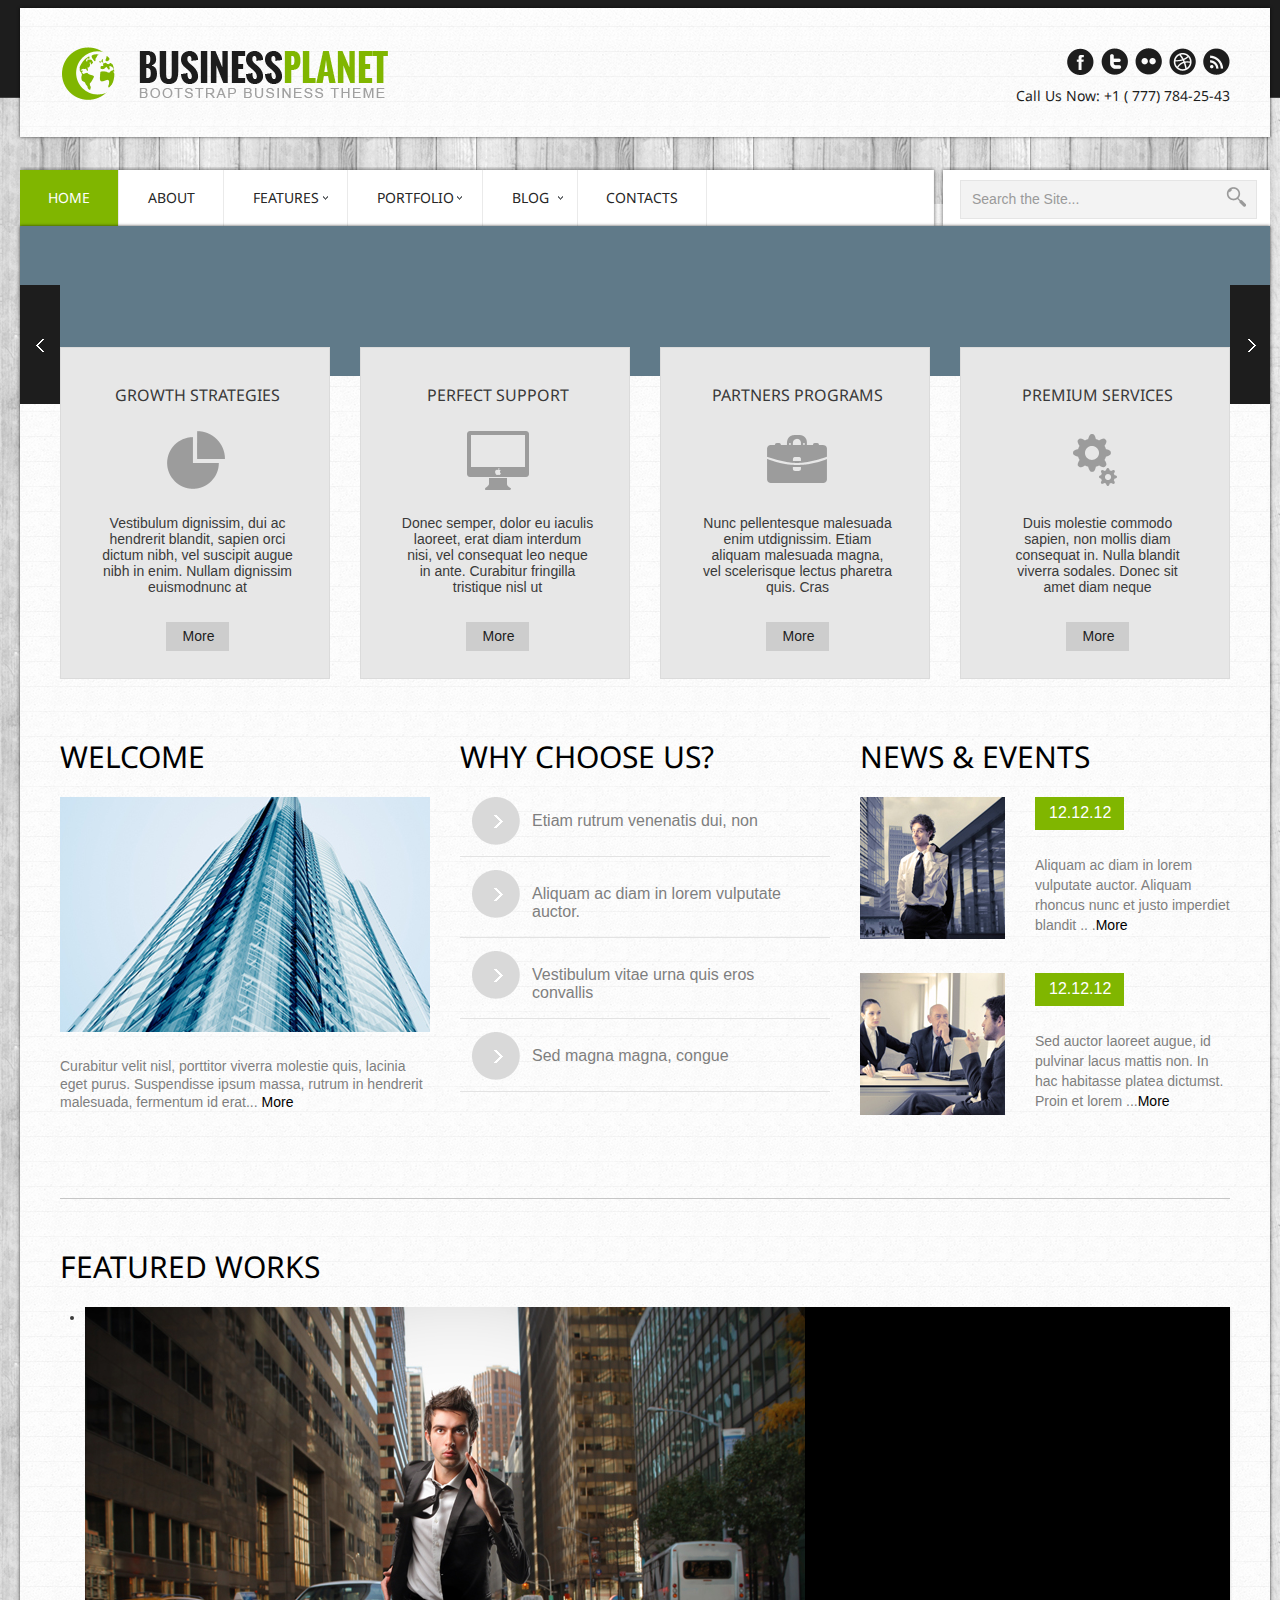
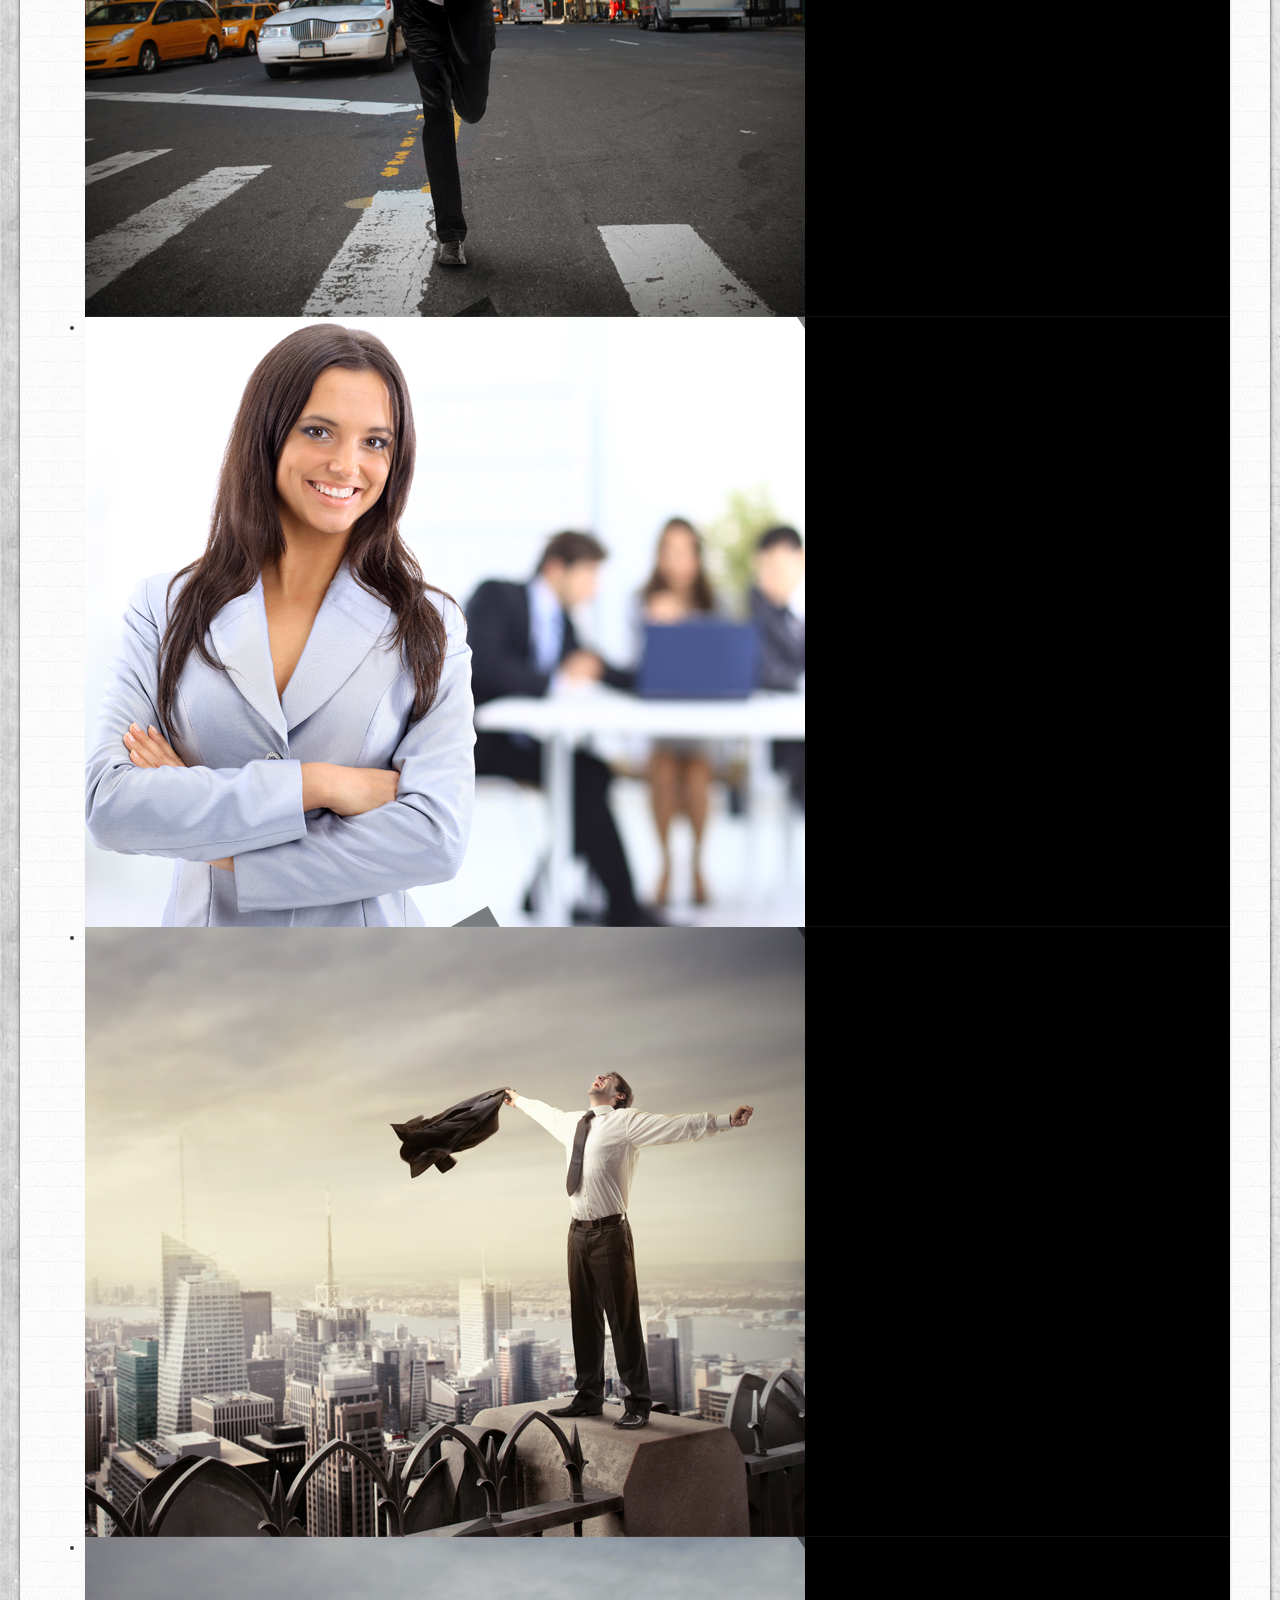
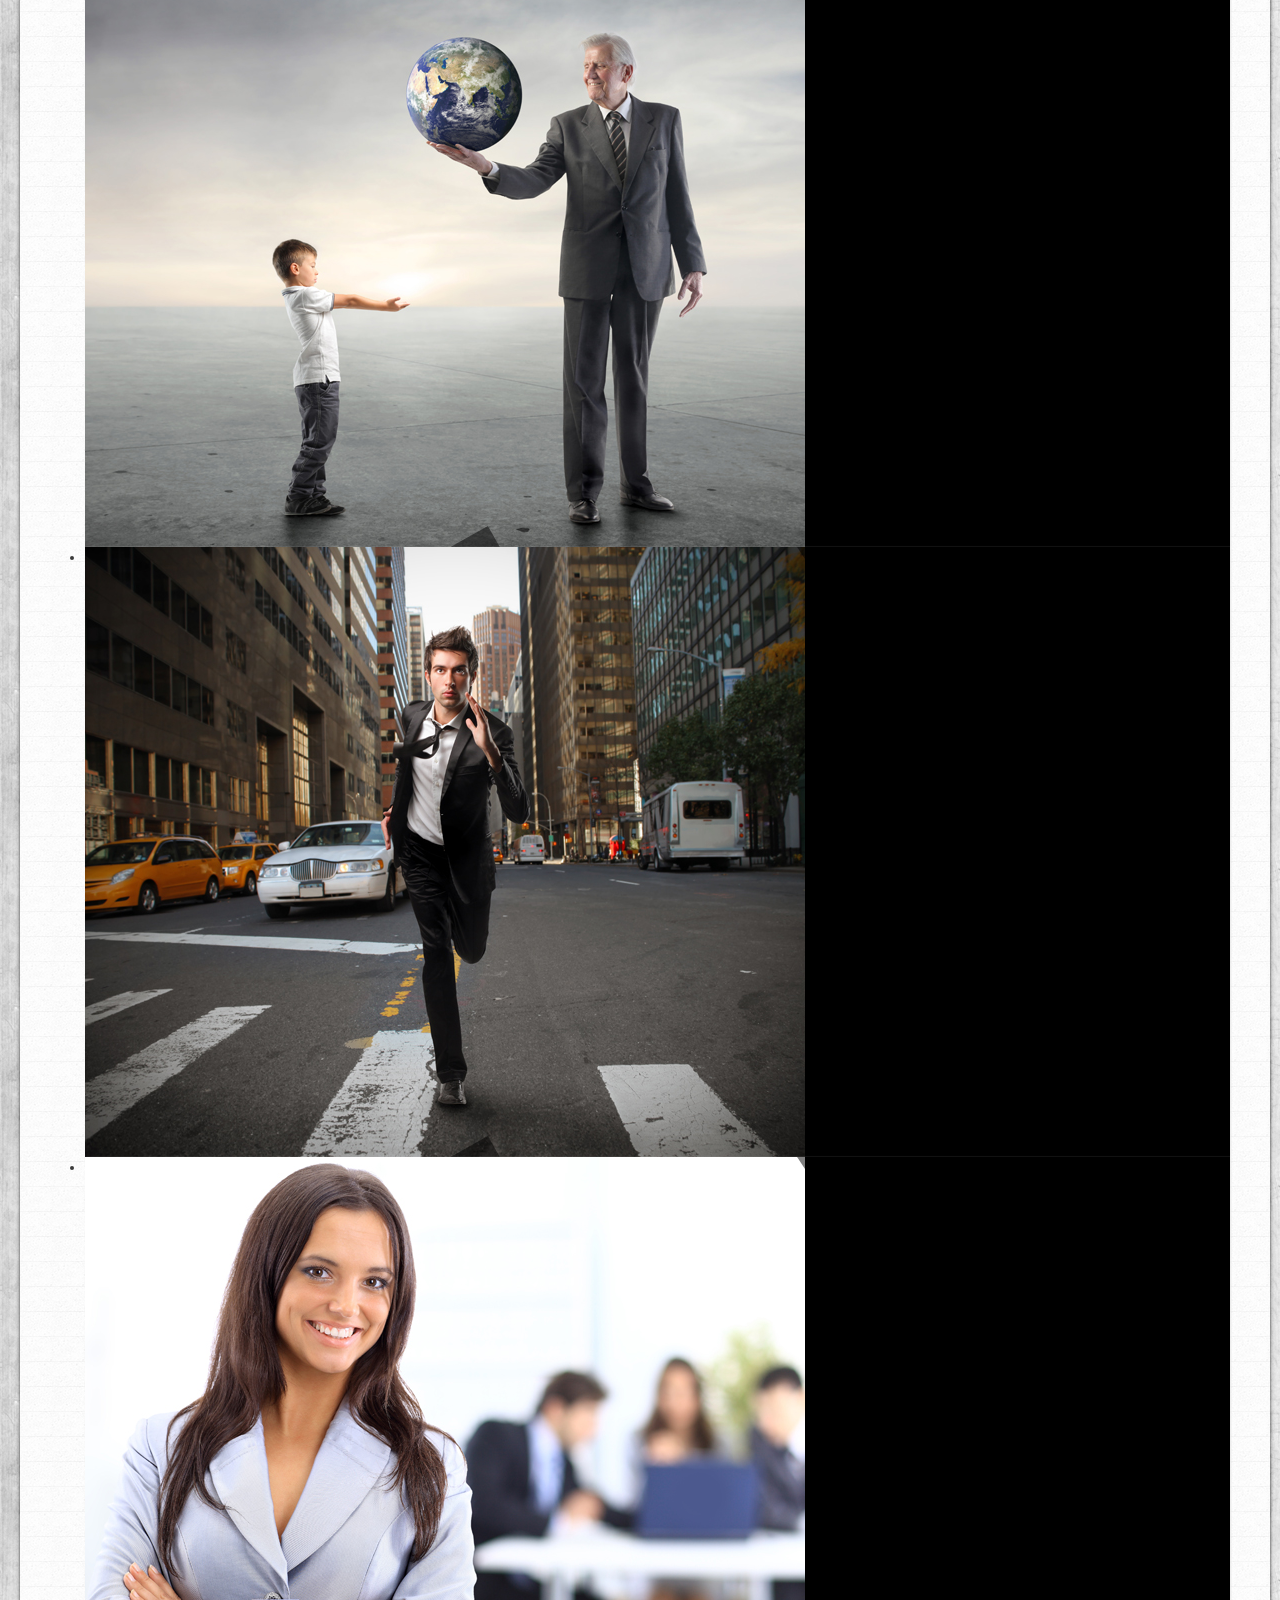
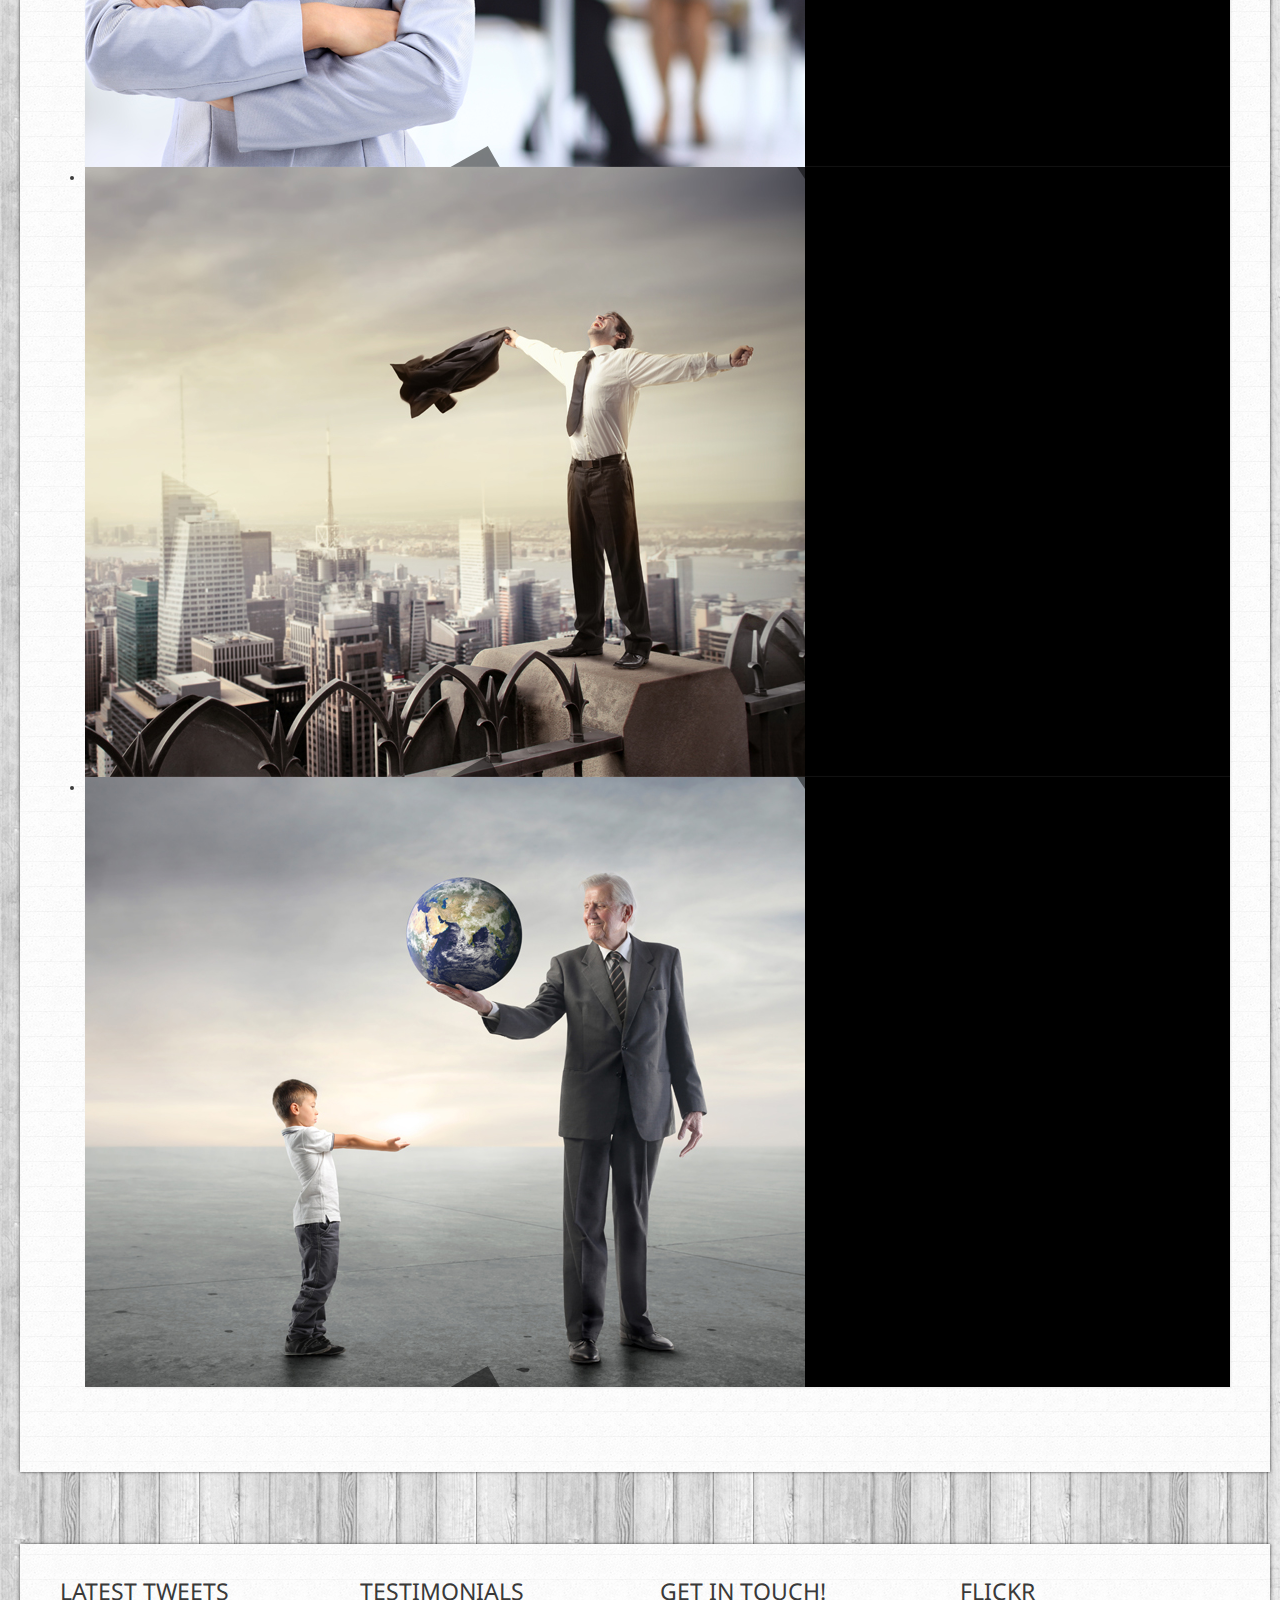
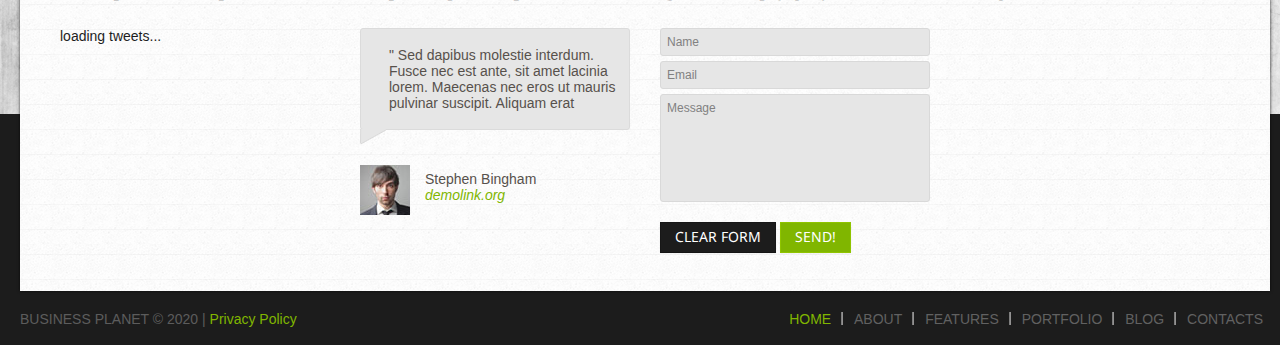
<file: index.html>
<!DOCTYPE html>
<html lang="en">
<head>
<meta charset="utf-8">
<title>Business Planet | Modern Interiors</title>
<meta name="viewport" content="width=device-width, initial-scale=1.0">
<meta name="description" content="">
<meta name="author" content="">

<link href='http://fonts.googleapis.com/css?family=Droid+Sans:400,700' rel='stylesheet' type='text/css'>

<link href="css/prettyPhoto.css" rel="stylesheet" type="text/css" />
<link rel="stylesheet" id="camera-css"  href="css/camera.css" type="text/css" media="all">
<link href="css/bootstrap.css" rel="stylesheet">
<link href="css/theme.css" rel="stylesheet">
<link rel="stylesheet" type="text/css" href="css/skins/tango/skin.css" />
<link href="css/bootstrap-responsive.css" rel="stylesheet">

<link type="text/css" rel="stylesheet" href="css/jquery.mmenu.all.css" />
<!--[if lt IE 9]>
	<script src="http://html5shim.googlecode.com/svn/trunk/html5.js"></script>
<![endif]-->    
</head>
<body>
	<!--header-->
    <div class="header main-header">
    	<div class="header_in">
        	<div class="wrap">
                <div class="container">
                    <div class="page_full">
                        <div class="header_top drop-shadow">
                            <div class="container">
                                <div class="row">
                                    <div class="span5">
                                        <div class="logo"><a href="index.html"><img src="img/logo.png" alt="" /></a></div>
                                        
                                        <div class="clear"></div>     
                                    </div>
                                    <div class="span7">
                                        <div class="follow_us">
                                            <ul>
                                                <li><a href="#" class="facebook">Facebook</a></li>
                                                <li><a href="#" class="twitter">Twitter</a></li>
                                                <li><a href="#" class="vimeo">Vimeo</a></li>
                                                <li><a href="#" class="delicious">Delicious</a></li>
                                                <li><a href="#" class="rss">rss</a></li>
                                            </ul>
                                        </div>
                                        <div class="phone">Call Us Now:  +1 ( 777) 784-25-43</div>
                                        <div class="clear"></div>
                                    </div>
                                </div>
                            </div>
                        </div>
                        <div id="top_menu">
                        	<div class="fright">
                            	<div class="top_search">
                                    <form action="#" method="post">
                                        <input name="name" type="text" value="Search the Site..." onfocus="if (this.value == 'Search the Site...') this.value = '';" onblur="if (this.value == '') this.value = 'Search the Site...';" />
                                        <input type="submit" class="search_btn" value=" " />
                                        <div class="clear"></div>
                                    </form> 
                                </div>
                            </div>
                            <div class="fleft">
                                <!-- menu -->
                                <div class="mobi-nav">
                                    <a class="menu-btn" href="#menu"></a>
                                </div>
                                <!-- menu btn-->
                                <nav id="main_menu">
                                    <div class="menu_wrap" id="menuDefault">
                                        <ul class="nav sf-menu">
                                          <li class="current"><a href="index.html">Home</a></li>
                                          <li><a href="about.html">About</a></li>
                                          <li class="sub-menu"><a href="javascript:{}">Features</a>
                                              <ul>
                                                  <li><a href="scaffolding.html"><span>-</span>Scaffolding</a></li>
                                                  <li><a href="typography.html"><span>-</span>Typography</a></li>
                                                  <li><a href="shortcodes.html"><span>-</span>Shortcodes</a></li>
                                                  <li><a href="tables.html" class="last"><span>-</span>Tables</a></li>                                          
                                              </ul>                                          
                                          </li>
                                          <li class="sub-menu"><a href="javascript:{}">Portfolio</a>
                                               <ul>
                                                  <li><a href="portfolio_2columns.html"><span>-</span>2 Columns</a></li>
                                                  <li><a href="portfolio_3columns.html"><span>-</span>3 Columns</a></li>
                                                  <li><a href="portfolio_4columns.html" class="last"><span>-</span>4 Columns</a></li>                                      
                                              </ul>
                                          </li>                                  
                                          <li class="sub-menu"><a href="javascript:{}">Blog</a>
                                               <ul>
                                                  <li><a href="blog.html"><span>-</span>Blog with right sidebar</a></li>
                                                  <li><a href="blog_post.html" class="last"><span>-</span>Blog post</a></li>                                      
                                              </ul>
                                          </li>
                                          <li><a href="contacts.html">Contacts</a></li>
                                        </ul>
                                        <div class="clear"></div>
                                    </div>
                                    <div id="menu">
                                    	<ul>
                                          <li><a href="index.html">Home</a></li>
                                          <li><a href="about.html">About</a></li>
                                          <li><a href="">Features</a>
                                              <ul>
                                                  <li><a href="scaffolding.html">Scaffolding</a></li>
                                                  <li><a href="typography.html">Typography</a></li>
                                                  <li><a href="shortcodes.html">Shortcodes</a></li>
                                                  <li><a href="tables.html" class="last">Tables</a></li>                                          
                                              </ul>                                          
                                          </li>
                                          <li><a href="">Portfolio</a>
                                               <ul>
                                                  <li><a href="portfolio_2columns.html">2 Columns</a></li>
                                                  <li><a href="portfolio_3columns.html">3 Columns</a></li>
                                                  <li><a href="portfolio_4columns.html" class="last">4 Columns</a></li>                                      
                                              </ul>
                                          </li>                                  
                                          <li><a href="">Blog</a>
                                               <ul>
                                                  <li><a href="blog.html">Blog with right sidebar</a></li>
                                                  <li><a href="blog_post.html" class="last">Blog post</a></li>                                      
                                              </ul>
                                          </li>
                                          <li><a href="contacts.html">Contacts</a></li>
                                        </ul>
                                    </div>
                                 </nav>                        
                                <!--//menu --> 
                            </div>
                            <div class="clear"></div>                       
                        </div>
                    </div>
                </div>
        	</div>           
        </div>    
    </div>
    <!--//header-->    
     
    <!--page_container-->
    <div class="page_container">
    	<div class="wrap">
        	<div class="container">
                <div class="page_full white_bg drop-shadow">
                	<!--slider-->
                    <div id="main_slider">
                        <div class="camera_wrap" id="camera_wrap_1">
                            <div data-src="img/slider/1.jpg">
                                <!--<div class="camera_caption fadeIn">
                                    <h2>lorem ipsum &amp; dolor amet!</h2>
                                    <div class="slide_descr">Integer nec mauris at odio facilisis mattis venenatis.</div>
                                </div>-->
                            </div>
                            <div data-src="img/slider/2.jpg">
                                <!--<div class="camera_caption fadeIn">
                                    <h2>Eum diceret</h2>
                                    <div class="slide_descr">Doming nusquam postulant no mel.</div>
                                </div>-->
                            </div>
                            <div data-src="img/slider/3.jpg">
                                <!--<div class="camera_caption fadeIn">
                                    <h2>Consulatu tincidunt</h2>
                                    <div class="slide_descr">Lorem delectus dissentiunt id mel, deseruisse.</div>
                                </div>-->
                            </div>                      
                        </div><!-- #camera_wrap_1 -->
                        <div class="clear"></div>	
                    </div>        
                    <!--//slider-->
                                        
                	<!--planning-->
                    <div class="planning">
                        <div class="container">
                            <div class="row">
                                <div class="span3 ">
                                    <span class="blok marg_top29">
                                        <span class="link_title">Growth  Strategies</span>
                                        <span class="img_icon icon1"></span>
                                        <p class="">Vestibulum dignissim, dui ac hendrerit blandit, sapien orci dictum nibh, vel suscipit augue nibh in enim. Nullam dignissim euismodnunc at</p>
                                        <a href="#" class="">More</a>
                                    </span>
                                </div>
                                <div class="span3">
                                    <span class="blok marg_top29">
                                        <span class="link_title">Perfect Support</span>
                                        <span class="img_icon icon2"></span>
                                        <p class="">Donec semper, dolor eu iaculis laoreet, erat diam interdum nisi, vel consequat leo neque in ante. Curabitur fringilla tristique nisl ut</p> 
                                        <a href="#" class="">More</a>
                                    </span>
                                </div>
                                <div class="span3">
                                    <span class="blok marg_top29">
                                        <span class="link_title">Partners Programs</span>
                                        <span class="img_icon icon3"></span>
                                        <p class="">Nunc pellentesque malesuada enim utdignissim. Etiam aliquam malesuada magna, vel scelerisque lectus pharetra quis. Cras </p>
                                        <a href="#" class="">More</a>
                                    </span>
                                </div>
                                <div class="span3">
                                    <span class="blok marg_top29">
                                        <span class="link_title">Premium Services</span>
                                        <span class="img_icon icon4"></span>
                                        <p class="">Duis molestie commodo sapien, non mollis diam consequat in. Nulla blandit viverra sodales. Donec sit amet diam neque</p>
                                        <a href="#" class="">More</a>
                                    </span>
                                </div>                           	
                            </div>
                        </div>
                    </div>
                    <!--//planning-->  
                    
                    <!--text block-->
                    <div class="block text_block">
                        <div class="container">
                            <div class="row">
                            	<div class="span4">
                                    <h2 class="title">welcome</h2>
                                    <div class="post_blog">
                                    
                                        <div class="hover_img">
                                        	<a href="#" class="">
                                            	<img src="img/post_blog.jpg" alt="" />
                                            </a>
                                            <span class="portfolio_link3"><a href="index.html" ></a></span>
                                        </div>
                                        
                                        <p class="pad25">Curabitur velit nisl, porttitor viverra molestie quis, lacinia eget purus. Suspendisse ipsum massa, rutrum in hendrerit malesuada, fermentum id erat...
                                        	<a href="#" class="">More</a>
                                        </p>  
                                    </div>
                                    <div class="clear"></div>
                                </div>
                                <div class="span4">
                                    <h2 class="title">why choose us?</h2>
                                    <div class="accordion">
                                        <h3>
                                            <span>
                                                <p class="">
                                                	Etiam rutrum venenatis dui, non
                                                </p> 
                                            </span>
                                        </h3>
                                        <div class="accord_cont">
                                            Donec eget turpis suscipit enim ultrices venenatis silt amet vulputate purus. Curabitur a posuere elit sauries in lorem in nibh...
                                        </div>
                                        <h3>
                                            <span>
                                                <p class="">
                                                	Aliquam ac diam in lorem vulputate auctor.
                                                </p>
                                            </span>
                                        </h3>
                                        <div class="accord_cont">
                                            Curabitur a posuere elit sauries in lorem in nibh cursus malesuada vitae eget. Donec eget turpis suscipit enim ultrices venenat...
                                        </div>                            
                                        <h3>
                                            <span>
                                                <p class="">
                                                	Vestibulum vitae urna quis eros convallis
                                                </p> 
                                            </span>
                                        </h3>
                                        <div class="accord_cont">
                                            Donec eget turpis suscipit enim ultrices venenatis silt amet vulputate purus. Donec eget turpis suscipit enim ultrices venenati...
                                        </div>
                                        <h3>
                                            <span>
                                                <p class="">
                                                	Sed magna magna, congue 
                                                </p>
                                            </span>
                                        </h3>
                                        <div class="accord_cont">
                                            Donec eget turpis suscipit enim ultrices venenatis silt amet vulputate purus. Donec eget turpis suscipit enim ultrices venenatis...
                                        </div>
                                    </div>  
                                    <div class="clear"></div>                       
                                </div>
                                <div class="span4">
                                	<h2 class="title">news & events</h2>
                                   <ul class="blog">
                                        <li class="span4">
                                                    <img src="img/blog_1.jpg" alt="" />
                                                <div class="post_meta">
                                                    12.12.12 
                                                </div>
                                               <p class="">Aliquam ac diam in lorem vulputate auctor. Aliquam rhoncus nunc et justo imperdiet blandit .. .<a href="#">More</a></p>
                                            
                                            
                                        </li>
                                        <li class="span4">
                                                 <img src="img/blog_2.jpg" alt="" />
                                                <div class="post_meta">
                                                    12.12.12 
                                                </div>
                                                <p class="">Sed auctor laoreet augue, id pulvinar lacus mattis non. In hac habitasse platea dictumst. Proin et lorem  ...<a href="#">More</a></p>
                                            
                                            
                                        </li>
                                    </ul>
                                </div> 
                                       		
                            </div>
                        </div>
                    </div>
                    <!--text block-->
                       
                    <div class="container">
                    	<div class="border">
                        	
                        </div>
                        <div class="clear"></div>
                    </div>             
                    <!--featured works-->
                    <div class="carousel_block">
                        <div class="container">
                            <h2 class="title">featured works</h2>
                            <div class="row">
                                <div class="span12">
                                    <ul id="mycarousel" class="jcarousel-skin-tango">
                                        <li>
                                            <div class="view hover_img">
                                                <a href="img/featured_works/1.jpg" rel="prettyPhoto[portfolio1]">
                                                    <img src="img/featured_works/1.jpg" alt="" />
                                                      <div class="mask mask-1"></div>
													<div class="mask mask-2"></div>
                                                </a>  
                                                <div class="content">
                                                	<h2 class="">Maecenas enim </h2>
                                                    <div class="links_g">
                                                        <a href="img/featured_works/1.jpg" class="portfolio_zoom1" rel="prettyPhoto[portfolio1]"></a>
                                                        <a href="#" class="portfolio_link1"></a>
                                                    </div>
                                                </div>                                    
                                            </div>
                                        </li>
                                        <li>
                                            <div class="view hover_img">
                                                <a href="img/featured_works/2.jpg" rel="prettyPhoto[portfolio1]">
                                                    <img src="img/featured_works/2.jpg" alt="" />
                                                    <div class="mask mask-1"></div>
													<div class="mask mask-2"></div>
                                                </a>  
                                                <div class="content">
                                                	<h2 class="">Maecenas enim </h2>
                                                    <div class="links_g">
                                                        <a href="img/featured_works/2.jpg" class="portfolio_zoom1" rel="prettyPhoto[portfolio1]"></a>
                                                        <a href="#" class="portfolio_link1"></a>
                                                    </div>
                                                </div>                                  
                                            </div>
                                        </li>
                                        <li>
                                            <div class="view hover_img">
                                                <a href="img/featured_works/3.jpg" rel="prettyPhoto[portfolio1]">
                                                    <img src="img/featured_works/3.jpg" alt="" />
                                                    <div class="mask mask-1"></div>
													<div class="mask mask-2"></div>
                                                </a>  
                                                <div class="content">
                                                	<h2 class="">Maecenas enim </h2>
                                                    <div class="links_g">
                                                        <a href="img/featured_works/3.jpg" class="portfolio_zoom1" rel="prettyPhoto[portfolio1]"></a>
                                                        <a href="#" class="portfolio_link1"></a>
                                                    </div>
                                                </div>                                  
                                            </div>
                                        </li> 
                                        <li>
                                            <div class="view hover_img">
                                                <a href="img/featured_works/4.jpg" rel="prettyPhoto[portfolio1]">
                                                    <img src="img/featured_works/4.jpg" alt="" />
                                                    <div class="mask mask-1"></div>
													<div class="mask mask-2"></div>
                                                </a>  
                                                <div class="content">
                                                	<h2 class="">Maecenas enim </h2>
                                                    <div class="links_g">
                                                        <a href="img/featured_works/4.jpg" class="portfolio_zoom1" rel="prettyPhoto[portfolio1]"></a>
                                                        <a href="#" class="portfolio_link1"></a>
                                                    </div>
                                                </div>                                  
                                            </div>
                                        </li>
                                        <li>
                                            <div class="view hover_img">
                                                <a href="img/featured_works/1.jpg" rel="prettyPhoto[portfolio1]">
                                                    <img src="img/featured_works/1.jpg" alt="" />
                                                      <div class="mask mask-1"></div>
													<div class="mask mask-2"></div>
                                                </a>  
                                                <div class="content">
                                                	<h2 class="">Maecenas enim </h2>
                                                    <div class="links_g">
                                                        <a href="img/featured_works/1.jpg" class="portfolio_zoom1" rel="prettyPhoto[portfolio1]"></a>
                                                        <a href="#" class="portfolio_link1"></a>
                                                    </div>
                                                </div>                                    
                                            </div>
                                        </li>
                                        <li>
                                            <div class="view hover_img">
                                                <a href="img/featured_works/2.jpg" rel="prettyPhoto[portfolio1]">
                                                    <img src="img/featured_works/2.jpg" alt="" />
                                                    <div class="mask mask-1"></div>
													<div class="mask mask-2"></div>
                                                </a>  
                                                <div class="content">
                                                	<h2 class="">Maecenas enim </h2>
                                                    <div class="links_g">
                                                        <a href="img/featured_works/2.jpg" class="portfolio_zoom1" rel="prettyPhoto[portfolio1]"></a>
                                                        <a href="#" class="portfolio_link1"></a>
                                                    </div>
                                                </div>                                  
                                            </div>
                                        </li>
                                        <li>
                                            <div class="view hover_img">
                                                <a href="img/featured_works/3.jpg" rel="prettyPhoto[portfolio1]">
                                                    <img src="img/featured_works/3.jpg" alt="" />
                                                    <div class="mask mask-1"></div>
													<div class="mask mask-2"></div>
                                                </a>  
                                                <div class="content">
                                                	<h2 class="">Maecenas enim </h2>
                                                    <div class="links_g">
                                                        <a href="img/featured_works/3.jpg" class="portfolio_zoom1" rel="prettyPhoto[portfolio1]"></a>
                                                        <a href="#" class="portfolio_link1"></a>
                                                    </div>
                                                </div>                                  
                                            </div>
                                        </li> 
                                        <li>
                                            <div class="view hover_img">
                                                <a href="img/featured_works/4.jpg" rel="prettyPhoto[portfolio1]">
                                                    <img src="img/featured_works/4.jpg" alt="" />
                                                    <div class="mask mask-1"></div>
													<div class="mask mask-2"></div>
                                                </a>  
                                                <div class="content">
                                                	<h2 class="">Maecenas enim </h2>
                                                    <div class="links_g">
                                                        <a href="img/featured_works/4.jpg" class="portfolio_zoom1" rel="prettyPhoto[portfolio1]"></a>
                                                        <a href="#" class="portfolio_link1"></a>
                                                    </div>
                                                </div>                                  
                                            </div>
                                        </li>                                                       
                                    </ul>                         
                                </div>                
                            </div>                
                        </div>
                    </div>        
                    <!--//featured works-->
                                       
              </div>
            </div>         
        </div>        
    </div>
    <!--//page_container-->
    
    <!--footer-->
    <div id="footer">
    	<div class="wrap">
    		<div class="container">
            	<div class="page_full white_bg drop-shadow round_footer">
                	<div class="container">
                    	<div class="row">
                            <div class="span3">
                                <h2 class="title">Latest tweets</h2>
                                <div class="tweet_block"></div>                       
                            </div>
                            <div class="span3">
                            	<h2 class="title">Testimonials</h2>
                                <div class="testimonial">
                                    " Sed dapibus molestie interdum. Fusce nec est ante, sit amet lacinia lorem. Maecenas nec eros ut mauris pulvinar suscipit. Aliquam erat 
                                    <div class="testimonials_arrow"></div>                                        
                                </div>
                                <div class="author">
                                    <img src="img/img11.jpg" alt="" />
                                    <span>Stephen Bingham</span>
                                    <a href="#">demolink.org</a>
                                    <div class="clear"></div>
                                </div>
                            </div> 
                            <div class="span3">
                                 <h2 class="title">Get in touch!</h2>
                                <form action="#" method="post">
                                    <input class="span3" type="text" name="name" id="name" value="Name" onFocus="if (this.value == 'Name') this.value = '';" onBlur="if (this.value == '') this.value = 'Name';" />
                                    <input class="span3" type="text" name="email" id="email" value="Email" onFocus="if (this.value == 'Email') this.value = '';" onBlur="if (this.value == '') this.value = 'Email';" />
                                    <textarea name="message" id="message" class="span3" onFocus="if (this.value == 'Message') this.value = '';" onBlur="if (this.value == '') this.value = 'Message';" >Message</textarea>
                                    <div class="clear"></div>
                                    <input type="reset" class="btn dark_btn" value="Clear form" />
                                    <input type="submit" class="btn send_btn" value="Send!" />
                                    <div class="clear"></div>
                                </form>                    
                            </div>
                            <div class="span3">
                                <h2 class="title">flickr</h2>
                                <div class="flickrs">
                                    <div class="FlickrImages">
                                        <ul></ul>
                                        <div class="clear"></div>
                                    </div>
                                </div> 
                            </div>         	
                        </div>
                    </div>
                </div>
        	</div>            
        </div>        
        
        <div class="footer_bottom">
            <div class="wrap">
            	<div class="container">
                	<div class="page_full">
                    	<div class="fleft">
                            <div class="copyright">business planet &copy; 2020 |  <a href="#" class="">Privacy Policy</a></div>                        
                        </div>
                        <div class="fright">
                            <div class="foot_menu">
                                <ul>
                                    <li><a href="index.html" class="current">Home</a></li>
                                    <li><a href="about.html">About</a></li>
                                    <li><a href="scaffolding.html">features</a></li>
                                    <li><a href="portfolio_2columns.html">Portfolio</a></li>
                                    <li><a href="blog.html">Blog</a></li>
                                    <li><a href="contacts.html">Contacts</a></li>
                                </ul>
                            </div>
                        </div>
                        
                    </div>	
                </div>
            </div>
        </div>
    </div>
    <!--//footer-->    

	<script src="http://ajax.googleapis.com/ajax/libs/jquery/1.8.2/jquery.min.js"></script>
    
    <script type="text/javascript" src="js/jquery.mmenu.min.all.js"></script>
	<script type="text/javascript">
		$(function() {
			$('#menu').mmenu({
				offCanvas: {
				   position  : "left",
				   zposition : "back"
				}
			});
		});
	</script>
    
    <script type="text/javascript" src="js/jquery.easing.1.3.js"></script>
    <script type="text/javascript" src="js/jquery.mobile.customized.min.js"></script>
    <script type="text/javascript" src="js/camera.js"></script>
    <script src="js/bootstrap.js"></script>
    <script src="js/superfish.js"></script>
    <script type="text/javascript" src="js/jquery.prettyPhoto.js"></script>
    <script type="text/javascript" src="js/jquery.jcarousel.js"></script>
    <script type="text/javascript" src="js/jquery.tweet.js"></script>
    <script type="text/javascript" src="js/jquery.ui.totop.js"></script>
    <script type="text/javascript" src="js/myscript.js"></script>
    <script type="text/javascript">
		$(document).ready(function(){	
			//Slider
			$('#camera_wrap_1').camera();
			
			//Hover_img
			$(".hover_img").live('mouseover',function(){
					var info=$(this).find("img");
					info.stop().animate({opacity:0.6},500);
					$(".preloader").css({'background':'none'});
				}
			);
			$(".hover_img").live('mouseout',function(){
					var info=$(this).find("img");
					info.stop().animate({opacity:1},500);
					$(".preloader").css({'background':'none'});
				}
			);	
			
			//Featured works & latest posts
			$('#mycarousel, #mycarousel2').jcarousel();													
		});		
	</script>
</body>
</html>
</file>
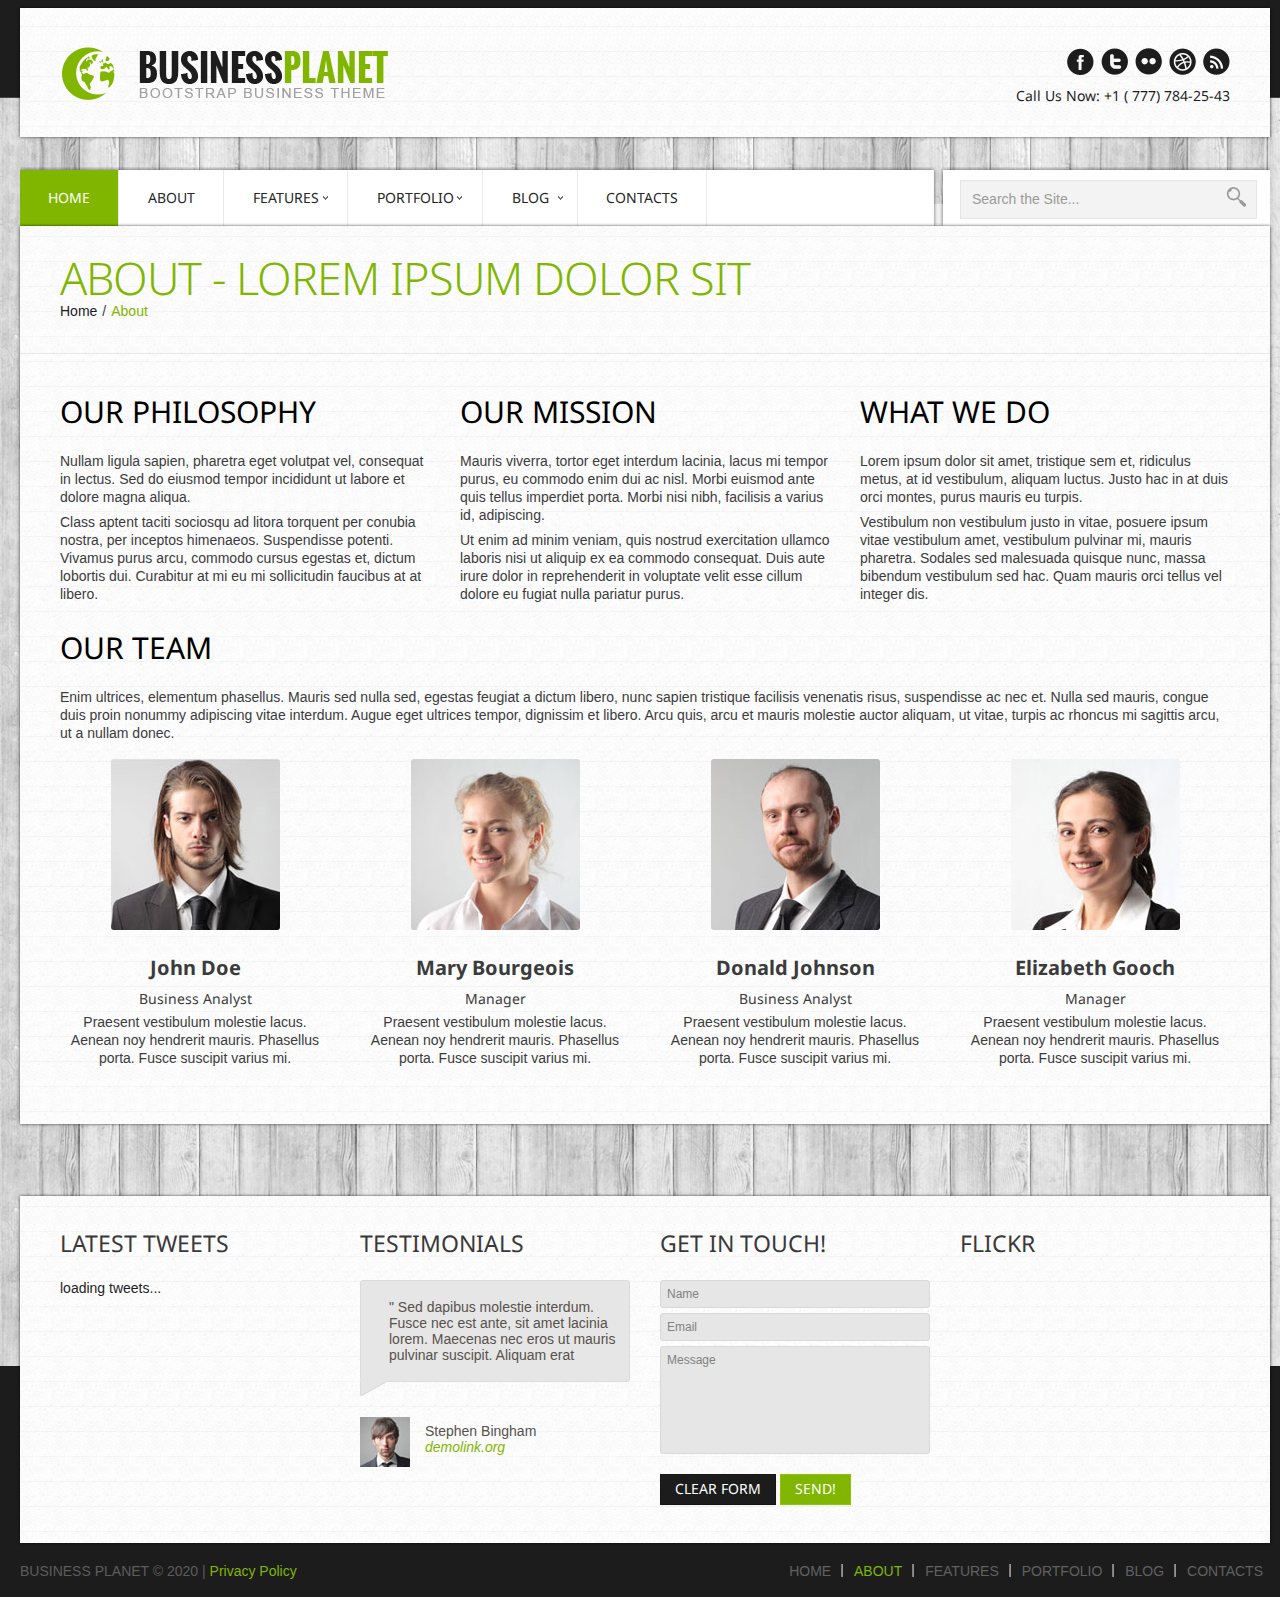
<file: about.html>
<!DOCTYPE html>
<html lang="en">
<head>
<meta charset="utf-8">
<title>Business Planet | Bootstrap Theme</title>
<meta name="viewport" content="width=device-width, initial-scale=1.0">
<meta name="description" content="">
<meta name="author" content="">
<link href="css/bootstrap.css" rel="stylesheet">
<link href="css/theme.css" rel="stylesheet">
<link href="css/bootstrap-responsive.css" rel="stylesheet">
<link href="css/docs.css" rel="stylesheet">
<link href="js/google-code-prettify/prettify.css" rel="stylesheet">

<link href='http://fonts.googleapis.com/css?family=Droid+Sans:400,700' rel='stylesheet' type='text/css'>
<link type="text/css" rel="stylesheet" href="css/jquery.mmenu.all.css" />
<!--[if lt IE 9]>
	<script src="http://html5shim.googlecode.com/svn/trunk/html5.js"></script>
<![endif]-->    
</head>
<body>
	<!--header-->
    <div class="header main-header">
    	<div class="header_in">
        	<div class="wrap">
                <div class="container">
                    <div class="page_full">
                        <div class="header_top drop-shadow">
                            <div class="container">
                                <div class="row">
                                    <div class="span5">
                                        <div class="logo"><a href="index.html"><img src="img/logo.png" alt="" /></a></div>
                                        
                                        <div class="clear"></div>     
                                    </div>
                                    <div class="span7">
                                        <div class="follow_us">
                                            <ul>
                                                <li><a href="#" class="facebook">Facebook</a></li>
                                                <li><a href="#" class="twitter">Twitter</a></li>
                                                <li><a href="#" class="vimeo">Vimeo</a></li>
                                                <li><a href="#" class="delicious">Delicious</a></li>
                                                <li><a href="#" class="rss">rss</a></li>
                                            </ul>
                                        </div>
                                        <div class="phone">Call Us Now:  +1 ( 777) 784-25-43</div>
                                        <div class="clear"></div>
                                    </div>
                                </div>
                            </div>
                        </div>
                        <div id="top_menu">
                        	<div class="fright">
                            	<div class="top_search">
                                    <form action="#" method="post">
                                        <input name="name" type="text" value="Search the Site..." onfocus="if (this.value == 'Search the Site...') this.value = '';" onblur="if (this.value == '') this.value = 'Search the Site...';" />
                                        <input type="submit" class="search_btn" value=" " />
                                        <div class="clear"></div>
                                    </form> 
                                </div>
                            </div>
                            <div class="fleft">
                                <!-- menu -->
                                <div class="mobi-nav">
                                    <a class="menu-btn" href="#menu"></a>
                                </div>
                                <!-- menu btn-->
                                <nav id="main_menu">
                                    <div class="menu_wrap" id="menuDefault">
                                        <ul class="nav sf-menu">
                                          <li class="current"><a href="index.html">Home</a></li>
                                          <li><a href="about.html">About</a></li>
                                          <li class="sub-menu"><a href="javascript:{}">Features</a>
                                              <ul>
                                                  <li><a href="scaffolding.html"><span>-</span>Scaffolding</a></li>
                                                  <li><a href="typography.html"><span>-</span>Typography</a></li>
                                                  <li><a href="shortcodes.html"><span>-</span>Shortcodes</a></li>
                                                  <li><a href="tables.html" class="last"><span>-</span>Tables</a></li>                                          
                                              </ul>                                          
                                          </li>
                                          <li class="sub-menu"><a href="javascript:{}">Portfolio</a>
                                               <ul>
                                                  <li><a href="portfolio_2columns.html"><span>-</span>2 Columns</a></li>
                                                  <li><a href="portfolio_3columns.html"><span>-</span>3 Columns</a></li>
                                                  <li><a href="portfolio_4columns.html" class="last"><span>-</span>4 Columns</a></li>                                      
                                              </ul>
                                          </li>                                  
                                          <li class="sub-menu"><a href="javascript:{}">Blog</a>
                                               <ul>
                                                  <li><a href="blog.html"><span>-</span>Blog with right sidebar</a></li>
                                                  <li><a href="blog_post.html" class="last"><span>-</span>Blog post</a></li>                                      
                                              </ul>
                                          </li>
                                          <li><a href="contacts.html">Contacts</a></li>
                                        </ul>
                                        <div class="clear"></div>
                                    </div>
                                    
                                    
                                    <div id="menu">
                                    	<ul>
                                          <li><a href="index.html">Home</a></li>
                                          <li><a href="about.html">About</a></li>
                                          <li><a href="">Features</a>
                                              <ul>
                                                  <li><a href="scaffolding.html">Scaffolding</a></li>
                                                  <li><a href="typography.html">Typography</a></li>
                                                  <li><a href="shortcodes.html">Shortcodes</a></li>
                                                  <li><a href="tables.html" class="last">Tables</a></li>                                          
                                              </ul>                                          
                                          </li>
                                          <li><a href="">Portfolio</a>
                                               <ul>
                                                  <li><a href="portfolio_2columns.html">2 Columns</a></li>
                                                  <li><a href="portfolio_3columns.html">3 Columns</a></li>
                                                  <li><a href="portfolio_4columns.html" class="last">4 Columns</a></li>                                      
                                              </ul>
                                          </li>                                  
                                          <li><a href="">Blog</a>
                                               <ul>
                                                  <li><a href="blog.html">Blog with right sidebar</a></li>
                                                  <li><a href="blog_post.html" class="last">Blog post</a></li>                                      
                                              </ul>
                                          </li>
                                          <li><a href="contacts.html">Contacts</a></li>
                                        </ul>
                                    </div>
                                 </nav>                        
                                <!--//menu --> 
                            </div>
                            <div class="clear"></div>                       
                        </div>
                    </div>
                </div>
        	</div>           
        </div>    
    </div>
    <!--//header-->
        
    <!--page_container-->
    <div class="page_container">
    	<div class="wrap">
        	<div class="container">
            	<div class="page_full white_bg drop-shadow">
                	<div class="breadcrumb">
                        <div class="container">
                        	<div class="breadcrumb_title">About - Lorem ipsum dolor sit</div>
                            <a href="index.html">Home</a><span>/</span>About
                        </div>
                    </div>
                    <div class="container">
                    	<div class="page_in">
                    		<section>
                                <div class="row">
                                    <div class="span4">
                                        <h2 class="title"><span>Our Philosophy</span></h2>
                                        <p>Nullam ligula sapien, pharetra eget volutpat vel, consequat in lectus. Sed do eiusmod tempor incididunt ut labore et dolore magna aliqua.</p>
                                        <p>Class aptent taciti sociosqu ad litora torquent per conubia nostra, per inceptos himenaeos. Suspendisse potenti. Vivamus purus arcu, commodo cursus egestas et, dictum lobortis dui. Curabitur at mi eu mi sollicitudin faucibus at at libero.</p>                        
                                    </div>
                                    <div class="span4">
                                        <h2 class="title"><span>Our Mission</span></h2>
                                        <p>Mauris viverra, tortor eget interdum lacinia, lacus mi tempor purus, eu commodo enim dui ac nisl. Morbi euismod ante quis tellus imperdiet porta. Morbi nisi nibh, facilisis a varius id, adipiscing.</p>
                                        <p>Ut enim ad minim veniam, quis nostrud exercitation ullamco laboris nisi ut aliquip ex ea commodo consequat. Duis aute irure dolor in reprehenderit in voluptate velit esse cillum dolore eu fugiat nulla pariatur purus.</p>
                                    </div>
                                    <div class="span4">
                                        <h2 class="title"><span>What We Do</span></h2>
                                        <p>Lorem ipsum dolor sit amet, tristique sem et, ridiculus metus, at id vestibulum, aliquam luctus. Justo hac in at duis orci montes, purus mauris eu turpis.</p>
                                        <p>Vestibulum non vestibulum justo in vitae, posuere ipsum vitae vestibulum amet, vestibulum pulvinar mi, mauris pharetra. Sodales sed malesuada quisque nunc, massa bibendum vestibulum sed hac. Quam mauris orci tellus vel integer dis.</p> 
                                    </div>                        
                                </div>
                            </section>
                            <section>
                                <h2 class="title"><span>Our Team</span></h2>
                                <p>Enim ultrices, elementum phasellus. Mauris sed nulla sed, egestas feugiat a dictum libero, nunc sapien tristique facilisis venenatis risus, suspendisse ac nec et. Nulla sed mauris, congue duis proin nonummy adipiscing vitae interdum. Augue eget ultrices tempor, dignissim et libero. Arcu quis, arcu et mauris molestie auctor aliquam, ut vitae, turpis ac rhoncus mi sagittis arcu, ut a nullam donec.</p>
                                <div class="row">
                                    <div class="span3">                            
                                        <div class="profile">
                                            <img alt="" src="img/team1.jpg">
                                            <h4>John Doe</h4>
                                            <div class="profile_title">Business Analyst</div>
                                            <p>Praesent vestibulum molestie lacus. Aenean noy hendrerit mauris. Phasellus porta. Fusce suscipit varius mi.</p>
                                        </div>
                                    </div>
                                    <div class="span3">
                                        <div class="profile">
                                            <img alt="" src="img/team2.jpg">
                                            <h4>Mary Bourgeois</h4>
                                            <div class="profile_title">Manager</div>
                                            <p>Praesent vestibulum molestie lacus. Aenean noy hendrerit mauris. Phasellus porta. Fusce suscipit varius mi.</p>
                                        </div>
                                    </div>
                                    <div class="span3">
                                        <div class="profile">
                                            <img alt="" src="img/team3.jpg">
                                            <h4>Donald Johnson</h4>
                                            <div class="profile_title">Business Analyst</div>
                                            <p>Praesent vestibulum molestie lacus. Aenean noy hendrerit mauris. Phasellus porta. Fusce suscipit varius mi.</p>
                                        </div>
                                    </div>
                                    <div class="span3">
                                        <div class="profile">
                                            <img alt="" src="img/team4.jpg">
                                            <h4>Elizabeth Gooch</h4>
                                            <div class="profile_title">Manager</div>
                                            <p>Praesent vestibulum molestie lacus. Aenean noy hendrerit mauris. Phasellus porta. Fusce suscipit varius mi.</p>
                                        </div>
                                    </div>                        
                                </div>
                            </section>                        
                        </div>
                    </div>
                 </div>
            </div>
        </div>
    </div>
    <!--//page_container-->
    
    <!--footer-->
    <div id="footer">
    	<div class="wrap">
    		<div class="container">
            	<div class="page_full white_bg drop-shadow round_footer">
                	<div class="container">
                    	<div class="row">
                            <div class="span3">
                                <h2 class="title">Latest tweets</h2>
                                <div class="tweet_block"></div>                       
                            </div>
                            <div class="span3">
                            	<h2 class="title">Testimonials</h2>
                                <div class="testimonial">
                                    " Sed dapibus molestie interdum. Fusce nec est ante, sit amet lacinia lorem. Maecenas nec eros ut mauris pulvinar suscipit. Aliquam erat 
                                    <div class="testimonials_arrow"></div>                                        
                                </div>
                                <div class="author">
                                    <img src="img/img11.jpg" alt="" />
                                    <span>Stephen Bingham</span>
                                    <a href="#">demolink.org</a>
                                    <div class="clear"></div>
                                </div>
                            </div> 
                            <div class="span3">
                                 <h2 class="title">Get in touch!</h2>
                                <form action="#" method="post">
                                    <input class="span3" type="text" name="name" id="name" value="Name" onFocus="if (this.value == 'Name') this.value = '';" onBlur="if (this.value == '') this.value = 'Name';" />
                                    <input class="span3" type="text" name="email" id="email" value="Email" onFocus="if (this.value == 'Email') this.value = '';" onBlur="if (this.value == '') this.value = 'Email';" />
                                    <textarea name="message" id="message" class="span3" onFocus="if (this.value == 'Message') this.value = '';" onBlur="if (this.value == '') this.value = 'Message';" >Message</textarea>
                                    <div class="clear"></div>
                                    <input type="reset" class="btn dark_btn" value="Clear form" />
                                    <input type="submit" class="btn send_btn" value="Send!" />
                                    <div class="clear"></div>
                                </form>                    
                            </div>
                            <div class="span3">
                                <h2 class="title">flickr</h2>
                                <div class="flickrs">
                                    <div class="FlickrImages">
                                        <ul></ul>
                                        <div class="clear"></div>
                                    </div>
                                </div> 
                            </div>         	
                        </div>
                    </div>
                </div>
        	</div>            
        </div>        
        
        <div class="footer_bottom">
            <div class="wrap">
            	<div class="container">
                	<div class="page_full">
                    	<div class="fleft">
                            <div class="copyright">business planet &copy; 2020 |  <a href="#" class="">Privacy Policy</a></div>                        
                        </div>
                        <div class="fright">
                            <div class="foot_menu">
                                <ul>
                                    <li><a href="index.html">Home</a></li>
                                    <li><a href="about.html" class="current">About</a></li>
                                    <li><a href="scaffolding.html">features</a></li>
                                    <li><a href="portfolio_2columns.html">Portfolio</a></li>
                                    <li><a href="blog.html">Blog</a></li>
                                    <li><a href="contacts.html">Contacts</a></li>
                                </ul>
                            </div>
                        </div>
                        
                    </div>	
                </div>
            </div>
        </div>
    </div>
    <!--//footer-->    

	<script src="http://ajax.googleapis.com/ajax/libs/jquery/1.8.2/jquery.min.js"></script>
    
    <script type="text/javascript" src="js/jquery.mmenu.min.all.js"></script>
	<script type="text/javascript">
		$(function() {
			$('#menu').mmenu({
				offCanvas: {
				   position  : "left", // Options set to 'left' or 'right'
				   zposition : "back" // Options set to 'front' or 'back'
				}
			});
		});
	</script>
    
    <script src="js/google-code-prettify/prettify.js"></script>
    <script type="text/javascript" src="js/jquery.easing.1.3.js"></script>
    <script src="js/bootstrap.js"></script>
    <script src="js/superfish.js"></script>
    <script type="text/javascript" src="js/jquery.tweet.js"></script>
    <script type="text/javascript" src="js/jquery.ui.totop.js"></script>
    <script type="text/javascript" src="js/myscript.js"></script>
    <script src="js/application.js"></script>
</body>
</html>
</file>
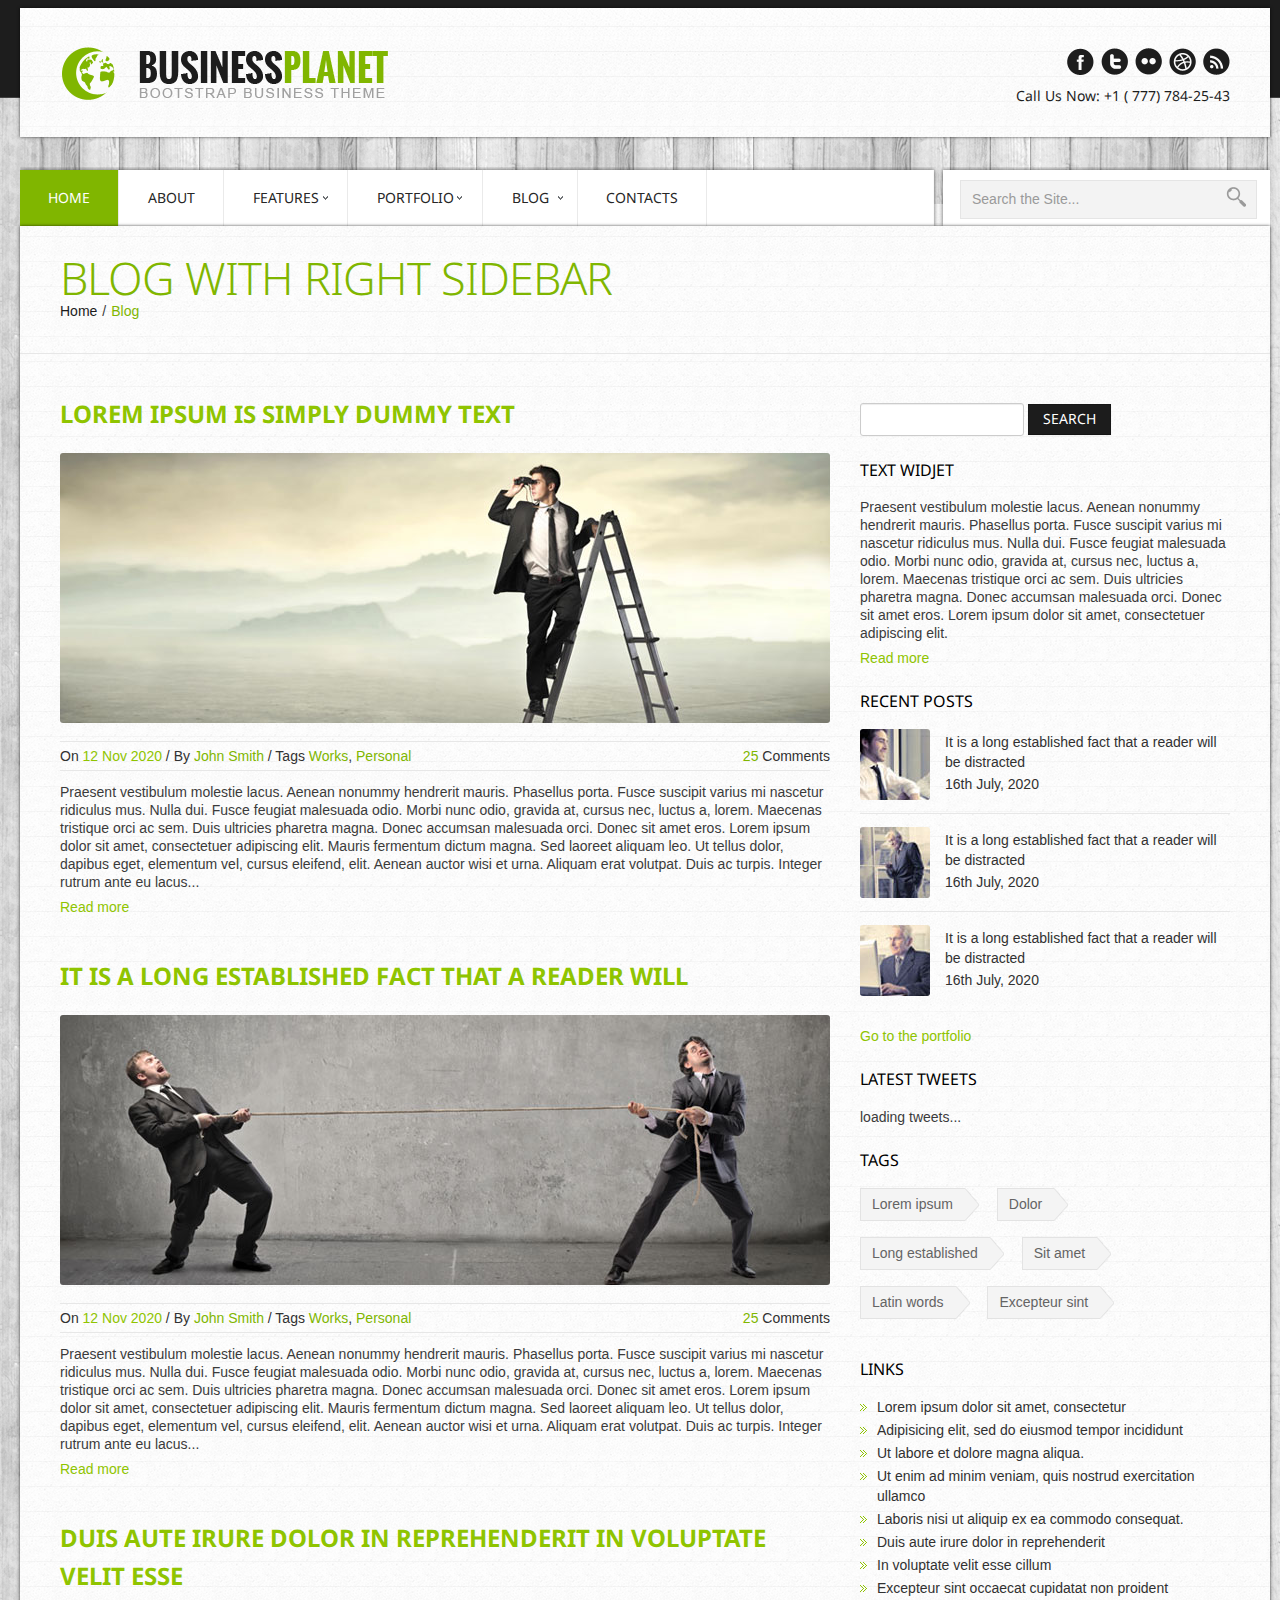
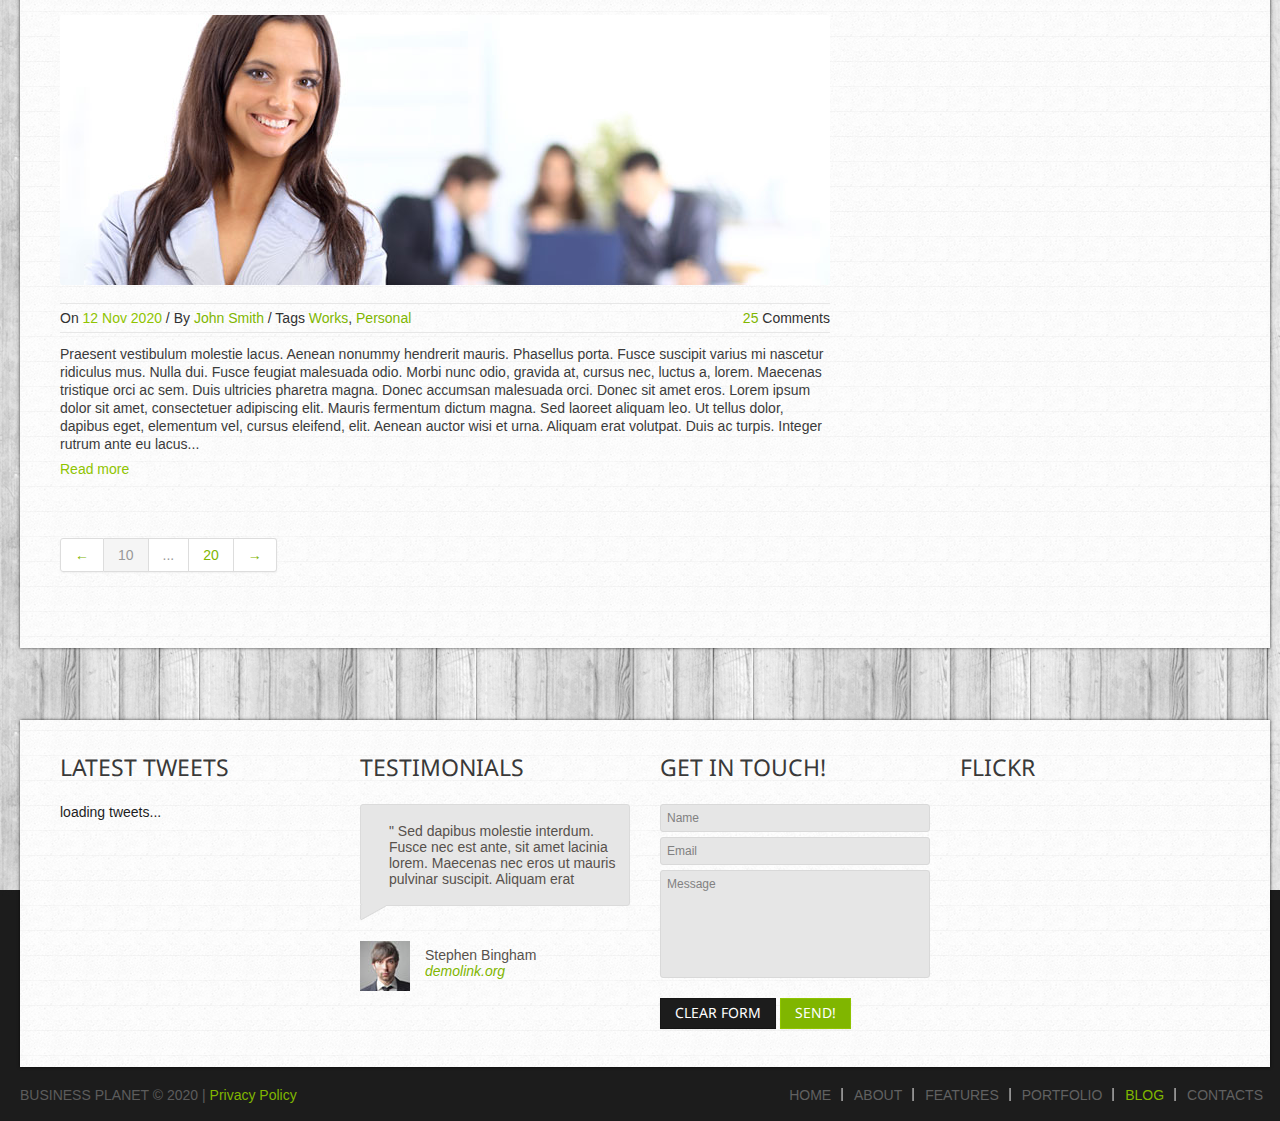
<file: blog.html>
<!DOCTYPE html>
<html lang="en">
<head>
<meta charset="utf-8">
<title>Business Planet | Bootstrap Theme</title>
<meta name="viewport" content="width=device-width, initial-scale=1.0">
<meta name="description" content="">
<meta name="author" content="">
<link href="css/prettyPhoto.css" rel="stylesheet" type="text/css" />
<link href="css/bootstrap.css" rel="stylesheet">
<link href="css/theme.css" rel="stylesheet">
<link href="css/bootstrap-responsive.css" rel="stylesheet">
<link href="css/docs.css" rel="stylesheet">
<link href="js/google-code-prettify/prettify.css" rel="stylesheet">

<link href='http://fonts.googleapis.com/css?family=Droid+Sans:400,700' rel='stylesheet' type='text/css'>
<link type="text/css" rel="stylesheet" href="css/jquery.mmenu.all.css" />
<!--[if lt IE 9]>
	<script src="http://html5shim.googlecode.com/svn/trunk/html5.js"></script>
<![endif]-->    
</head>
<body>
	<!--header-->
    <div class="header main-header">
    	<div class="header_in">
        	<div class="wrap">
                <div class="container">
                    <div class="page_full">
                        <div class="header_top drop-shadow">
                            <div class="container">
                                <div class="row">
                                    <div class="span5">
                                        <div class="logo"><a href="index.html"><img src="img/logo.png" alt="" /></a></div>
                                        
                                        <div class="clear"></div>     
                                    </div>
                                    <div class="span7">
                                        <div class="follow_us">
                                            <ul>
                                                <li><a href="#" class="facebook">Facebook</a></li>
                                                <li><a href="#" class="twitter">Twitter</a></li>
                                                <li><a href="#" class="vimeo">Vimeo</a></li>
                                                <li><a href="#" class="delicious">Delicious</a></li>
                                                <li><a href="#" class="rss">rss</a></li>
                                            </ul>
                                        </div>
                                        <div class="phone">Call Us Now:  +1 ( 777) 784-25-43</div>
                                        <div class="clear"></div>
                                    </div>
                                </div>
                            </div>
                        </div>
                        <div id="top_menu">
                        	<div class="fright">
                            	<div class="top_search">
                                    <form action="#" method="post">
                                        <input name="name" type="text" value="Search the Site..." onfocus="if (this.value == 'Search the Site...') this.value = '';" onblur="if (this.value == '') this.value = 'Search the Site...';" />
                                        <input type="submit" class="search_btn" value=" " />
                                        <div class="clear"></div>
                                    </form> 
                                </div>
                            </div>
                            <div class="fleft">
                                <!-- menu -->
                                <div class="mobi-nav">
                                    <a class="menu-btn" href="#menu"></a>
                                </div>
                                <!-- menu btn-->
                                <nav id="main_menu">
                                    <div class="menu_wrap" id="menuDefault">
                                        <ul class="nav sf-menu">
                                          <li class="current"><a href="index.html">Home</a></li>
                                          <li><a href="about.html">About</a></li>
                                          <li class="sub-menu"><a href="javascript:{}">Features</a>
                                              <ul>
                                                  <li><a href="scaffolding.html"><span>-</span>Scaffolding</a></li>
                                                  <li><a href="typography.html"><span>-</span>Typography</a></li>
                                                  <li><a href="shortcodes.html"><span>-</span>Shortcodes</a></li>
                                                  <li><a href="tables.html" class="last"><span>-</span>Tables</a></li>                                          
                                              </ul>                                          
                                          </li>
                                          <li class="sub-menu"><a href="javascript:{}">Portfolio</a>
                                               <ul>
                                                  <li><a href="portfolio_2columns.html"><span>-</span>2 Columns</a></li>
                                                  <li><a href="portfolio_3columns.html"><span>-</span>3 Columns</a></li>
                                                  <li><a href="portfolio_4columns.html" class="last"><span>-</span>4 Columns</a></li>                                      
                                              </ul>
                                          </li>                                  
                                          <li class="sub-menu"><a href="javascript:{}">Blog</a>
                                               <ul>
                                                  <li><a href="blog.html"><span>-</span>Blog with right sidebar</a></li>
                                                  <li><a href="blog_post.html" class="last"><span>-</span>Blog post</a></li>                                      
                                              </ul>
                                          </li>
                                          <li><a href="contacts.html">Contacts</a></li>
                                        </ul>
                                        <div class="clear"></div>
                                    </div>
                                    
                                    
                                    <div id="menu">
                                    	<ul>
                                          <li><a href="index.html">Home</a></li>
                                          <li><a href="about.html">About</a></li>
                                          <li><a href="">Features</a>
                                              <ul>
                                                  <li><a href="scaffolding.html">Scaffolding</a></li>
                                                  <li><a href="typography.html">Typography</a></li>
                                                  <li><a href="shortcodes.html">Shortcodes</a></li>
                                                  <li><a href="tables.html" class="last">Tables</a></li>                                          
                                              </ul>                                          
                                          </li>
                                          <li><a href="">Portfolio</a>
                                               <ul>
                                                  <li><a href="portfolio_2columns.html">2 Columns</a></li>
                                                  <li><a href="portfolio_3columns.html">3 Columns</a></li>
                                                  <li><a href="portfolio_4columns.html" class="last">4 Columns</a></li>                                      
                                              </ul>
                                          </li>                                  
                                          <li><a href="">Blog</a>
                                               <ul>
                                                  <li><a href="blog.html">Blog with right sidebar</a></li>
                                                  <li><a href="blog_post.html" class="last">Blog post</a></li>                                      
                                              </ul>
                                          </li>
                                          <li><a href="contacts.html">Contacts</a></li>
                                        </ul>
                                    </div>
                                 </nav>                        
                                <!--//menu --> 
                            </div>
                            <div class="clear"></div>                       
                        </div>
                    </div>
                </div>
        	</div>           
        </div>    
    </div>
    <!--//header-->
        
    <!--page_container-->
    <div class="page_container">
    	<div class="wrap">
        	<div class="container">
                <div class="page_full white_bg drop-shadow">
                    <div class="breadcrumb">
                        <div class="container">
                            <div class="breadcrumb_title">Blog with right sidebar</div>
                            <a href="index.html">Home</a><span>/</span>Blog
                        </div>
                    </div>
                    <div class="container">
                        <div class="page_in">
                        	<div class="container">
                                <section>
                                    <div class="row">
                                        <div class="span8">
                                            <div class="post">
                                                <h2 class="title"><span><a href="blog_post.html">Lorem Ipsum is simply dummy text</a></span></h2>
                                                <img src="img/blog/1.jpg" alt="" />
                                                <div class="post_info">
                                                    <div class="fleft">On <span>12 Nov 2020</span> / By <a href="#">John Smith</a> / Tags <a href="#">Works</a>, <a href="#">Personal</a></div>
                                                    <div class="fright"><a href="#">25</a> Comments</div>                                    
                                                    <div class="clear"></div>
                                                </div>
                                                <p>Praesent vestibulum molestie lacus. Aenean nonummy hendrerit mauris. Phasellus porta. Fusce suscipit varius mi nascetur ridiculus mus. Nulla dui. Fusce feugiat malesuada odio. Morbi nunc odio, gravida at, cursus nec, luctus a, lorem. Maecenas tristique orci ac sem. Duis ultricies pharetra magna. Donec accumsan malesuada orci. Donec sit amet eros. Lorem ipsum dolor sit amet, consectetuer adipiscing elit. Mauris fermentum dictum magna. Sed laoreet aliquam leo. Ut tellus dolor, dapibus eget, elementum vel, cursus eleifend, elit. Aenean auctor wisi et urna. Aliquam erat volutpat. Duis ac turpis. Integer rutrum ante eu lacus...</p>
                                                <a href="blog_post.html" class="arrow_link">Read more</a>
                                            </div>
                                            <div class="post">
                                                <h2 class="title"><span><a href="blog_post.html">It is a long established fact that a reader will</a></span></h2>
                                                <img src="img/blog/2.jpg" alt="" />
                                                <div class="post_info">
                                                    <div class="fleft">On <span>12 Nov 2020</span> / By <a href="#">John Smith</a> / Tags <a href="#">Works</a>, <a href="#">Personal</a></div>
                                                    <div class="fright"><a href="#">25</a> Comments</div>                                    
                                                    <div class="clear"></div>
                                                </div>
                                                <p>Praesent vestibulum molestie lacus. Aenean nonummy hendrerit mauris. Phasellus porta. Fusce suscipit varius mi nascetur ridiculus mus. Nulla dui. Fusce feugiat malesuada odio. Morbi nunc odio, gravida at, cursus nec, luctus a, lorem. Maecenas tristique orci ac sem. Duis ultricies pharetra magna. Donec accumsan malesuada orci. Donec sit amet eros. Lorem ipsum dolor sit amet, consectetuer adipiscing elit. Mauris fermentum dictum magna. Sed laoreet aliquam leo. Ut tellus dolor, dapibus eget, elementum vel, cursus eleifend, elit. Aenean auctor wisi et urna. Aliquam erat volutpat. Duis ac turpis. Integer rutrum ante eu lacus...</p>
                                                <a href="blog_post.html" class="arrow_link">Read more</a>
                                            </div>
                                            <div class="post">
                                                <h2 class="title"><span><a href="blog_post.html">Duis aute irure dolor in reprehenderit in voluptate velit esse</a></span></h2>
                                                <img src="img/blog/3.jpg" alt="" />
                                                <div class="post_info">
                                                    <div class="fleft">On <span>12 Nov 2020</span> / By <a href="#">John Smith</a> / Tags <a href="#">Works</a>, <a href="#">Personal</a></div>
                                                    <div class="fright"><a href="#">25</a> Comments</div>                                    
                                                    <div class="clear"></div>
                                                </div>
                                                <p>Praesent vestibulum molestie lacus. Aenean nonummy hendrerit mauris. Phasellus porta. Fusce suscipit varius mi nascetur ridiculus mus. Nulla dui. Fusce feugiat malesuada odio. Morbi nunc odio, gravida at, cursus nec, luctus a, lorem. Maecenas tristique orci ac sem. Duis ultricies pharetra magna. Donec accumsan malesuada orci. Donec sit amet eros. Lorem ipsum dolor sit amet, consectetuer adipiscing elit. Mauris fermentum dictum magna. Sed laoreet aliquam leo. Ut tellus dolor, dapibus eget, elementum vel, cursus eleifend, elit. Aenean auctor wisi et urna. Aliquam erat volutpat. Duis ac turpis. Integer rutrum ante eu lacus...</p>
                                                <a href="blog_post.html" class="arrow_link">Read more</a>
                                            </div>
                                            <div class="pagination">
                                                <ul>
                                                  <li><a href="#">&larr;</a></li>
                                                  <li class="active"><a href="#">10</a></li>
                                                  <li class="disabled"><a href="#">...</a></li>
                                                  <li><a href="#">20</a></li>
                                                  <li><a href="#">&rarr;</a></li>
                                                </ul>
                                            </div>
                                        </div>
                                        <div class="span4">
                                            <div class="sidebar">
                                                <div class="widget">
                                                    <form class="form-search">
                                                        <input type="text" class="input-medium search-query">
                                                        <button type="submit" class="btn dark_btn">Search</button>
                                                     </form>
                                                </div>
                                                <div class="widget">
                                                    <h2 class="title"><span>text widjet</span></h2>
                                                    <p>Praesent vestibulum molestie lacus. Aenean nonummy hendrerit mauris. Phasellus porta. Fusce suscipit varius mi nascetur ridiculus mus. Nulla dui. Fusce feugiat malesuada odio. Morbi nunc odio, gravida at, cursus nec, luctus a, lorem. Maecenas tristique orci ac sem. Duis ultricies pharetra magna. Donec accumsan malesuada orci. Donec sit amet eros. Lorem ipsum dolor sit amet, consectetuer adipiscing elit.</p>
                                                    <p><a href="#" class="arrow_link">Read more</a></p>
                                                </div>
                                                <div class="widget">
                                                    <h2 class="title"><span>recent posts</span></h2>
                                                    <ul class="recent_post">
                                                        <li>
                                                            <a href="#"><img src="img/img8.jpg" alt="" /></a>
                                                            <div><a href="#">It is a long established fact that a reader will be distracted </a></div>
                                                            16th July, 2020
                                                            <div class="clear"></div>
                                                        </li>
                                                        <li>
                                                            <a href="#"><img src="img/img9.jpg" alt="" /></a>
                                                            <div><a href="#">It is a long established fact that a reader will be distracted </a></div>
                                                            16th July, 2020
                                                            <div class="clear"></div>
                                                        </li>
                                                        <li>
                                                            <a href="#"><img src="img/img10.jpg" alt="" /></a>
                                                            <div><a href="#">It is a long established fact that a reader will be distracted </a></div>
                                                            16th July, 2020
                                                            <div class="clear"></div>
                                                        </li>
                                                    </ul>
                                                    <p><a href="#" class="arrow_link">Go to the portfolio</a></p>
                                                </div>
                                                <div class="widget">
                                                    <h2 class="title"><span>Latest tweets</span></h2>
                                                    <div class="tweet_block"></div>
                                                </div>
                                                <div class="widget tags">
                                                    <h2 class="title"><span>tags</span></h2>
                                                    <a href="#">Lorem ipsum</a>
                                                    <a href="#">Dolor</a>
                                                    <a href="#">Long established</a>
                                                    <a href="#">Sit amet</a>
                                                    <a href="#">Latin words</a>
                                                    <a href="#">Excepteur sint</a>                                    
                                                </div>
                                                <div class="widget">
                                                    <h2 class="title"><span>links</span></h2>
                                                    <ul class="links">
                                                        <li><a href="#">Lorem ipsum dolor sit amet, consectetur</a></li> 
                                                        <li><a href="#">Adipisicing elit, sed do eiusmod tempor incididunt</a></li>
                                                        <li><a href="#">Ut labore et dolore magna aliqua.</a></li>
                                                        <li><a href="#">Ut enim ad minim veniam, quis nostrud exercitation ullamco</a></li>
                                                        <li><a href="#">Laboris nisi ut aliquip ex ea commodo consequat.</a></li>
                                                        <li><a href="#">Duis aute irure dolor in reprehenderit</a></li>
                                                        <li><a href="#">In voluptate velit esse cillum</a></li>
                                                        <li><a href="#">Excepteur sint occaecat cupidatat non proident</a></li>
                                                    </ul>                                   
                                                </div>                            
                                            </div>                             
                                        </div>                	
                                    </div>
                                </section>
                            </div>
                        
                        </div>
                    </div>
                </div>
            </div>
        </div>
    </div>
    <!--//page_container-->
    
    <!--footer-->
    <div id="footer">
    	<div class="wrap">
    		<div class="container">
            	<div class="page_full white_bg drop-shadow round_footer">
                	<div class="container">
                    	<div class="row">
                            <div class="span3">
                                <h2 class="title">Latest tweets</h2>
                                <div class="tweet_block"></div>                       
                            </div>
                            <div class="span3">
                            	<h2 class="title">Testimonials</h2>
                                <div class="testimonial">
                                    " Sed dapibus molestie interdum. Fusce nec est ante, sit amet lacinia lorem. Maecenas nec eros ut mauris pulvinar suscipit. Aliquam erat 
                                    <div class="testimonials_arrow"></div>                                        
                                </div>
                                <div class="author">
                                    <img src="img/img11.jpg" alt="" />
                                    <span>Stephen Bingham</span>
                                    <a href="#">demolink.org</a>
                                    <div class="clear"></div>
                                </div>
                            </div> 
                            <div class="span3">
                                 <h2 class="title">Get in touch!</h2>
                                <form action="#" method="post">
                                    <input class="span3" type="text" name="name" id="name" value="Name" onFocus="if (this.value == 'Name') this.value = '';" onBlur="if (this.value == '') this.value = 'Name';" />
                                    <input class="span3" type="text" name="email" id="email" value="Email" onFocus="if (this.value == 'Email') this.value = '';" onBlur="if (this.value == '') this.value = 'Email';" />
                                    <textarea name="message" id="message" class="span3" onFocus="if (this.value == 'Message') this.value = '';" onBlur="if (this.value == '') this.value = 'Message';" >Message</textarea>
                                    <div class="clear"></div>
                                    <input type="reset" class="btn dark_btn" value="Clear form" />
                                    <input type="submit" class="btn send_btn" value="Send!" />
                                    <div class="clear"></div>
                                </form>                    
                            </div>
                            <div class="span3">
                                <h2 class="title">flickr</h2>
                                <div class="flickrs">
                                    <div class="FlickrImages">
                                        <ul></ul>
                                        <div class="clear"></div>
                                    </div>
                                </div> 
                            </div>         	
                        </div>
                    </div>
                </div>
        	</div>            
        </div>        
        
        <div class="footer_bottom">
            <div class="wrap">
            	<div class="container">
                	<div class="page_full">
                    	<div class="fleft">
                            <div class="copyright">business planet &copy; 2020 |  <a href="#" class="">Privacy Policy</a></div>                        
                        </div>
                        <div class="fright">
                            <div class="foot_menu">
                                <ul>
                                    <li><a href="index.html">Home</a></li>
                                    <li><a href="about.html">About</a></li>
                                    <li><a href="scaffolding.html">features</a></li>
                                    <li><a href="portfolio_2columns.html">Portfolio</a></li>
                                    <li><a href="blog.html" class="current">Blog</a></li>
                                    <li><a href="contacts.html">Contacts</a></li>
                                </ul>
                            </div>
                        </div>
                        
                    </div>	
                </div>
            </div>
        </div>
    </div>
    <!--//footer-->    

	<script src="http://ajax.googleapis.com/ajax/libs/jquery/1.8.2/jquery.min.js"></script>
    
    <script type="text/javascript" src="js/jquery.mmenu.min.all.js"></script>
	<script type="text/javascript">
		$(function() {
			$('#menu').mmenu({
				offCanvas: {
				   position  : "left",
				   zposition : "back"
				}
			});
		});
	</script>
    
    <script src="js/google-code-prettify/prettify.js"></script>
    <script type="text/javascript" src="js/jquery.easing.1.3.js"></script>
    <script src="js/bootstrap.js"></script>
    <script src="js/superfish.js"></script>
    <script type="text/javascript" src="js/jquery.tweet.js"></script>
    <script type="text/javascript" src="js/jquery.prettyPhoto.js"></script>
    <script type="text/javascript" src="js/jquery.ui.totop.js"></script>
    <script type="text/javascript" src="js/myscript.js"></script>    
    <script src="js/application.js"></script>
</body>
</html>
</file>
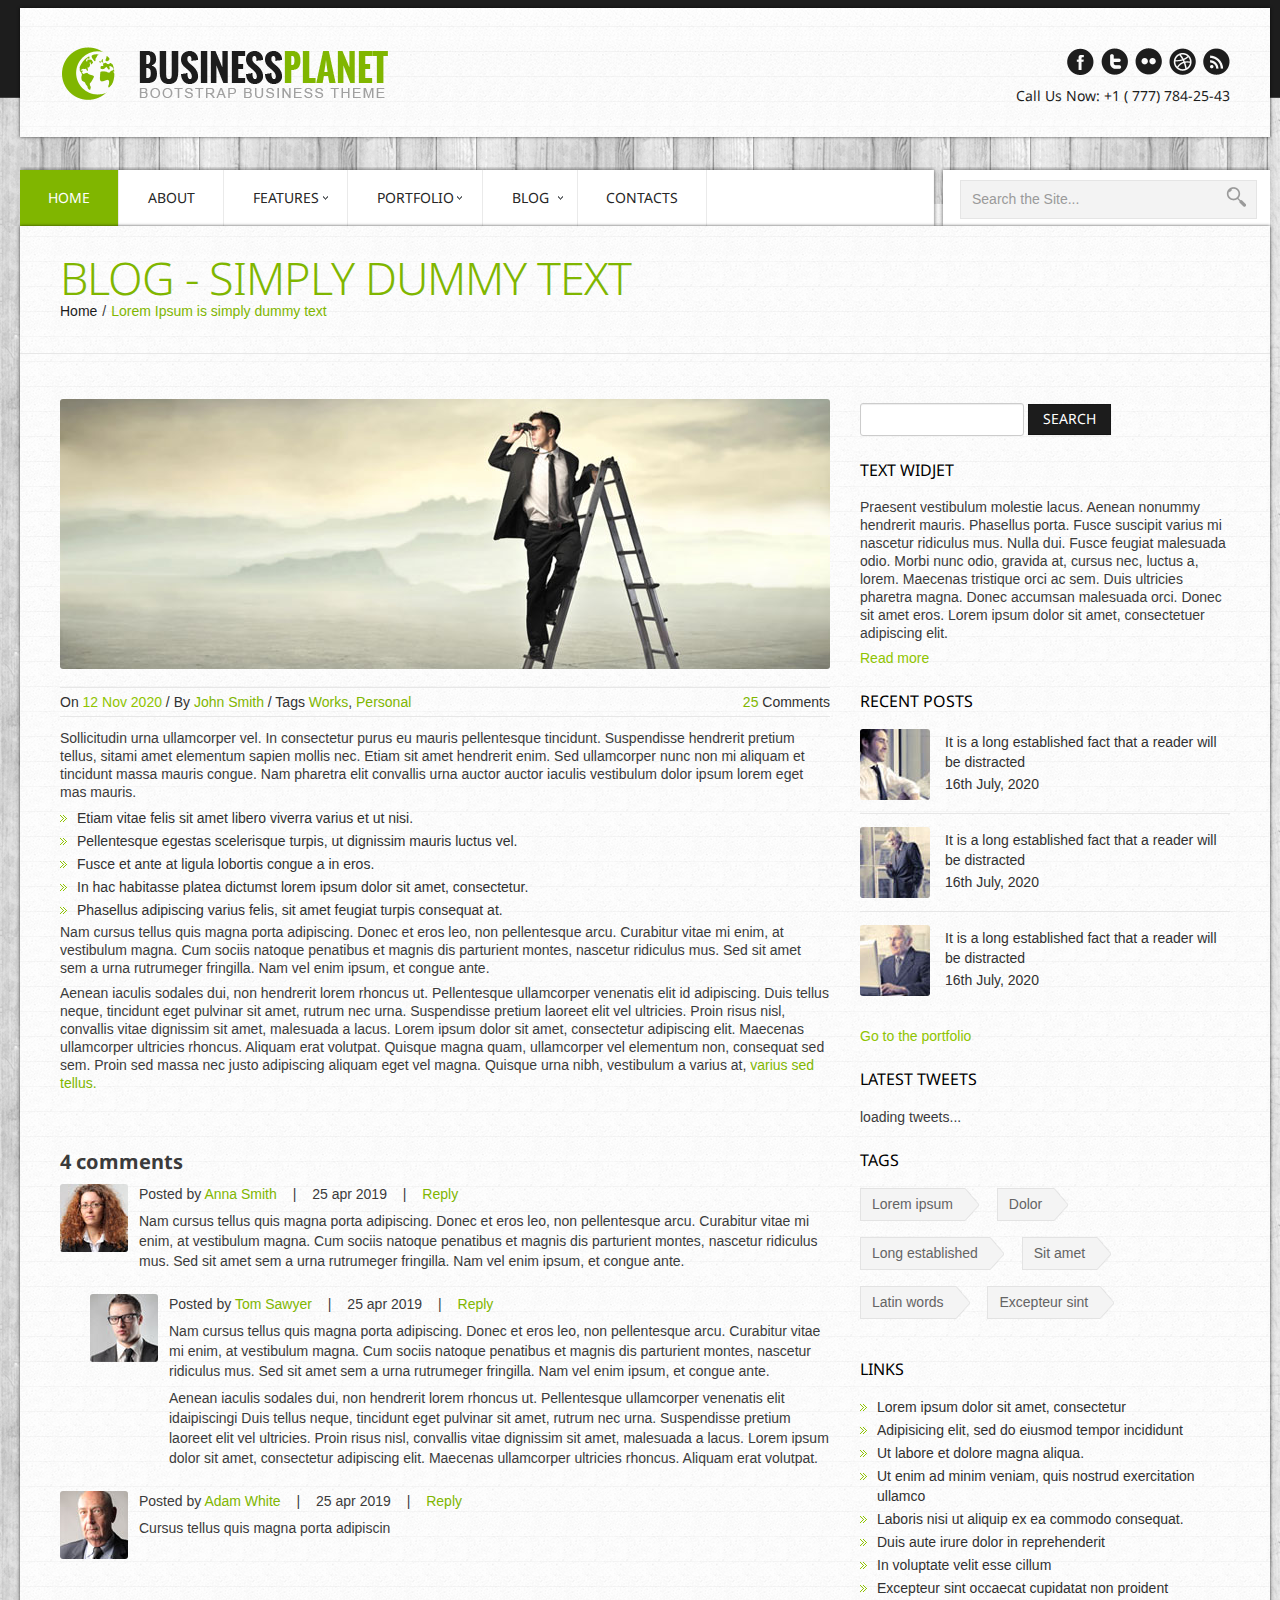
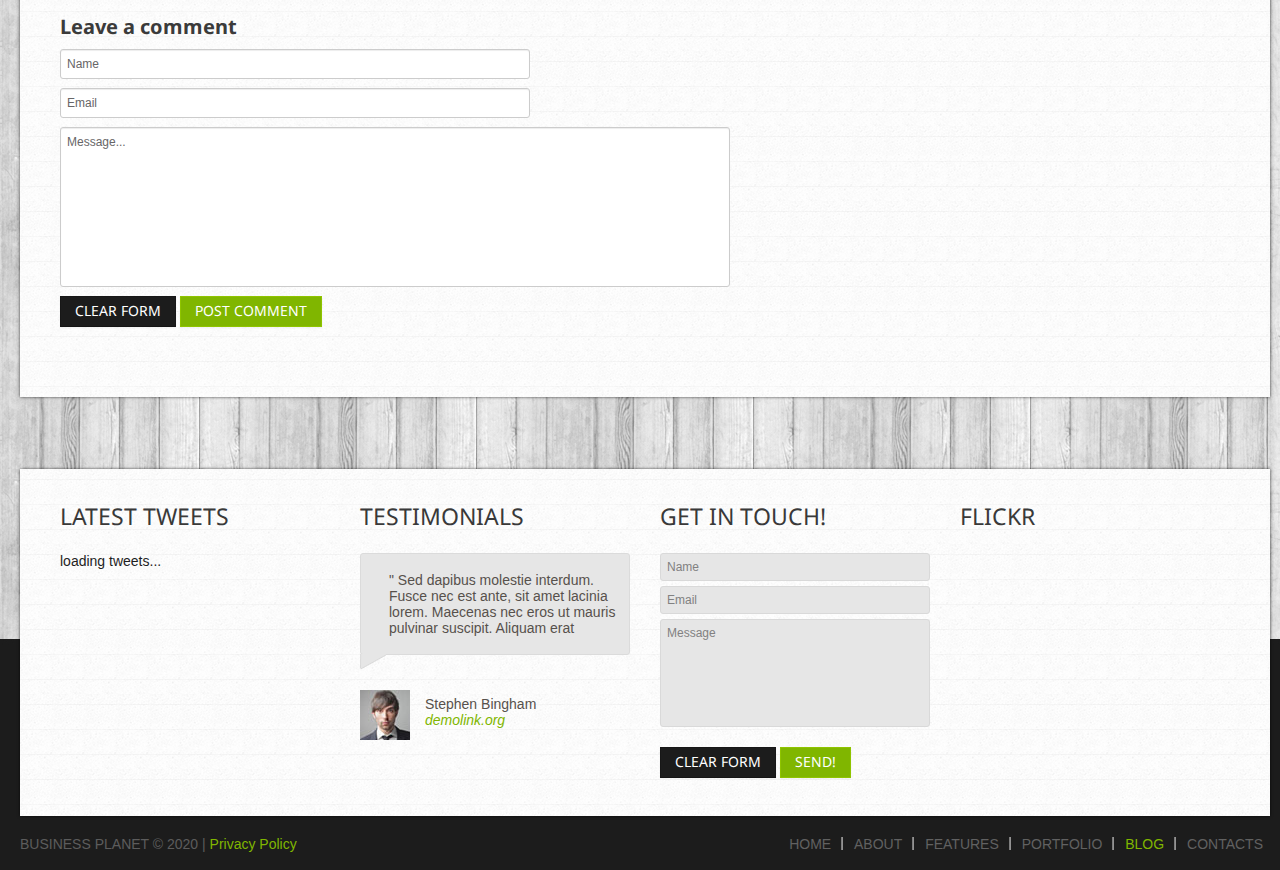
<file: blog_post.html>
<!DOCTYPE html>
<html lang="en">
<head>
<meta charset="utf-8">
<title>Business Planet | Bootstrap Theme</title>
<meta name="viewport" content="width=device-width, initial-scale=1.0">
<meta name="description" content="">
<meta name="author" content="">
<link href="css/prettyPhoto.css" rel="stylesheet" type="text/css" />
<link href="css/bootstrap.css" rel="stylesheet">
<link href="css/theme.css" rel="stylesheet">
<link href="css/bootstrap-responsive.css" rel="stylesheet">
<link href="css/docs.css" rel="stylesheet">
<link href="js/google-code-prettify/prettify.css" rel="stylesheet">

<link href='http://fonts.googleapis.com/css?family=Droid+Sans:400,700' rel='stylesheet' type='text/css'>
<link type="text/css" rel="stylesheet" href="css/jquery.mmenu.all.css" />
<!--[if lt IE 9]>
	<script src="http://html5shim.googlecode.com/svn/trunk/html5.js"></script>
<![endif]-->    
</head>
<body>
	<!--header-->
    <div class="header main-header">
    	<div class="header_in">
        	<div class="wrap">
                <div class="container">
                    <div class="page_full">
                        <div class="header_top drop-shadow">
                            <div class="container">
                                <div class="row">
                                    <div class="span5">
                                        <div class="logo"><a href="index.html"><img src="img/logo.png" alt="" /></a></div>
                                        
                                        <div class="clear"></div>     
                                    </div>
                                    <div class="span7">
                                        <div class="follow_us">
                                            <ul>
                                                <li><a href="#" class="facebook">Facebook</a></li>
                                                <li><a href="#" class="twitter">Twitter</a></li>
                                                <li><a href="#" class="vimeo">Vimeo</a></li>
                                                <li><a href="#" class="delicious">Delicious</a></li>
                                                <li><a href="#" class="rss">rss</a></li>
                                            </ul>
                                        </div>
                                        <div class="phone">Call Us Now:  +1 ( 777) 784-25-43</div>
                                        <div class="clear"></div>
                                    </div>
                                </div>
                            </div>
                        </div>
                        <div id="top_menu">
                        	<div class="fright">
                            	<div class="top_search">
                                    <form action="#" method="post">
                                        <input name="name" type="text" value="Search the Site..." onfocus="if (this.value == 'Search the Site...') this.value = '';" onblur="if (this.value == '') this.value = 'Search the Site...';" />
                                        <input type="submit" class="search_btn" value=" " />
                                        <div class="clear"></div>
                                    </form> 
                                </div>
                            </div>
                            <div class="fleft">
                                <!-- menu -->
                                <div class="mobi-nav">
                                    <a class="menu-btn" href="#menu"></a>
                                </div>
                                <!-- menu btn-->
                                <nav id="main_menu">
                                    <div class="menu_wrap" id="menuDefault">
                                        <ul class="nav sf-menu">
                                          <li class="current"><a href="index.html">Home</a></li>
                                          <li><a href="about.html">About</a></li>
                                          <li class="sub-menu"><a href="javascript:{}">Features</a>
                                              <ul>
                                                  <li><a href="scaffolding.html"><span>-</span>Scaffolding</a></li>
                                                  <li><a href="typography.html"><span>-</span>Typography</a></li>
                                                  <li><a href="shortcodes.html"><span>-</span>Shortcodes</a></li>
                                                  <li><a href="tables.html" class="last"><span>-</span>Tables</a></li>                                          
                                              </ul>                                          
                                          </li>
                                          <li class="sub-menu"><a href="javascript:{}">Portfolio</a>
                                               <ul>
                                                  <li><a href="portfolio_2columns.html"><span>-</span>2 Columns</a></li>
                                                  <li><a href="portfolio_3columns.html"><span>-</span>3 Columns</a></li>
                                                  <li><a href="portfolio_4columns.html" class="last"><span>-</span>4 Columns</a></li>                                      
                                              </ul>
                                          </li>                                  
                                          <li class="sub-menu"><a href="javascript:{}">Blog</a>
                                               <ul>
                                                  <li><a href="blog.html"><span>-</span>Blog with right sidebar</a></li>
                                                  <li><a href="blog_post.html" class="last"><span>-</span>Blog post</a></li>                                      
                                              </ul>
                                          </li>
                                          <li><a href="contacts.html">Contacts</a></li>
                                        </ul>
                                        <div class="clear"></div>
                                    </div>
                                    
                                    
                                    <div id="menu">
                                    	<ul>
                                          <li><a href="index.html">Home</a></li>
                                          <li><a href="about.html">About</a></li>
                                          <li><a href="">Features</a>
                                              <ul>
                                                  <li><a href="scaffolding.html">Scaffolding</a></li>
                                                  <li><a href="typography.html">Typography</a></li>
                                                  <li><a href="shortcodes.html">Shortcodes</a></li>
                                                  <li><a href="tables.html" class="last">Tables</a></li>                                          
                                              </ul>                                          
                                          </li>
                                          <li><a href="">Portfolio</a>
                                               <ul>
                                                  <li><a href="portfolio_2columns.html">2 Columns</a></li>
                                                  <li><a href="portfolio_3columns.html">3 Columns</a></li>
                                                  <li><a href="portfolio_4columns.html" class="last">4 Columns</a></li>                                      
                                              </ul>
                                          </li>                                  
                                          <li><a href="">Blog</a>
                                               <ul>
                                                  <li><a href="blog.html">Blog with right sidebar</a></li>
                                                  <li><a href="blog_post.html" class="last">Blog post</a></li>                                      
                                              </ul>
                                          </li>
                                          <li><a href="contacts.html">Contacts</a></li>
                                        </ul>
                                    </div>
                                 </nav>                        
                                <!--//menu --> 
                            </div>
                            <div class="clear"></div>                       
                        </div>
                    </div>
                </div>
        	</div>           
        </div>    
    </div>
    <!--//header-->
        
    <!--page_container-->
    <div class="page_container">
    	<!--Lorem Ipsum is simply dummy text-->               
    	<div class="wrap">
        	<div class="container">
                <div class="page_full white_bg drop-shadow">
                    <div class="breadcrumb">
                        <div class="container">
                            <div class="breadcrumb_title">Blog - simply dummy text</div>
                            <a href="index.html">Home</a><span>/</span>Lorem Ipsum is simply dummy text
                        </div>
                    </div>
                    <div class="container">
                        <div class="page_in">
                        	<div class="container">
                                <section>
                                    <div class="row pad5">
                                        <div class="span8">
                                            <div class="post">
                                                <img src="img/blog/1.jpg" alt="" />
                                                <div class="post_info">
                                                    <div class="fleft">On <span>12 Nov 2020</span> / By <a href="#">John Smith</a> / Tags <a href="#">Works</a>, <a href="#">Personal</a></div>
                                                    <div class="fright"><a href="#">25</a> Comments</div>                                    
                                                    <div class="clear"></div>
                                                </div>
                                                <p>Sollicitudin urna ullamcorper vel. In consectetur purus eu mauris pellentesque tincidunt. Suspendisse hendrerit pretium tellus, sitami amet elementum sapien mollis nec. Etiam sit amet hendrerit enim. Sed ullamcorper nunc non mi aliquam et tincidunt massa mauris congue. Nam pharetra elit convallis urna auctor auctor iaculis vestibulum dolor ipsum lorem eget mas mauris.</p> 
                                                <ul class="links">
                                                    <li><a href="#">Etiam vitae felis sit amet libero viverra varius et ut nisi.</a></li>
                                                    <li><a href="#">Pellentesque egestas scelerisque turpis, ut dignissim mauris luctus vel.</a></li>
                                                    <li><a href="#">Fusce et ante at ligula lobortis congue a in eros.</a></li>
                                                    <li><a href="#">In hac habitasse platea dictumst lorem ipsum dolor sit amet, consectetur.</a></li>
                                                    <li><a href="#">Phasellus adipiscing varius felis, sit amet feugiat turpis consequat at.</a></li>
                                                </ul>
                                                <p>Nam cursus tellus quis magna porta adipiscing. Donec et eros leo, non pellentesque arcu. Curabitur vitae mi enim, at vestibulum magna. Cum sociis natoque penatibus et magnis dis parturient montes, nascetur ridiculus mus. Sed sit amet sem a urna rutrumeger fringilla. Nam vel enim ipsum, et congue ante.</p>
                                                <p>Aenean iaculis sodales dui, non hendrerit lorem rhoncus ut. Pellentesque ullamcorper venenatis elit id adipiscing. Duis tellus neque, tincidunt eget pulvinar sit amet, rutrum nec urna. Suspendisse pretium laoreet elit vel ultricies. Proin risus nisl, convallis vitae dignissim sit amet, malesuada a lacus. Lorem ipsum dolor sit amet, consectetur adipiscing elit. Maecenas ullamcorper ultricies rhoncus. Aliquam erat volutpat. Quisque magna quam, ullamcorper vel elementum non, consequat sed sem. Proin sed massa nec justo adipiscing aliquam eget vel magna. Quisque urna nibh, vestibulum a varius at, <a href="#">varius sed tellus.</a></p>
                                            </div>
                                           
                                            <!-- Comments -->
                                            <h4>4 comments</h4>
                                            <div id="comments">
                                                <ol>
                                                   <li>
                                                        <div class="avatar"><a href="#"><img src="img/avatar1.jpg" width="68" height="68" alt="" /></a></div>
                                                        <div class="comment_right">
                                                            <div class="comment_info">
                                                                Posted by <a href="#">Anna Smith</a> <span>|</span> 25 apr 2019 <span>|</span> <a href="#">Reply</a>
                                                            </div>
                                                            Nam cursus tellus quis magna porta adipiscing. Donec et eros leo, non pellentesque arcu. Curabitur vitae mi enim, at vestibulum magna. Cum sociis natoque penatibus et magnis dis parturient montes, nascetur ridiculus mus. Sed sit amet sem a urna rutrumeger fringilla. Nam vel enim ipsum, et congue ante. 
                                                        </div>
                                                        <div class="clear"></div>                                        
                                                        <ul>
                                                            <li>
                                                                <div class="avatar"><a href="#"><img src="img/avatar2.jpg" width="68" height="68" alt="" /></a></div>
                                                                <div class="comment_right">
                                                                    <div class="comment_right">
                                                                        <div class="comment_info">
                                                                            Posted by <a href="#">Tom Sawyer</a> <span>|</span> 25 apr 2019 <span>|</span> <a href="#">Reply</a>
                                                                        </div>
                                                                        <p>Nam cursus tellus quis magna porta adipiscing. Donec et eros leo, non pellentesque arcu. Curabitur vitae mi enim, at vestibulum magna. Cum sociis natoque penatibus et magnis dis parturient montes, nascetur ridiculus mus. Sed sit amet sem a urna rutrumeger fringilla. Nam vel enim ipsum, et congue ante.</p>
                                                                        Aenean iaculis sodales dui, non hendrerit lorem rhoncus ut. Pellentesque ullamcorper venenatis elit idaipiscingi Duis tellus neque, tincidunt eget pulvinar sit amet, rutrum nec urna. Suspendisse pretium laoreet elit vel ultricies. Proin risus nisl, convallis vitae dignissim sit amet, malesuada a lacus. Lorem ipsum dolor sit amet, consectetur adipiscing elit. Maecenas ullamcorper ultricies rhoncus. Aliquam erat volutpat. 
                                                                    </div>
                                                                </div>
                                                                <div class="clear"></div>
                                                            </li>
                                                        </ul>
                                                   </li>                               
                                                   <li>
                                                        <div class="avatar"><a href="#"><img src="img/avatar3.jpg" width="68" height="68" alt="" /></a></div>
                                                        <div class="comment_right">
                                                            <div class="comment_right">
                                                                <div class="comment_info">
                                                                    Posted by <a href="#">Adam White</a> <span>|</span> 25 apr 2019 <span>|</span> <a href="#">Reply</a> 
                                                                </div>
                                                                Cursus tellus quis magna porta adipiscin
                                                            </div>   
                                                        </div>
                                                        <div class="clear"></div>
                                                   </li>                               
                                                </ol>
                                            </div>                        
                                            <!-- //Comments -->
                                            
                                            <!-- Leave a Comment -->
                                            <h4>Leave a comment</h4>
                                            <form action="#" method="post">
                                                <input class="span5" type="text" name="name" value="Name" onFocus="if (this.value == 'Name') this.value = '';" onBlur="if (this.value == '') this.value = 'Name';" />
                                                <input class="span5" type="text" name="mail" value="Email" onFocus="if (this.value == 'Email') this.value = '';" onBlur="if (this.value == '') this.value = 'Email';" />
                                                <textarea name="message" class="span7" onFocus="if (this.value == 'Message...') this.value = '';" onBlur="if (this.value == '') this.value = 'Message...';" >Message...</textarea>
                                                <div class="clear"></div>
                                                <input type="reset" class="btn dark_btn" value="Clear form" />
                                                <input type="submit" class="btn send_btn" value="Post Comment" />
                                                <div class="clear"></div>
                                            </form>
                                            <!-- //Leave a Comment -->
                                           
                                        </div>
                                        <div class="span4">
                                            <div class="sidebar" style="padding-top:4px;">
                                                <div class="widget">
                                                    <form class="form-search">
                                                        <input type="text" class="input-medium search-query">
                                                        <button type="submit" class="btn dark_btn">Search</button>
                                                     </form>
                                                </div>
                                                <div class="widget">
                                                    <h2 class="title"><span>text widjet</span></h2>
                                                    <p>Praesent vestibulum molestie lacus. Aenean nonummy hendrerit mauris. Phasellus porta. Fusce suscipit varius mi nascetur ridiculus mus. Nulla dui. Fusce feugiat malesuada odio. Morbi nunc odio, gravida at, cursus nec, luctus a, lorem. Maecenas tristique orci ac sem. Duis ultricies pharetra magna. Donec accumsan malesuada orci. Donec sit amet eros. Lorem ipsum dolor sit amet, consectetuer adipiscing elit.</p>
                                                    <p><a href="#" class="arrow_link">Read more</a></p>
                                                </div>
                                                <div class="widget">
                                                    <h2 class="title"><span>recent posts</span></h2>
                                                    <ul class="recent_post">
                                                        <li>
                                                            <a href="#"><img src="img/img8.jpg" alt="" /></a>
                                                            <div><a href="#">It is a long established fact that a reader will be distracted </a></div>
                                                            16th July, 2020
                                                            <div class="clear"></div>
                                                        </li>
                                                        <li>
                                                            <a href="#"><img src="img/img9.jpg" alt="" /></a>
                                                            <div><a href="#">It is a long established fact that a reader will be distracted </a></div>
                                                            16th July, 2020
                                                            <div class="clear"></div>
                                                        </li>
                                                        <li>
                                                            <a href="#"><img src="img/img10.jpg" alt="" /></a>
                                                            <div><a href="#">It is a long established fact that a reader will be distracted </a></div>
                                                            16th July, 2020
                                                            <div class="clear"></div>
                                                        </li>
                                                    </ul>
                                                    <p><a href="#" class="arrow_link">Go to the portfolio</a></p>
                                                </div>
                                                <div class="widget">
                                                    <h2 class="title"><span>Latest tweets</span></h2>
                                                    <div class="tweet_block"></div>
                                                </div>
                                                <div class="widget tags">
                                                    <h2 class="title"><span>tags</span></h2>
                                                    <a href="#">Lorem ipsum</a>
                                                    <a href="#">Dolor</a>
                                                    <a href="#">Long established</a>
                                                    <a href="#">Sit amet</a>
                                                    <a href="#">Latin words</a>
                                                    <a href="#">Excepteur sint</a>                                    
                                                </div>
                                                <div class="widget">
                                                    <h2 class="title"><span>links</span></h2>
                                                    <ul class="links">
                                                        <li><a href="#">Lorem ipsum dolor sit amet, consectetur</a></li> 
                                                        <li><a href="#">Adipisicing elit, sed do eiusmod tempor incididunt</a></li>
                                                        <li><a href="#">Ut labore et dolore magna aliqua.</a></li>
                                                        <li><a href="#">Ut enim ad minim veniam, quis nostrud exercitation ullamco</a></li>
                                                        <li><a href="#">Laboris nisi ut aliquip ex ea commodo consequat.</a></li>
                                                        <li><a href="#">Duis aute irure dolor in reprehenderit</a></li>
                                                        <li><a href="#">In voluptate velit esse cillum</a></li>
                                                        <li><a href="#">Excepteur sint occaecat cupidatat non proident</a></li>
                                                    </ul>                                   
                                                </div>                            
                                            </div>                             
                                        </div>                	
                                    </div>
                                </section>
                            </div>                        
                        </div>
                    </div>
                </div>
            </div>
        </div>
    </div>
    <!--//page_container-->
    
    <!--footer-->
    <div id="footer">
    	<div class="wrap">
    		<div class="container">
            	<div class="page_full white_bg drop-shadow round_footer">
                	<div class="container">
                    	<div class="row">
                            <div class="span3">
                                <h2 class="title">Latest tweets</h2>
                                <div class="tweet_block"></div>                       
                            </div>
                            <div class="span3">
                            	<h2 class="title">Testimonials</h2>
                                <div class="testimonial">
                                    " Sed dapibus molestie interdum. Fusce nec est ante, sit amet lacinia lorem. Maecenas nec eros ut mauris pulvinar suscipit. Aliquam erat 
                                    <div class="testimonials_arrow"></div>                                        
                                </div>
                                <div class="author">
                                    <img src="img/img11.jpg" alt="" />
                                    <span>Stephen Bingham</span>
                                    <a href="#">demolink.org</a>
                                    <div class="clear"></div>
                                </div>
                            </div> 
                            <div class="span3">
                                 <h2 class="title">Get in touch!</h2>
                                <form action="#" method="post">
                                    <input class="span3" type="text" name="name" id="name" value="Name" onFocus="if (this.value == 'Name') this.value = '';" onBlur="if (this.value == '') this.value = 'Name';" />
                                    <input class="span3" type="text" name="email" id="email" value="Email" onFocus="if (this.value == 'Email') this.value = '';" onBlur="if (this.value == '') this.value = 'Email';" />
                                    <textarea name="message" id="message" class="span3" onFocus="if (this.value == 'Message') this.value = '';" onBlur="if (this.value == '') this.value = 'Message';" >Message</textarea>
                                    <div class="clear"></div>
                                    <input type="reset" class="btn dark_btn" value="Clear form" />
                                    <input type="submit" class="btn send_btn" value="Send!" />
                                    <div class="clear"></div>
                                </form>                    
                            </div>
                            <div class="span3">
                                <h2 class="title">flickr</h2>
                                <div class="flickrs">
                                    <div class="FlickrImages">
                                        <ul></ul>
                                        <div class="clear"></div>
                                    </div>
                                </div> 
                            </div>         	
                        </div>
                    </div>
                </div>
        	</div>            
        </div>        
        
        <div class="footer_bottom">
            <div class="wrap">
            	<div class="container">
                	<div class="page_full">
                    	<div class="fleft">
                            <div class="copyright">business planet &copy; 2020 |  <a href="#" class="">Privacy Policy</a></div>                        
                        </div>
                        <div class="fright">
                            <div class="foot_menu">
                                <ul>
                                    <li><a href="index.html">Home</a></li>
                                    <li><a href="about.html">About</a></li>
                                    <li><a href="scaffolding.html">features</a></li>
                                    <li><a href="portfolio_2columns.html">Portfolio</a></li>
                                    <li><a href="blog.html" class="current">Blog</a></li>
                                    <li><a href="contacts.html">Contacts</a></li>
                                </ul>
                            </div>
                        </div>
                        
                    </div>	
                </div>
            </div>
        </div>
    </div>
    <!--//footer-->    

	<script src="http://ajax.googleapis.com/ajax/libs/jquery/1.8.2/jquery.min.js"></script>
    
    <script type="text/javascript" src="js/jquery.mmenu.min.all.js"></script>
	<script type="text/javascript">
		$(function() {
			$('#menu').mmenu({
				offCanvas: {
				   position  : "left",
				   zposition : "back"
				}
			});
		});
	</script>
    
    <script src="js/google-code-prettify/prettify.js"></script>
    <script type="text/javascript" src="js/jquery.easing.1.3.js"></script>
    <script src="js/bootstrap.js"></script>
    <script src="js/superfish.js"></script>
    <script type="text/javascript" src="js/jquery.tweet.js"></script>
    <script type="text/javascript" src="js/jquery.prettyPhoto.js"></script>
    <script type="text/javascript" src="js/jquery.ui.totop.js"></script>
    <script type="text/javascript" src="js/myscript.js"></script>
    <script src="js/application.js"></script>
</body>
</html>
</file>
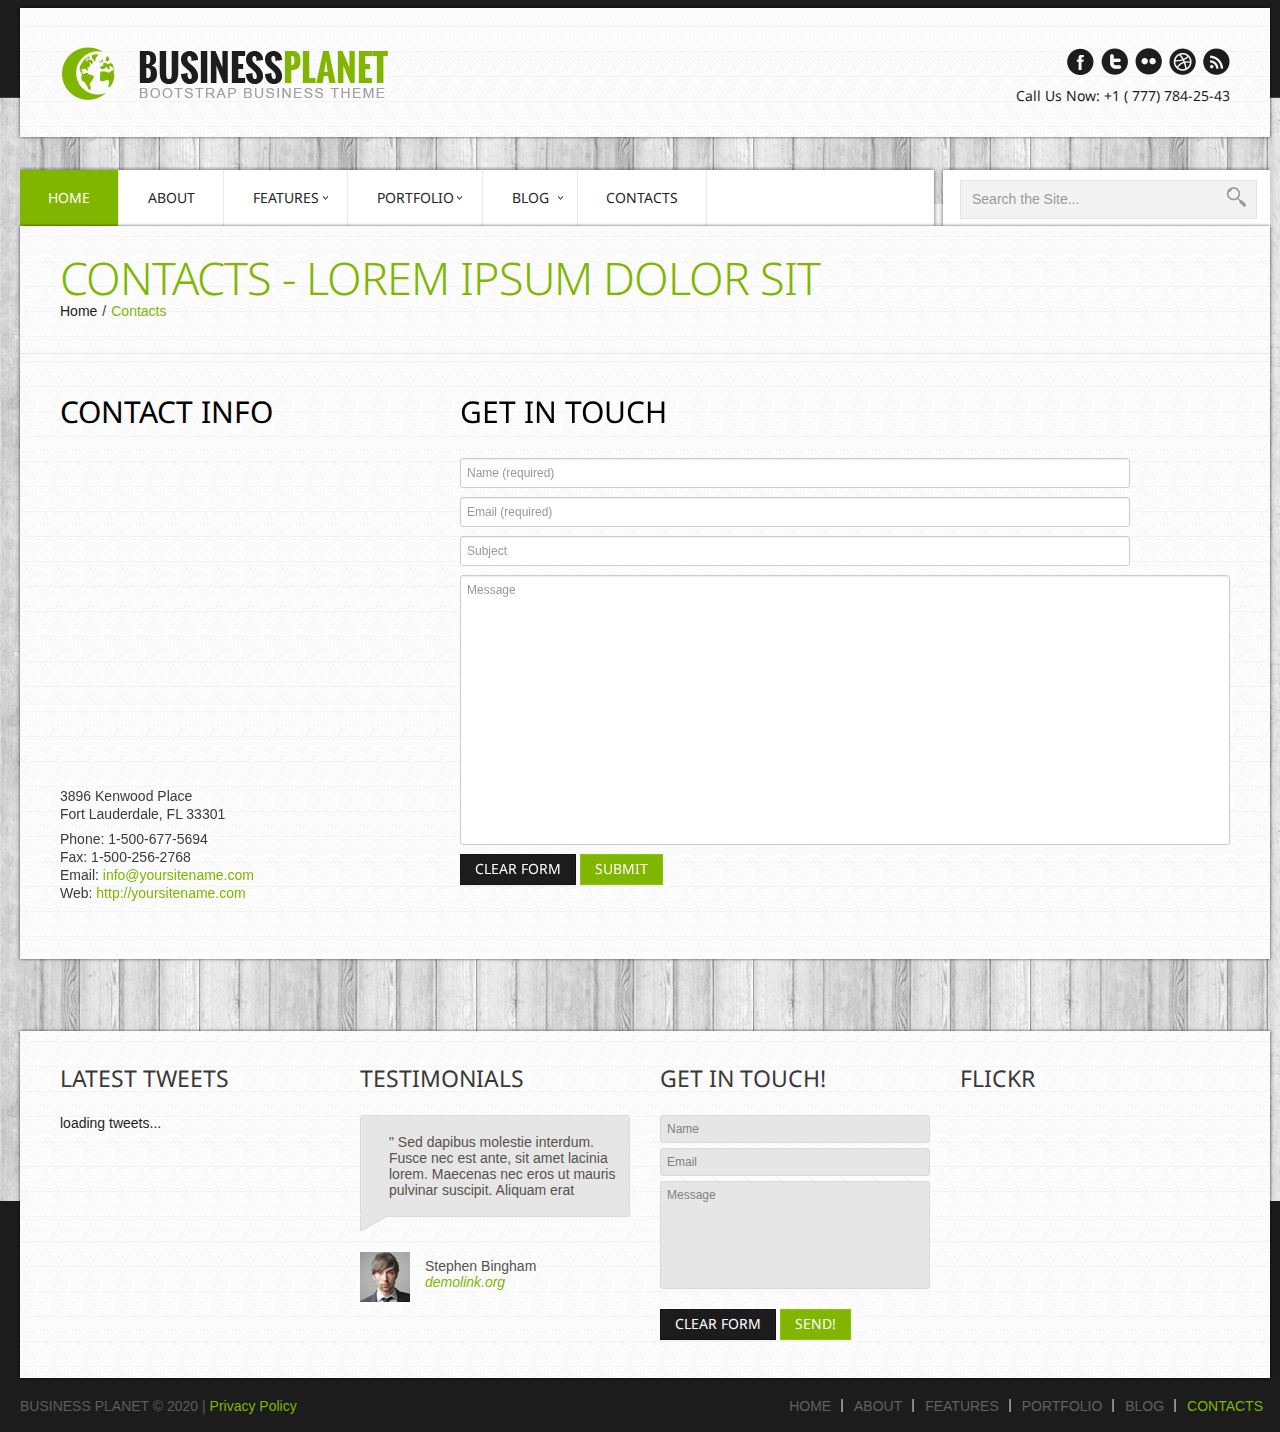
<file: contacts.html>
<!DOCTYPE html>
<html lang="en">
<head>
<meta charset="utf-8">
<title>Business Planet | Bootstrap Theme</title>
<meta name="viewport" content="width=device-width, initial-scale=1.0">
<meta name="description" content="">
<meta name="author" content="">
<link href="css/prettyPhoto.css" rel="stylesheet" type="text/css" />
<link href="css/bootstrap.css" rel="stylesheet">
<link href="css/theme.css" rel="stylesheet">
<link href="css/bootstrap-responsive.css" rel="stylesheet">
<link href="css/docs.css" rel="stylesheet">
<link href="js/google-code-prettify/prettify.css" rel="stylesheet">

<link href='http://fonts.googleapis.com/css?family=Droid+Sans:400,700' rel='stylesheet' type='text/css'>
<link type="text/css" rel="stylesheet" href="css/jquery.mmenu.all.css" />
<!--[if lt IE 9]>
	<script src="http://html5shim.googlecode.com/svn/trunk/html5.js"></script>
<![endif]-->    
</head>
<body>
	<!--header-->
    <div class="header main-header">
    	<div class="header_in">
        	<div class="wrap">
                <div class="container">
                    <div class="page_full">
                        <div class="header_top drop-shadow">
                            <div class="container">
                                <div class="row">
                                    <div class="span5">
                                        <div class="logo"><a href="index.html"><img src="img/logo.png" alt="" /></a></div>
                                        
                                        <div class="clear"></div>     
                                    </div>
                                    <div class="span7">
                                        <div class="follow_us">
                                            <ul>
                                                <li><a href="#" class="facebook">Facebook</a></li>
                                                <li><a href="#" class="twitter">Twitter</a></li>
                                                <li><a href="#" class="vimeo">Vimeo</a></li>
                                                <li><a href="#" class="delicious">Delicious</a></li>
                                                <li><a href="#" class="rss">rss</a></li>
                                            </ul>
                                        </div>
                                        <div class="phone">Call Us Now:  +1 ( 777) 784-25-43</div>
                                        <div class="clear"></div>
                                    </div>
                                </div>
                            </div>
                        </div>
                        <div id="top_menu">
                        	<div class="fright">
                            	<div class="top_search">
                                    <form action="#" method="post">
                                        <input name="name" type="text" value="Search the Site..." onfocus="if (this.value == 'Search the Site...') this.value = '';" onblur="if (this.value == '') this.value = 'Search the Site...';" />
                                        <input type="submit" class="search_btn" value=" " />
                                        <div class="clear"></div>
                                    </form> 
                                </div>
                            </div>
                            <div class="fleft">
                                <!-- menu -->
                                <div class="mobi-nav">
                                    <a class="menu-btn" href="#menu"></a>
                                </div>
                                <!-- menu btn-->
                                <nav id="main_menu">
                                    <div class="menu_wrap" id="menuDefault">
                                        <ul class="nav sf-menu">
                                          <li class="current"><a href="index.html">Home</a></li>
                                          <li><a href="about.html">About</a></li>
                                          <li class="sub-menu"><a href="javascript:{}">Features</a>
                                              <ul>
                                                  <li><a href="scaffolding.html"><span>-</span>Scaffolding</a></li>
                                                  <li><a href="typography.html"><span>-</span>Typography</a></li>
                                                  <li><a href="shortcodes.html"><span>-</span>Shortcodes</a></li>
                                                  <li><a href="tables.html" class="last"><span>-</span>Tables</a></li>                                          
                                              </ul>                                          
                                          </li>
                                          <li class="sub-menu"><a href="javascript:{}">Portfolio</a>
                                               <ul>
                                                  <li><a href="portfolio_2columns.html"><span>-</span>2 Columns</a></li>
                                                  <li><a href="portfolio_3columns.html"><span>-</span>3 Columns</a></li>
                                                  <li><a href="portfolio_4columns.html" class="last"><span>-</span>4 Columns</a></li>                                      
                                              </ul>
                                          </li>                                  
                                          <li class="sub-menu"><a href="javascript:{}">Blog</a>
                                               <ul>
                                                  <li><a href="blog.html"><span>-</span>Blog with right sidebar</a></li>
                                                  <li><a href="blog_post.html" class="last"><span>-</span>Blog post</a></li>                                      
                                              </ul>
                                          </li>
                                          <li><a href="contacts.html">Contacts</a></li>
                                        </ul>
                                        <div class="clear"></div>
                                    </div>
                                    
                                    
                                    <div id="menu">
                                    	<ul>
                                          <li><a href="index.html">Home</a></li>
                                          <li><a href="about.html">About</a></li>
                                          <li><a href="">Features</a>
                                              <ul>
                                                  <li><a href="scaffolding.html">Scaffolding</a></li>
                                                  <li><a href="typography.html">Typography</a></li>
                                                  <li><a href="shortcodes.html">Shortcodes</a></li>
                                                  <li><a href="tables.html" class="last">Tables</a></li>                                          
                                              </ul>                                          
                                          </li>
                                          <li><a href="">Portfolio</a>
                                               <ul>
                                                  <li><a href="portfolio_2columns.html">2 Columns</a></li>
                                                  <li><a href="portfolio_3columns.html">3 Columns</a></li>
                                                  <li><a href="portfolio_4columns.html" class="last">4 Columns</a></li>                                      
                                              </ul>
                                          </li>                                  
                                          <li><a href="">Blog</a>
                                               <ul>
                                                  <li><a href="blog.html">Blog with right sidebar</a></li>
                                                  <li><a href="blog_post.html" class="last">Blog post</a></li>                                      
                                              </ul>
                                          </li>
                                          <li><a href="contacts.html">Contacts</a></li>
                                        </ul>
                                    </div>
                                 </nav>                        
                                <!--//menu --> 
                            </div>
                            <div class="clear"></div>                       
                        </div>
                    </div>
                </div>
        	</div>           
        </div>    
    </div>
    <!--//header-->
        
    <!--page_container-->
    <div class="page_container">
    	<div class="wrap">
        	<div class="container">
                <div class="page_full white_bg drop-shadow">
                    <div class="breadcrumb">
                        <div class="container">
                            <div class="breadcrumb_title">Contacts - Lorem ipsum dolor sit</div>
                            <a href="index.html">Home</a><span>/</span>Contacts
                        </div>
                    </div>
                    <div class="container">
                        <div class="page_in">
                        	<div class="container">
                                <section>
                                    <div class="row">
                                        <div class="span4">
                                            <h2 class="title"><span>Contact Info</span></h2>
                                            <div id="map"><iframe width="100%" height="310" frameborder="0" scrolling="no" marginheight="0" marginwidth="0" src="http://maps.google.com/maps?f=q&source=s_q&hl=en&geocode=&q=london&sll=37.0625,-95.677068&sspn=42.631141,90.263672&ie=UTF8&hq=&hnear=London,+United+Kingdom&ll=51.500141,-0.126257&spn=0.026448,0.039396&z=14&output=embed"></iframe></div>
                                            <p>3896 Kenwood Place<br/>Fort Lauderdale, FL 33301</p>
                                            <p>Phone: 1-500-677-5694<br/>Fax: 1-500-256-2768<br/>Email: <a href="mailto:#">info@yoursitename.com</a><br/>Web: <a href="#">http://yoursitename.com</a></p>                           
                                        </div>
                                        <div class="span8">
                                            <h2 class="title"><span>Get In Touch</span></h2>
                                            <div class="contact_form">  
                                                <div id="note"></div>
                                                <div id="fields">
                                                    <form id="ajax-contact-form" action="">
                                                        <input class="span7" type="text" name="name" value="" placeholder="Name (required)" />
                                                        <input class="span7" type="text" name="email" value="" placeholder="Email (required)" />
                                                        <input class="span7" type="text" name="subject" value="" placeholder="Subject" />
                                                        <textarea name="message" id="message" class="span8" placeholder="Message"></textarea>
                                                        <div class="clear"></div>
                                                        <input type="reset" class="btn dark_btn" value="Clear form" />
                                                        <input type="submit" class="btn send_btn" value="Submit" />
                                                        <div class="clear"></div>
                                                    </form>
                                                </div>
                                            </div>                   
                                        </div>                	
                                    </div>
                                </section>
                            </div>                        
                        </div>
                    </div>
                </div>
            </div>        	
        </div>
    </div>
    <!--//page_container-->
    
    <!--footer-->
    <div id="footer">
    	<div class="wrap">
    		<div class="container">
            	<div class="page_full white_bg drop-shadow round_footer">
                	<div class="container">
                    	<div class="row">
                            <div class="span3">
                                <h2 class="title">Latest tweets</h2>
                                <div class="tweet_block"></div>                       
                            </div>
                            <div class="span3">
                            	<h2 class="title">Testimonials</h2>
                                <div class="testimonial">
                                    " Sed dapibus molestie interdum. Fusce nec est ante, sit amet lacinia lorem. Maecenas nec eros ut mauris pulvinar suscipit. Aliquam erat 
                                    <div class="testimonials_arrow"></div>                                        
                                </div>
                                <div class="author">
                                    <img src="img/img11.jpg" alt="" />
                                    <span>Stephen Bingham</span>
                                    <a href="#">demolink.org</a>
                                    <div class="clear"></div>
                                </div>
                            </div> 
                            <div class="span3">
                                 <h2 class="title">Get in touch!</h2>
                                <form action="#" method="post">
                                    <input class="span3" type="text" name="name" id="name" value="Name" onFocus="if (this.value == 'Name') this.value = '';" onBlur="if (this.value == '') this.value = 'Name';" />
                                    <input class="span3" type="text" name="email" id="email" value="Email" onFocus="if (this.value == 'Email') this.value = '';" onBlur="if (this.value == '') this.value = 'Email';" />
                                    <textarea name="message" id="message" class="span3" onFocus="if (this.value == 'Message') this.value = '';" onBlur="if (this.value == '') this.value = 'Message';" >Message</textarea>
                                    <div class="clear"></div>
                                    <input type="reset" class="btn dark_btn" value="Clear form" />
                                    <input type="submit" class="btn send_btn" value="Send!" />
                                    <div class="clear"></div>
                                </form>                    
                            </div>
                            <div class="span3">
                                <h2 class="title">flickr</h2>
                                <div class="flickrs">
                                    <div class="FlickrImages">
                                        <ul></ul>
                                        <div class="clear"></div>
                                    </div>
                                </div> 
                            </div>         	
                        </div>
                    </div>
                </div>
        	</div>            
        </div>        
        
        <div class="footer_bottom">
            <div class="wrap">
            	<div class="container">
                	<div class="page_full">
                    	<div class="fleft">
                            <div class="copyright">business planet &copy; 2020 |  <a href="#" class="">Privacy Policy</a></div>                        
                        </div>
                        <div class="fright">
                            <div class="foot_menu">
                                <ul>
                                    <li><a href="index.html">Home</a></li>
                                    <li><a href="about.html">About</a></li>
                                    <li><a href="scaffolding.html">features</a></li>
                                    <li><a href="portfolio_2columns.html">Portfolio</a></li>
                                    <li><a href="blog.html">Blog</a></li>
                                    <li><a href="contacts.html" class="current">Contacts</a></li>
                                </ul>
                            </div>
                        </div>
                        
                    </div>	
                </div>
            </div>
        </div>
    </div>
    <!--//footer-->     

	<script src="http://ajax.googleapis.com/ajax/libs/jquery/1.8.2/jquery.min.js"></script>
       
    <script type="text/javascript" src="js/jquery.mmenu.min.all.js"></script>
	<script type="text/javascript">
		$(function() {
			$('#menu').mmenu({
				offCanvas: {
				   position  : "left",
				   zposition : "back"
				}
			});
		});
	</script>
    
    <script src="js/google-code-prettify/prettify.js"></script>
    <script type="text/javascript" src="js/jquery.easing.1.3.js"></script>
    <script src="js/bootstrap.js"></script>
    <script src="js/superfish.js"></script>
    <script type="text/javascript" src="js/jquery.tweet.js"></script>
    <script type="text/javascript" src="js/jquery.prettyPhoto.js"></script>
    <script type="text/javascript" src="js/myscript.js"></script>
    <script type="text/javascript" src="js/jquery.ui.totop.js"></script>
    <script src="js/application.js"></script>
    <script type="text/javascript">
		$(document).ready(function(){	
			$("#ajax-contact-form").submit(function() {
				var str = $(this).serialize();		
				$.ajax({
					type: "POST",
					url: "contact_form/contact_process.php",
					data: str,
					success: function(msg) {
						// Message Sent - Show the 'Thank You' message and hide the form
						if(msg == 'OK') {
							result = '<div class="notification_ok">Your message has been sent. Thank you!</div>';
							$("#fields").hide();
						} else {
							result = msg;
						}
						$('#note').html(result);
					}
				});
				return false;
			});															
		});		
	</script>
</body>
</html>
</file>
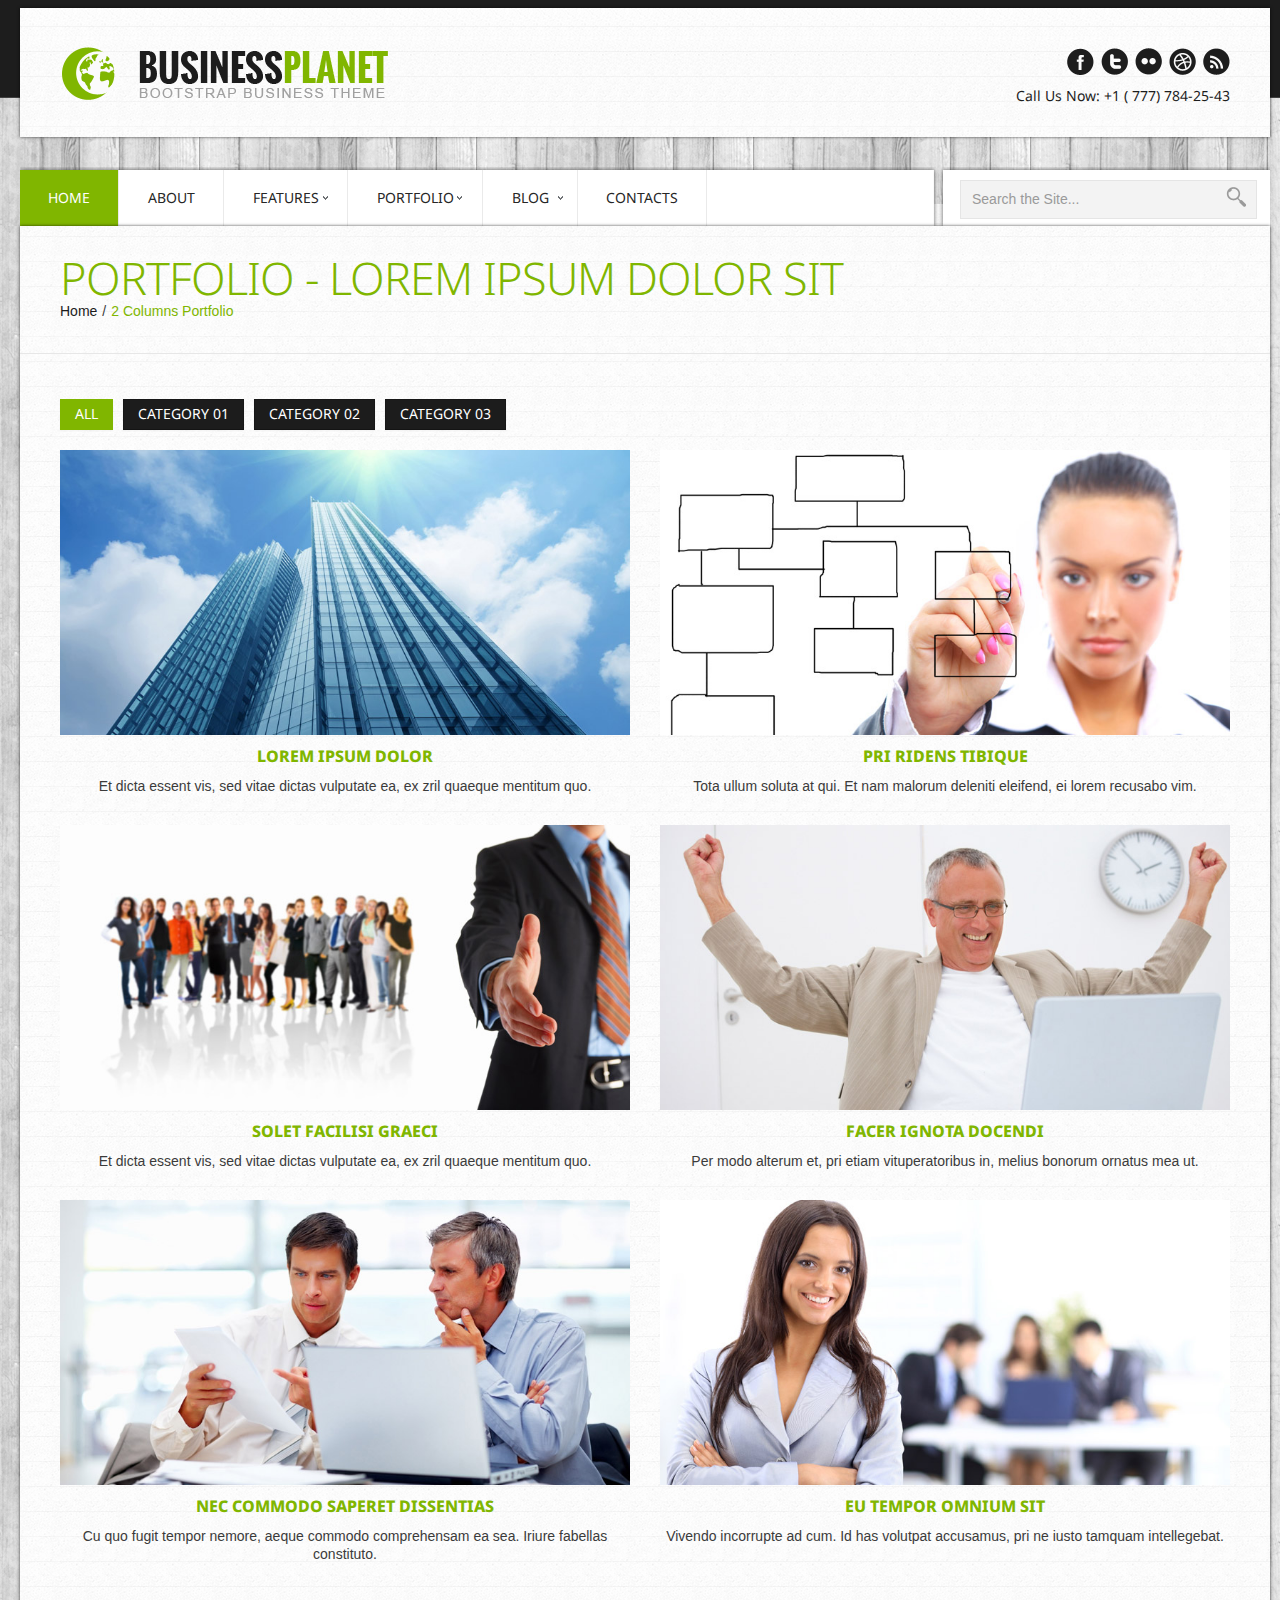
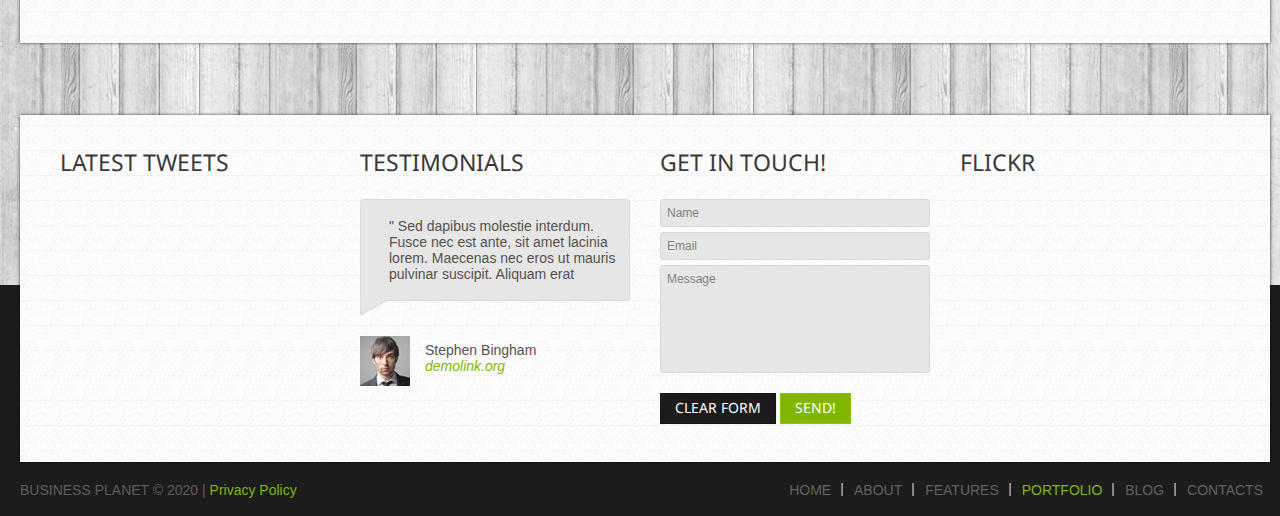
<file: portfolio_2columns.html>
<!DOCTYPE html>
<html lang="en">
<head>
<meta charset="utf-8">
<title>Business Planet | Modern Interiors</title>
<meta name="viewport" content="width=device-width, initial-scale=1.0">
<meta name="description" content="">
<meta name="author" content="">
<link href="css/prettyPhoto.css" rel="stylesheet" type="text/css" />
<link href="css/bootstrap.css" rel="stylesheet">
<link href="css/theme.css" rel="stylesheet">
<link href="css/bootstrap-responsive.css" rel="stylesheet">
<link href="css/docs.css" rel="stylesheet">
<link href="js/google-code-prettify/prettify.css" rel="stylesheet">

<link href='http://fonts.googleapis.com/css?family=Droid+Sans:400,700' rel='stylesheet' type='text/css'>
<link type="text/css" rel="stylesheet" href="css/jquery.mmenu.all.css" />
<!--[if lt IE 9]>
	<script src="http://html5shim.googlecode.com/svn/trunk/html5.js"></script>
<![endif]-->    
</head>
<body>
	<!--header-->
    <div class="header main-header">
    	<div class="header_in">
        	<div class="wrap">
                <div class="container">
                    <div class="page_full">
                        <div class="header_top drop-shadow">
                            <div class="container">
                                <div class="row">
                                    <div class="span5">
                                        <div class="logo"><a href="index.html"><img src="img/logo.png" alt="" /></a></div>
                                        
                                        <div class="clear"></div>     
                                    </div>
                                    <div class="span7">
                                        <div class="follow_us">
                                            <ul>
                                                <li><a href="#" class="facebook">Facebook</a></li>
                                                <li><a href="#" class="twitter">Twitter</a></li>
                                                <li><a href="#" class="vimeo">Vimeo</a></li>
                                                <li><a href="#" class="delicious">Delicious</a></li>
                                                <li><a href="#" class="rss">rss</a></li>
                                            </ul>
                                        </div>
                                        <div class="phone">Call Us Now:  +1 ( 777) 784-25-43</div>
                                        <div class="clear"></div>
                                    </div>
                                </div>
                            </div>
                        </div>
                        <div id="top_menu">
                        	<div class="fright">
                            	<div class="top_search">
                                    <form action="#" method="post">
                                        <input name="name" type="text" value="Search the Site..." onfocus="if (this.value == 'Search the Site...') this.value = '';" onblur="if (this.value == '') this.value = 'Search the Site...';" />
                                        <input type="submit" class="search_btn" value=" " />
                                        <div class="clear"></div>
                                    </form> 
                                </div>
                            </div>
                            <div class="fleft">
                                <!-- menu -->
                                <div class="mobi-nav">
                                    <a class="menu-btn" href="#menu"></a>
                                </div>
                                <!-- menu btn-->
                                <nav id="main_menu">
                                    <div class="menu_wrap" id="menuDefault">
                                        <ul class="nav sf-menu">
                                          <li class="current"><a href="index.html">Home</a></li>
                                          <li><a href="about.html">About</a></li>
                                          <li class="sub-menu"><a href="javascript:{}">Features</a>
                                              <ul>
                                                  <li><a href="scaffolding.html"><span>-</span>Scaffolding</a></li>
                                                  <li><a href="typography.html"><span>-</span>Typography</a></li>
                                                  <li><a href="shortcodes.html"><span>-</span>Shortcodes</a></li>
                                                  <li><a href="tables.html" class="last"><span>-</span>Tables</a></li>                                          
                                              </ul>                                          
                                          </li>
                                          <li class="sub-menu"><a href="javascript:{}">Portfolio</a>
                                               <ul>
                                                  <li><a href="portfolio_2columns.html"><span>-</span>2 Columns</a></li>
                                                  <li><a href="portfolio_3columns.html"><span>-</span>3 Columns</a></li>
                                                  <li><a href="portfolio_4columns.html" class="last"><span>-</span>4 Columns</a></li>                                      
                                              </ul>
                                          </li>                                  
                                          <li class="sub-menu"><a href="javascript:{}">Blog</a>
                                               <ul>
                                                  <li><a href="blog.html"><span>-</span>Blog with right sidebar</a></li>
                                                  <li><a href="blog_post.html" class="last"><span>-</span>Blog post</a></li>                                      
                                              </ul>
                                          </li>
                                          <li><a href="contacts.html">Contacts</a></li>
                                        </ul>
                                        <div class="clear"></div>
                                    </div>
                                    
                                    
                                    <div id="menu">
                                    	<ul>
                                          <li><a href="index.html">Home</a></li>
                                          <li><a href="about.html">About</a></li>
                                          <li><a href="">Features</a>
                                              <ul>
                                                  <li><a href="scaffolding.html">Scaffolding</a></li>
                                                  <li><a href="typography.html">Typography</a></li>
                                                  <li><a href="shortcodes.html">Shortcodes</a></li>
                                                  <li><a href="tables.html" class="last">Tables</a></li>                                          
                                              </ul>                                          
                                          </li>
                                          <li><a href="">Portfolio</a>
                                               <ul>
                                                  <li><a href="portfolio_2columns.html">2 Columns</a></li>
                                                  <li><a href="portfolio_3columns.html">3 Columns</a></li>
                                                  <li><a href="portfolio_4columns.html" class="last">4 Columns</a></li>                                      
                                              </ul>
                                          </li>                                  
                                          <li><a href="">Blog</a>
                                               <ul>
                                                  <li><a href="blog.html">Blog with right sidebar</a></li>
                                                  <li><a href="blog_post.html" class="last">Blog post</a></li>                                      
                                              </ul>
                                          </li>
                                          <li><a href="contacts.html">Contacts</a></li>
                                        </ul>
                                    </div>
                                 </nav>                        
                                <!--//menu --> 
                            </div>
                            <div class="clear"></div>                       
                        </div>
                    </div>
                </div>
        	</div>           
        </div>    
    </div>
    <!--//header-->
        
    <!--page_container-->
    <div class="page_container">
    	<!--MAIN CONTENT AREA-->
        <div class="wrap">
            <div class="container">
                <div class="page_full white_bg drop-shadow">
                    <div class="breadcrumb">
                        <div class="container">
                            <div class="breadcrumb_title">Portfolio - Lorem ipsum dolor sit</div>
                            <a href="index.html">Home</a><span>/</span>2 Columns Portfolio
                        </div>
                    </div>
                    <div class="container">
                        <div class="page_in">
                        	<div class="container inner_content">
                                <div id="options">                                           
                                    <ul id="filters" class="option-set" data-option-key="filter">
                                        <li><a href="#filter" data-option-value="*" class="btn dark_btn selected">All</a></li>
                                        <li><a href="#filter" data-option-value=".category01" class="btn dark_btn">Category 01</a></li>                                            
                                        <li><a href="#filter" data-option-value=".category02" class="btn dark_btn">Category 02</a></li>
                                        <li><a href="#filter" data-option-value=".category03" class="btn dark_btn">Category 03</a></li> 
                                    </ul>                                           
                                    <div class="clear"></div>
                                </div>
                                <div class="row">
                                    <!-- portfolio_block -->
                                    <div class="projects">                                  
                                        <div class="span6 element category01" data-category="category01">
                                            <div class="hover_img">
                                                <img src="img/portfolio/1.jpg" alt="" />
                                                <span class="portfolio_zoom"><a href="img/portfolio/1.jpg" rel="prettyPhoto[portfolio1]"></a></span>
                                                <span class="portfolio_link"><a href="single_portfolio.html">View item</a></span>
                                            </div> 
                                            <div class="item_description">
                                                <h6><a href="single_portfolio.html">Lorem ipsum dolor</a></h6>
                                                <div class="descr">Et dicta essent vis, sed vitae dictas vulputate ea, ex zril quaeque mentitum quo.</div>
                                            </div>                                    
                                        </div>
                                        <div class="span6 element category02" data-category="category02">
                                            <div class="hover_img">
                                                <img src="img/portfolio/2.jpg" alt="" />
                                                <span class="portfolio_zoom"><a href="img/portfolio/2.jpg" rel="prettyPhoto[portfolio1]"></a></span>
                                                <span class="portfolio_link"><a href="single_portfolio.html">View item</a></span>
                                            </div>
                                            <div class="item_description">
                                                <h6><a href="single_portfolio.html">Pri ridens tibique</a></h6>
                                                <div class="descr">Tota ullum soluta at qui. Et nam malorum deleniti eleifend, ei lorem recusabo vim.</div>
                                            </div>
                                        </div>
                                       <div class="span6 element category03" data-category="category03">
                                            <div class="hover_img">
                                                <img src="img/portfolio/3.jpg" alt="" />
                                                <span class="portfolio_zoom"><a href="img/portfolio/3.jpg" rel="prettyPhoto[portfolio1]"></a></span>
                                                <span class="portfolio_link"><a href="single_portfolio.html">View item</a></span>
                                            </div>
                                            <div class="item_description">
                                                <h6><a href="single_portfolio.html">Solet facilisi graeci</a></h6>
                                                <div class="descr">Et dicta essent vis, sed vitae dictas vulputate ea, ex zril quaeque mentitum quo.</div>
                                            </div>
                                        </div> 
                                        <div class="span6 element category01" data-category="category01">
                                            <div class="hover_img">
                                                <img src="img/portfolio/4.jpg" alt="" />
                                                <span class="portfolio_zoom"><a href="img/portfolio/4.jpg" rel="prettyPhoto[portfolio1]"></a></span>
                                                <span class="portfolio_link"><a href="single_portfolio.html">View item</a></span>
                                            </div> 
                                            <div class="item_description">
                                                <h6><a href="single_portfolio.html">Facer ignota docendi</a></h6>
                                                <div class="descr">Per modo alterum et, pri etiam vituperatoribus in, melius bonorum ornatus mea ut.</div>
                                            </div>                                    
                                        </div>
                                        <div class="span6 element category02" data-category="category02">
                                            <div class="hover_img">
                                                <img src="img/portfolio/5.jpg" alt="" />
                                                <span class="portfolio_zoom"><a href="img/portfolio/5.jpg" rel="prettyPhoto[portfolio1]"></a></span>
                                                <span class="portfolio_link"><a href="single_portfolio.html">View item</a></span>
                                            </div>
                                            <div class="item_description">
                                                <h6><a href="single_portfolio.html">Nec commodo saperet dissentias</a></h6>
                                                <div class="descr">Cu quo fugit tempor nemore, aeque commodo comprehensam ea sea. Iriure fabellas constituto.</div>
                                            </div>
                                        </div>
                                       <div class="span6 element category03" data-category="category03">
                                            <div class="hover_img">
                                                <img src="img/portfolio/6.jpg" alt="" />
                                                <span class="portfolio_zoom"><a href="img/portfolio/6.jpg" rel="prettyPhoto[portfolio1]"></a></span>
                                                <span class="portfolio_link"><a href="single_portfolio.html">View item</a></span>
                                            </div>
                                            <div class="item_description">
                                                <h6><a href="single_portfolio.html">Eu tempor omnium sit</a></h6>
                                                <div class="descr">Vivendo incorrupte ad cum. Id has volutpat accusamus, pri ne iusto tamquam intellegebat.</div>
                                            </div>
                                        </div>
                                        <div class="clear"></div>
                                    </div>   
                                    <!-- //portfolio_block -->   
                                </div>
                            </div>                        
                        </div>
                    </div>
                </div>
            </div>            
        </div>
    <!--//MAIN CONTENT AREA-->
    	
    </div>
    <!--//page_container-->
    
    <!--footer-->
    <div id="footer">
    	<div class="wrap">
    		<div class="container">
            	<div class="page_full white_bg drop-shadow round_footer">
                	<div class="container">
                    	<div class="row">
                            <div class="span3">
                                <h2 class="title">Latest tweets</h2>
                                <div class="tweet_block"></div>                       
                            </div>
                            <div class="span3">
                            	<h2 class="title">Testimonials</h2>
                                <div class="testimonial">
                                    " Sed dapibus molestie interdum. Fusce nec est ante, sit amet lacinia lorem. Maecenas nec eros ut mauris pulvinar suscipit. Aliquam erat 
                                    <div class="testimonials_arrow"></div>                                        
                                </div>
                                <div class="author">
                                    <img src="img/img11.jpg" alt="" />
                                    <span>Stephen Bingham</span>
                                    <a href="#">demolink.org</a>
                                    <div class="clear"></div>
                                </div>
                            </div> 
                            <div class="span3">
                                 <h2 class="title">Get in touch!</h2>
                                <form action="#" method="post">
                                    <input class="span3" type="text" name="name" id="name" value="Name" onFocus="if (this.value == 'Name') this.value = '';" onBlur="if (this.value == '') this.value = 'Name';" />
                                    <input class="span3" type="text" name="email" id="email" value="Email" onFocus="if (this.value == 'Email') this.value = '';" onBlur="if (this.value == '') this.value = 'Email';" />
                                    <textarea name="message" id="message" class="span3" onFocus="if (this.value == 'Message') this.value = '';" onBlur="if (this.value == '') this.value = 'Message';" >Message</textarea>
                                    <div class="clear"></div>
                                    <input type="reset" class="btn dark_btn" value="Clear form" />
                                    <input type="submit" class="btn send_btn" value="Send!" />
                                    <div class="clear"></div>
                                </form>                    
                            </div>
                            <div class="span3">
                                <h2 class="title">flickr</h2>
                                <div class="flickrs">
                                    <div class="FlickrImages">
                                        <ul></ul>
                                        <div class="clear"></div>
                                    </div>
                                </div> 
                            </div>         	
                        </div>
                    </div>
                </div>
        	</div>            
        </div>        
        
        <div class="footer_bottom">
            <div class="wrap">
            	<div class="container">
                	<div class="page_full">
                    	<div class="fleft">
                            <div class="copyright">business planet &copy; 2020 |  <a href="#" class="">Privacy Policy</a></div>                        
                        </div>
                        <div class="fright">
                            <div class="foot_menu">
                                <ul>
                                    <li><a href="index.html">Home</a></li>
                                    <li><a href="about.html">About</a></li>
                                    <li><a href="scaffolding.html">features</a></li>
                                    <li><a href="portfolio_2columns.html" class="current">Portfolio</a></li>
                                    <li><a href="blog.html">Blog</a></li>
                                    <li><a href="contacts.html">Contacts</a></li>
                                </ul>
                            </div>
                        </div>
                        
                    </div>	
                </div>
            </div>
        </div>
    </div>
    <!--//footer-->    

	<script src="http://ajax.googleapis.com/ajax/libs/jquery/1.8.2/jquery.min.js"></script>
       
    <script type="text/javascript" src="js/jquery.mmenu.min.all.js"></script>
	<script type="text/javascript">
		$(function() {
			$('#menu').mmenu({
				offCanvas: {
				   position  : "left",
				   zposition : "back"
				}
			});
		});
	</script>
    
    <script src="js/google-code-prettify/prettify.js"></script>
    <script type="text/javascript" src="js/jquery.easing.1.3.js"></script>
    <script src="js/bootstrap.js"></script>
    <script src="js/superfish.js"></script>
    <script type="text/javascript" src="js/jquery.prettyPhoto.js"></script>
    <script src="js/jquery.isotope.min.js" type="text/javascript"></script>
	<script type="text/javascript" src="js/sorting.js"></script>
    <script type="text/javascript" src="js/jquery.preloader.js"></script>
    <script type="text/javascript" src="js/jquery.tweet.js"></script>
    <script type="text/javascript" src="js/jquery.ui.totop.js"></script>
    <script type="text/javascript" src="js/myscript.js"></script>
    <script type="text/javascript">
		$(document).ready(function(){							
			//prettyPhoto
			$("a[rel^='prettyPhoto']").prettyPhoto();
			
			//Image hover
			$(".hover_img").live('mouseover',function(){
					var info=$(this).find("img");
					info.stop().animate({opacity:0.6},500);
					$(".preloader").css({'background':'none'});
				}
			);
			$(".hover_img").live('mouseout',function(){
					var info=$(this).find("img");
					info.stop().animate({opacity:1},500);
					$(".preloader").css({'background':'none'});
				}
			);	
			// Preloader
			$(".projects .element").preloader();	
							
		});
	</script>
    <script src="js/application.js"></script>
</body>
</html>
</file>
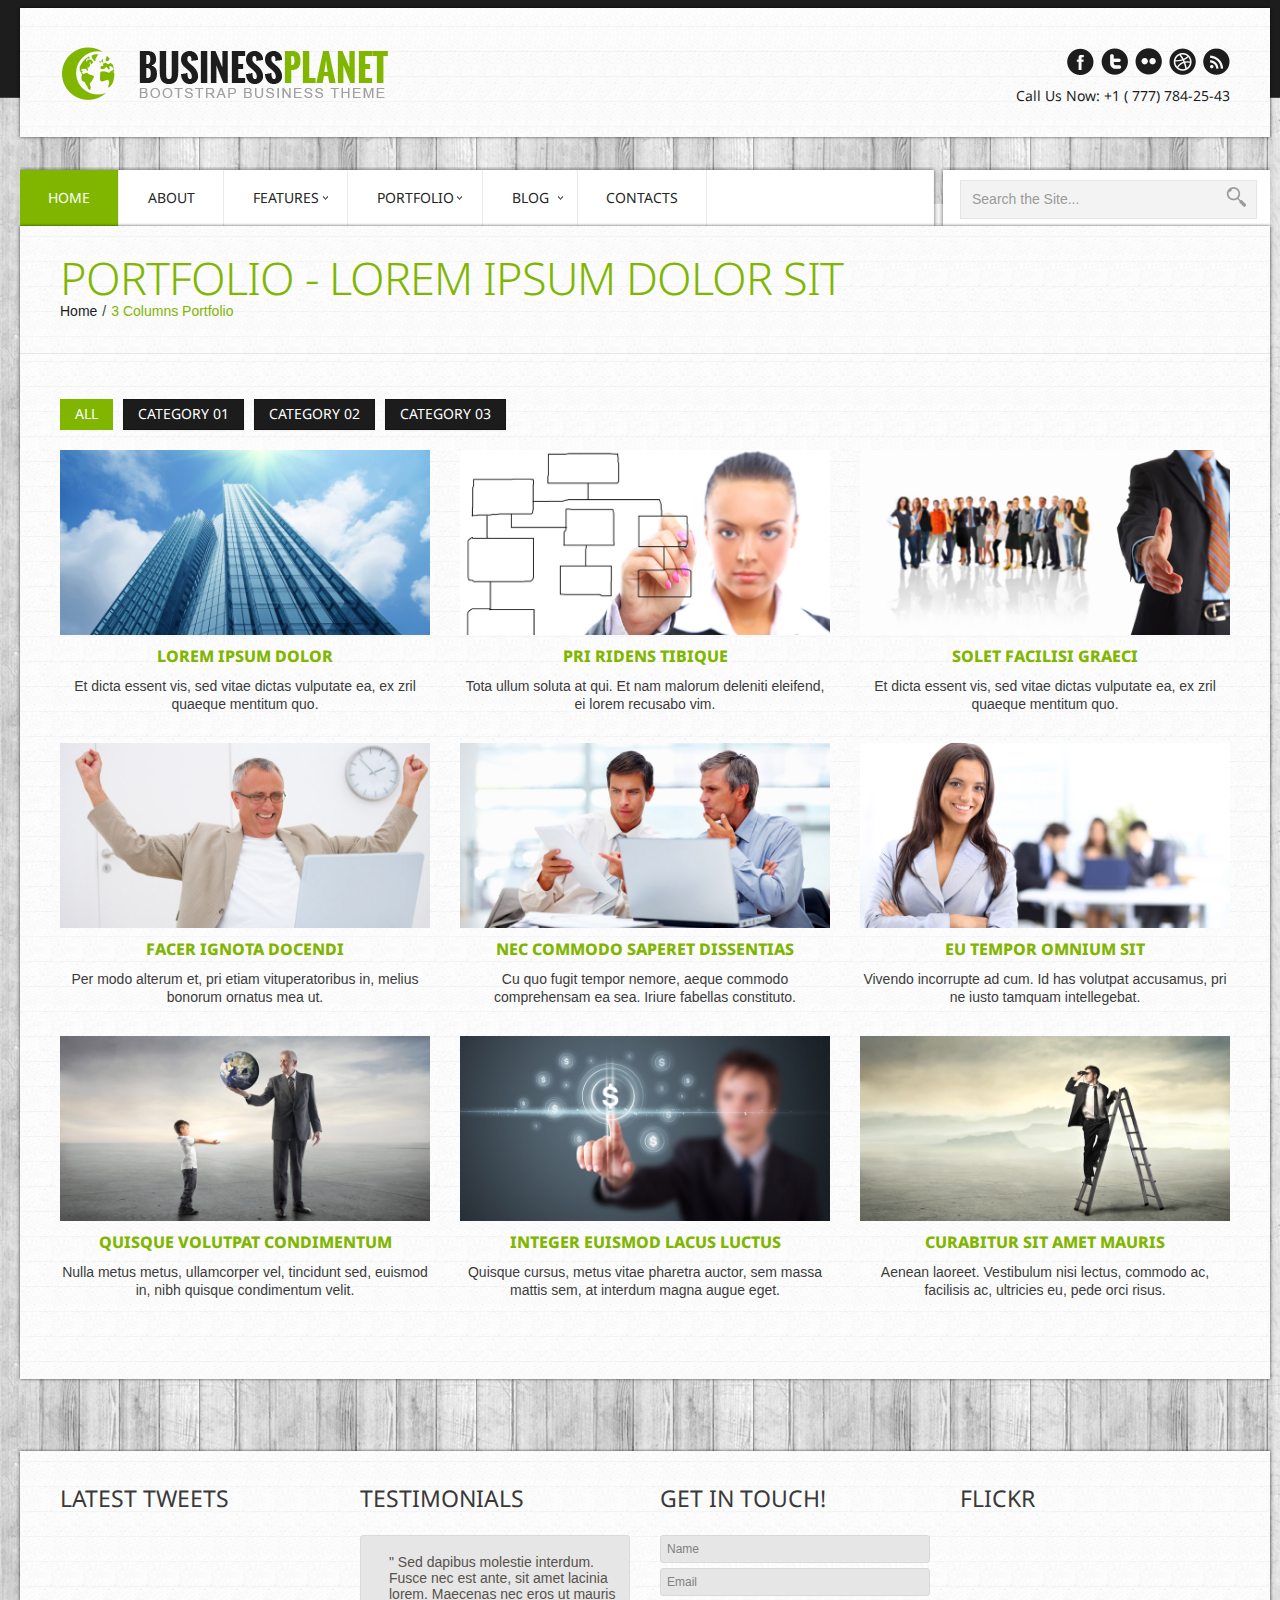
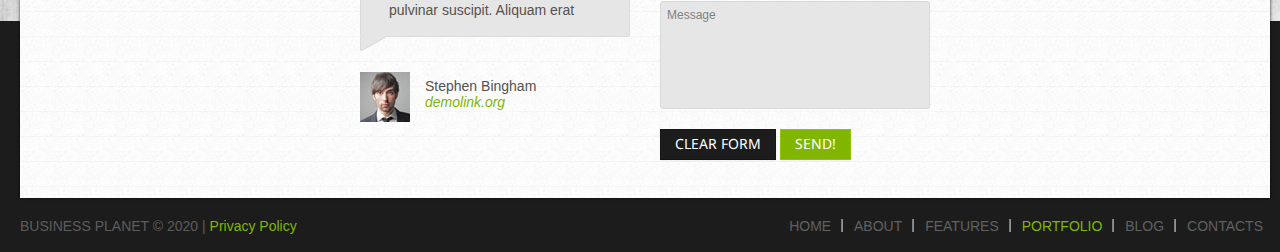
<file: portfolio_3columns.html>
<!DOCTYPE html>
<html lang="en">
<head>
<meta charset="utf-8">
<title>Business Planet | Modern Interiors</title>
<meta name="viewport" content="width=device-width, initial-scale=1.0">
<meta name="description" content="">
<meta name="author" content="">
<link href="css/prettyPhoto.css" rel="stylesheet" type="text/css" />
<link href="css/bootstrap.css" rel="stylesheet">
<link href="css/theme.css" rel="stylesheet">
<link href="css/bootstrap-responsive.css" rel="stylesheet">
<link href="css/docs.css" rel="stylesheet">
<link href="js/google-code-prettify/prettify.css" rel="stylesheet">

<link href='http://fonts.googleapis.com/css?family=Droid+Sans:400,700' rel='stylesheet' type='text/css'>
<link type="text/css" rel="stylesheet" href="css/jquery.mmenu.all.css" />
<!--[if lt IE 9]>
	<script src="http://html5shim.googlecode.com/svn/trunk/html5.js"></script>
<![endif]-->    
</head>
<body>
	<!--header-->
    <div class="header main-header">
    	<div class="header_in">
        	<div class="wrap">
                <div class="container">
                    <div class="page_full">
                        <div class="header_top drop-shadow">
                            <div class="container">
                                <div class="row">
                                    <div class="span5">
                                        <div class="logo"><a href="index.html"><img src="img/logo.png" alt="" /></a></div>
                                        
                                        <div class="clear"></div>     
                                    </div>
                                    <div class="span7">
                                        <div class="follow_us">
                                            <ul>
                                                <li><a href="#" class="facebook">Facebook</a></li>
                                                <li><a href="#" class="twitter">Twitter</a></li>
                                                <li><a href="#" class="vimeo">Vimeo</a></li>
                                                <li><a href="#" class="delicious">Delicious</a></li>
                                                <li><a href="#" class="rss">rss</a></li>
                                            </ul>
                                        </div>
                                        <div class="phone">Call Us Now:  +1 ( 777) 784-25-43</div>
                                        <div class="clear"></div>
                                    </div>
                                </div>
                            </div>
                        </div>
                        <div id="top_menu">
                        	<div class="fright">
                            	<div class="top_search">
                                    <form action="#" method="post">
                                        <input name="name" type="text" value="Search the Site..." onfocus="if (this.value == 'Search the Site...') this.value = '';" onblur="if (this.value == '') this.value = 'Search the Site...';" />
                                        <input type="submit" class="search_btn" value=" " />
                                        <div class="clear"></div>
                                    </form> 
                                </div>
                            </div>
                            <div class="fleft">
                                <!-- menu -->
                                <div class="mobi-nav">
                                    <a class="menu-btn" href="#menu"></a>
                                </div>
                                <!-- menu btn-->
                                <nav id="main_menu">
                                    <div class="menu_wrap" id="menuDefault">
                                        <ul class="nav sf-menu">
                                          <li class="current"><a href="index.html">Home</a></li>
                                          <li><a href="about.html">About</a></li>
                                          <li class="sub-menu"><a href="javascript:{}">Features</a>
                                              <ul>
                                                  <li><a href="scaffolding.html"><span>-</span>Scaffolding</a></li>
                                                  <li><a href="typography.html"><span>-</span>Typography</a></li>
                                                  <li><a href="shortcodes.html"><span>-</span>Shortcodes</a></li>
                                                  <li><a href="tables.html" class="last"><span>-</span>Tables</a></li>                                          
                                              </ul>                                          
                                          </li>
                                          <li class="sub-menu"><a href="javascript:{}">Portfolio</a>
                                               <ul>
                                                  <li><a href="portfolio_2columns.html"><span>-</span>2 Columns</a></li>
                                                  <li><a href="portfolio_3columns.html"><span>-</span>3 Columns</a></li>
                                                  <li><a href="portfolio_4columns.html" class="last"><span>-</span>4 Columns</a></li>                                      
                                              </ul>
                                          </li>                                  
                                          <li class="sub-menu"><a href="javascript:{}">Blog</a>
                                               <ul>
                                                  <li><a href="blog.html"><span>-</span>Blog with right sidebar</a></li>
                                                  <li><a href="blog_post.html" class="last"><span>-</span>Blog post</a></li>                                      
                                              </ul>
                                          </li>
                                          <li><a href="contacts.html">Contacts</a></li>
                                        </ul>
                                        <div class="clear"></div>
                                    </div>
                                    
                                    
                                    <div id="menu">
                                    	<ul>
                                          <li><a href="index.html">Home</a></li>
                                          <li><a href="about.html">About</a></li>
                                          <li><a href="">Features</a>
                                              <ul>
                                                  <li><a href="scaffolding.html">Scaffolding</a></li>
                                                  <li><a href="typography.html">Typography</a></li>
                                                  <li><a href="shortcodes.html">Shortcodes</a></li>
                                                  <li><a href="tables.html" class="last">Tables</a></li>                                          
                                              </ul>                                          
                                          </li>
                                          <li><a href="">Portfolio</a>
                                               <ul>
                                                  <li><a href="portfolio_2columns.html">2 Columns</a></li>
                                                  <li><a href="portfolio_3columns.html">3 Columns</a></li>
                                                  <li><a href="portfolio_4columns.html" class="last">4 Columns</a></li>                                      
                                              </ul>
                                          </li>                                  
                                          <li><a href="">Blog</a>
                                               <ul>
                                                  <li><a href="blog.html">Blog with right sidebar</a></li>
                                                  <li><a href="blog_post.html" class="last">Blog post</a></li>                                      
                                              </ul>
                                          </li>
                                          <li><a href="contacts.html">Contacts</a></li>
                                        </ul>
                                    </div>
                                 </nav>                        
                                <!--//menu --> 
                            </div>
                            <div class="clear"></div>                       
                        </div>
                    </div>
                </div>
        	</div>           
        </div>    
    </div>
    <!--//header-->
        
    <!--page_container-->
    <div class="page_container">
    	<!--MAIN CONTENT AREA-->
        <div class="wrap">
            <div class="container">
                <div class="page_full white_bg drop-shadow">
                    <div class="breadcrumb">
                        <div class="container">
                            <div class="breadcrumb_title">Portfolio - Lorem ipsum dolor sit</div>
                            <a href="index.html">Home</a><span>/</span>3 Columns Portfolio
                        </div>
                    </div>
                    <div class="container">
                        <div class="page_in">
                        	<div class="container inner_content">
                                <div id="options">                                           
                                    <ul id="filters" class="option-set" data-option-key="filter">
                                        <li><a href="#filter" data-option-value="*" class="btn dark_btn selected">All</a></li>
                                        <li><a href="#filter" data-option-value=".category01" class="btn dark_btn">Category 01</a></li>                                            
                                        <li><a href="#filter" data-option-value=".category02" class="btn dark_btn">Category 02</a></li>
                                        <li><a href="#filter" data-option-value=".category03" class="btn dark_btn">Category 03</a></li> 
                                    </ul>                                           
                                    <div class="clear"></div>
                                </div>
                                <div class="row">
                                    <!-- portfolio_block -->
                                    <div class="projects">                                  
                                        <div class="span4 element category01" data-category="category01">
                                            <div class="hover_img">
                                                <img src="img/portfolio/1.jpg" alt="" />
                                                <span class="portfolio_zoom"><a href="img/portfolio/1.jpg" rel="prettyPhoto[portfolio1]"></a></span>
                                                <span class="portfolio_link"><a href="single_portfolio.html">View item</a></span>
                                            </div> 
                                            <div class="item_description">
                                                <h6><a href="single_portfolio.html">Lorem ipsum dolor</a></h6>
                                                <div class="descr">Et dicta essent vis, sed vitae dictas vulputate ea, ex zril quaeque mentitum quo.</div>
                                            </div>                                    
                                        </div>
                                        <div class="span4 element category02" data-category="category02">
                                            <div class="hover_img">
                                                <img src="img/portfolio/2.jpg" alt="" />
                                                <span class="portfolio_zoom"><a href="img/portfolio/2.jpg" rel="prettyPhoto[portfolio1]"></a></span>
                                                <span class="portfolio_link"><a href="single_portfolio.html">View item</a></span>
                                            </div>
                                            <div class="item_description">
                                                <h6><a href="single_portfolio.html">Pri ridens tibique</a></h6>
                                                <div class="descr">Tota ullum soluta at qui. Et nam malorum deleniti eleifend, ei lorem recusabo vim.</div>
                                            </div>
                                        </div>
                                       <div class="span4 element category03" data-category="category03">
                                            <div class="hover_img">
                                                <img src="img/portfolio/3.jpg" alt="" />
                                                <span class="portfolio_zoom"><a href="img/portfolio/3.jpg" rel="prettyPhoto[portfolio1]"></a></span>
                                                <span class="portfolio_link"><a href="single_portfolio.html">View item</a></span>
                                            </div>
                                            <div class="item_description">
                                                <h6><a href="single_portfolio.html">Solet facilisi graeci</a></h6>
                                                <div class="descr">Et dicta essent vis, sed vitae dictas vulputate ea, ex zril quaeque mentitum quo.</div>
                                            </div>
                                        </div> 
                                        <div class="span4 element category01" data-category="category01">
                                            <div class="hover_img">
                                                <img src="img/portfolio/4.jpg" alt="" />
                                                <span class="portfolio_zoom"><a href="img/portfolio/4.jpg" rel="prettyPhoto[portfolio1]"></a></span>
                                                <span class="portfolio_link"><a href="single_portfolio.html">View item</a></span>
                                            </div> 
                                            <div class="item_description">
                                                <h6><a href="single_portfolio.html">Facer ignota docendi</a></h6>
                                                <div class="descr">Per modo alterum et, pri etiam vituperatoribus in, melius bonorum ornatus mea ut.</div>
                                            </div>                                    
                                        </div>
                                        <div class="span4 element category02" data-category="category02">
                                            <div class="hover_img">
                                                <img src="img/portfolio/5.jpg" alt="" />
                                                <span class="portfolio_zoom"><a href="img/portfolio/5.jpg" rel="prettyPhoto[portfolio1]"></a></span>
                                                <span class="portfolio_link"><a href="single_portfolio.html">View item</a></span>
                                            </div>
                                            <div class="item_description">
                                                <h6><a href="single_portfolio.html">Nec commodo saperet dissentias</a></h6>
                                                <div class="descr">Cu quo fugit tempor nemore, aeque commodo comprehensam ea sea. Iriure fabellas constituto.</div>
                                            </div>
                                        </div>
                                       <div class="span4 element category03" data-category="category03">
                                            <div class="hover_img">
                                                <img src="img/portfolio/6.jpg" alt="" />
                                                <span class="portfolio_zoom"><a href="img/portfolio/6.jpg" rel="prettyPhoto[portfolio1]"></a></span>
                                                <span class="portfolio_link"><a href="single_portfolio.html">View item</a></span>
                                            </div>
                                            <div class="item_description">
                                                <h6><a href="single_portfolio.html">Eu tempor omnium sit</a></h6>
                                                <div class="descr">Vivendo incorrupte ad cum. Id has volutpat accusamus, pri ne iusto tamquam intellegebat.</div>
                                            </div>
                                        </div>
                                        <div class="span4 element category01" data-category="category01">
                                            <div class="hover_img">
                                                <img src="img/portfolio/7.jpg" alt="" />
                                                <span class="portfolio_zoom"><a href="img/portfolio/7.jpg" rel="prettyPhoto[portfolio1]"></a></span>
                                                <span class="portfolio_link"><a href="single_portfolio.html">View item</a></span>
                                            </div> 
                                            <div class="item_description">
                                                <h6><a href="single_portfolio.html">Quisque volutpat condimentum</a></h6>
                                                <div class="descr">Nulla metus metus, ullamcorper vel, tincidunt sed, euismod in, nibh quisque condimentum velit.</div>
                                            </div>                                    
                                        </div>
                                        <div class="span4 element category02" data-category="category02">
                                            <div class="hover_img">
                                                <img src="img/portfolio/8.jpg" alt="" />
                                                <span class="portfolio_zoom"><a href="img/portfolio/8.jpg" rel="prettyPhoto[portfolio1]"></a></span>
                                                <span class="portfolio_link"><a href="single_portfolio.html">View item</a></span>
                                            </div>
                                            <div class="item_description">
                                                <h6><a href="single_portfolio.html">Integer euismod lacus luctus</a></h6>
                                                <div class="descr">Quisque cursus, metus vitae pharetra auctor, sem massa mattis sem, at interdum magna augue eget.</div>
                                            </div>
                                        </div>
                                       <div class="span4 element category03" data-category="category03">
                                            <div class="hover_img">
                                                <img src="img/portfolio/9.jpg" alt="" />
                                                <span class="portfolio_zoom"><a href="img/portfolio/9.jpg" rel="prettyPhoto[portfolio1]"></a></span>
                                                <span class="portfolio_link"><a href="single_portfolio.html">View item</a></span>
                                            </div>
                                            <div class="item_description">
                                                <h6><a href="single_portfolio.html">Curabitur sit amet mauris</a></h6>
                                                <div class="descr">Aenean laoreet. Vestibulum nisi lectus, commodo ac, facilisis ac, ultricies eu, pede orci risus.</div>
                                            </div>
                                        </div>
                                        <div class="clear"></div>
                                    </div>   
                                    <!-- //portfolio_block -->    
                                </div>
                            </div>                        
                        </div>
                    </div>
                </div>
            </div>            
        </div>
    <!--//MAIN CONTENT AREA-->
    	
    </div>
    <!--//page_container-->
    
    <!--footer-->
    <div id="footer">
    	<div class="wrap">
    		<div class="container">
            	<div class="page_full white_bg drop-shadow round_footer">
                	<div class="container">
                    	<div class="row">
                            <div class="span3">
                                <h2 class="title">Latest tweets</h2>
                                <div class="tweet_block"></div>                       
                            </div>
                            <div class="span3">
                            	<h2 class="title">Testimonials</h2>
                                <div class="testimonial">
                                    " Sed dapibus molestie interdum. Fusce nec est ante, sit amet lacinia lorem. Maecenas nec eros ut mauris pulvinar suscipit. Aliquam erat 
                                    <div class="testimonials_arrow"></div>                                        
                                </div>
                                <div class="author">
                                    <img src="img/img11.jpg" alt="" />
                                    <span>Stephen Bingham</span>
                                    <a href="#">demolink.org</a>
                                    <div class="clear"></div>
                                </div>
                            </div> 
                            <div class="span3">
                                 <h2 class="title">Get in touch!</h2>
                                <form action="#" method="post">
                                    <input class="span3" type="text" name="name" id="name" value="Name" onFocus="if (this.value == 'Name') this.value = '';" onBlur="if (this.value == '') this.value = 'Name';" />
                                    <input class="span3" type="text" name="email" id="email" value="Email" onFocus="if (this.value == 'Email') this.value = '';" onBlur="if (this.value == '') this.value = 'Email';" />
                                    <textarea name="message" id="message" class="span3" onFocus="if (this.value == 'Message') this.value = '';" onBlur="if (this.value == '') this.value = 'Message';" >Message</textarea>
                                    <div class="clear"></div>
                                    <input type="reset" class="btn dark_btn" value="Clear form" />
                                    <input type="submit" class="btn send_btn" value="Send!" />
                                    <div class="clear"></div>
                                </form>                    
                            </div>
                            <div class="span3">
                                <h2 class="title">flickr</h2>
                                <div class="flickrs">
                                    <div class="FlickrImages">
                                        <ul></ul>
                                        <div class="clear"></div>
                                    </div>
                                </div> 
                            </div>         	
                        </div>
                    </div>
                </div>
        	</div>            
        </div>        
        
        <div class="footer_bottom">
            <div class="wrap">
            	<div class="container">
                	<div class="page_full">
                    	<div class="fleft">
                            <div class="copyright">business planet &copy; 2020 |  <a href="#" class="">Privacy Policy</a></div>                        
                        </div>
                        <div class="fright">
                            <div class="foot_menu">
                                <ul>
                                    <li><a href="index.html">Home</a></li>
                                    <li><a href="about.html">About</a></li>
                                    <li><a href="scaffolding.html">features</a></li>
                                    <li><a href="portfolio_2columns.html" class="current">Portfolio</a></li>
                                    <li><a href="blog.html">Blog</a></li>
                                    <li><a href="contacts.html">Contacts</a></li>
                                </ul>
                            </div>
                        </div>
                        
                    </div>	
                </div>
            </div>
        </div>
    </div>
    <!--//footer-->   

	<script src="http://ajax.googleapis.com/ajax/libs/jquery/1.8.2/jquery.min.js"></script>
       
    <script type="text/javascript" src="js/jquery.mmenu.min.all.js"></script>
	<script type="text/javascript">
		$(function() {
			$('#menu').mmenu({
				offCanvas: {
				   position  : "left",
				   zposition : "back"
				}
			});
		});
	</script>
    
    <script src="js/google-code-prettify/prettify.js"></script>
    <script type="text/javascript" src="js/jquery.easing.1.3.js"></script>
    <script src="js/bootstrap.js"></script>
    <script src="js/superfish.js"></script>
    <script type="text/javascript" src="js/jquery.prettyPhoto.js"></script>
    <script src="js/jquery.isotope.min.js" type="text/javascript"></script>
	<script type="text/javascript" src="js/sorting.js"></script>
    <script type="text/javascript" src="js/jquery.preloader.js"></script>
    <script type="text/javascript" src="js/jquery.tweet.js"></script>
    <script type="text/javascript" src="js/jquery.ui.totop.js"></script>
    <script type="text/javascript" src="js/myscript.js"></script>
    <script type="text/javascript">
		$(document).ready(function(){	
			//prettyPhoto
			$("a[rel^='prettyPhoto']").prettyPhoto();
			
			//Image hover
			$(".hover_img").live('mouseover',function(){
					var info=$(this).find("img");
					info.stop().animate({opacity:0.6},500);
					$(".preloader").css({'background':'none'});
				}
			);
			$(".hover_img").live('mouseout',function(){
					var info=$(this).find("img");
					info.stop().animate({opacity:1},500);
					$(".preloader").css({'background':'none'});
				}
			);	
			// Preloader
			$(".projects .element").preloader();	
							
		});
	</script>
    <script src="js/application.js"></script>
</body>
</html>
</file>
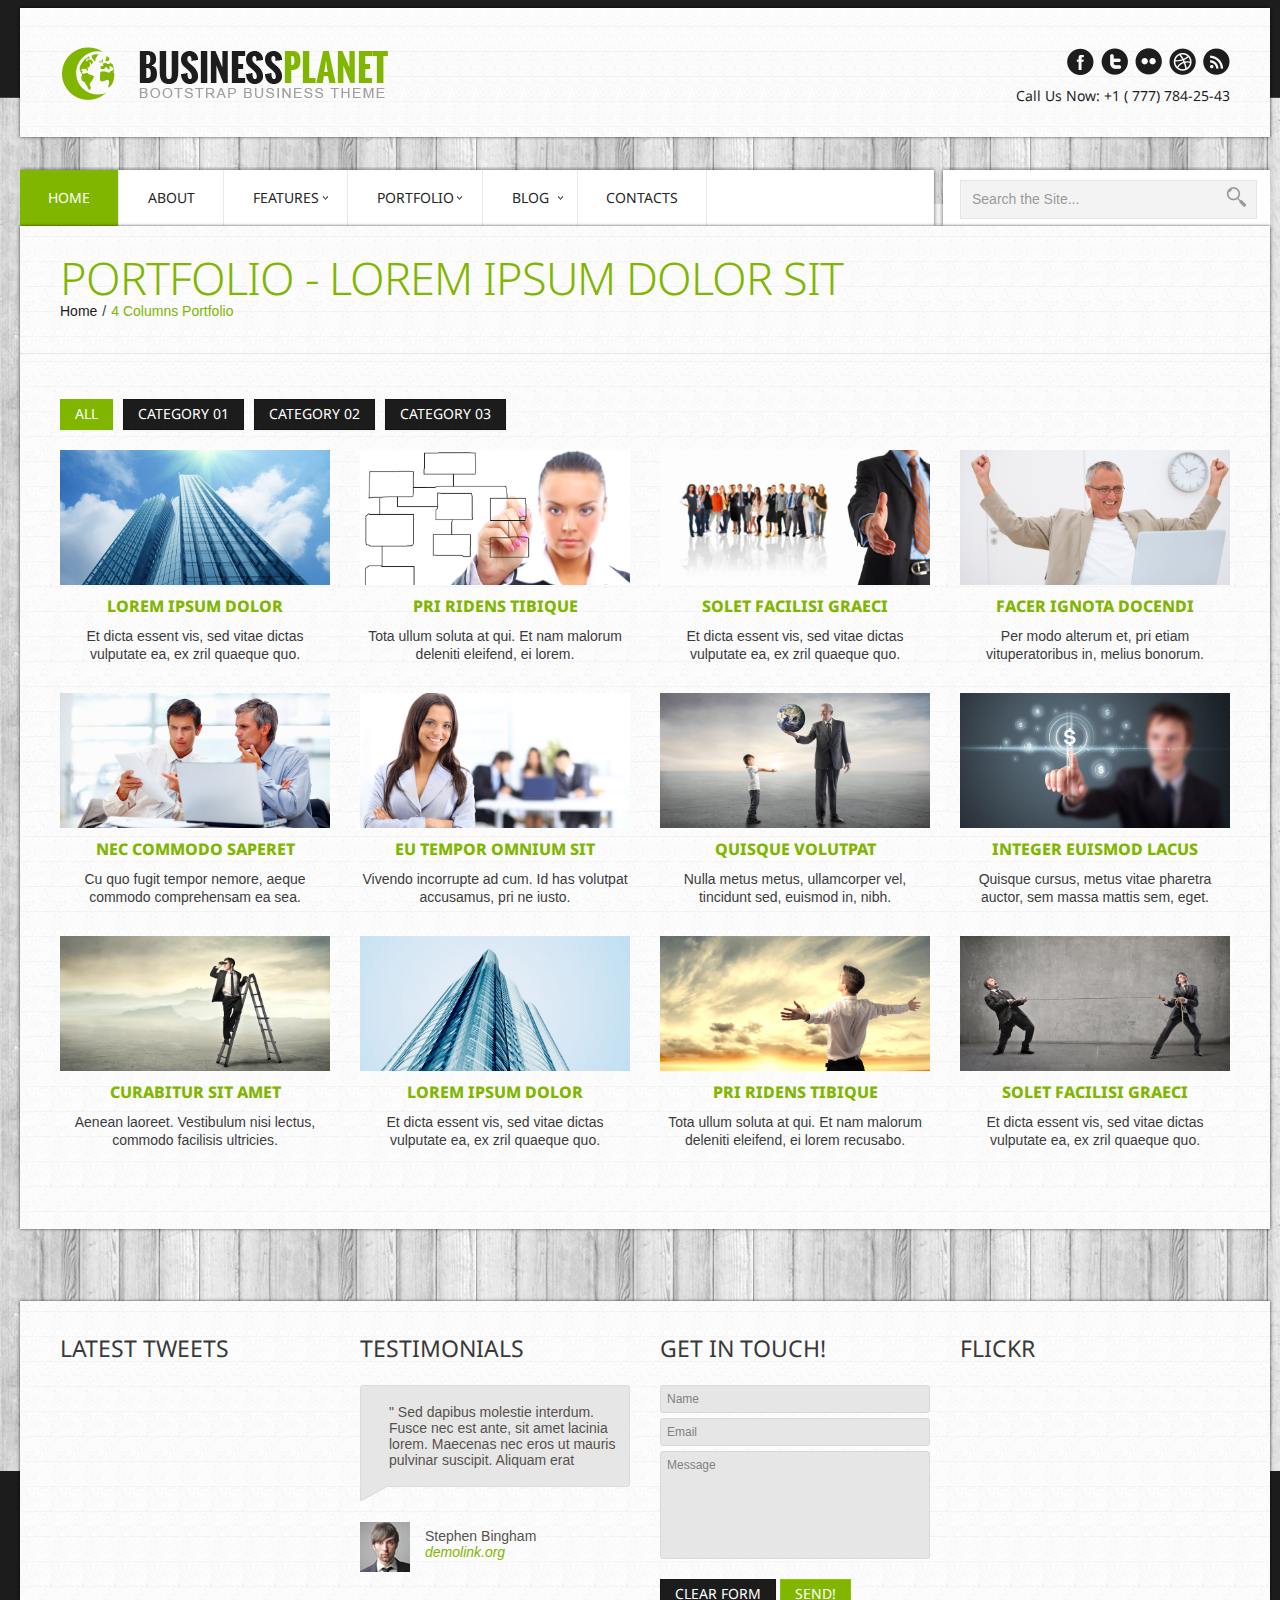
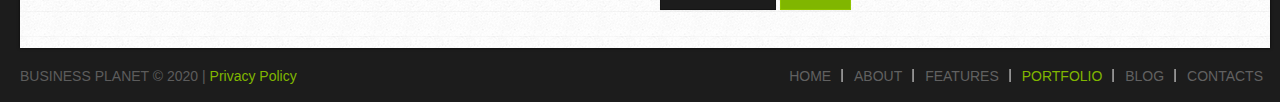
<file: portfolio_4columns.html>
<!DOCTYPE html>
<html lang="en">
<head>
<meta charset="utf-8">
<title>Business Planet | Modern Interiors</title>
<meta name="viewport" content="width=device-width, initial-scale=1.0">
<meta name="description" content="">
<meta name="author" content="">
<link href="css/prettyPhoto.css" rel="stylesheet" type="text/css" />
<link href="css/bootstrap.css" rel="stylesheet">
<link href="css/theme.css" rel="stylesheet">
<link href="css/bootstrap-responsive.css" rel="stylesheet">
<link href="css/docs.css" rel="stylesheet">
<link href="js/google-code-prettify/prettify.css" rel="stylesheet">

<link href='http://fonts.googleapis.com/css?family=Droid+Sans:400,700' rel='stylesheet' type='text/css'>
<link type="text/css" rel="stylesheet" href="css/jquery.mmenu.all.css" />
<!--[if lt IE 9]>
	<script src="http://html5shim.googlecode.com/svn/trunk/html5.js"></script>
<![endif]-->    
</head>
<body>
	<!--header-->
    <div class="header main-header">
    	<div class="header_in">
        	<div class="wrap">
                <div class="container">
                    <div class="page_full">
                        <div class="header_top drop-shadow">
                            <div class="container">
                                <div class="row">
                                    <div class="span5">
                                        <div class="logo"><a href="index.html"><img src="img/logo.png" alt="" /></a></div>
                                        
                                        <div class="clear"></div>     
                                    </div>
                                    <div class="span7">
                                        <div class="follow_us">
                                            <ul>
                                                <li><a href="#" class="facebook">Facebook</a></li>
                                                <li><a href="#" class="twitter">Twitter</a></li>
                                                <li><a href="#" class="vimeo">Vimeo</a></li>
                                                <li><a href="#" class="delicious">Delicious</a></li>
                                                <li><a href="#" class="rss">rss</a></li>
                                            </ul>
                                        </div>
                                        <div class="phone">Call Us Now:  +1 ( 777) 784-25-43</div>
                                        <div class="clear"></div>
                                    </div>
                                </div>
                            </div>
                        </div>
                        <div id="top_menu">
                        	<div class="fright">
                            	<div class="top_search">
                                    <form action="#" method="post">
                                        <input name="name" type="text" value="Search the Site..." onfocus="if (this.value == 'Search the Site...') this.value = '';" onblur="if (this.value == '') this.value = 'Search the Site...';" />
                                        <input type="submit" class="search_btn" value=" " />
                                        <div class="clear"></div>
                                    </form> 
                                </div>
                            </div>
                            <div class="fleft">
                                <!-- menu -->
                                <div class="mobi-nav">
                                    <a class="menu-btn" href="#menu"></a>
                                </div>
                                <!-- menu btn-->
                                <nav id="main_menu">
                                    <div class="menu_wrap" id="menuDefault">
                                        <ul class="nav sf-menu">
                                          <li class="current"><a href="index.html">Home</a></li>
                                          <li><a href="about.html">About</a></li>
                                          <li class="sub-menu"><a href="javascript:{}">Features</a>
                                              <ul>
                                                  <li><a href="scaffolding.html"><span>-</span>Scaffolding</a></li>
                                                  <li><a href="typography.html"><span>-</span>Typography</a></li>
                                                  <li><a href="shortcodes.html"><span>-</span>Shortcodes</a></li>
                                                  <li><a href="tables.html" class="last"><span>-</span>Tables</a></li>                                          
                                              </ul>                                          
                                          </li>
                                          <li class="sub-menu"><a href="javascript:{}">Portfolio</a>
                                               <ul>
                                                  <li><a href="portfolio_2columns.html"><span>-</span>2 Columns</a></li>
                                                  <li><a href="portfolio_3columns.html"><span>-</span>3 Columns</a></li>
                                                  <li><a href="portfolio_4columns.html" class="last"><span>-</span>4 Columns</a></li>                                      
                                              </ul>
                                          </li>                                  
                                          <li class="sub-menu"><a href="javascript:{}">Blog</a>
                                               <ul>
                                                  <li><a href="blog.html"><span>-</span>Blog with right sidebar</a></li>
                                                  <li><a href="blog_post.html" class="last"><span>-</span>Blog post</a></li>                                      
                                              </ul>
                                          </li>
                                          <li><a href="contacts.html">Contacts</a></li>
                                        </ul>
                                        <div class="clear"></div>
                                    </div>
                                    
                                    
                                    <div id="menu">
                                    	<ul>
                                          <li><a href="index.html">Home</a></li>
                                          <li><a href="about.html">About</a></li>
                                          <li><a href="">Features</a>
                                              <ul>
                                                  <li><a href="scaffolding.html">Scaffolding</a></li>
                                                  <li><a href="typography.html">Typography</a></li>
                                                  <li><a href="shortcodes.html">Shortcodes</a></li>
                                                  <li><a href="tables.html" class="last">Tables</a></li>                                          
                                              </ul>                                          
                                          </li>
                                          <li><a href="">Portfolio</a>
                                               <ul>
                                                  <li><a href="portfolio_2columns.html">2 Columns</a></li>
                                                  <li><a href="portfolio_3columns.html">3 Columns</a></li>
                                                  <li><a href="portfolio_4columns.html" class="last">4 Columns</a></li>                                      
                                              </ul>
                                          </li>                                  
                                          <li><a href="">Blog</a>
                                               <ul>
                                                  <li><a href="blog.html">Blog with right sidebar</a></li>
                                                  <li><a href="blog_post.html" class="last">Blog post</a></li>                                      
                                              </ul>
                                          </li>
                                          <li><a href="contacts.html">Contacts</a></li>
                                        </ul>
                                    </div>
                                 </nav>                        
                                <!--//menu --> 
                            </div>
                            <div class="clear"></div>                       
                        </div>
                    </div>
                </div>
        	</div>           
        </div>    
    </div>
    <!--//header-->
        
    <!--page_container-->
    <div class="page_container">
    	<!--MAIN CONTENT AREA-->
        <div class="wrap">
            <div class="container">
                <div class="page_full white_bg drop-shadow">
                    <div class="breadcrumb">
                        <div class="container">
                            <div class="breadcrumb_title">Portfolio - Lorem ipsum dolor sit</div>
                            <a href="index.html">Home</a><span>/</span>4 Columns Portfolio
                        </div>
                    </div>
                    <div class="container">
                        <div class="page_in">
                        	<div class="container inner_content">
                                <div id="options">                                           
                                    <ul id="filters" class="option-set" data-option-key="filter">
                                        <li><a href="#filter" data-option-value="*" class="btn dark_btn selected">All</a></li>
                                        <li><a href="#filter" data-option-value=".category01" class="btn dark_btn">Category 01</a></li>                                            
                                        <li><a href="#filter" data-option-value=".category02" class="btn dark_btn">Category 02</a></li>
                                        <li><a href="#filter" data-option-value=".category03" class="btn dark_btn">Category 03</a></li> 
                                    </ul>                                           
                                    <div class="clear"></div>
                                </div>
                                <div class="row">
                                    <!-- portfolio_block -->
                                    <div class="projects">                                  
                                        <div class="span3 element category01" data-category="category01">
                                            <div class="hover_img">
                                                <img src="img/portfolio/1.jpg" alt="" />
                                                <span class="portfolio_zoom"><a href="img/portfolio/1.jpg" rel="prettyPhoto[portfolio1]"></a></span>
                                                <span class="portfolio_link"><a href="single_portfolio.html">View item</a></span>
                                            </div> 
                                            <div class="item_description">
                                                <h6><a href="single_portfolio.html">Lorem ipsum dolor</a></h6>
                                                <div class="descr">Et dicta essent vis, sed vitae dictas vulputate ea, ex zril quaeque quo.</div>
                                            </div>                                    
                                        </div>
                                        <div class="span3 element category02" data-category="category02">
                                            <div class="hover_img">
                                                <img src="img/portfolio/2.jpg" alt="" />
                                                <span class="portfolio_zoom"><a href="img/portfolio/2.jpg" rel="prettyPhoto[portfolio1]"></a></span>
                                                <span class="portfolio_link"><a href="single_portfolio.html">View item</a></span>
                                            </div>
                                            <div class="item_description">
                                                <h6><a href="single_portfolio.html">Pri ridens tibique</a></h6>
                                                <div class="descr">Tota ullum soluta at qui. Et nam malorum deleniti eleifend, ei lorem.</div>
                                            </div>
                                        </div>
                                       <div class="span3 element category03" data-category="category03">
                                            <div class="hover_img">
                                                <img src="img/portfolio/3.jpg" alt="" />
                                                <span class="portfolio_zoom"><a href="img/portfolio/3.jpg" rel="prettyPhoto[portfolio1]"></a></span>
                                                <span class="portfolio_link"><a href="single_portfolio.html">View item</a></span>
                                            </div>
                                            <div class="item_description">
                                                <h6><a href="single_portfolio.html">Solet facilisi graeci</a></h6>
                                                <div class="descr">Et dicta essent vis, sed vitae dictas vulputate ea, ex zril quaeque quo.</div>
                                            </div>
                                        </div> 
                                        <div class="span3 element category01" data-category="category01">
                                            <div class="hover_img">
                                                <img src="img/portfolio/4.jpg" alt="" />
                                                <span class="portfolio_zoom"><a href="img/portfolio/4.jpg" rel="prettyPhoto[portfolio1]"></a></span>
                                                <span class="portfolio_link"><a href="single_portfolio.html">View item</a></span>
                                            </div> 
                                            <div class="item_description">
                                                <h6><a href="single_portfolio.html">Facer ignota docendi</a></h6>
                                                <div class="descr">Per modo alterum et, pri etiam vituperatoribus in, melius bonorum.</div>
                                            </div>                                    
                                        </div>
                                        <div class="span3 element category02" data-category="category02">
                                            <div class="hover_img">
                                                <img src="img/portfolio/5.jpg" alt="" />
                                                <span class="portfolio_zoom"><a href="img/portfolio/5.jpg" rel="prettyPhoto[portfolio1]"></a></span>
                                                <span class="portfolio_link"><a href="single_portfolio.html">View item</a></span>
                                            </div>
                                            <div class="item_description">
                                                <h6><a href="single_portfolio.html">Nec commodo saperet</a></h6>
                                                <div class="descr">Cu quo fugit tempor nemore, aeque commodo comprehensam ea sea.</div>
                                            </div>
                                        </div>
                                       <div class="span3 element category03" data-category="category03">
                                            <div class="hover_img">
                                                <img src="img/portfolio/6.jpg" alt="" />
                                                <span class="portfolio_zoom"><a href="img/portfolio/6.jpg" rel="prettyPhoto[portfolio1]"></a></span>
                                                <span class="portfolio_link"><a href="single_portfolio.html">View item</a></span>
                                            </div>
                                            <div class="item_description">
                                                <h6><a href="single_portfolio.html">Eu tempor omnium sit</a></h6>
                                                <div class="descr">Vivendo incorrupte ad cum. Id has volutpat accusamus, pri ne iusto.</div>
                                            </div>
                                        </div>
                                        <div class="span3 element category01" data-category="category01">
                                            <div class="hover_img">
                                                <img src="img/portfolio/7.jpg" alt="" />
                                                <span class="portfolio_zoom"><a href="img/portfolio/7.jpg" rel="prettyPhoto[portfolio1]"></a></span>
                                                <span class="portfolio_link"><a href="single_portfolio.html">View item</a></span>
                                            </div> 
                                            <div class="item_description">
                                                <h6><a href="single_portfolio.html">Quisque volutpat</a></h6>
                                                <div class="descr">Nulla metus metus, ullamcorper vel, tincidunt sed, euismod in, nibh.</div>
                                            </div>                                    
                                        </div>
                                        <div class="span3 element category02" data-category="category02">
                                            <div class="hover_img">
                                                <img src="img/portfolio/8.jpg" alt="" />
                                                <span class="portfolio_zoom"><a href="img/portfolio/8.jpg" rel="prettyPhoto[portfolio1]"></a></span>
                                                <span class="portfolio_link"><a href="single_portfolio.html">View item</a></span>
                                            </div>
                                            <div class="item_description">
                                                <h6><a href="single_portfolio.html">Integer euismod lacus</a></h6>
                                                <div class="descr">Quisque cursus, metus vitae pharetra auctor, sem massa mattis sem, eget.</div>
                                            </div>
                                        </div>
                                       <div class="span3 element category03" data-category="category03">
                                            <div class="hover_img">
                                                <img src="img/portfolio/9.jpg" alt="" />
                                                <span class="portfolio_zoom"><a href="img/portfolio/9.jpg" rel="prettyPhoto[portfolio1]"></a></span>
                                                <span class="portfolio_link"><a href="single_portfolio.html">View item</a></span>
                                            </div>
                                            <div class="item_description">
                                                <h6><a href="single_portfolio.html">Curabitur sit amet</a></h6>
                                                <div class="descr">Aenean laoreet. Vestibulum nisi lectus, commodo facilisis ultricies.</div>
                                            </div>
                                        </div>
                                        <div class="span3 element category01" data-category="category01">
                                            <div class="hover_img">
                                                <img src="img/portfolio/10.jpg" alt="" />
                                                <span class="portfolio_zoom"><a href="img/portfolio/10.jpg" rel="prettyPhoto[portfolio1]"></a></span>
                                                <span class="portfolio_link"><a href="single_portfolio.html">View item</a></span>
                                            </div> 
                                            <div class="item_description">
                                                <h6><a href="single_portfolio.html">Lorem ipsum dolor</a></h6>
                                                <div class="descr">Et dicta essent vis, sed vitae dictas vulputate ea, ex zril quaeque quo.</div>
                                            </div>                                    
                                        </div>
                                        <div class="span3 element category02" data-category="category02">
                                            <div class="hover_img">
                                                <img src="img/portfolio/11.jpg" alt="" />
                                                <span class="portfolio_zoom"><a href="img/portfolio/11.jpg" rel="prettyPhoto[portfolio1]"></a></span>
                                                <span class="portfolio_link"><a href="single_portfolio.html">View item</a></span>
                                            </div>
                                            <div class="item_description">
                                                <h6><a href="single_portfolio.html">Pri ridens tibique</a></h6>
                                                <div class="descr">Tota ullum soluta at qui. Et nam malorum deleniti eleifend, ei lorem recusabo.</div>
                                            </div>
                                        </div>
                                       <div class="span3 element category03" data-category="category03">
                                            <div class="hover_img">
                                                <img src="img/portfolio/12.jpg" alt="" />
                                                <span class="portfolio_zoom"><a href="img/portfolio/12.jpg" rel="prettyPhoto[portfolio1]"></a></span>
                                                <span class="portfolio_link"><a href="single_portfolio.html">View item</a></span>
                                            </div>
                                            <div class="item_description">
                                                <h6><a href="single_portfolio.html">Solet facilisi graeci</a></h6>
                                                <div class="descr">Et dicta essent vis, sed vitae dictas vulputate ea, ex zril quaeque quo.</div>
                                            </div>
                                        </div>                         
                                        <div class="clear"></div>
                                    </div>   
                                    <!-- //portfolio_block -->   
                                </div>
                            </div>                        
                        </div>
                    </div>
                </div>
            </div>            
        </div>
    <!--//MAIN CONTENT AREA-->
    	
    </div>
    <!--//page_container-->
    
    <!--footer-->
    <div id="footer">
    	<div class="wrap">
    		<div class="container">
            	<div class="page_full white_bg drop-shadow round_footer">
                	<div class="container">
                    	<div class="row">
                            <div class="span3">
                                <h2 class="title">Latest tweets</h2>
                                <div class="tweet_block"></div>                       
                            </div>
                            <div class="span3">
                            	<h2 class="title">Testimonials</h2>
                                <div class="testimonial">
                                    " Sed dapibus molestie interdum. Fusce nec est ante, sit amet lacinia lorem. Maecenas nec eros ut mauris pulvinar suscipit. Aliquam erat 
                                    <div class="testimonials_arrow"></div>                                        
                                </div>
                                <div class="author">
                                    <img src="img/img11.jpg" alt="" />
                                    <span>Stephen Bingham</span>
                                    <a href="#">demolink.org</a>
                                    <div class="clear"></div>
                                </div>
                            </div> 
                            <div class="span3">
                                 <h2 class="title">Get in touch!</h2>
                                <form action="#" method="post">
                                    <input class="span3" type="text" name="name" id="name" value="Name" onFocus="if (this.value == 'Name') this.value = '';" onBlur="if (this.value == '') this.value = 'Name';" />
                                    <input class="span3" type="text" name="email" id="email" value="Email" onFocus="if (this.value == 'Email') this.value = '';" onBlur="if (this.value == '') this.value = 'Email';" />
                                    <textarea name="message" id="message" class="span3" onFocus="if (this.value == 'Message') this.value = '';" onBlur="if (this.value == '') this.value = 'Message';" >Message</textarea>
                                    <div class="clear"></div>
                                    <input type="reset" class="btn dark_btn" value="Clear form" />
                                    <input type="submit" class="btn send_btn" value="Send!" />
                                    <div class="clear"></div>
                                </form>                    
                            </div>
                            <div class="span3">
                                <h2 class="title">flickr</h2>
                                <div class="flickrs">
                                    <div class="FlickrImages">
                                        <ul></ul>
                                        <div class="clear"></div>
                                    </div>
                                </div> 
                            </div>         	
                        </div>
                    </div>
                </div>
        	</div>            
        </div>        
        
        <div class="footer_bottom">
            <div class="wrap">
            	<div class="container">
                	<div class="page_full">
                    	<div class="fleft">
                            <div class="copyright">business planet &copy; 2020 |  <a href="#" class="">Privacy Policy</a></div>                        
                        </div>
                        <div class="fright">
                            <div class="foot_menu">
                                <ul>
                                    <li><a href="index.html">Home</a></li>
                                    <li><a href="about.html">About</a></li>
                                    <li><a href="scaffolding.html">features</a></li>
                                    <li><a href="portfolio_2columns.html" class="current">Portfolio</a></li>
                                    <li><a href="blog.html">Blog</a></li>
                                    <li><a href="contacts.html">Contacts</a></li>
                                </ul>
                            </div>
                        </div>
                        
                    </div>	
                </div>
            </div>
        </div>
    </div>
    <!--//footer-->  

	<script src="http://ajax.googleapis.com/ajax/libs/jquery/1.8.2/jquery.min.js"></script>
       
    <script type="text/javascript" src="js/jquery.mmenu.min.all.js"></script>
	<script type="text/javascript">
		$(function() {
			$('#menu').mmenu({
				offCanvas: {
				   position  : "left",
				   zposition : "back"
				}
			});
		});
	</script>
    
    <script src="js/google-code-prettify/prettify.js"></script>
    <script type="text/javascript" src="js/jquery.easing.1.3.js"></script>
    <script src="js/bootstrap.js"></script>
    <script src="js/superfish.js"></script>
    <script type="text/javascript" src="js/jquery.prettyPhoto.js"></script>
    <script src="js/jquery.isotope.min.js" type="text/javascript"></script>
	<script type="text/javascript" src="js/sorting.js"></script>
    <script type="text/javascript" src="js/jquery.preloader.js"></script>
    <script type="text/javascript" src="js/jquery.tweet.js"></script>
    <script type="text/javascript" src="js/jquery.ui.totop.js"></script>
    <script type="text/javascript" src="js/myscript.js"></script>
    <script type="text/javascript">
		$(document).ready(function(){	
			//prettyPhoto
			$("a[rel^='prettyPhoto']").prettyPhoto();
			
			//Image hover
			$(".hover_img").live('mouseover',function(){
					var info=$(this).find("img");
					info.stop().animate({opacity:0.7},500);
					$(".preloader").css({'background':'none'});
				}
			);
			$(".hover_img").live('mouseout',function(){
					var info=$(this).find("img");
					info.stop().animate({opacity:1},500);
					$(".preloader").css({'background':'none'});
				}
			);	
			// Preloader
			$(".projects .element").preloader();	
							
		});
	</script>
    <script src="js/application.js"></script>
</body>
</html>
</file>
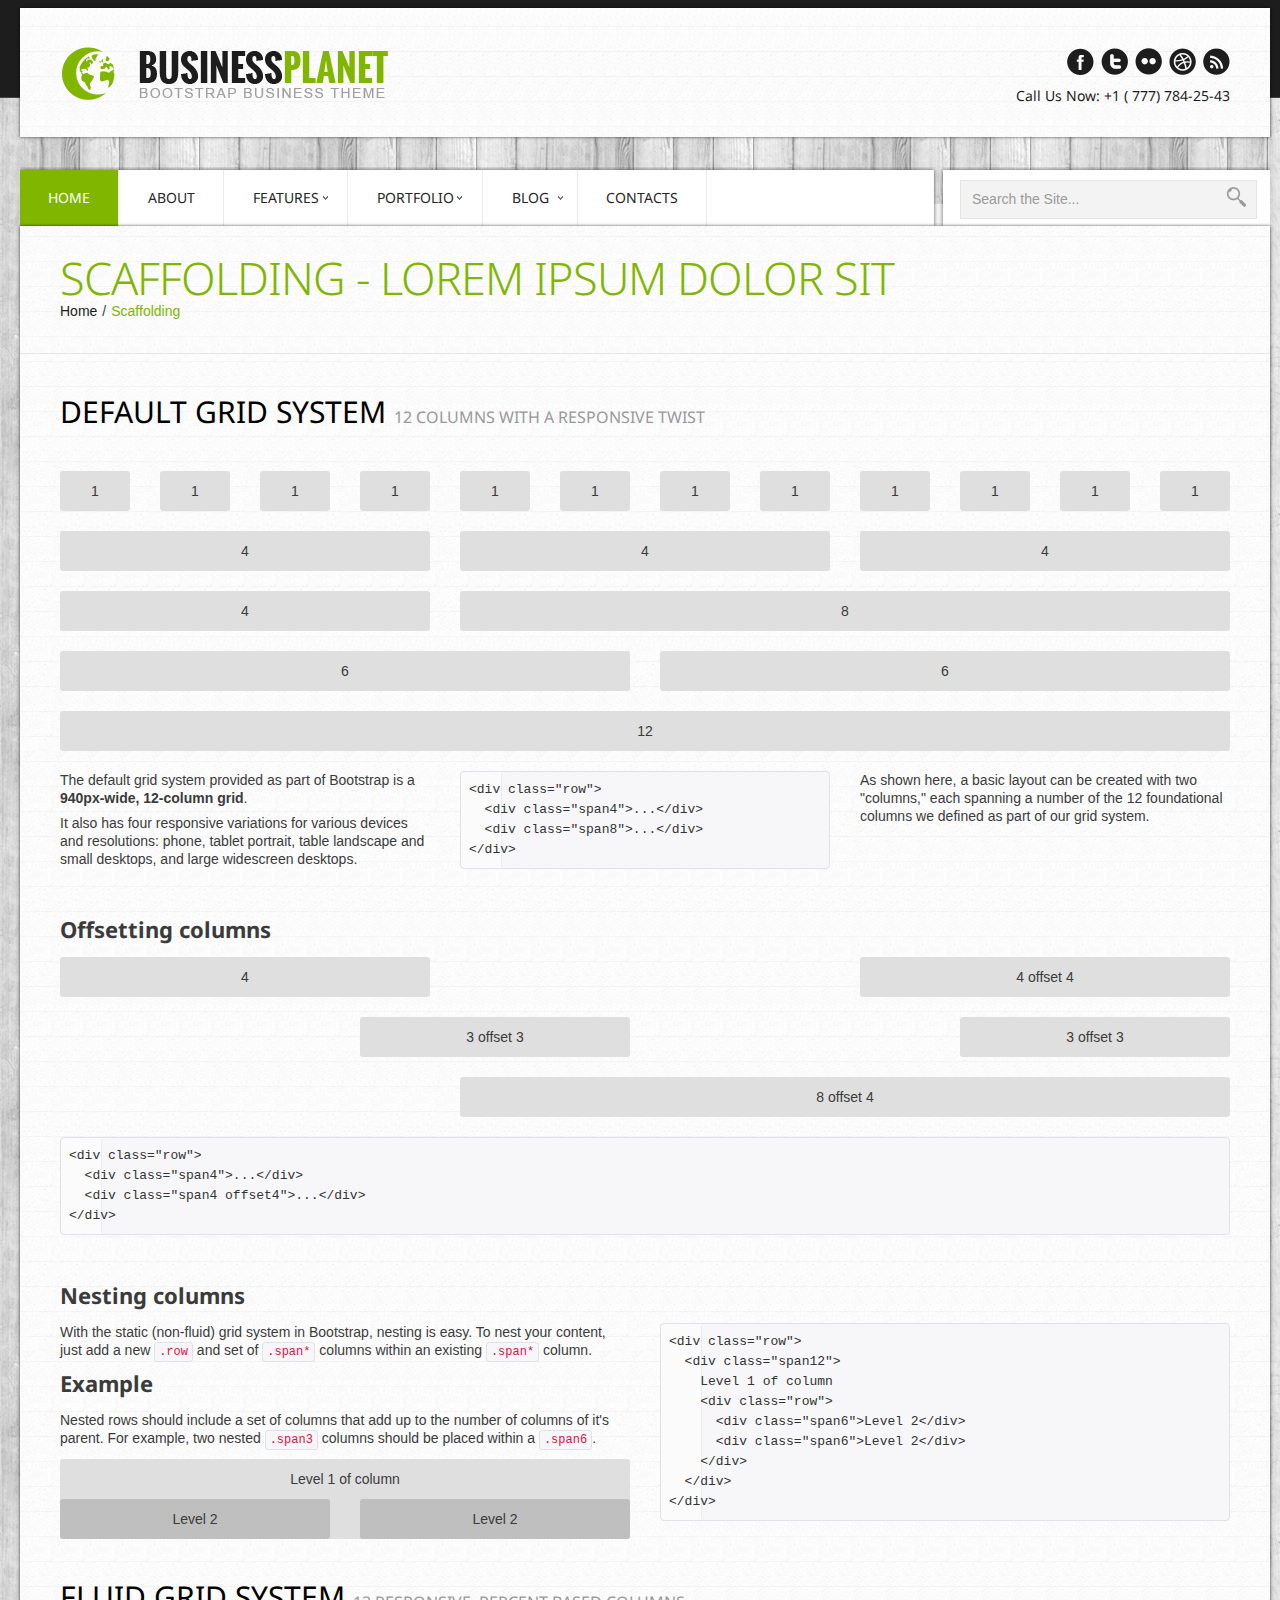
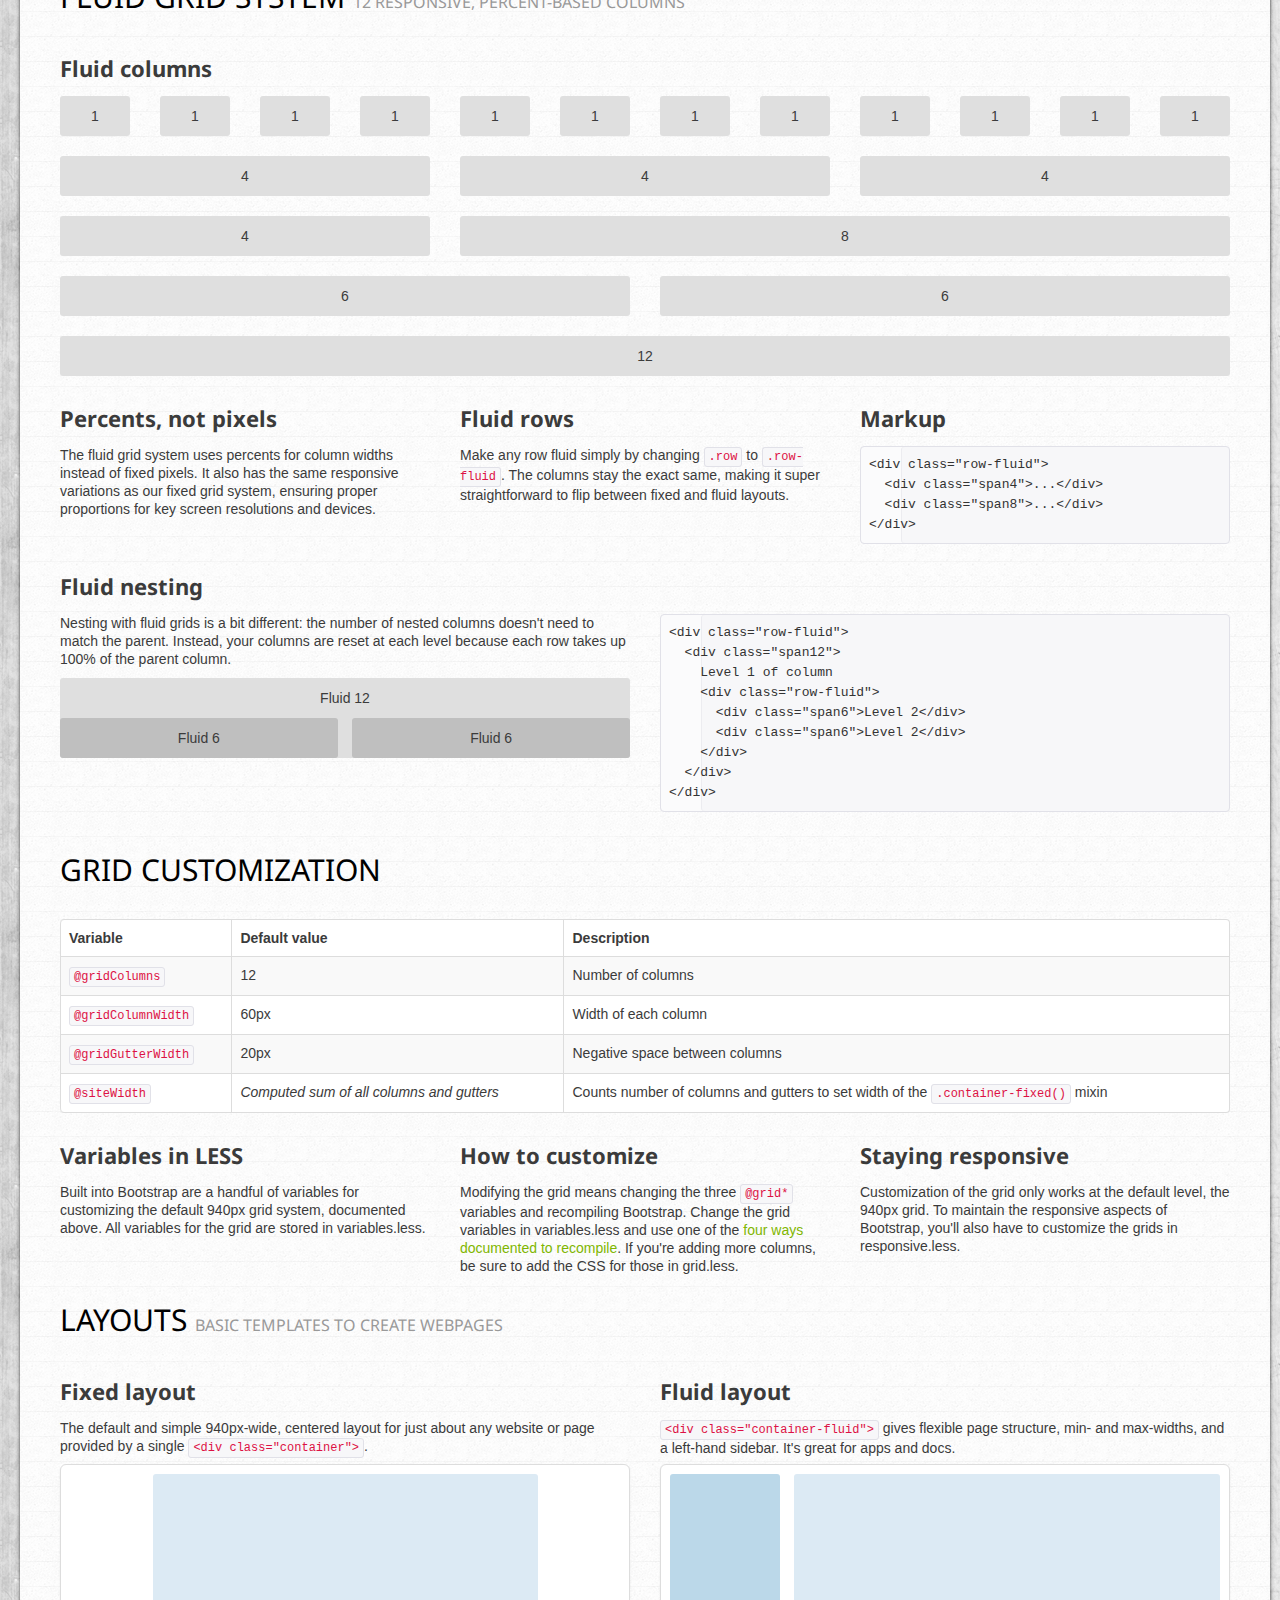
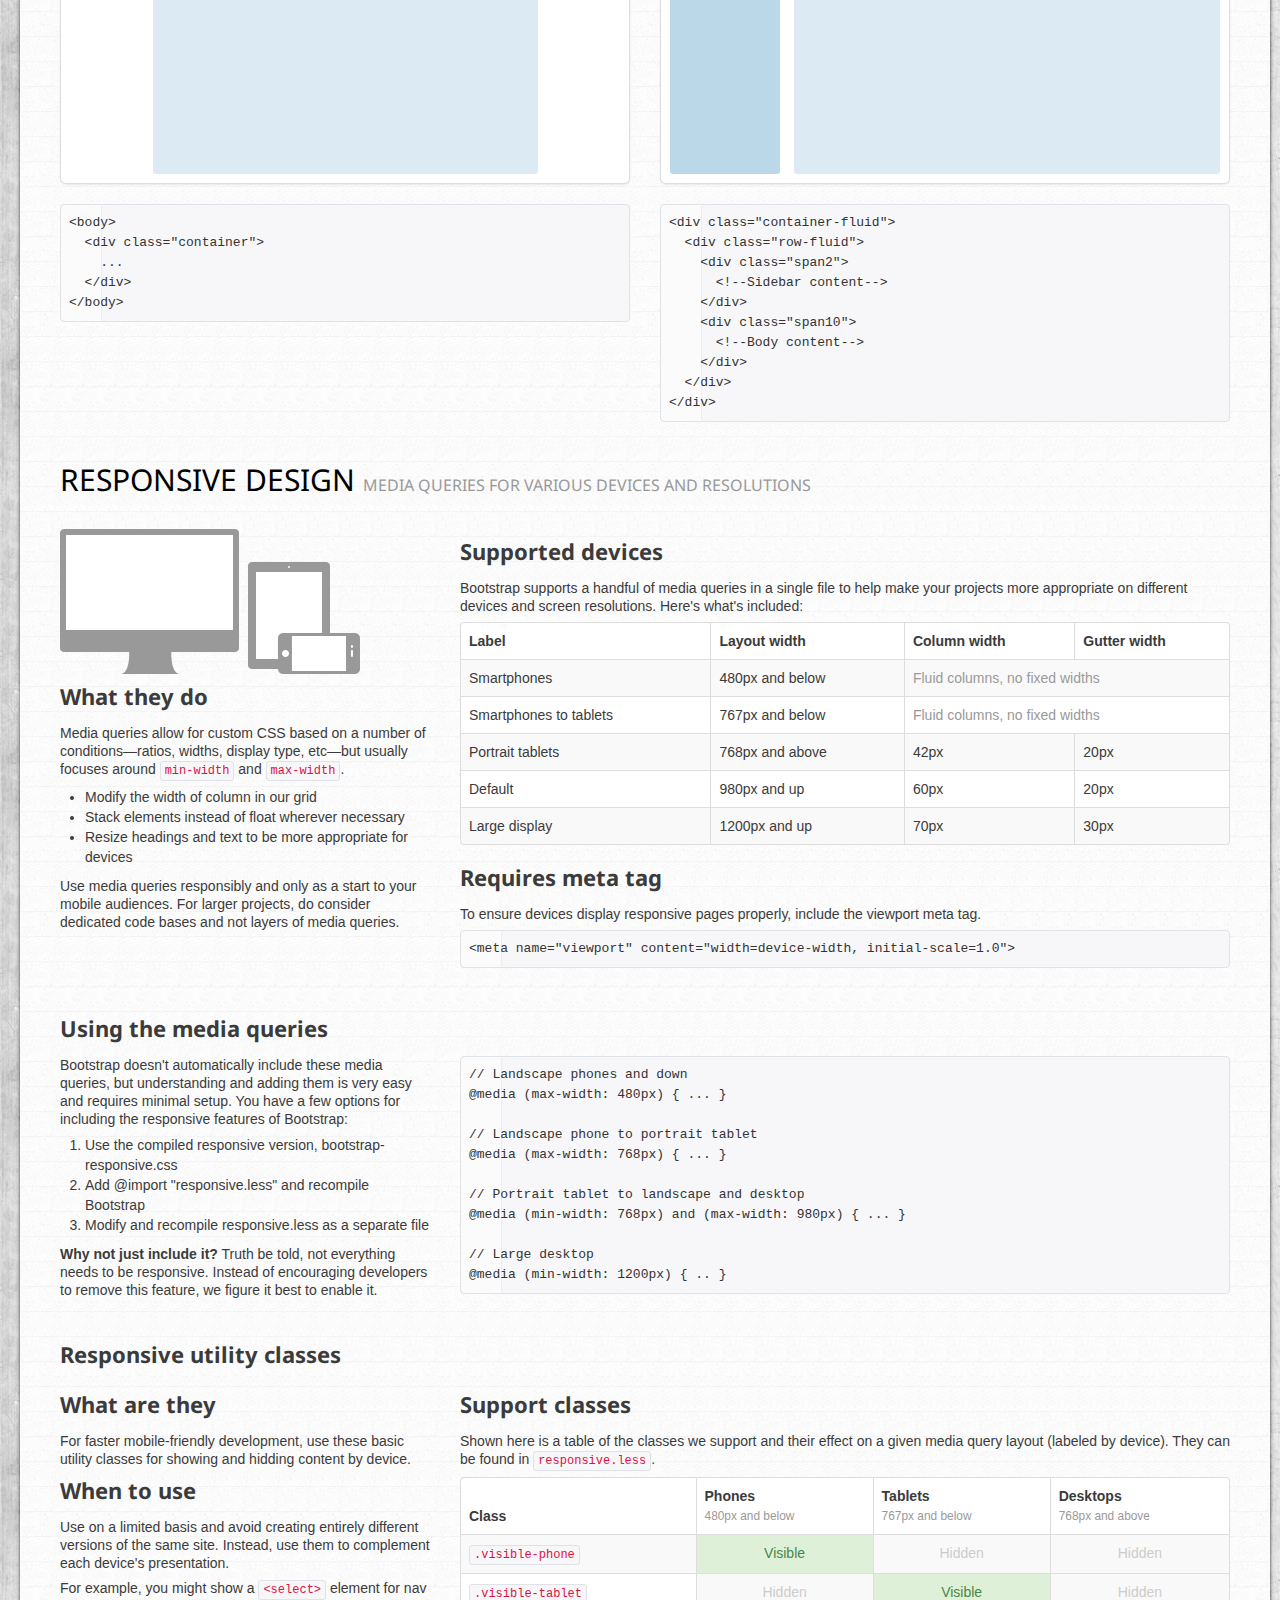
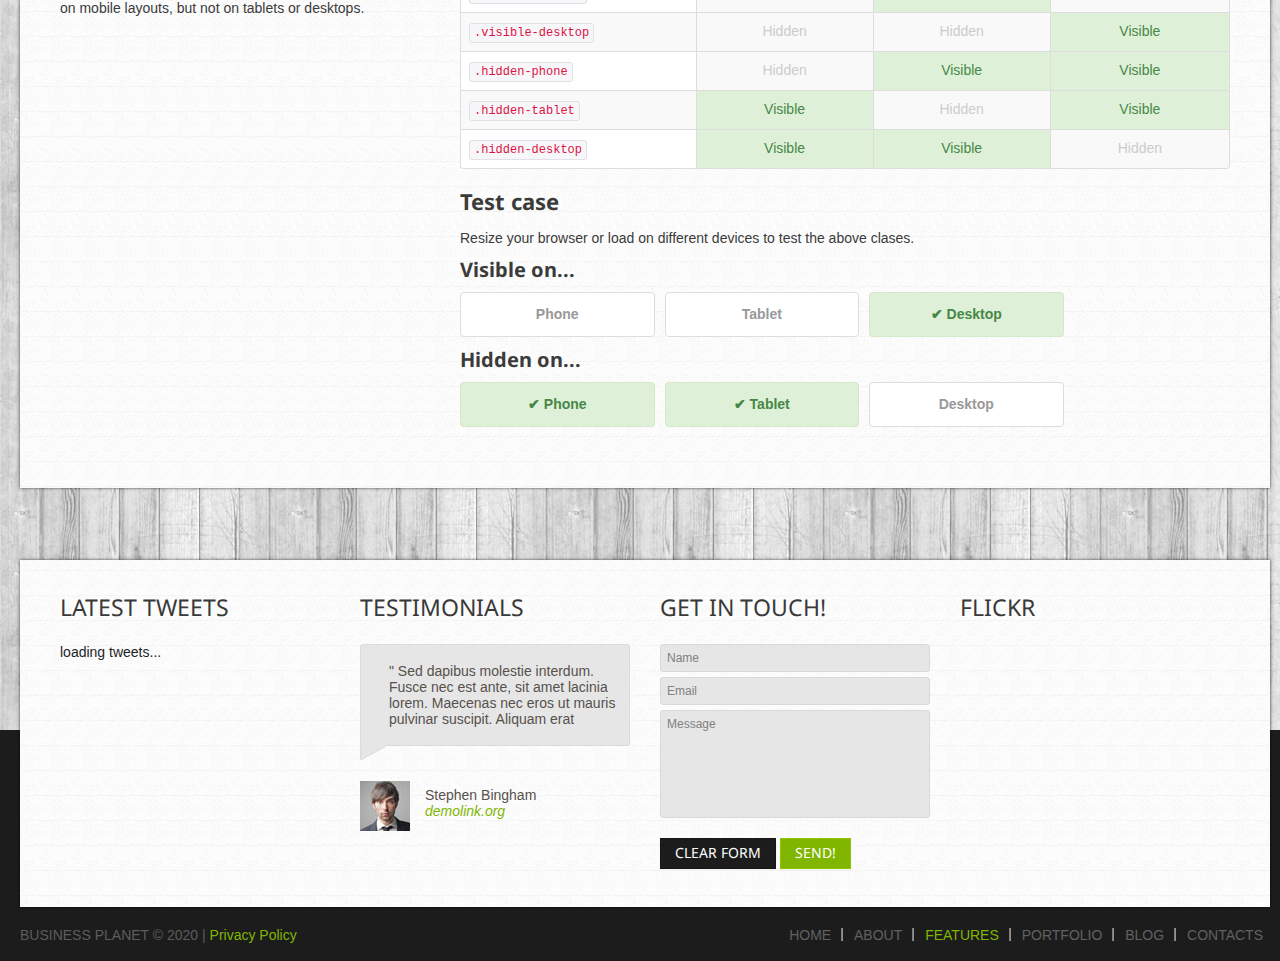
<file: scaffolding.html>
<!DOCTYPE html>
<html lang="en">
<head>
<meta charset="utf-8">
<title>Business Planet | Modern Interiors</title>
<meta name="viewport" content="width=device-width, initial-scale=1.0">
<meta name="description" content="">
<meta name="author" content="">
<link href="css/prettyPhoto.css" rel="stylesheet" type="text/css" />
<link href="css/bootstrap.css" rel="stylesheet">
<link href="css/theme.css" rel="stylesheet">
<link href="css/bootstrap-responsive.css" rel="stylesheet">
<link href="css/docs.css" rel="stylesheet">
<link href="js/google-code-prettify/prettify.css" rel="stylesheet">

<link href='http://fonts.googleapis.com/css?family=Droid+Sans:400,700' rel='stylesheet' type='text/css'>
<link type="text/css" rel="stylesheet" href="css/jquery.mmenu.all.css" />
<!--[if lt IE 9]>
	<script src="http://html5shim.googlecode.com/svn/trunk/html5.js"></script>
<![endif]-->    
</head>
<body>
	<!--header-->
    <div class="header main-header">
    	<div class="header_in">
        	<div class="wrap">
                <div class="container">
                    <div class="page_full">
                        <div class="header_top drop-shadow">
                            <div class="container">
                                <div class="row">
                                    <div class="span5">
                                        <div class="logo"><a href="index.html"><img src="img/logo.png" alt="" /></a></div>
                                        
                                        <div class="clear"></div>     
                                    </div>
                                    <div class="span7">
                                        <div class="follow_us">
                                            <ul>
                                                <li><a href="#" class="facebook">Facebook</a></li>
                                                <li><a href="#" class="twitter">Twitter</a></li>
                                                <li><a href="#" class="vimeo">Vimeo</a></li>
                                                <li><a href="#" class="delicious">Delicious</a></li>
                                                <li><a href="#" class="rss">rss</a></li>
                                            </ul>
                                        </div>
                                        <div class="phone">Call Us Now:  +1 ( 777) 784-25-43</div>
                                        <div class="clear"></div>
                                    </div>
                                </div>
                            </div>
                        </div>
                        <div id="top_menu">
                        	<div class="fright">
                            	<div class="top_search">
                                    <form action="#" method="post">
                                        <input name="name" type="text" value="Search the Site..." onfocus="if (this.value == 'Search the Site...') this.value = '';" onblur="if (this.value == '') this.value = 'Search the Site...';" />
                                        <input type="submit" class="search_btn" value=" " />
                                        <div class="clear"></div>
                                    </form> 
                                </div>
                            </div>
                            <div class="fleft">
                                <!-- menu -->
                                <div class="mobi-nav">
                                    <a class="menu-btn" href="#menu"></a>
                                </div>
                                <!-- menu btn-->
                                <nav id="main_menu">
                                    <div class="menu_wrap" id="menuDefault">
                                        <ul class="nav sf-menu">
                                          <li class="current"><a href="index.html">Home</a></li>
                                          <li><a href="about.html">About</a></li>
                                          <li class="sub-menu"><a href="javascript:{}">Features</a>
                                              <ul>
                                                  <li><a href="scaffolding.html"><span>-</span>Scaffolding</a></li>
                                                  <li><a href="typography.html"><span>-</span>Typography</a></li>
                                                  <li><a href="shortcodes.html"><span>-</span>Shortcodes</a></li>
                                                  <li><a href="tables.html" class="last"><span>-</span>Tables</a></li>                                          
                                              </ul>                                          
                                          </li>
                                          <li class="sub-menu"><a href="javascript:{}">Portfolio</a>
                                               <ul>
                                                  <li><a href="portfolio_2columns.html"><span>-</span>2 Columns</a></li>
                                                  <li><a href="portfolio_3columns.html"><span>-</span>3 Columns</a></li>
                                                  <li><a href="portfolio_4columns.html" class="last"><span>-</span>4 Columns</a></li>                                      
                                              </ul>
                                          </li>                                  
                                          <li class="sub-menu"><a href="javascript:{}">Blog</a>
                                               <ul>
                                                  <li><a href="blog.html"><span>-</span>Blog with right sidebar</a></li>
                                                  <li><a href="blog_post.html" class="last"><span>-</span>Blog post</a></li>                                      
                                              </ul>
                                          </li>
                                          <li><a href="contacts.html">Contacts</a></li>
                                        </ul>
                                        <div class="clear"></div>
                                    </div>
                                    
                                    
                                    <div id="menu">
                                    	<ul>
                                          <li><a href="index.html">Home</a></li>
                                          <li><a href="about.html">About</a></li>
                                          <li><a href="">Features</a>
                                              <ul>
                                                  <li><a href="scaffolding.html">Scaffolding</a></li>
                                                  <li><a href="typography.html">Typography</a></li>
                                                  <li><a href="shortcodes.html">Shortcodes</a></li>
                                                  <li><a href="tables.html" class="last">Tables</a></li>                                          
                                              </ul>                                          
                                          </li>
                                          <li><a href="">Portfolio</a>
                                               <ul>
                                                  <li><a href="portfolio_2columns.html">2 Columns</a></li>
                                                  <li><a href="portfolio_3columns.html">3 Columns</a></li>
                                                  <li><a href="portfolio_4columns.html" class="last">4 Columns</a></li>                                      
                                              </ul>
                                          </li>                                  
                                          <li><a href="">Blog</a>
                                               <ul>
                                                  <li><a href="blog.html">Blog with right sidebar</a></li>
                                                  <li><a href="blog_post.html" class="last">Blog post</a></li>                                      
                                              </ul>
                                          </li>
                                          <li><a href="contacts.html">Contacts</a></li>
                                        </ul>
                                    </div>
                                 </nav>                        
                                <!--//menu --> 
                            </div>
                            <div class="clear"></div>                       
                        </div>
                    </div>
                </div>
        	</div>           
        </div>    
    </div>
    <!--//header-->
        
    <!--page_container-->
    <div class="page_container">
    	<!--MAIN CONTENT AREA-->
        <div class="wrap">
        	<div class="container">
                <div class="page_full white_bg drop-shadow">
                    <div class="breadcrumb">
                        <div class="container">
                            <div class="breadcrumb_title">Scaffolding - Lorem ipsum dolor sit</div>
                            <a href="index.html">Home</a><span>/</span>Scaffolding
                        </div>
                    </div>
                    <div class="container">
                        <div class="page_in">
                        	<div class="container inner_content">
                                <!-- Grid system
                                ================================================== -->
                                <section id="gridSystem">
                                  <div class="page-header">
                                    <h2 class="title"><span>Default grid system <small>12 columns with a responsive twist</small></span></h2>
                                  </div>
                                
                                  <div class="row show-grid">
                                    <div class="span1">1</div>
                                    <div class="span1">1</div>
                                    <div class="span1">1</div>
                                    <div class="span1">1</div>
                                    <div class="span1">1</div>
                                    <div class="span1">1</div>
                                    <div class="span1">1</div>
                                    <div class="span1">1</div>
                                    <div class="span1">1</div>
                                    <div class="span1">1</div>
                                    <div class="span1">1</div>
                                    <div class="span1">1</div>
                                  </div>
                                  <div class="row show-grid">
                                    <div class="span4">4</div>
                                    <div class="span4">4</div>
                                    <div class="span4">4</div>
                                  </div>
                                  <div class="row show-grid">
                                    <div class="span4">4</div>
                                    <div class="span8">8</div>
                                  </div>
                                  <div class="row show-grid">
                                    <div class="span6">6</div>
                                    <div class="span6">6</div>
                                  </div>
                                  <div class="row show-grid">
                                    <div class="span12">12</div>
                                  </div>
                                  <div class="row">
                                    <div class="span4">
                                      <p>The default grid system provided as part of Bootstrap is a <strong>940px-wide, 12-column grid</strong>.</p>
                                      <p>It also has four responsive variations for various devices and resolutions: phone, tablet portrait, table landscape and small desktops, and large widescreen desktops.</p>
                                    </div><!-- /.span -->
                                    <div class="span4">
                                    <pre class="prettyprint linenums">
&lt;div class="row"&gt;
  &lt;div class="span4"&gt;...&lt;/div&gt;
  &lt;div class="span8"&gt;...&lt;/div&gt;
&lt;/div&gt;</pre>
                                    </div><!-- /.span -->
                                    <div class="span4">
                                      <p>As shown here, a basic layout can be created with two "columns," each spanning a number of the 12 foundational columns we defined as part of our grid system.</p>
                                    </div><!-- /.span -->
                                  </div><!-- /.row -->
                                
                                  <br>
                                
                                  <h3>Offsetting columns</h3>
                                  <div class="row show-grid">
                                    <div class="span4">4</div>
                                    <div class="span4 offset4">4 offset 4</div>
                                  </div><!-- /row -->
                                  <div class="row show-grid">
                                    <div class="span3 offset3">3 offset 3</div>
                                    <div class="span3 offset3">3 offset 3</div>
                                  </div><!-- /row -->
                                  <div class="row show-grid">
                                    <div class="span8 offset4">8 offset 4</div>
                                  </div><!-- /row -->
                                <pre class="prettyprint linenums">
&lt;div class="row"&gt;
  &lt;div class="span4"&gt;...&lt;/div&gt;
  &lt;div class="span4 offset4"&gt;...&lt;/div&gt;
&lt;/div&gt;</pre>            
                                  <br>
                                
                                  <h3>Nesting columns</h3>
                                  <div class="row">
                                    <div class="span6">
                                      <p>With the static (non-fluid) grid system in Bootstrap, nesting is easy. To nest your content, just add a new <code>.row</code> and set of <code>.span*</code> columns within an existing <code>.span*</code> column.</p>
                                      <h3>Example</h3>
                                      <p>Nested rows should include a set of columns that add up to the number of columns of it's parent. For example, two nested <code>.span3</code> columns should be placed within a <code>.span6</code>.</p>
                                      <div class="row show-grid">
                                        <div class="span6">
                                          Level 1 of column
                                          <div class="row show-grid">
                                            <div class="span3">
                                              Level 2
                                            </div>
                                            <div class="span3">
                                              Level 2
                                            </div>
                                          </div>
                                        </div>
                                      </div>
                                    </div><!-- /.span -->
                                    <div class="span6">
                                <pre class="prettyprint linenums">
&lt;div class="row"&gt;
  &lt;div class="span12"&gt;
    Level 1 of column
    &lt;div class="row"&gt;
      &lt;div class="span6"&gt;Level 2&lt;/div&gt;
      &lt;div class="span6"&gt;Level 2&lt;/div&gt;
    &lt;/div&gt;
  &lt;/div&gt;
&lt;/div&gt;</pre>
                                    </div><!-- /.span -->
                                  </div><!-- /.row -->
                                </section>
                        
                        
                        
                                <!-- Fluid grid system
                                ================================================== -->
                                <section id="fluidGridSystem">
                                  <div class="page-header">
                                    <h2 class="title"><span>Fluid grid system <small>12 responsive, percent-based columns</small></span></h2>
                                  </div>
                                
                                  <h3>Fluid columns</h3>
                                  <div class="row-fluid show-grid">
                                    <div class="span1">1</div>
                                    <div class="span1">1</div>
                                    <div class="span1">1</div>
                                    <div class="span1">1</div>
                                    <div class="span1">1</div>
                                    <div class="span1">1</div>
                                    <div class="span1">1</div>
                                    <div class="span1">1</div>
                                    <div class="span1">1</div>
                                    <div class="span1">1</div>
                                    <div class="span1">1</div>
                                    <div class="span1">1</div>
                                  </div>
                                  <div class="row-fluid show-grid">
                                    <div class="span4">4</div>
                                    <div class="span4">4</div>
                                    <div class="span4">4</div>
                                  </div>
                                  <div class="row-fluid show-grid">
                                    <div class="span4">4</div>
                                    <div class="span8">8</div>
                                  </div>
                                  <div class="row-fluid show-grid">
                                    <div class="span6">6</div>
                                    <div class="span6">6</div>
                                  </div>
                                  <div class="row-fluid show-grid">
                                    <div class="span12">12</div>
                                  </div>
                                
                                  <div class="row">
                                    <div class="span4">
                                      <h3>Percents, not pixels</h3>
                                      <p>The fluid grid system uses percents for column widths instead of fixed pixels. It also has the same responsive variations as our fixed grid system, ensuring proper proportions for key screen resolutions and devices.</p>
                                    </div><!-- /.span -->
                                    <div class="span4">
                                      <h3>Fluid rows</h3>
                                      <p>Make any row fluid simply by changing <code>.row</code> to <code>.row-fluid</code>. The columns stay the exact same, making it super straightforward to flip between fixed and fluid layouts.</p>
                                    </div><!-- /.span -->
                                    <div class="span4">
                                      <h3>Markup</h3>
                                <pre class="prettyprint linenums">
&lt;div class="row-fluid"&gt;
  &lt;div class="span4"&gt;...&lt;/div&gt;
  &lt;div class="span8"&gt;...&lt;/div&gt;
&lt;/div&gt;</pre>
                                    </div><!-- /.span -->
                                  </div><!-- /.row -->
                                
                                  <h3>Fluid nesting</h3>
                                  <div class="row">
                                    <div class="span6">
                                      <p>Nesting with fluid grids is a bit different: the number of nested columns doesn't need to match the parent. Instead, your columns are reset at each level because each row takes up 100% of the parent column.</p>
                                      <div class="row-fluid show-grid">
                                        <div class="span12">
                                          Fluid 12
                                          <div class="row-fluid show-grid">
                                            <div class="span6">
                                              Fluid 6
                                            </div>
                                            <div class="span6">
                                              Fluid 6
                                            </div>
                                          </div>
                                        </div>
                                      </div>
                                    </div><!-- /.span -->
                                    <div class="span6">
                                <pre class="prettyprint linenums">
&lt;div class="row-fluid"&gt;
  &lt;div class="span12"&gt;
    Level 1 of column
    &lt;div class="row-fluid"&gt;
      &lt;div class="span6"&gt;Level 2&lt;/div&gt;
      &lt;div class="span6"&gt;Level 2&lt;/div&gt;
    &lt;/div&gt;
  &lt;/div&gt;
&lt;/div&gt;</pre>
                                    </div><!-- /.span -->
                                  </div><!-- /.row -->
                                
                                </section>
                        
                        
                        
                                <!-- Customizaton
                                ================================================== -->
                                <section id="gridCustomization">
                                  <div class="page-header">
                                    <h2 class="title"><span>Grid customization</span></h2>
                                  </div>
                                  <table class="table table-bordered table-striped">
                                    <thead>
                                      <tr>
                                        <th>Variable</th>
                                        <th>Default value</th>
                                        <th>Description</th>
                                      </tr>
                                    </thead>
                                    <tbody>
                                      <tr>
                                        <td><code>@gridColumns</code></td>
                                        <td>12</td>
                                        <td>Number of columns</td>
                                      </tr>
                                      <tr>
                                        <td><code>@gridColumnWidth</code></td>
                                        <td>60px</td>
                                        <td>Width of each column</td>
                                      </tr>
                                      <tr>
                                        <td><code>@gridGutterWidth</code></td>
                                        <td>20px</td>
                                        <td>Negative space between columns</td>
                                      </tr>
                                      <tr>
                                        <td><code>@siteWidth</code></td>
                                        <td><em>Computed sum of all columns and gutters</em></td>
                                        <td>Counts number of columns and gutters to set width of the <code>.container-fixed()</code> mixin</td>
                                      </tr>
                                    </tbody>
                                  </table>
                                  <div class="row">
                                    <div class="span4">
                                      <h3>Variables in LESS</h3>
                                      <p>Built into Bootstrap are a handful of variables for customizing the default 940px grid system, documented above. All variables for the grid are stored in variables.less.</p>
                                    </div><!-- /.span -->
                                    <div class="span4">
                                      <h3>How to customize</h3>
                                      <p>Modifying the grid means changing the three <code>@grid*</code> variables and recompiling Bootstrap. Change the grid variables in variables.less and use one of the <a href="less.html#compiling">four ways documented to recompile</a>. If you're adding more columns, be sure to add the CSS for those in grid.less.</p>
                                    </div><!-- /.span -->
                                    <div class="span4">
                                      <h3>Staying responsive</h3>
                                      <p>Customization of the grid only works at the default level, the 940px grid. To maintain the responsive aspects of Bootstrap, you'll also have to customize the grids in responsive.less.</p>
                                    </div><!-- /.span -->
                                  </div><!-- /.row -->
                                
                                </section>
                        
                        
                        
                                <!-- Layouts (Default and fluid)
                                ================================================== -->
                                <section id="layouts">
                                  <div class="page-header">
                                    <h2 class="title"><span>Layouts <small>Basic templates to create webpages</small></span></h2>
                                  </div>
                                
                                  <div class="row">
                                    <div class="span6">
                                      <h3>Fixed layout</h3>
                                      <p>The default and simple 940px-wide, centered layout for just about any website or page provided by a single <code>&lt;div class="container"&gt;</code>.</p>
                                      <div class="mini-layout">
                                        <div class="mini-layout-body"></div>
                                      </div>
                                        <pre class="prettyprint linenums">
&lt;body&gt;
  &lt;div class="container"&gt;
    ...
  &lt;/div&gt;
&lt;/body&gt;</pre>
                                    </div><!-- /.span -->
                                    <div class="span6">
                                      <h3>Fluid layout</h3>
                                      <p><code>&lt;div class="container-fluid"&gt;</code> gives flexible page structure, min- and max-widths, and a left-hand sidebar. It's great for apps and docs.</p>
                                      <div class="mini-layout fluid">
                                        <div class="mini-layout-sidebar"></div>
                                        <div class="mini-layout-body"></div>
                                      </div>
                                        <pre class="prettyprint linenums">
&lt;div class="container-fluid"&gt;
  &lt;div class="row-fluid"&gt;
    &lt;div class="span2"&gt;
      &lt;!--Sidebar content--&gt;
    &lt;/div&gt;
    &lt;div class="span10"&gt;
      &lt;!--Body content--&gt;
    &lt;/div&gt;
  &lt;/div&gt;
&lt;/div&gt;</pre>
                                    </div><!-- /.span -->
                                  </div><!-- /.row -->
                                </section>
                        
                        
                        
                        
                                <!-- Responsive design
                                ================================================== -->
                                <section id="responsive">
                                  <div class="page-header">
                                    <h2 class="title"><span>Responsive design <small>Media queries for various devices and resolutions</small></span></h2>
                                  </div>
                                  <!-- Supported devices -->
                                  <div class="row">
                                    <div class="span4">
                                      <p><img src="img/assets/responsive-illustrations.png" alt="Responsive devices"></p>
                                      <h3>What they do</h3>
                                      <p>Media queries allow for custom CSS based on a number of conditions&mdash;ratios, widths, display type, etc&mdash;but usually focuses around <code>min-width</code> and <code>max-width</code>.</p>
                                      <ul>
                                        <li>Modify the width of column in our grid</li>
                                        <li>Stack elements instead of float wherever necessary</li>
                                        <li>Resize headings and text to be more appropriate for devices</li>
                                      </ul>
                                      <p>Use media queries responsibly and only as a start to your mobile audiences. For larger projects, do consider dedicated code bases and not layers of media queries.</p>
                                    </div><!-- /.span -->
                                    <div class="span8">
                                      <h3>Supported devices</h3>
                                      <p>Bootstrap supports a handful of media queries in a single file to help make your projects more appropriate on different devices and screen resolutions. Here's what's included:</p>
                                      <table class="table table-bordered table-striped">
                                        <thead>
                                          <tr>
                                            <th>Label</th>
                                            <th>Layout width</th>
                                            <th>Column width</th>
                                            <th>Gutter width</th>
                                          </tr>
                                        </thead>
                                        <tbody>
                                          <tr>
                                            <td>Smartphones</td>
                                            <td>480px and below</td>
                                            <td class="muted" colspan="2">Fluid columns, no fixed widths</td>
                                          </tr>
                                          <tr>
                                            <td>Smartphones to tablets</td>
                                            <td>767px and below</td>
                                            <td class="muted" colspan="2">Fluid columns, no fixed widths</td>
                                          </tr>
                                          <tr>
                                            <td>Portrait tablets</td>
                                            <td>768px and above</td>
                                            <td>42px</td>
                                            <td>20px</td>
                                          </tr>
                                          <tr>
                                            <td>Default</td>
                                            <td>980px and up</td>
                                            <td>60px</td>
                                            <td>20px</td>
                                          </tr>
                                          <tr>
                                            <td>Large display</td>
                                            <td>1200px and up</td>
                                            <td>70px</td>
                                            <td>30px</td>
                                          </tr>
                                        </tbody>
                                      </table>
                                
                                      <h3>Requires meta tag</h3>
                                      <p>To ensure devices display responsive pages properly, include the viewport meta tag.</p>
                                      <pre class="prettyprint linenums">&lt;meta name="viewport" content="width=device-width, initial-scale=1.0"&gt;</pre>
                                    </div><!-- /.span -->
                                  </div><!-- /.row -->
                                
                                  <br>
                                
                                  <!-- Media query code -->
                                  <h3>Using the media queries</h3>
                                  <div class="row">
                                    <div class="span4">
                                      <p>Bootstrap doesn't automatically include these media queries, but understanding and adding them is very easy and requires minimal setup. You have a few options for including the responsive features of Bootstrap:</p>
                                      <ol>
                                        <li>Use the compiled responsive version, bootstrap-responsive.css</li>
                                        <li>Add @import "responsive.less" and recompile Bootstrap</li>
                                        <li>Modify and recompile responsive.less as a separate file</li>
                                      </ol>
                                      <p><strong>Why not just include it?</strong> Truth be told, not everything needs to be responsive. Instead of encouraging developers to remove this feature, we figure it best to enable it.</p>
                                    </div><!-- /.span -->
                                    <div class="span8">
                                        <pre class="prettyprint linenums">
// Landscape phones and down
@media (max-width: 480px) { ... }

// Landscape phone to portrait tablet
@media (max-width: 768px) { ... }

// Portrait tablet to landscape and desktop
@media (min-width: 768px) and (max-width: 980px) { ... }

// Large desktop
@media (min-width: 1200px) { .. }</pre>
                                    </div><!-- /.span -->
                                  </div><!-- /.row -->
                                  <br>
                                
                                  <!-- Responsive utility classes -->
                                  <h3>Responsive utility classes</h3>
                                  <div class="row">
                                    <div class="span4">
                                      <h3>What are they</h3>
                                      <p>For faster mobile-friendly development, use these basic utility classes for showing and hidding content by device.</p>
                                      <h3>When to use</h3>
                                      <p>Use on a limited basis and avoid creating entirely different versions of the same site. Instead, use them to complement each device's presentation.</p>
                                      <p>For example, you might show a <code>&lt;select&gt;</code> element for nav on mobile layouts, but not on tablets or desktops.</p>
                                    </div><!-- /.span -->
                                    <div class="span8">
                                      <h3>Support classes</h3>
                                      <p>Shown here is a table of the classes we support and their effect on a given media query layout (labeled by device). They can be found in <code>responsive.less</code>.</p>
                                      <table class="table table-bordered table-striped responsive-utilities">
                                        <thead>
                                          <tr>
                                            <th>Class</th>
                                            <th>Phones <small>480px and below</small></th>
                                            <th>Tablets <small>767px and below</small></th>
                                            <th>Desktops <small>768px and above</small></th>
                                          </tr>
                                        </thead>
                                        <tbody>
                                          <tr>
                                            <th><code>.visible-phone</code></th>
                                            <td class="is-visible">Visible</td>
                                            <td class="is-hidden">Hidden</td>
                                            <td class="is-hidden">Hidden</td>
                                          </tr>
                                          <tr>
                                            <th><code>.visible-tablet</code></th>
                                            <td class="is-hidden">Hidden</td>
                                            <td class="is-visible">Visible</td>
                                            <td class="is-hidden">Hidden</td>
                                          </tr>
                                          <tr>
                                            <th><code>.visible-desktop</code></th>
                                            <td class="is-hidden">Hidden</td>
                                            <td class="is-hidden">Hidden</td>
                                            <td class="is-visible">Visible</td>
                                          </tr>
                                          <tr>
                                            <th><code>.hidden-phone</code></th>
                                            <td class="is-hidden">Hidden</td>
                                            <td class="is-visible">Visible</td>
                                            <td class="is-visible">Visible</td>
                                          </tr>
                                          <tr>
                                            <th><code>.hidden-tablet</code></th>
                                            <td class="is-visible">Visible</td>
                                            <td class="is-hidden">Hidden</td>
                                            <td class="is-visible">Visible</td>
                                          </tr>
                                          <tr>
                                            <th><code>.hidden-desktop</code></th>
                                            <td class="is-visible">Visible</td>
                                            <td class="is-visible">Visible</td>
                                            <td class="is-hidden">Hidden</td>
                                          </tr>
                                        </tbody>
                                      </table>
                                      <h3>Test case</h3>
                                      <p>Resize your browser or load on different devices to test the above clases.</p>
                                      <h4>Visible on...</h4>
                                      <ul class="responsive-utilities-test">
                                        <li>Phone<span class="visible-phone">&#10004; Phone</span></li>
                                        <li>Tablet<span class="visible-tablet">&#10004; Tablet</span></li>
                                        <li>Desktop<span class="visible-desktop">&#10004; Desktop</span></li>
                                      </ul>
                                      <h4>Hidden on...</h4>
                                      <ul class="responsive-utilities-test hidden-on">
                                        <li>Phone<span class="hidden-phone">&#10004; Phone</span></li>
                                        <li>Tablet<span class="hidden-tablet">&#10004; Tablet</span></li>
                                        <li>Desktop<span class="hidden-desktop">&#10004; Desktop</span></li>
                                      </ul>
                                    </div><!-- /.span -->
                                  </div><!-- /.row -->
                                
                                      
                                  <div class="row">
                                    <div class="span4">
                                    </div><!-- /.span -->
                                  </div><!-- /.row -->
                                </section>
                            </div>
                        
                        </div>
                    </div>
                </div>
            </div> 
        </div>
    	<!--/MAIN CONTENT AREA-->    	
    </div>
    <!--//page_container-->
    
    <!--footer-->
    <div id="footer">
    	<div class="wrap">
    		<div class="container">
            	<div class="page_full white_bg drop-shadow round_footer">
                	<div class="container">
                    	<div class="row">
                            <div class="span3">
                                <h2 class="title">Latest tweets</h2>
                                <div class="tweet_block"></div>                       
                            </div>
                            <div class="span3">
                            	<h2 class="title">Testimonials</h2>
                                <div class="testimonial">
                                    " Sed dapibus molestie interdum. Fusce nec est ante, sit amet lacinia lorem. Maecenas nec eros ut mauris pulvinar suscipit. Aliquam erat 
                                    <div class="testimonials_arrow"></div>                                        
                                </div>
                                <div class="author">
                                    <img src="img/img11.jpg" alt="" />
                                    <span>Stephen Bingham</span>
                                    <a href="#">demolink.org</a>
                                    <div class="clear"></div>
                                </div>
                            </div> 
                            <div class="span3">
                                 <h2 class="title">Get in touch!</h2>
                                <form action="#" method="post">
                                    <input class="span3" type="text" name="name" id="name" value="Name" onFocus="if (this.value == 'Name') this.value = '';" onBlur="if (this.value == '') this.value = 'Name';" />
                                    <input class="span3" type="text" name="email" id="email" value="Email" onFocus="if (this.value == 'Email') this.value = '';" onBlur="if (this.value == '') this.value = 'Email';" />
                                    <textarea name="message" id="message" class="span3" onFocus="if (this.value == 'Message') this.value = '';" onBlur="if (this.value == '') this.value = 'Message';" >Message</textarea>
                                    <div class="clear"></div>
                                    <input type="reset" class="btn dark_btn" value="Clear form" />
                                    <input type="submit" class="btn send_btn" value="Send!" />
                                    <div class="clear"></div>
                                </form>                    
                            </div>
                            <div class="span3">
                                <h2 class="title">flickr</h2>
                                <div class="flickrs">
                                    <div class="FlickrImages">
                                        <ul></ul>
                                        <div class="clear"></div>
                                    </div>
                                </div> 
                            </div>         	
                        </div>
                    </div>
                </div>
        	</div>            
        </div>        
        
        <div class="footer_bottom">
            <div class="wrap">
            	<div class="container">
                	<div class="page_full">
                    	<div class="fleft">
                            <div class="copyright">business planet &copy; 2020 |  <a href="#" class="">Privacy Policy</a></div>                        
                        </div>
                        <div class="fright">
                            <div class="foot_menu">
                                <ul>
                                    <li><a href="index.html">Home</a></li>
                                    <li><a href="about.html">About</a></li>
                                    <li><a href="scaffolding.html" class="current">features</a></li>
                                    <li><a href="portfolio_2columns.html">Portfolio</a></li>
                                    <li><a href="blog.html">Blog</a></li>
                                    <li><a href="contacts.html">Contacts</a></li>
                                </ul>
                            </div>
                        </div>
                        
                    </div>	
                </div>
            </div>
        </div>
    </div>
    <!--//footer-->   

	<script src="http://ajax.googleapis.com/ajax/libs/jquery/1.8.2/jquery.min.js"></script>
       
    <script type="text/javascript" src="js/jquery.mmenu.min.all.js"></script>
	<script type="text/javascript">
		$(function() {
			$('#menu').mmenu({
				offCanvas: {
				   position  : "left",
				   zposition : "back"
				}
			});
		});
	</script>
    
    <script src="js/google-code-prettify/prettify.js"></script>
    <script type="text/javascript" src="js/jquery.easing.1.3.js"></script>
    <script src="js/bootstrap.js"></script>
    <script src="js/superfish.js"></script>
    <script type="text/javascript" src="js/jquery.tweet.js"></script>
    <script type="text/javascript" src="js/jquery.prettyPhoto.js"></script>
    <script type="text/javascript" src="js/jquery.ui.totop.js"></script>
    <script type="text/javascript" src="js/myscript.js"></script>
    <script src="js/application.js"></script>
</body>
</html>
</file>
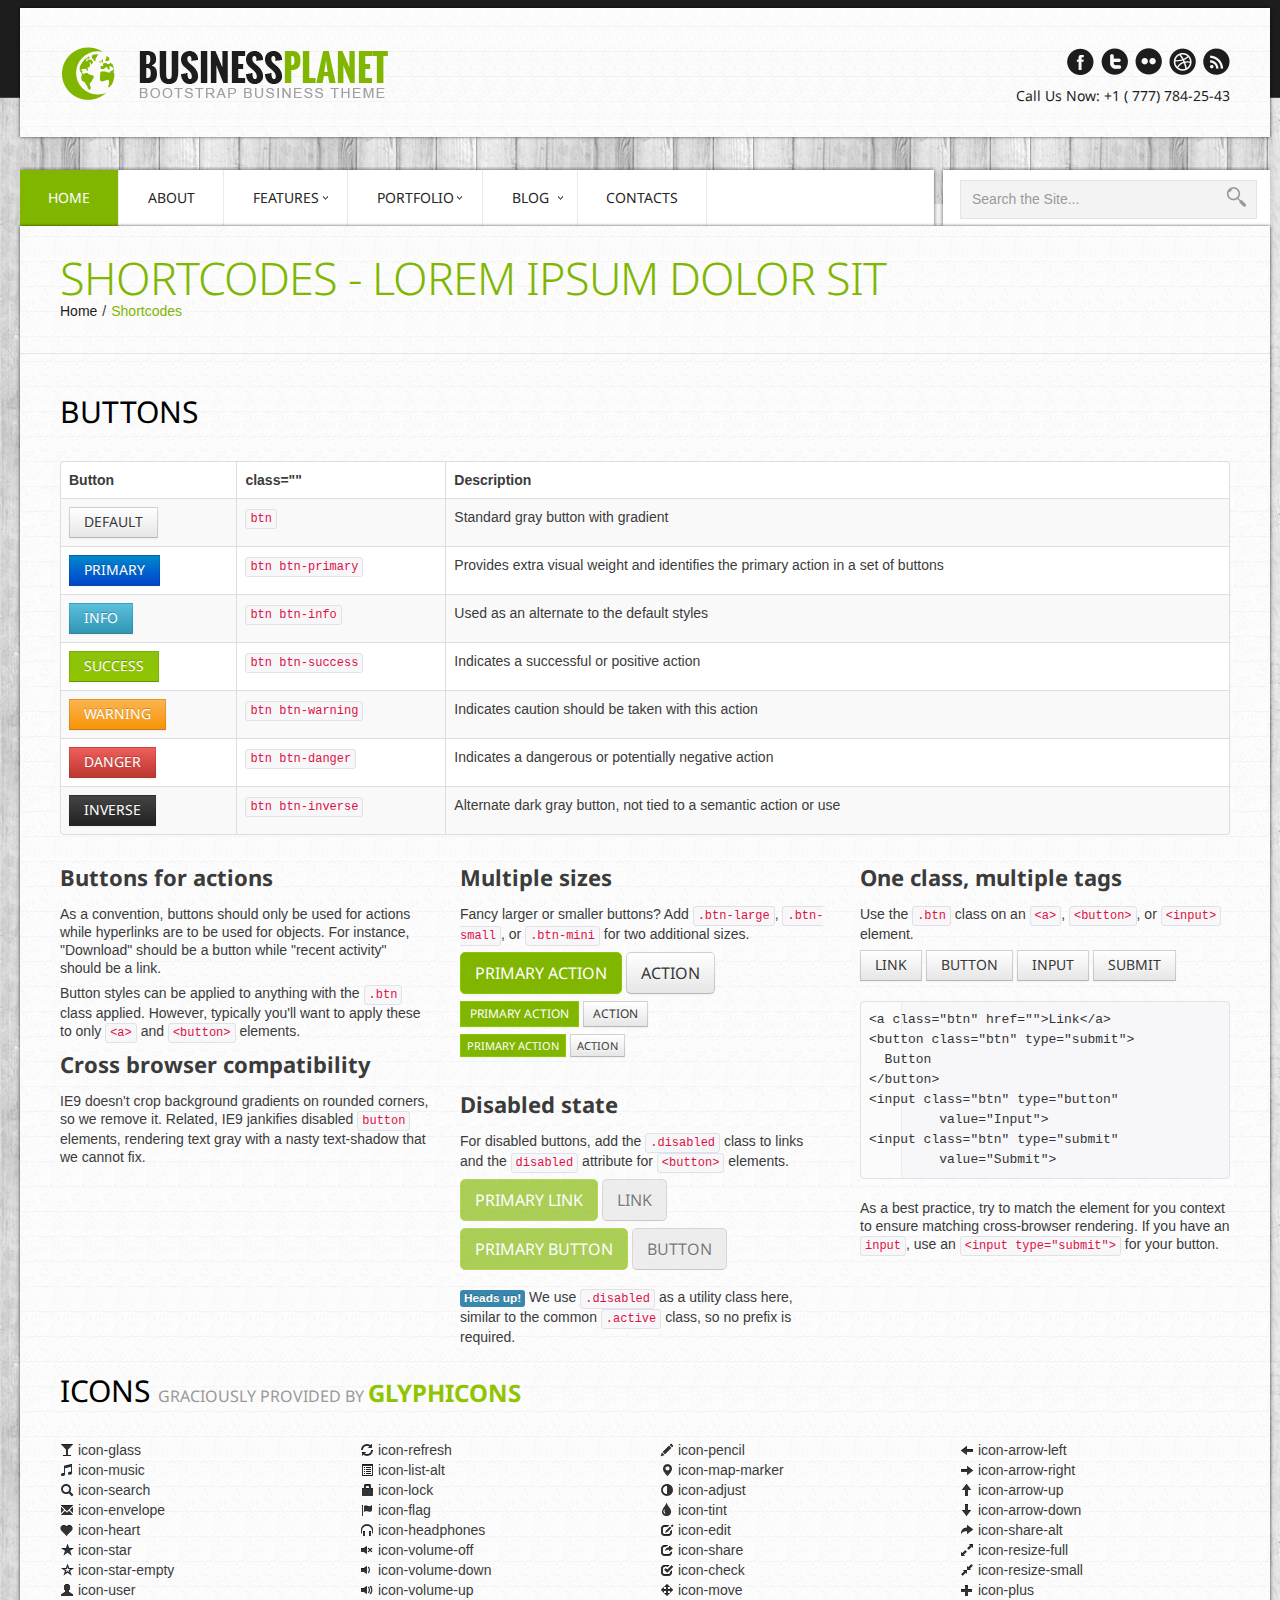
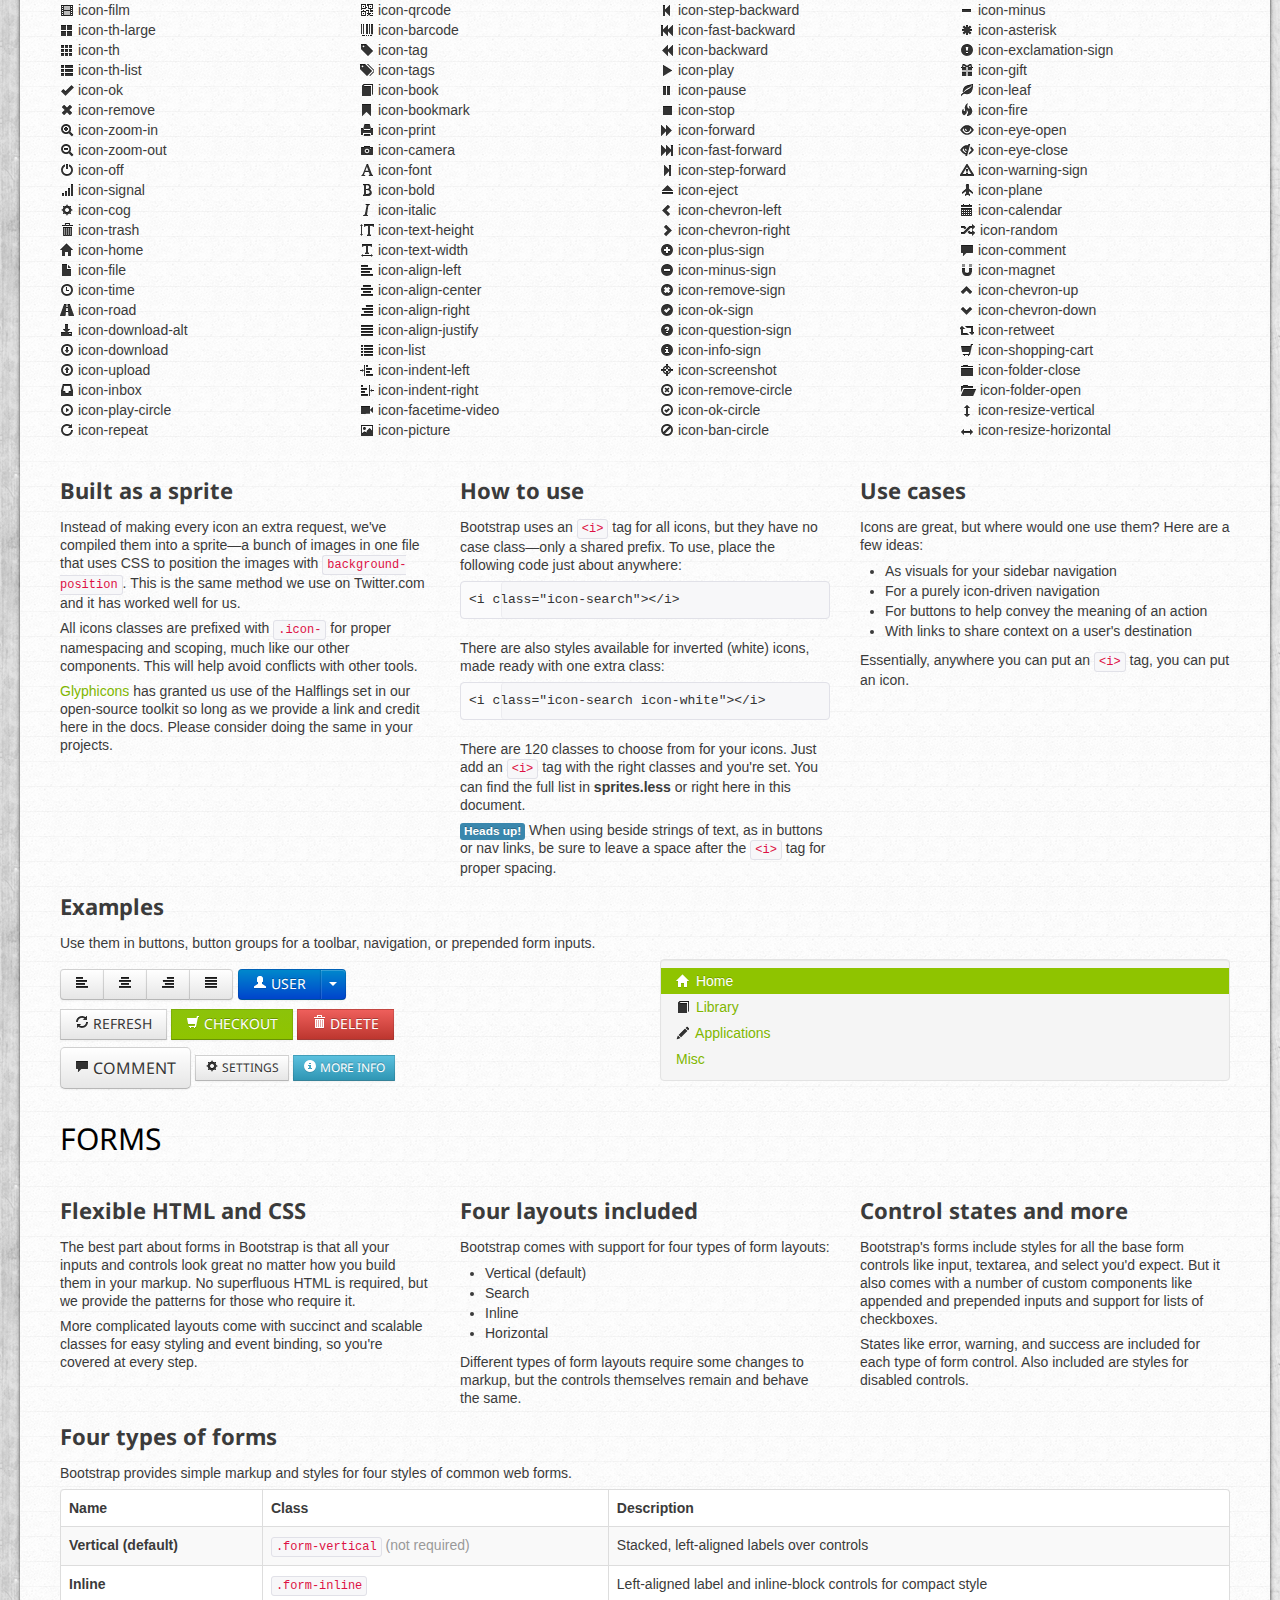
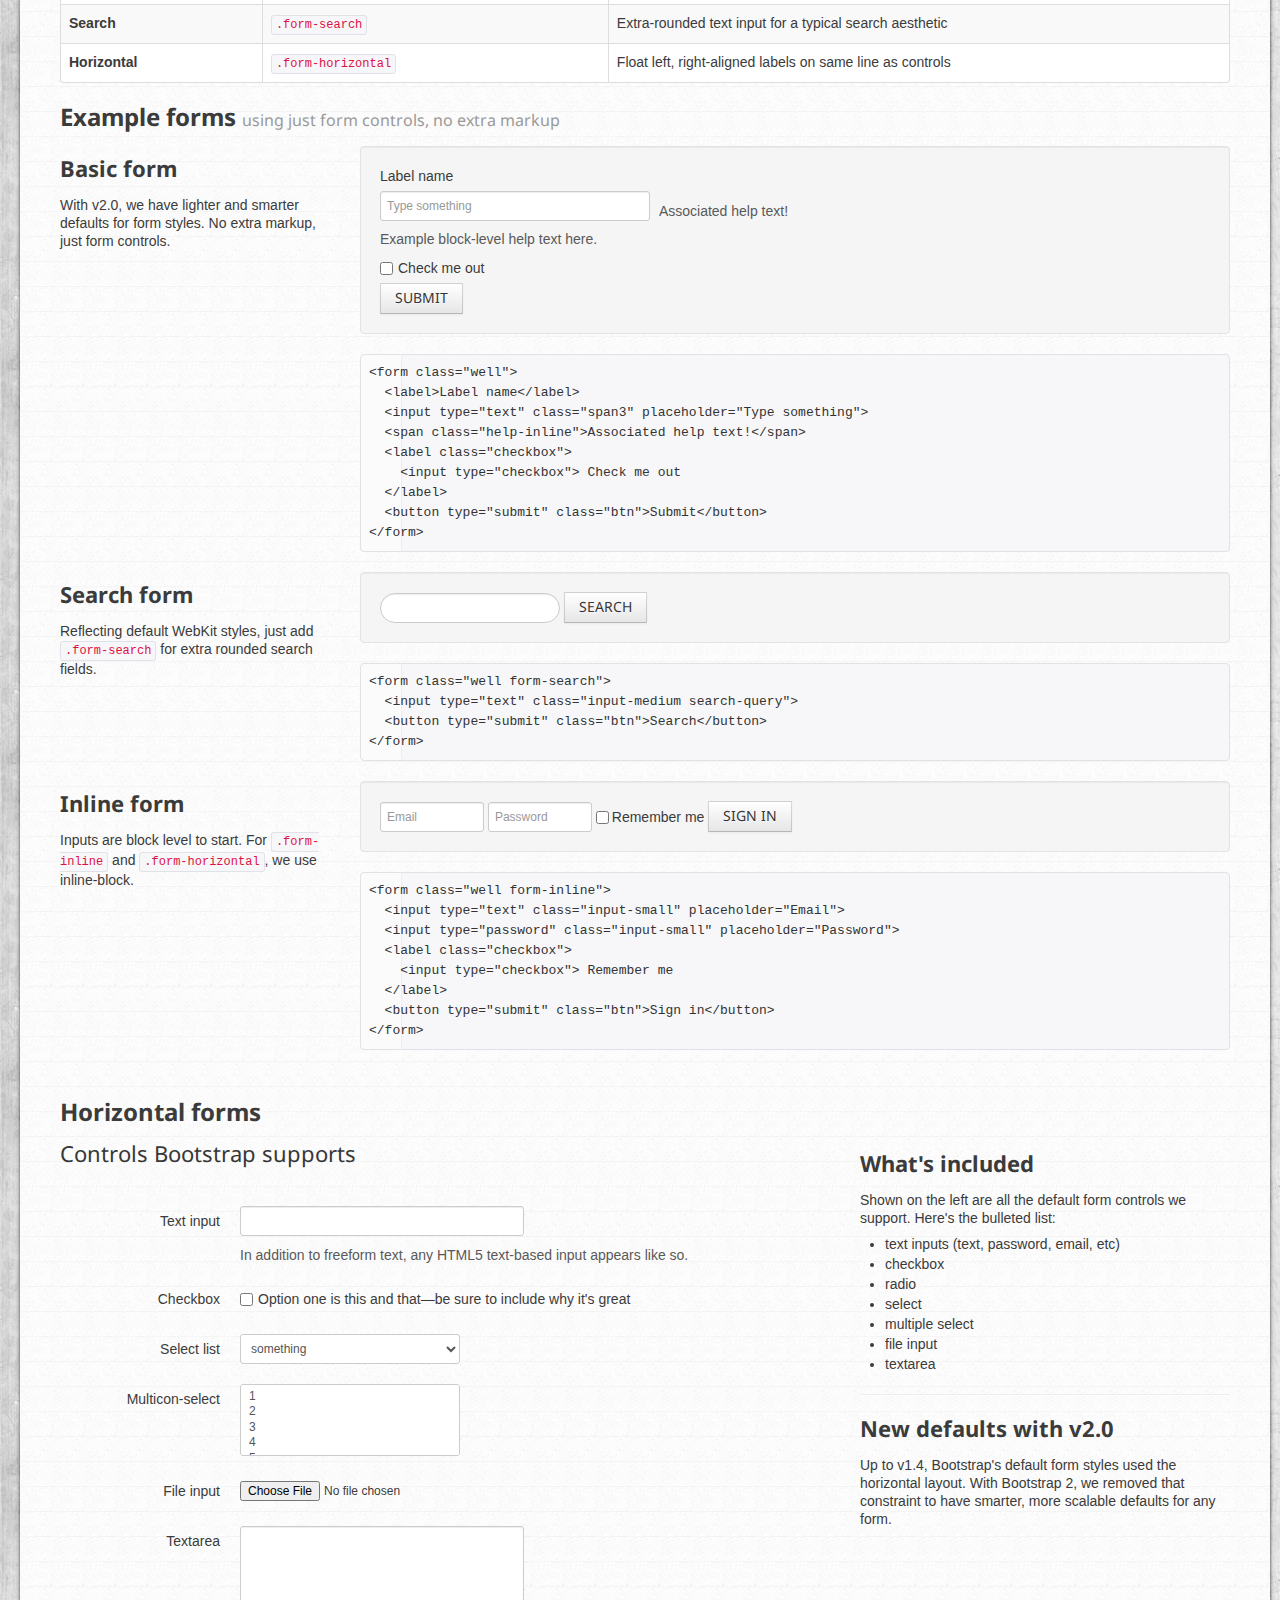
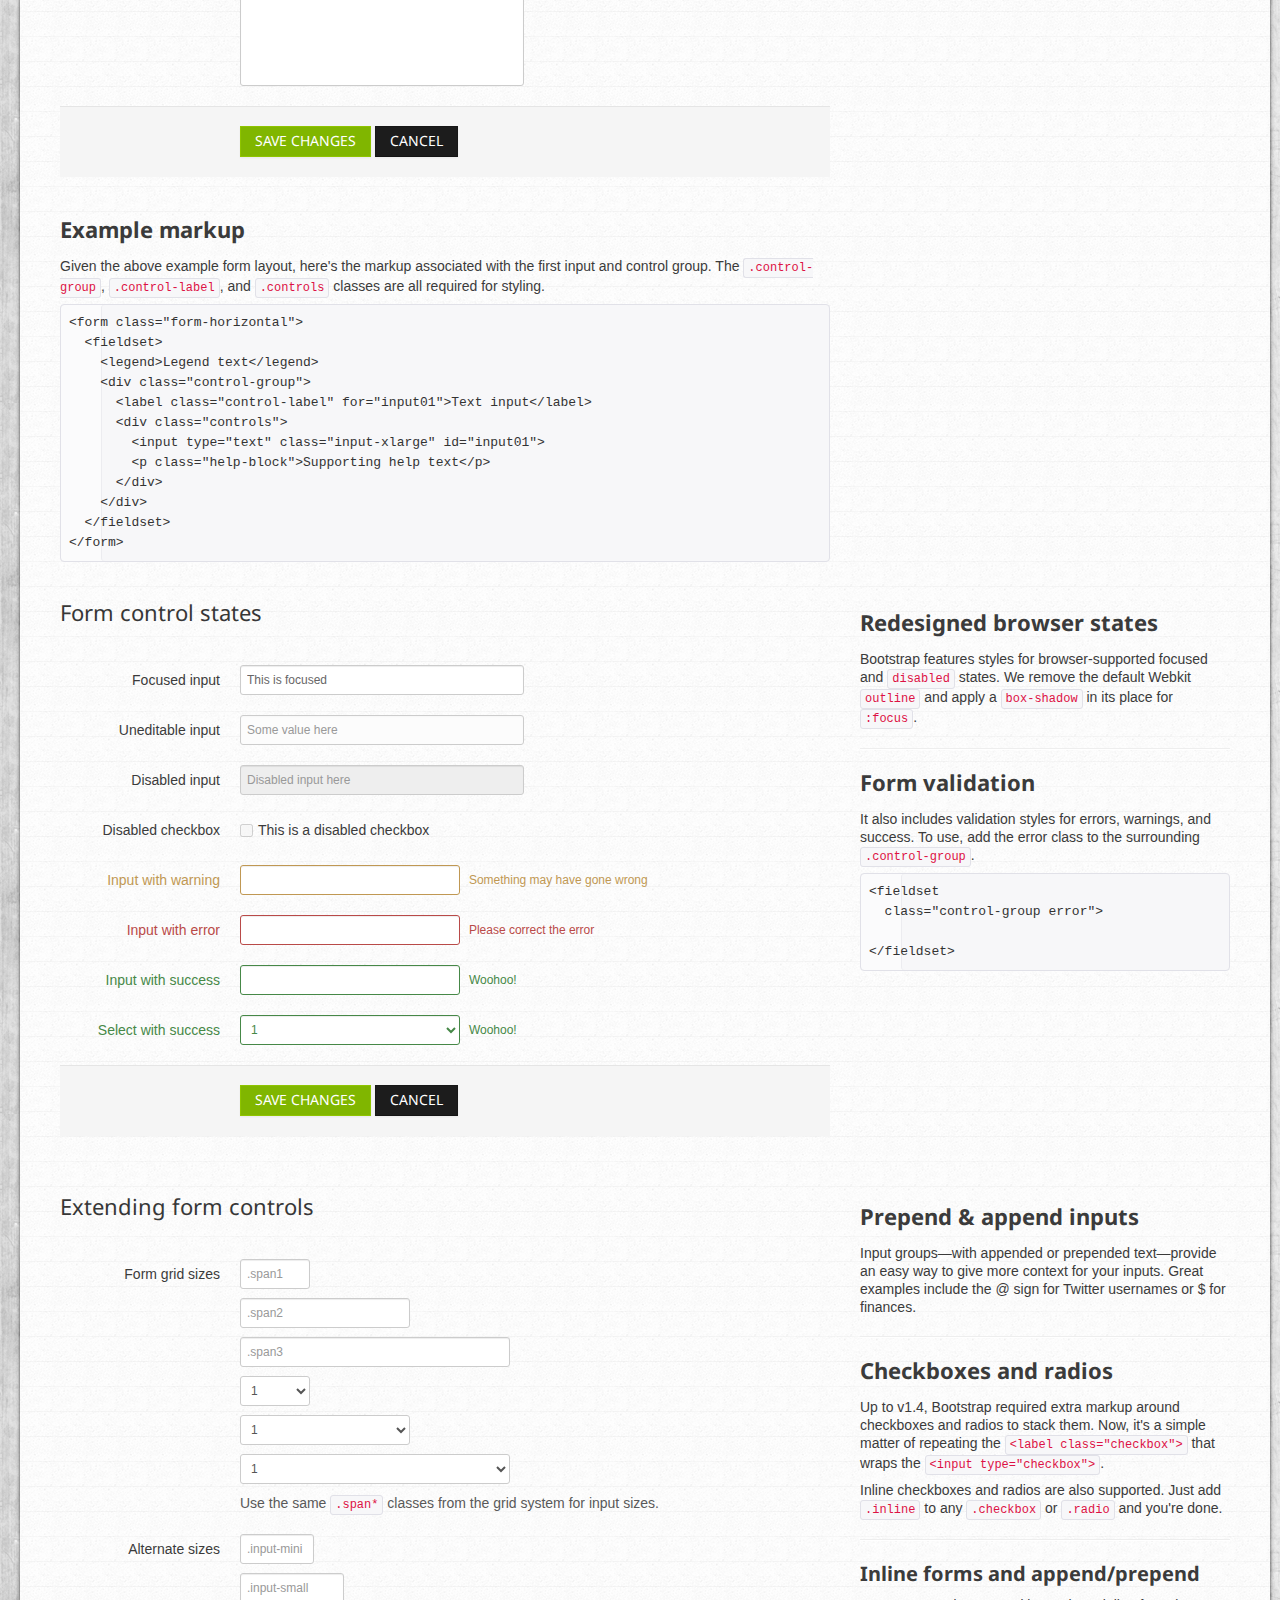
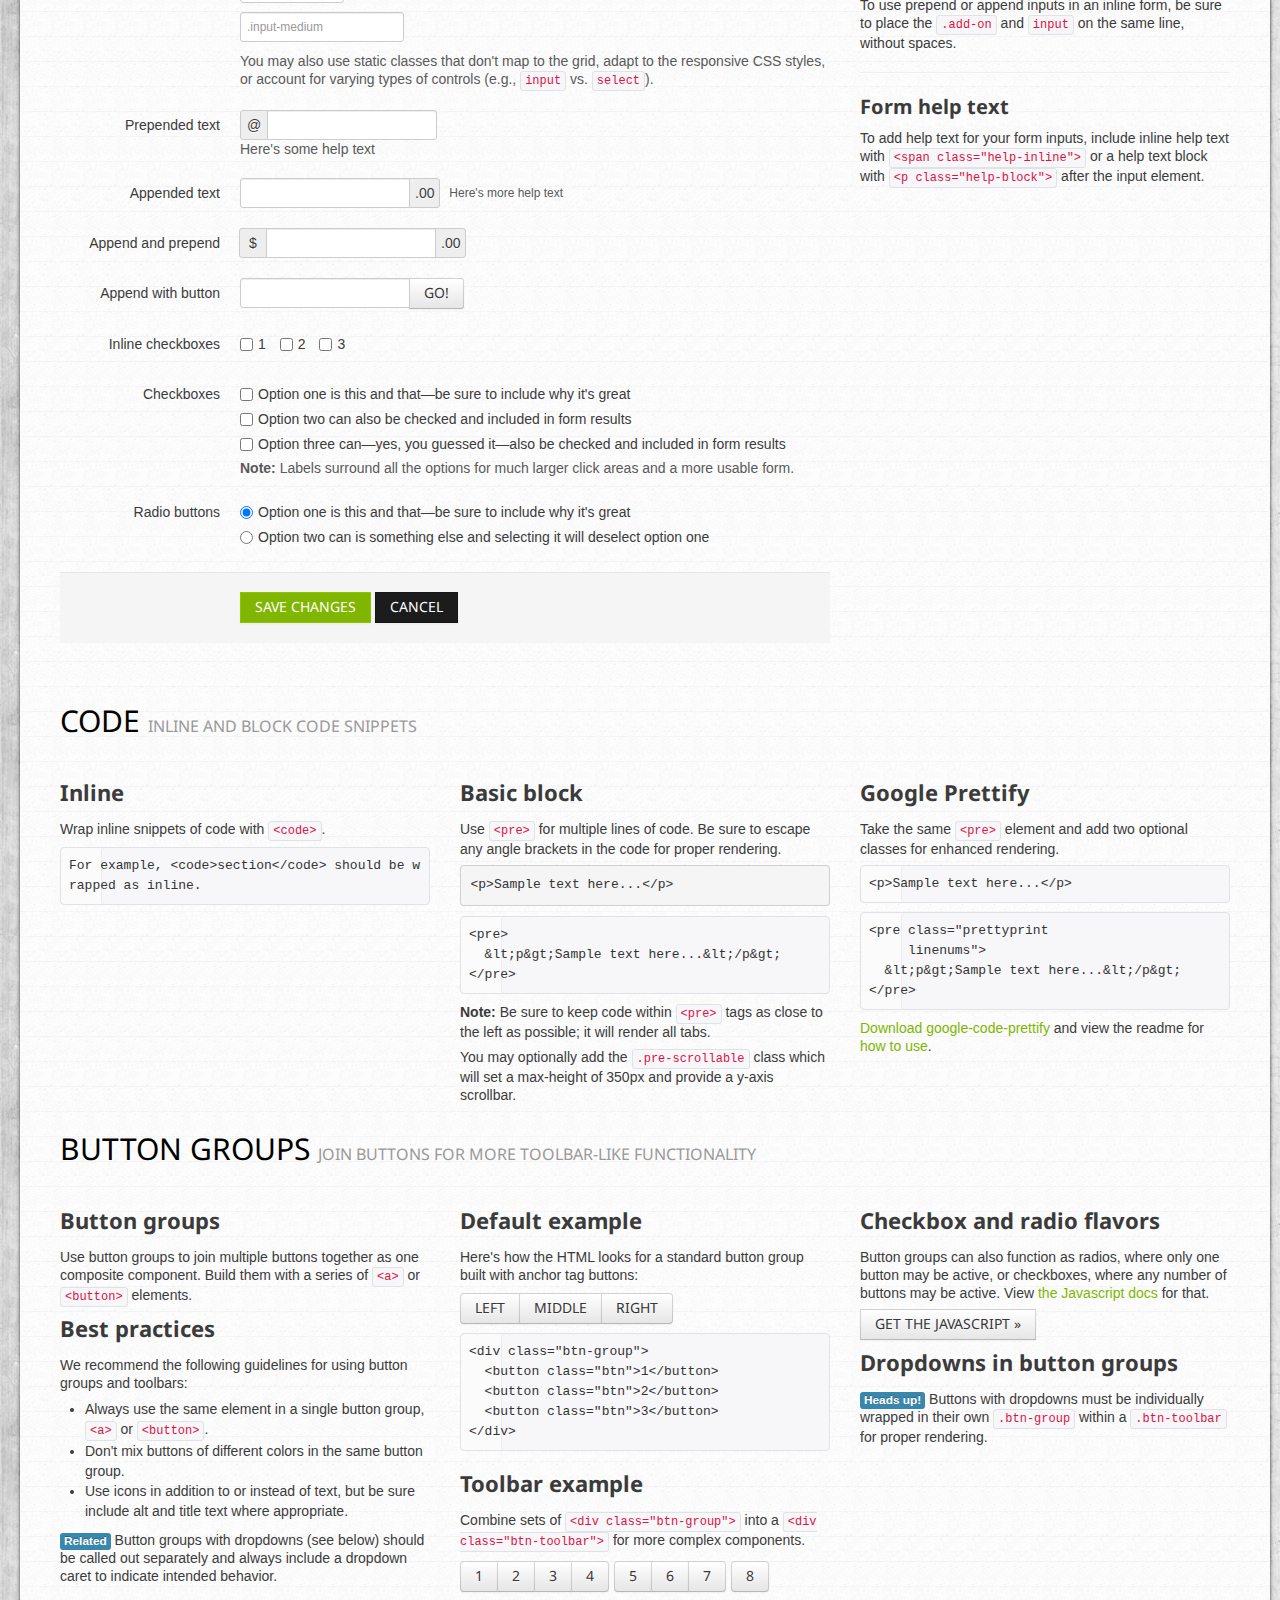
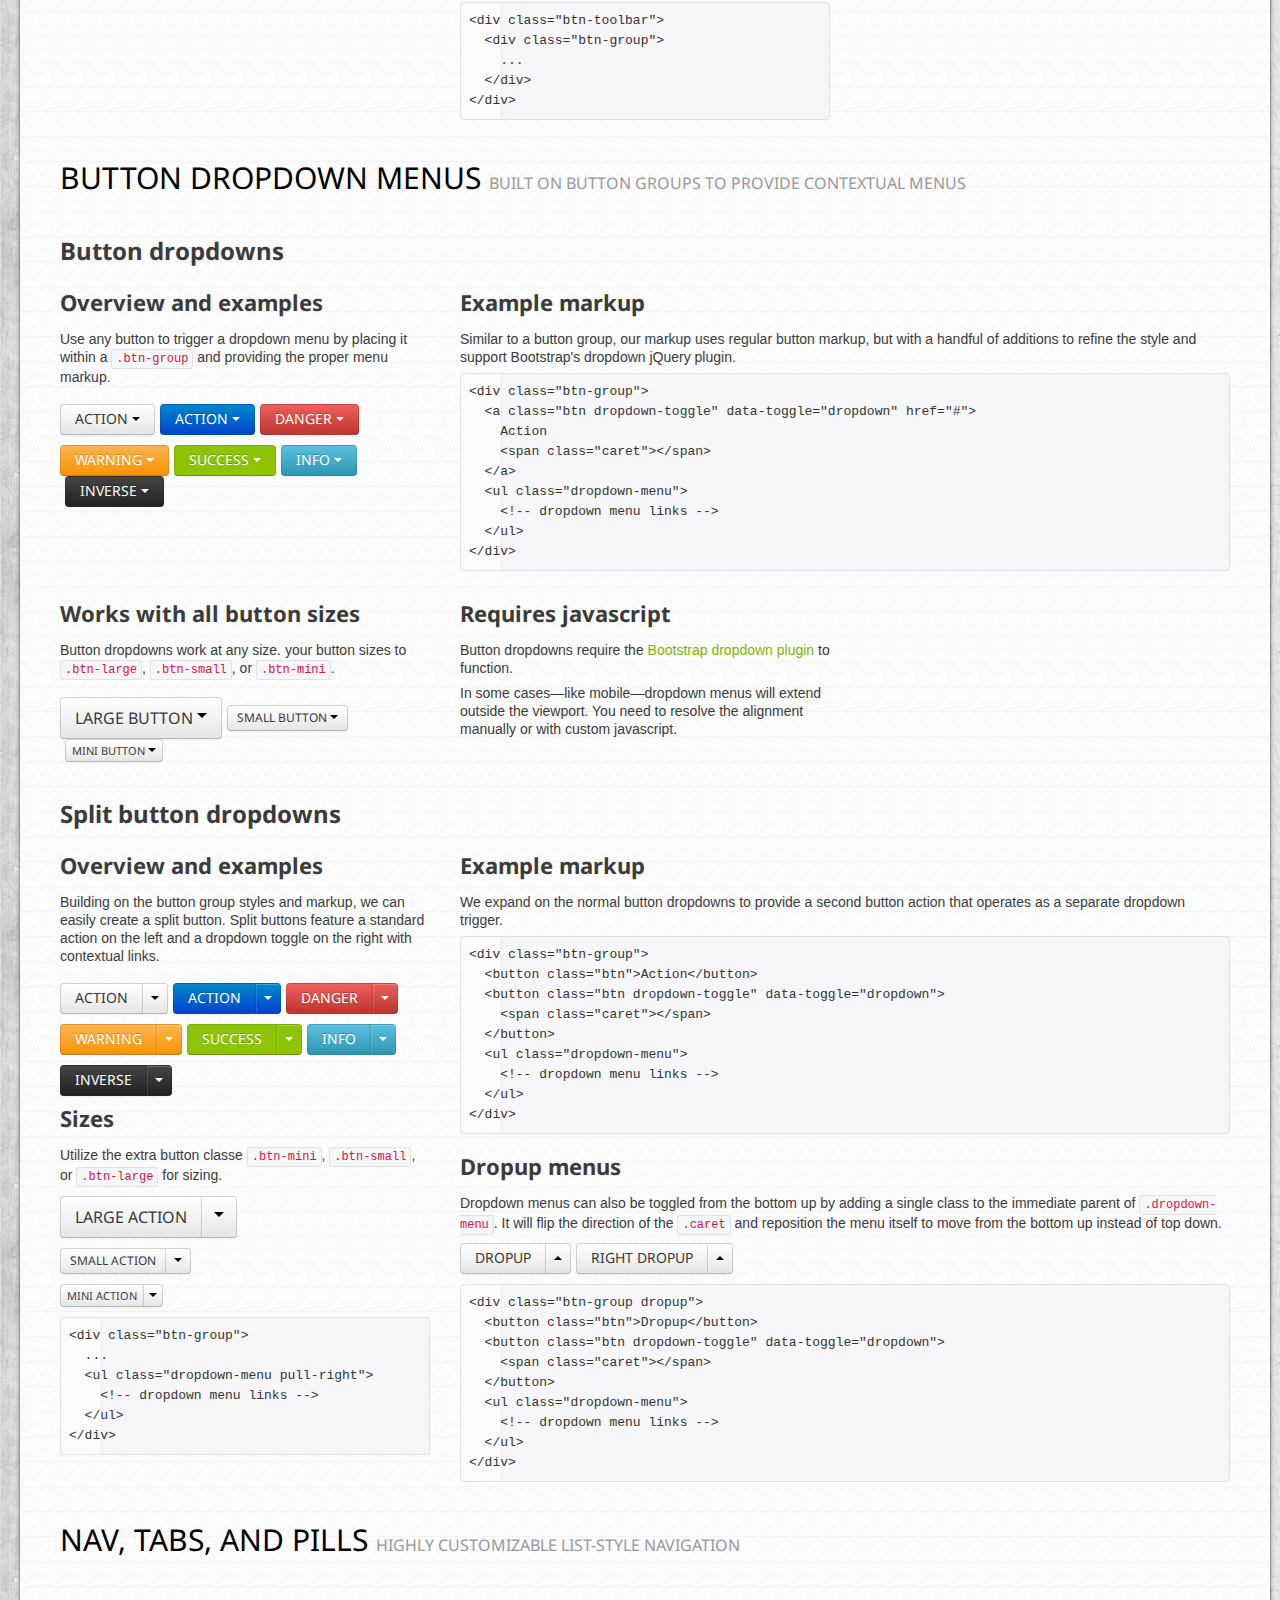
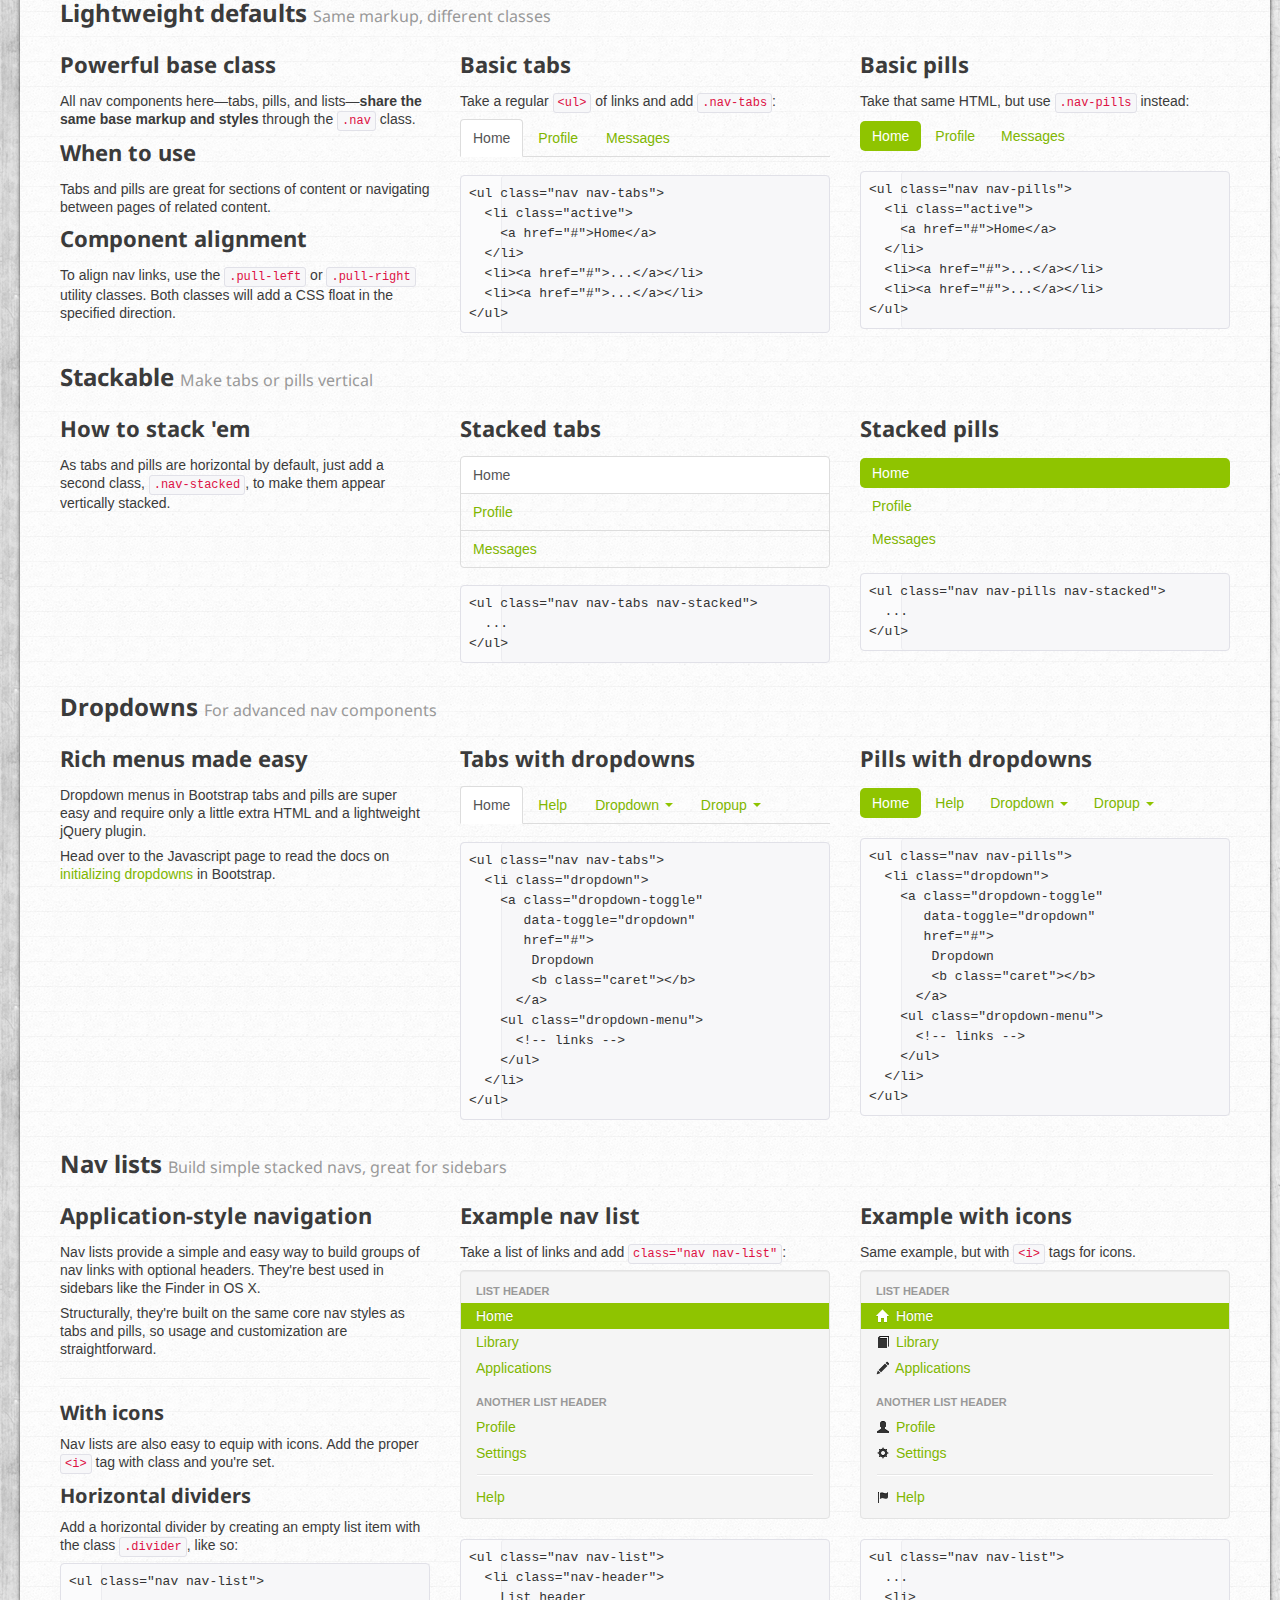
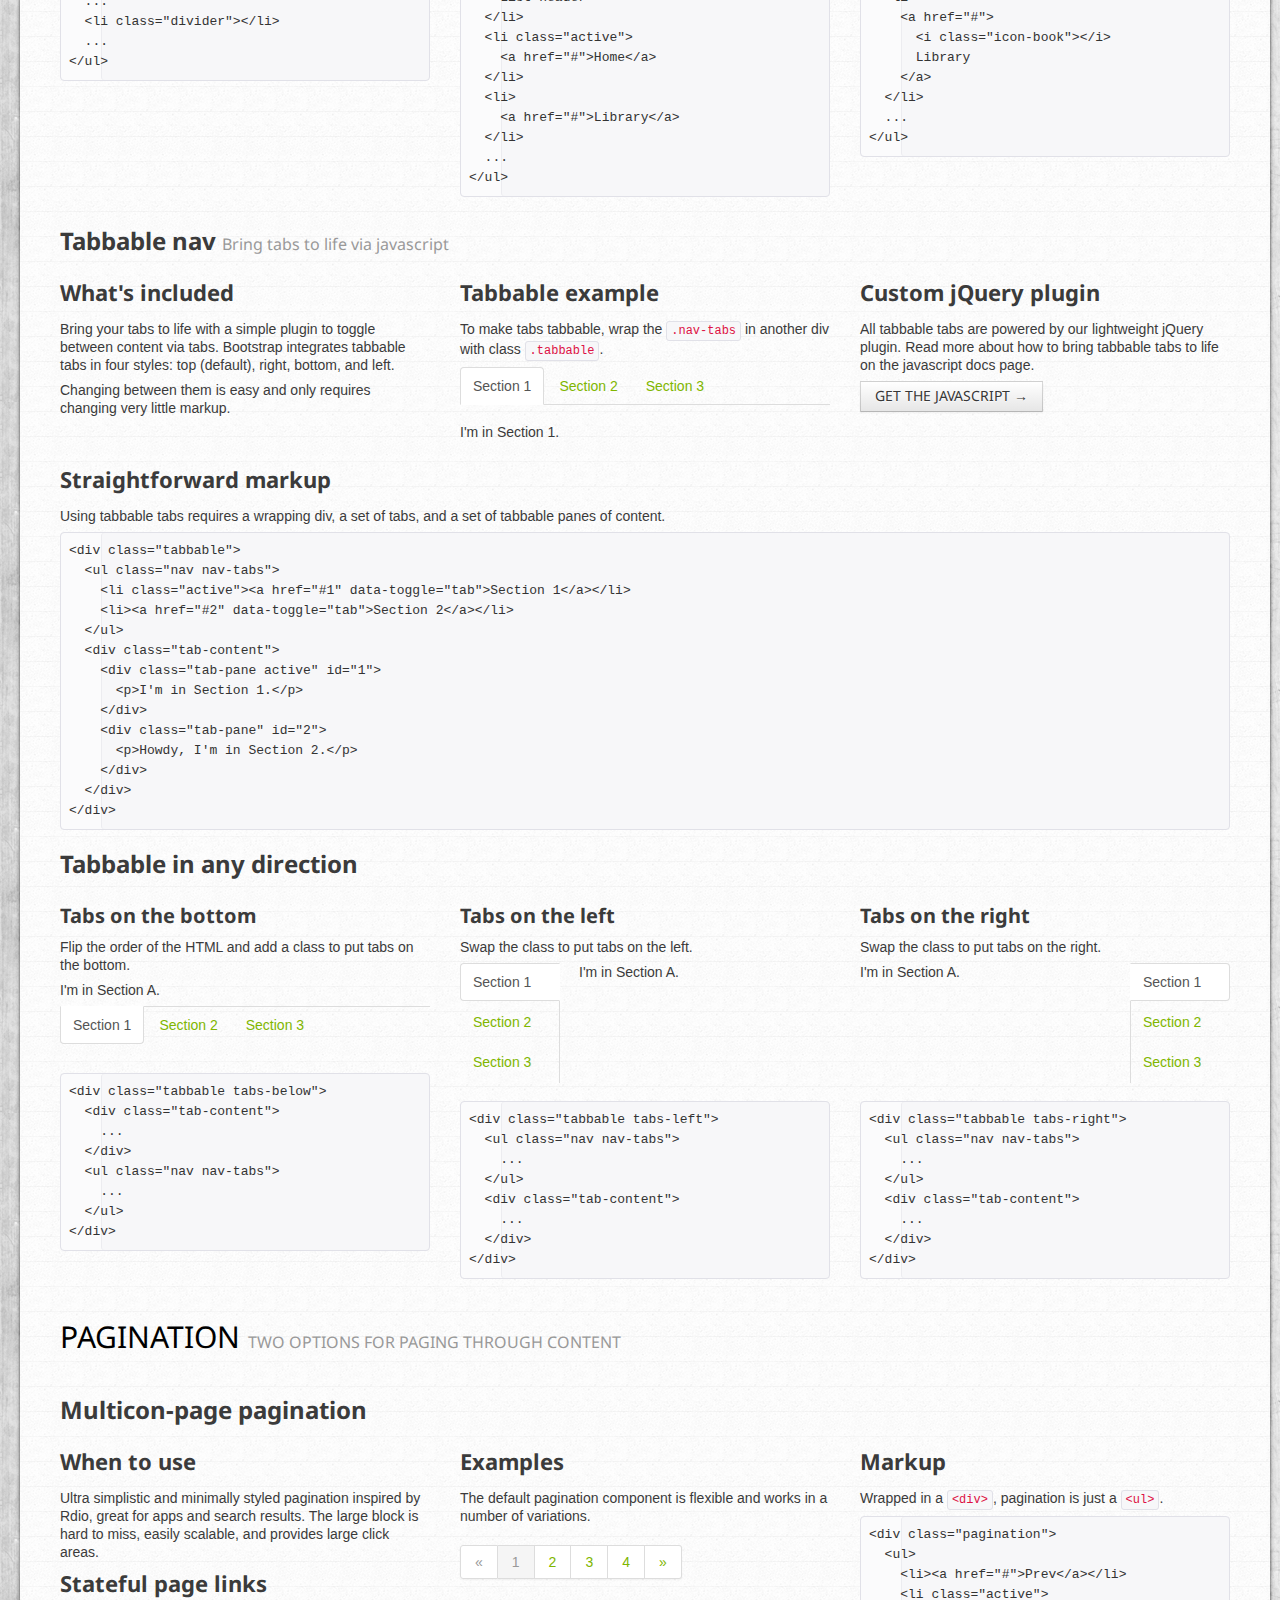
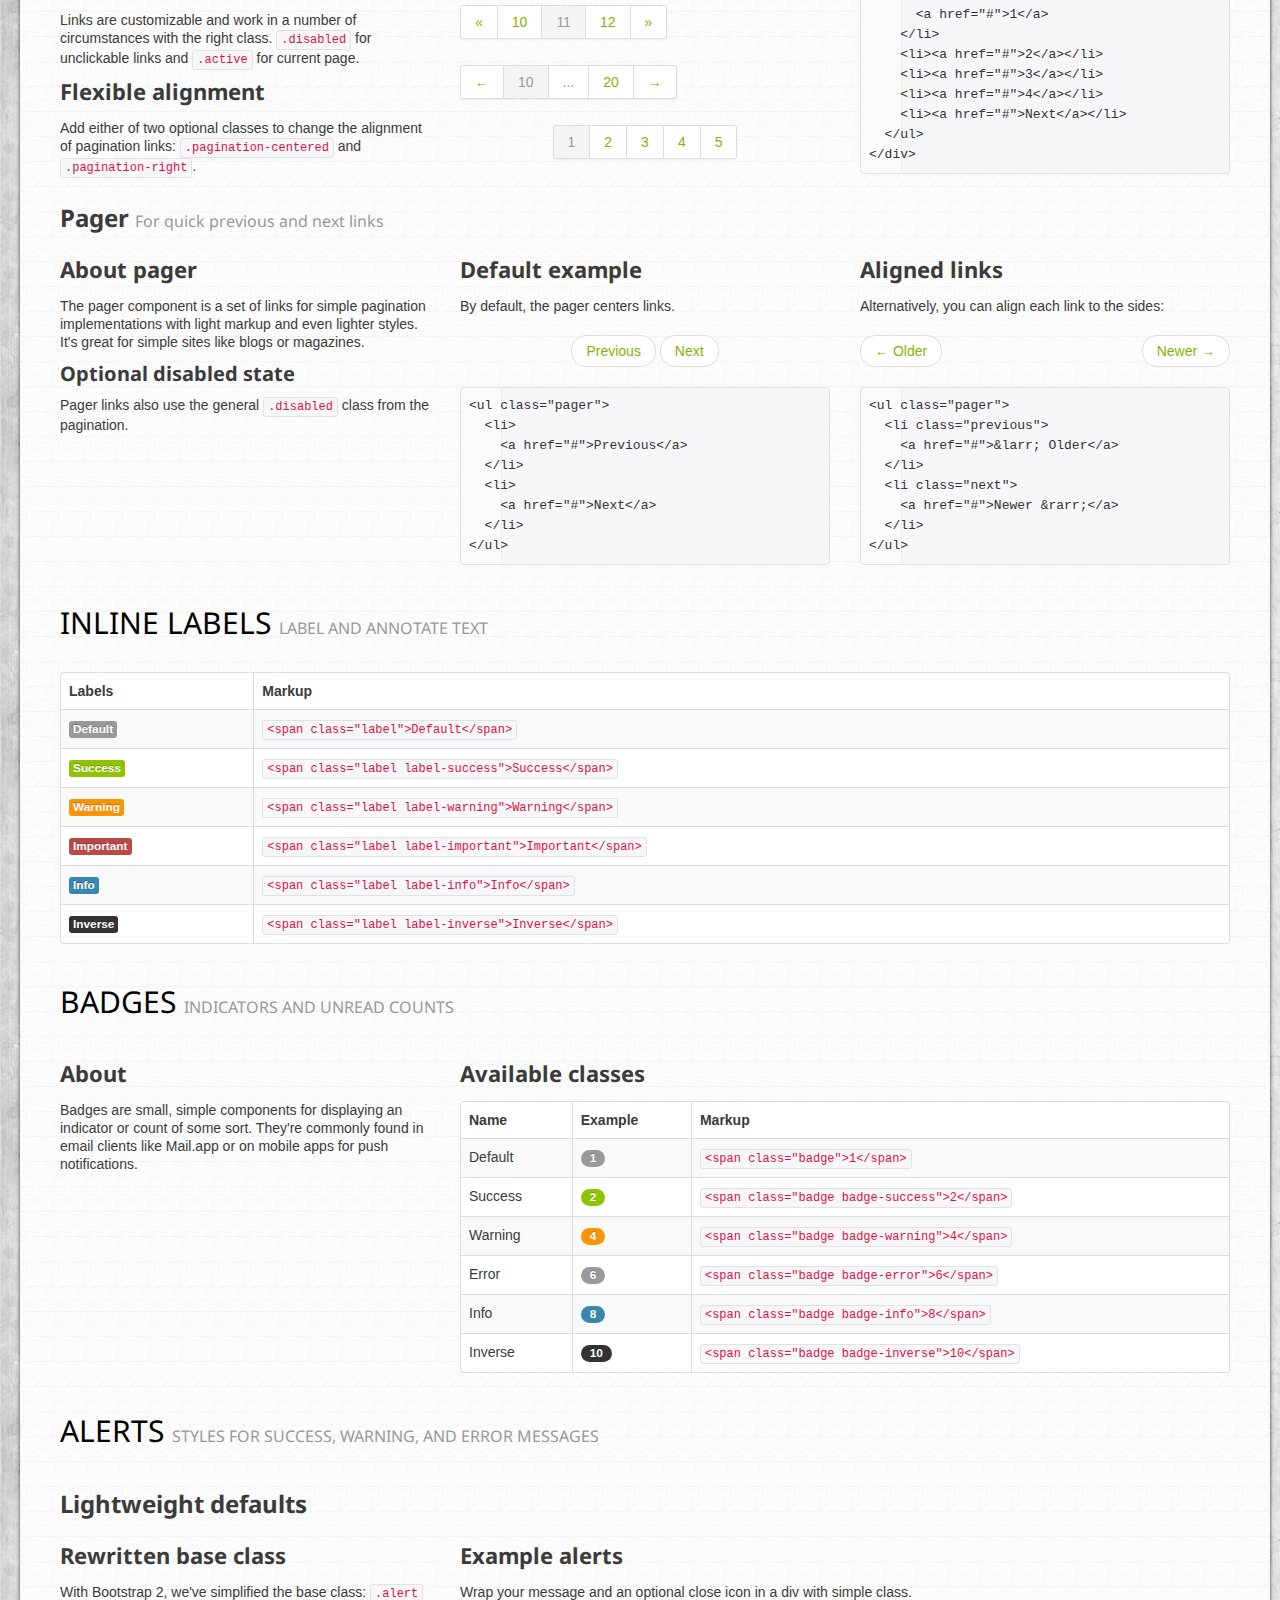
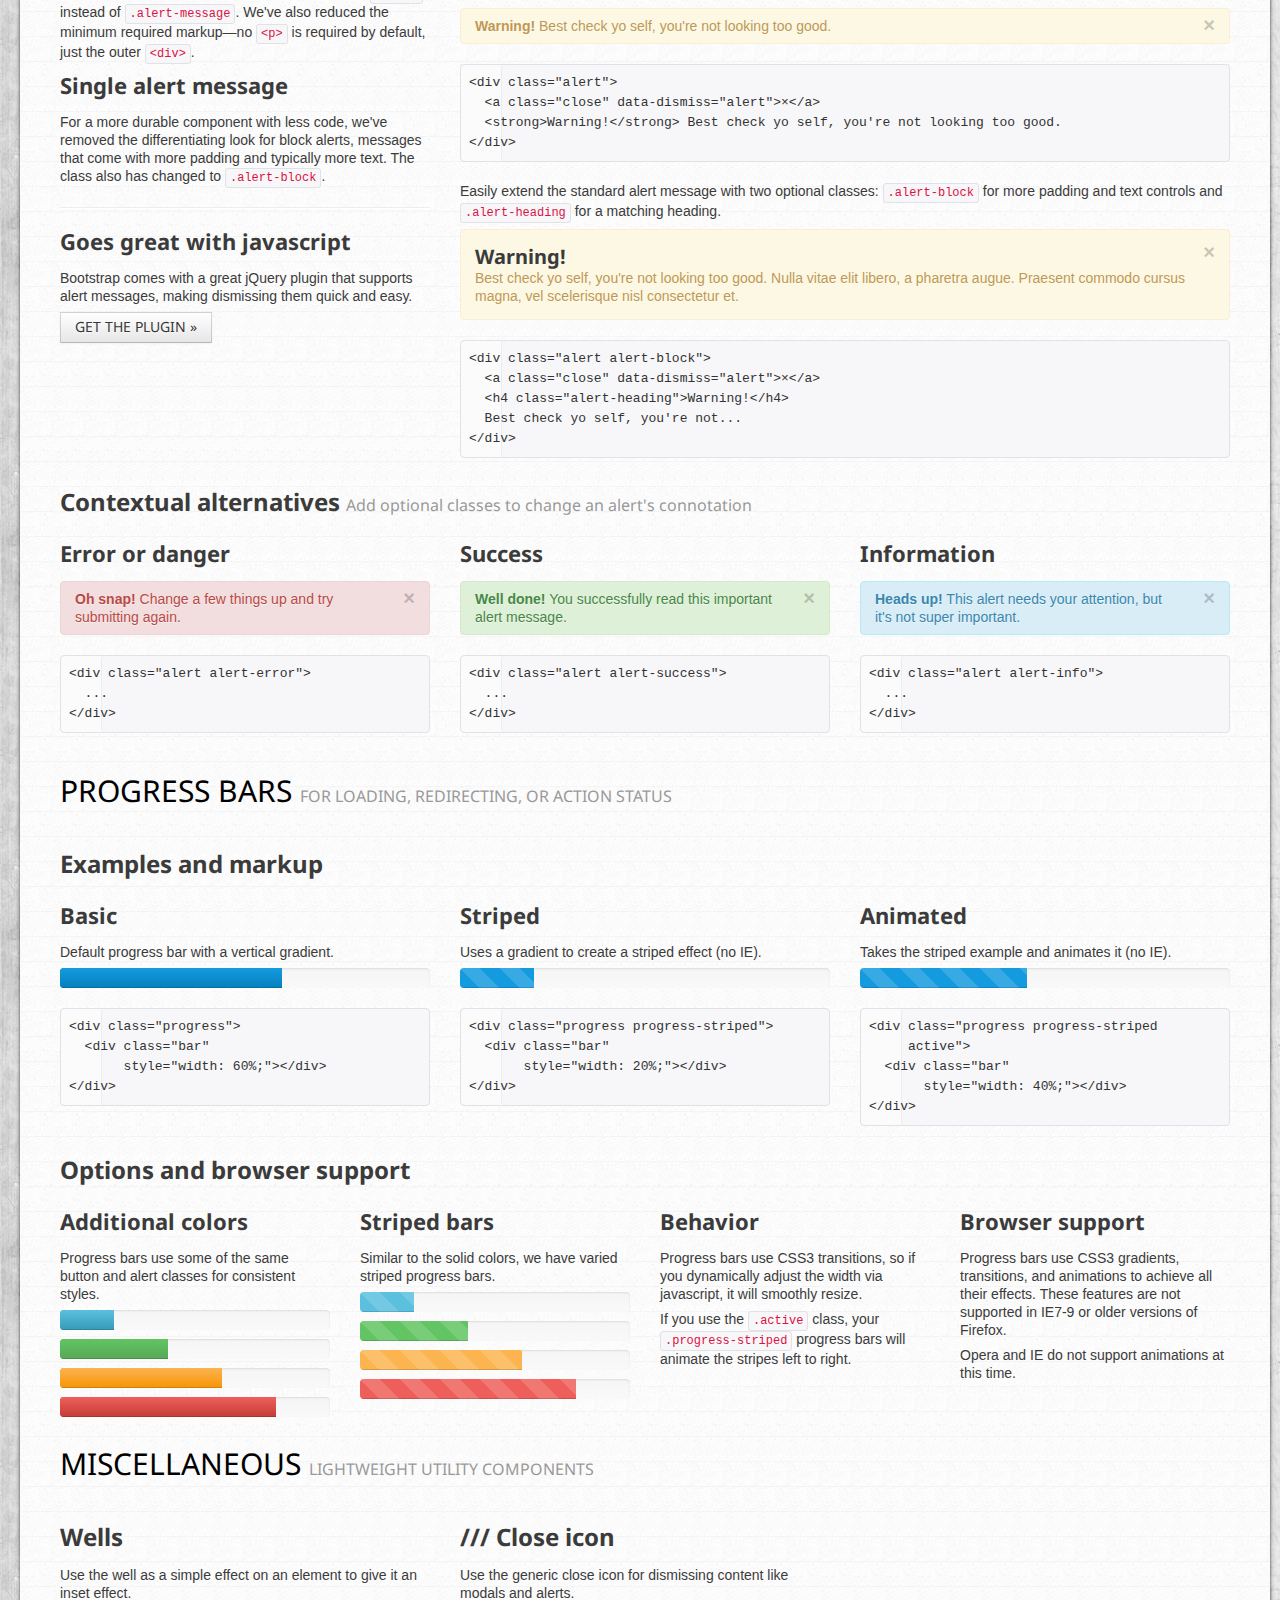
<file: shortcodes.html>
<!DOCTYPE html>
<html lang="en">
<head>
<meta charset="utf-8">
<title>Business Planet | Modern Interiors</title>
<meta name="viewport" content="width=device-width, initial-scale=1.0">
<meta name="description" content="">
<meta name="author" content="">
<link href="css/prettyPhoto.css" rel="stylesheet" type="text/css" />
<link href="css/bootstrap.css" rel="stylesheet">
<link href="css/theme.css" rel="stylesheet">
<link href="css/bootstrap-responsive.css" rel="stylesheet">
<link href="css/docs.css" rel="stylesheet">
<link href="js/google-code-prettify/prettify.css" rel="stylesheet">

<link href='http://fonts.googleapis.com/css?family=Droid+Sans:400,700' rel='stylesheet' type='text/css'>
<link type="text/css" rel="stylesheet" href="css/jquery.mmenu.all.css" />
<!--[if lt IE 9]>
	<script src="http://html5shim.googlecode.com/svn/trunk/html5.js"></script>
<![endif]-->    
</head>
<body>
	<!--header-->
    <div class="header main-header">
    	<div class="header_in">
        	<div class="wrap">
                <div class="container">
                    <div class="page_full">
                        <div class="header_top drop-shadow">
                            <div class="container">
                                <div class="row">
                                    <div class="span5">
                                        <div class="logo"><a href="index.html"><img src="img/logo.png" alt="" /></a></div>
                                        
                                        <div class="clear"></div>     
                                    </div>
                                    <div class="span7">
                                        <div class="follow_us">
                                            <ul>
                                                <li><a href="#" class="facebook">Facebook</a></li>
                                                <li><a href="#" class="twitter">Twitter</a></li>
                                                <li><a href="#" class="vimeo">Vimeo</a></li>
                                                <li><a href="#" class="delicious">Delicious</a></li>
                                                <li><a href="#" class="rss">rss</a></li>
                                            </ul>
                                        </div>
                                        <div class="phone">Call Us Now:  +1 ( 777) 784-25-43</div>
                                        <div class="clear"></div>
                                    </div>
                                </div>
                            </div>
                        </div>
                        <div id="top_menu">
                        	<div class="fright">
                            	<div class="top_search">
                                    <form action="#" method="post">
                                        <input name="name" type="text" value="Search the Site..." onfocus="if (this.value == 'Search the Site...') this.value = '';" onblur="if (this.value == '') this.value = 'Search the Site...';" />
                                        <input type="submit" class="search_btn" value=" " />
                                        <div class="clear"></div>
                                    </form> 
                                </div>
                            </div>
                            <div class="fleft">
                                <!-- menu -->
                                <div class="mobi-nav">
                                    <a class="menu-btn" href="#menu"></a>
                                </div>
                                <!-- menu btn-->
                                <nav id="main_menu">
                                    <div class="menu_wrap" id="menuDefault">
                                        <ul class="nav sf-menu">
                                          <li class="current"><a href="index.html">Home</a></li>
                                          <li><a href="about.html">About</a></li>
                                          <li class="sub-menu"><a href="javascript:{}">Features</a>
                                              <ul>
                                                  <li><a href="scaffolding.html"><span>-</span>Scaffolding</a></li>
                                                  <li><a href="typography.html"><span>-</span>Typography</a></li>
                                                  <li><a href="shortcodes.html"><span>-</span>Shortcodes</a></li>
                                                  <li><a href="tables.html" class="last"><span>-</span>Tables</a></li>                                          
                                              </ul>                                          
                                          </li>
                                          <li class="sub-menu"><a href="javascript:{}">Portfolio</a>
                                               <ul>
                                                  <li><a href="portfolio_2columns.html"><span>-</span>2 Columns</a></li>
                                                  <li><a href="portfolio_3columns.html"><span>-</span>3 Columns</a></li>
                                                  <li><a href="portfolio_4columns.html" class="last"><span>-</span>4 Columns</a></li>                                      
                                              </ul>
                                          </li>                                  
                                          <li class="sub-menu"><a href="javascript:{}">Blog</a>
                                               <ul>
                                                  <li><a href="blog.html"><span>-</span>Blog with right sidebar</a></li>
                                                  <li><a href="blog_post.html" class="last"><span>-</span>Blog post</a></li>                                      
                                              </ul>
                                          </li>
                                          <li><a href="contacts.html">Contacts</a></li>
                                        </ul>
                                        <div class="clear"></div>
                                    </div>
                                    
                                    
                                    <div id="menu">
                                    	<ul>
                                          <li><a href="index.html">Home</a></li>
                                          <li><a href="about.html">About</a></li>
                                          <li><a href="">Features</a>
                                              <ul>
                                                  <li><a href="scaffolding.html">Scaffolding</a></li>
                                                  <li><a href="typography.html">Typography</a></li>
                                                  <li><a href="shortcodes.html">Shortcodes</a></li>
                                                  <li><a href="tables.html" class="last">Tables</a></li>                                          
                                              </ul>                                          
                                          </li>
                                          <li><a href="">Portfolio</a>
                                               <ul>
                                                  <li><a href="portfolio_2columns.html">2 Columns</a></li>
                                                  <li><a href="portfolio_3columns.html">3 Columns</a></li>
                                                  <li><a href="portfolio_4columns.html" class="last">4 Columns</a></li>                                      
                                              </ul>
                                          </li>                                  
                                          <li><a href="">Blog</a>
                                               <ul>
                                                  <li><a href="blog.html">Blog with right sidebar</a></li>
                                                  <li><a href="blog_post.html" class="last">Blog post</a></li>                                      
                                              </ul>
                                          </li>
                                          <li><a href="contacts.html">Contacts</a></li>
                                        </ul>
                                    </div>
                                 </nav>                        
                                <!--//menu --> 
                            </div>
                            <div class="clear"></div>                       
                        </div>
                    </div>
                </div>
        	</div>           
        </div>    
    </div>
    <!--//header-->
        
    <!--page_container-->
    <div class="page_container">
    	<!--MAIN CONTENT AREA-->
        <div class="wrap">
            <div class="container">
                <div class="page_full white_bg drop-shadow">
                    <div class="breadcrumb">
                        <div class="container">
                            <div class="breadcrumb_title">Shortcodes - Lorem ipsum dolor sit</div>
                            <a href="index.html">Home</a><span>/</span>Shortcodes
                        </div>
                    </div>
                    <div class="container">
                        <div class="page_in">
                        	<div class="container inner_content">
                                <!-- Buttons -->
                                <section id="buttons">
                                  <div class="page-header">
                                    <h2 class="title"><span>Buttons</span></h2>
                                  </div>
                                  <table class="table table-bordered table-striped">
                                    <thead>
                                      <tr>
                                        <th>Button</th>
                                        <th>class=""</th>
                                        <th>Description</th>
                                      </tr>
                                    </thead>
                                    <tbody>
                                      <tr>
                                        <td><button class="btn" href="#">Default</button></td>
                                        <td><code>btn</code></td>
                                        <td>Standard gray button with gradient</td>
                                      </tr>
                                      <tr>
                                        <td><button class="btn btn-primary" href="#">Primary</button></td>
                                        <td><code>btn btn-primary</code></td>
                                        <td>Provides extra visual weight and identifies the primary action in a set of buttons</td>
                                      </tr>
                                      <tr>
                                        <td><button class="btn btn-info" href="#">Info</button></td>
                                        <td><code>btn btn-info</code></td>
                                        <td>Used as an alternate to the default styles</td>
                                      </tr>
                                      <tr>
                                        <td><button class="btn btn-success" href="#">Success</button></td>
                                        <td><code>btn btn-success</code></td>
                                        <td>Indicates a successful or positive action</td>
                                      </tr>
                                      <tr>
                                        <td><button class="btn btn-warning" href="#">Warning</button></td>
                                        <td><code>btn btn-warning</code></td>
                                        <td>Indicates caution should be taken with this action</td>
                                      </tr>
                                      <tr>
                                        <td><button class="btn btn-danger" href="#">Danger</button></td>
                                        <td><code>btn btn-danger</code></td>
                                        <td>Indicates a dangerous or potentially negative action</td>
                                      </tr>
                                      <tr>
                                        <td><button class="btn btn-inverse" href="#">Inverse</button></td>
                                        <td><code>btn btn-inverse</code></td>
                                        <td>Alternate dark gray button, not tied to a semantic action or use</td>
                                      </tr>
                                    </tbody>
                                  </table>
                                
                                  <div class="row">
                                    <div class="span4">
                                      <h3>Buttons for actions</h3>
                                      <p>As a convention, buttons should only be used for actions while hyperlinks are to be used for objects. For instance, "Download" should be a button while "recent activity" should be a link.</p>
                                      <p>Button styles can be applied to anything with the <code>.btn</code> class applied. However, typically you'll want to apply these to only <code>&lt;a&gt;</code> and <code>&lt;button&gt;</code> elements.</p>
                                      <h3>Cross browser compatibility</h3>
                                      <p>IE9 doesn't crop background gradients on rounded corners, so we remove it. Related, IE9 jankifies disabled <code>button</code> elements, rendering text gray with a nasty text-shadow that we cannot fix.</p>
                                    </div>
                                    <div class="span4">
                                      <h3>Multiple sizes</h3>
                                      <p>Fancy larger or smaller buttons? Add <code>.btn-large</code>, <code>.btn-small</code>, or <code>.btn-mini</code> for two additional sizes.</p>
                                      <p>
                                        <button class="btn btn-large send_btn">Primary action</button>
                                        <button class="btn btn-large">Action</button>
                                      </p>
                                      <p>
                                        <button class="btn btn-small send_btn">Primary action</button>
                                        <button class="btn btn-small">Action</button>
                                      </p>
                                      <p>
                                        <button class="btn btn-mini send_btn">Primary action</button>
                                        <button class="btn btn-mini">Action</button>
                                      </p>
                                      <br>
                                      <h3>Disabled state</h3>
                                      <p>For disabled buttons, add the <code>.disabled</code> class to links and the <code>disabled</code> attribute for <code>&lt;button&gt;</code> elements.</p>
                                      <p>
                                        <a href="#" class="btn btn-large send_btn disabled" style="color:#fff">Primary link</a>
                                        <a href="#" class="btn btn-large disabled">Link</a>
                                      </p>
                                      <p style="margin-bottom: 18px;">
                                        <button class="btn btn-large send_btn disabled" disabled="disabled" style="color:#fff">Primary button</button>
                                        <button class="btn btn-large" disabled>Button</button>
                                      </p>
                                      <p>
                                        <span class="label label-info">Heads up!</span>
                                        We use <code>.disabled</code> as a utility class here, similar to the common <code>.active</code> class, so no prefix is required.
                                      </p>
                                    </div>
                                    <div class="span4">
                                      <h3>One class, multiple tags</h3>
                                      <p>Use the <code>.btn</code> class on an <code>&lt;a&gt;</code>, <code>&lt;button&gt;</code>, or <code>&lt;input&gt;</code> element.</p>
                                        <form>
                                        <a class="btn" href="">Link</a>
                                        <button class="btn" type="submit">Button</button>
                                        <input class="btn" type="button" value="Input">
                                        <input class="btn" type="submit" value="Submit">
                                        </form>
                                        <pre class="prettyprint linenums">
&lt;a class="btn" href=""&gt;Link&lt;/a&gt;
&lt;button class="btn" type="submit"&gt;
  Button
&lt;/button&gt;
&lt;input class="btn" type="button"
         value="Input"&gt;
&lt;input class="btn" type="submit"
         value="Submit"&gt;</pre>
                                      <p>As a best practice, try to match the element for you context to ensure matching cross-browser rendering. If you have an <code>input</code>, use an <code>&lt;input type="submit"&gt;</code> for your button.</p>
                                    </div>
                                  </div>
                                </section>
                                
                                
                                
                                <!-- Icons -->
                                <section id="icons">
                                  <div class="page-header">
                                    <h2 class="title"><span>Icons <small>Graciously provided by <a href="http://glyphicons.com" target="_blank">Glyphicons</a></small></span></h2>
                                  </div>
                                  <div class="row">
                                    <div class="span3">
                                      <ul class="the-icons">
                                        <li><i class="icon-glass"></i> icon-glass</li>
                                        <li><i class="icon-music"></i> icon-music</li>
                                        <li><i class="icon-search"></i> icon-search</li>
                                        <li><i class="icon-envelope"></i> icon-envelope</li>
                                        <li><i class="icon-heart"></i> icon-heart</li>
                                        <li><i class="icon-star"></i> icon-star</li>
                                        <li><i class="icon-star-empty"></i> icon-star-empty</li>
                                        <li><i class="icon-user"></i> icon-user</li>
                                        <li><i class="icon-film"></i> icon-film</li>
                                        <li><i class="icon-th-large"></i> icon-th-large</li>
                                        <li><i class="icon-th"></i> icon-th</li>
                                        <li><i class="icon-th-list"></i> icon-th-list</li>
                                        <li><i class="icon-ok"></i> icon-ok</li>
                                        <li><i class="icon-remove"></i> icon-remove</li>
                                        <li><i class="icon-zoom-in"></i> icon-zoom-in</li>
                                        <li><i class="icon-zoom-out"></i> icon-zoom-out</li>
                                        <li><i class="icon-off"></i> icon-off</li>
                                        <li><i class="icon-signal"></i> icon-signal</li>
                                        <li><i class="icon-cog"></i> icon-cog</li>
                                        <li><i class="icon-trash"></i> icon-trash</li>
                                        <li><i class="icon-home"></i> icon-home</li>
                                        <li><i class="icon-file"></i> icon-file</li>
                                        <li><i class="icon-time"></i> icon-time</li>
                                        <li><i class="icon-road"></i> icon-road</li>
                                        <li><i class="icon-download-alt"></i> icon-download-alt</li>
                                        <li><i class="icon-download"></i> icon-download</li>
                                        <li><i class="icon-upload"></i> icon-upload</li>
                                        <li><i class="icon-inbox"></i> icon-inbox</li>
                                        <li><i class="icon-play-circle"></i> icon-play-circle</li>
                                        <li><i class="icon-repeat"></i> icon-repeat</li>
                                      </ul>
                                    </div>
                                    <div class="span3">
                                      <ul class="the-icons">
                                        <li><i class="icon-refresh"></i> icon-refresh</li>
                                        <li><i class="icon-list-alt"></i> icon-list-alt</li>
                                        <li><i class="icon-lock"></i> icon-lock</li>
                                        <li><i class="icon-flag"></i> icon-flag</li>
                                        <li><i class="icon-headphones"></i> icon-headphones</li>
                                        <li><i class="icon-volume-off"></i> icon-volume-off</li>
                                        <li><i class="icon-volume-down"></i> icon-volume-down</li>
                                        <li><i class="icon-volume-up"></i> icon-volume-up</li>
                                        <li><i class="icon-qrcode"></i> icon-qrcode</li>
                                        <li><i class="icon-barcode"></i> icon-barcode</li>
                                        <li><i class="icon-tag"></i> icon-tag</li>
                                        <li><i class="icon-tags"></i> icon-tags</li>
                                        <li><i class="icon-book"></i> icon-book</li>
                                        <li><i class="icon-bookmark"></i> icon-bookmark</li>
                                        <li><i class="icon-print"></i> icon-print</li>
                                        <li><i class="icon-camera"></i> icon-camera</li>
                                        <li><i class="icon-font"></i> icon-font</li>
                                        <li><i class="icon-bold"></i> icon-bold</li>
                                        <li><i class="icon-italic"></i> icon-italic</li>
                                        <li><i class="icon-text-height"></i> icon-text-height</li>
                                        <li><i class="icon-text-width"></i> icon-text-width</li>
                                        <li><i class="icon-align-left"></i> icon-align-left</li>
                                        <li><i class="icon-align-center"></i> icon-align-center</li>
                                        <li><i class="icon-align-right"></i> icon-align-right</li>
                                        <li><i class="icon-align-justify"></i> icon-align-justify</li>
                                        <li><i class="icon-list"></i> icon-list</li>
                                        <li><i class="icon-indent-left"></i> icon-indent-left</li>
                                        <li><i class="icon-indent-right"></i> icon-indent-right</li>
                                        <li><i class="icon-facetime-video"></i> icon-facetime-video</li>
                                        <li><i class="icon-picture"></i> icon-picture</li>
                                      </ul>
                                    </div>
                                    <div class="span3">
                                      <ul class="the-icons">
                                        <li><i class="icon-pencil"></i> icon-pencil</li>
                                        <li><i class="icon-map-marker"></i> icon-map-marker</li>
                                        <li><i class="icon-adjust"></i> icon-adjust</li>
                                        <li><i class="icon-tint"></i> icon-tint</li>
                                        <li><i class="icon-edit"></i> icon-edit</li>
                                        <li><i class="icon-share"></i> icon-share</li>
                                        <li><i class="icon-check"></i> icon-check</li>
                                        <li><i class="icon-move"></i> icon-move</li>
                                        <li><i class="icon-step-backward"></i> icon-step-backward</li>
                                        <li><i class="icon-fast-backward"></i> icon-fast-backward</li>
                                        <li><i class="icon-backward"></i> icon-backward</li>
                                        <li><i class="icon-play"></i> icon-play</li>
                                        <li><i class="icon-pause"></i> icon-pause</li>
                                        <li><i class="icon-stop"></i> icon-stop</li>
                                        <li><i class="icon-forward"></i> icon-forward</li>
                                        <li><i class="icon-fast-forward"></i> icon-fast-forward</li>
                                        <li><i class="icon-step-forward"></i> icon-step-forward</li>
                                        <li><i class="icon-eject"></i> icon-eject</li>
                                        <li><i class="icon-chevron-left"></i> icon-chevron-left</li>
                                        <li><i class="icon-chevron-right"></i> icon-chevron-right</li>
                                        <li><i class="icon-plus-sign"></i> icon-plus-sign</li>
                                        <li><i class="icon-minus-sign"></i> icon-minus-sign</li>
                                        <li><i class="icon-remove-sign"></i> icon-remove-sign</li>
                                        <li><i class="icon-ok-sign"></i> icon-ok-sign</li>
                                        <li><i class="icon-question-sign"></i> icon-question-sign</li>
                                        <li><i class="icon-info-sign"></i> icon-info-sign</li>
                                        <li><i class="icon-screenshot"></i> icon-screenshot</li>
                                        <li><i class="icon-remove-circle"></i> icon-remove-circle</li>
                                        <li><i class="icon-ok-circle"></i> icon-ok-circle</li>
                                        <li><i class="icon-ban-circle"></i> icon-ban-circle</li>
                                      </ul>
                                    </div>
                                    <div class="span3">
                                      <ul class="the-icons">
                                        <li><i class="icon-arrow-left"></i> icon-arrow-left</li>
                                        <li><i class="icon-arrow-right"></i> icon-arrow-right</li>
                                        <li><i class="icon-arrow-up"></i> icon-arrow-up</li>
                                        <li><i class="icon-arrow-down"></i> icon-arrow-down</li>
                                        <li><i class="icon-share-alt"></i> icon-share-alt</li>
                                        <li><i class="icon-resize-full"></i> icon-resize-full</li>
                                        <li><i class="icon-resize-small"></i> icon-resize-small</li>
                                        <li><i class="icon-plus"></i> icon-plus</li>
                                        <li><i class="icon-minus"></i> icon-minus</li>
                                        <li><i class="icon-asterisk"></i> icon-asterisk</li>
                                        <li><i class="icon-exclamation-sign"></i> icon-exclamation-sign</li>
                                        <li><i class="icon-gift"></i> icon-gift</li>
                                        <li><i class="icon-leaf"></i> icon-leaf</li>
                                        <li><i class="icon-fire"></i> icon-fire</li>
                                        <li><i class="icon-eye-open"></i> icon-eye-open</li>
                                        <li><i class="icon-eye-close"></i> icon-eye-close</li>
                                        <li><i class="icon-warning-sign"></i> icon-warning-sign</li>
                                        <li><i class="icon-plane"></i> icon-plane</li>
                                        <li><i class="icon-calendar"></i> icon-calendar</li>
                                        <li><i class="icon-random"></i> icon-random</li>
                                        <li><i class="icon-comment"></i> icon-comment</li>
                                        <li><i class="icon-magnet"></i> icon-magnet</li>
                                        <li><i class="icon-chevron-up"></i> icon-chevron-up</li>
                                        <li><i class="icon-chevron-down"></i> icon-chevron-down</li>
                                        <li><i class="icon-retweet"></i> icon-retweet</li>
                                        <li><i class="icon-shopping-cart"></i> icon-shopping-cart</li>
                                        <li><i class="icon-folder-close"></i> icon-folder-close</li>
                                        <li><i class="icon-folder-open"></i> icon-folder-open</li>
                                        <li><i class="icon-resize-vertical"></i> icon-resize-vertical</li>
                                        <li><i class="icon-resize-horizontal"></i> icon-resize-horizontal</li>
                                      </ul>
                                    </div>
                                  </div>
                                
                                  <br>
                                
                                  <div class="row">
                                    <div class="span4">
                                      <h3>Built as a sprite</h3>
                                      <p>Instead of making every icon an extra request, we've compiled them into a sprite&mdash;a bunch of images in one file that uses CSS to position the images with <code>background-position</code>. This is the same method we use on Twitter.com and it has worked well for us.</p>
                                      <p>All icons classes are prefixed with <code>.icon-</code> for proper namespacing and scoping, much like our other components. This will help avoid conflicts with other tools.</p>
                                      <p><a href="http://glyphicons.com" target="_blank">Glyphicons</a> has granted us use of the Halflings set in our open-source toolkit so long as we provide a link and credit here in the docs. Please consider doing the same in your projects.</p>
                                    </div>
                                    <div class="span4">
                                      <h3>How to use</h3>
                                      <p>Bootstrap uses an <code>&lt;i&gt;</code> tag for all icons, but they have no case class&mdash;only a shared prefix. To use, place the following code just about anywhere:</p>
                                        <pre class="prettyprint linenums">
&lt;i class="icon-search"&gt;&lt;/i&gt;</pre>
                                    <p>There are also styles available for inverted (white) icons, made ready with one extra class:</p>
                                    <pre class="prettyprint linenums">
&lt;i class="icon-search icon-white"&gt;&lt;/i&gt;</pre>
                                      <p>There are 120 classes to choose from for your icons. Just add an <code>&lt;i&gt;</code> tag with the right classes and you're set. You can find the full list in <strong>sprites.less</strong> or right here in this document.</p>
                                      <p>
                                        <span class="label label-info">Heads up!</span>
                                        When using beside strings of text, as in buttons or nav links, be sure to leave a space after the <code>&lt;i&gt;</code> tag for proper spacing.
                                      </p>
                                    </div>
                                    <div class="span4">
                                      <h3>Use cases</h3>
                                      <p>Icons are great, but where would one use them? Here are a few ideas:</p>
                                      <ul>
                                        <li>As visuals for your sidebar navigation</li>
                                        <li>For a purely icon-driven navigation</li>
                                        <li>For buttons to help convey the meaning of an action</li>
                                        <li>With links to share context on a user's destination</li>
                                      </ul>
                                      <p>Essentially, anywhere you can put an <code>&lt;i&gt;</code> tag, you can put an icon.</p>
                                    </div>
                                  </div>
                                
                                  <h3>Examples</h3>
                                  <p>Use them in buttons, button groups for a toolbar, navigation, or prepended form inputs.</p>
                                  <div class="row">
                                    <div class="span6">
                                      <div class="btn-toolbar" style="margin-bottom: 9px">
                                        <div class="btn-group">
                                          <a class="btn" href="#"><i class="icon-align-left"></i></a>
                                          <a class="btn" href="#"><i class="icon-align-center"></i></a>
                                          <a class="btn" href="#"><i class="icon-align-right"></i></a>
                                          <a class="btn" href="#"><i class="icon-align-justify"></i></a>
                                        </div>
                                        <div class="btn-group">
                                          <a class="btn btn-primary" href="#"><i class="icon-user icon-white"></i> User</a>
                                          <a class="btn btn-primary dropdown-toggle" data-toggle="dropdown" href="#"><span class="caret"></span></a>
                                          <ul class="dropdown-menu">
                                            <li><a href="#"><i class="icon-pencil"></i> Edit</a></li>
                                            <li><a href="#"><i class="icon-trash"></i> Delete</a></li>
                                            <li><a href="#"><i class="icon-ban-circle"></i> Ban</a></li>
                                            <li class="divider"></li>
                                            <li><a href="#"><i class="i"></i> Make admin</a></li>
                                          </ul>
                                        </div>
                                      </div>
                                      <p>
                                        <a class="btn" href="#"><i class="icon-refresh"></i> Refresh</a>
                                        <a class="btn btn-success" href="#"><i class="icon-shopping-cart icon-white"></i> Checkout</a>
                                        <a class="btn btn-danger" href="#"><i class="icon-trash icon-white"></i> Delete</a>
                                      </p>
                                      <p>
                                        <a class="btn btn-large" href="#"><i class="icon-comment"></i> Comment</a>
                                        <a class="btn btn-small" href="#"><i class="icon-cog"></i> Settings</a>
                                        <a class="btn btn-small btn-info" href="#"><i class="icon-info-sign icon-white"></i> More Info</a>
                                      </p>
                                    </div>
                                    <div class="span6">
                                      <div class="well" style="padding: 8px 0;">
                                        <ul class="nav nav-list">
                                          <li class="active"><a href="#"><i class="icon-home icon-white"></i> Home</a></li>
                                          <li><a href="#"><i class="icon-book"></i> Library</a></li>
                                          <li><a href="#"><i class="icon-pencil"></i> Applications</a></li>
                                          <li><a href="#"><i class="i"></i> Misc</a></li>
                                        </ul>
                                      </div> <!-- /well -->
                                    </div>
                                  </div>
                                </section>
                                
                                <!-- Forms -->
                                <section id="forms">
                                  <div class="page-header">
                                    <h2 class="title"><span>Forms</span></h2>
                                  </div>
                                  <div class="row">
                                    <div class="span4">
                                      <h3>Flexible HTML and CSS</h3>
                                      <p>The best part about forms in Bootstrap is that all your inputs and controls look great no matter how you build them in your markup. No superfluous HTML is required, but we provide the patterns for those who require it.</p>
                                      <p>More complicated layouts come with succinct and scalable classes for easy styling and event binding, so you're covered at every step.</p>
                                    </div>
                                    <div class="span4">
                                      <h3>Four layouts included</h3>
                                      <p>Bootstrap comes with support for four types of form layouts:</p>
                                      <ul>
                                        <li>Vertical (default)</li>
                                        <li>Search</li>
                                        <li>Inline</li>
                                        <li>Horizontal</li>
                                      </ul>
                                      <p>Different types of form layouts require some changes to markup, but the controls themselves remain and behave the same.</p>
                                    </div>
                                    <div class="span4">
                                      <h3>Control states and more</h3>
                                      <p>Bootstrap's forms include styles for all the base form controls like input, textarea, and select you'd expect. But it also comes with a number of custom components like appended and prepended inputs and support for lists of checkboxes.</p>
                                      <p>States like error, warning, and success are included for each type of form control. Also included are styles for disabled controls.</p>
                                    </div>
                                  </div>
                                
                                  <h3>Four types of forms</h3>
                                  <p>Bootstrap provides simple markup and styles for four styles of common web forms.</p>
                                  <table class="table table-bordered table-striped">
                                    <thead>
                                      <tr>
                                        <th>Name</th>
                                        <th>Class</th>
                                        <th>Description</th>
                                      </tr>
                                    </thead>
                                    <tbody>
                                      <tr>
                                        <th>Vertical (default)</th>
                                        <td><code>.form-vertical</code> <span class="muted">(not required)</span></td>
                                        <td>Stacked, left-aligned labels over controls</td>
                                      </tr>
                                      <tr>
                                        <th>Inline</th>
                                        <td><code>.form-inline</code></td>
                                        <td>Left-aligned label and inline-block controls for compact style</td>
                                      </tr>
                                      <tr>
                                        <th>Search</th>
                                        <td><code>.form-search</code></td>
                                        <td>Extra-rounded text input for a typical search aesthetic</td>
                                      </tr>
                                      <tr>
                                        <th>Horizontal</th>
                                        <td><code>.form-horizontal</code></td>
                                        <td>Float left, right-aligned labels on same line as controls</td>
                                      </tr>
                                    </tbody>
                                  </table>
                                
                                
                                  <h2>Example forms <small>using just form controls, no extra markup</small></h2>
                                  <div class="row">
                                    <div class="span3">
                                      <h3>Basic form</h3>
                                      <p>With v2.0, we have lighter and smarter defaults for form styles. No extra markup, just form controls.</p>
                                    </div>
                                    <div class="span9">
                                      <form class="well">
                                        <label>Label name</label>
                                        <input type="text" class="span3" placeholder="Type something"> <span class="help-inline">Associated help text!</span>
                                        <p class="help-block">Example block-level help text here.</p>
                                        <label class="checkbox">
                                          <input type="checkbox"> Check me out
                                        </label>
                                        <button type="submit" class="btn">Submit</button>
                                      </form>
                                        <pre class="prettyprint linenums">
&lt;form class="well"&gt;
  &lt;label&gt;Label name&lt;/label&gt;
  &lt;input type="text" class="span3" placeholder="Type something"&gt;
  &lt;span class="help-inline"&gt;Associated help text!&lt;/span&gt;
  &lt;label class="checkbox"&gt;
    &lt;input type="checkbox"&gt; Check me out
  &lt;/label&gt;
  &lt;button type="submit" class="btn"&gt;Submit&lt;/button&gt;
&lt;/form&gt;</pre>
                                    </div>
                                  </div> <!-- /row -->
                                  <div class="row">
                                    <div class="span3">
                                      <h3>Search form</h3>
                                      <p>Reflecting default WebKit styles, just add <code>.form-search</code> for extra rounded search fields.</p>
                                    </div>
                                    <div class="span9">
                                      <form class="well form-search">
                                        <input type="text" class="input-medium search-query">
                                        <button type="submit" class="btn">Search</button>
                                      </form>
                                     <pre class="prettyprint linenums">
&lt;form class="well form-search"&gt;
  &lt;input type="text" class="input-medium search-query"&gt;
  &lt;button type="submit" class="btn"&gt;Search&lt;/button&gt;
&lt;/form&gt;</pre>
                                    </div>
                                  </div> <!-- /row -->
                                  <div class="row">
                                    <div class="span3">
                                      <h3>Inline form</h3>
                                      <p>Inputs are block level to start. For <code>.form-inline</code> and <code>.form-horizontal</code>, we use inline-block.</p>
                                    </div>
                                    <div class="span9">
                                      <form class="well form-inline">
                                        <input type="text" class="input-small" placeholder="Email">
                                        <input type="password" class="input-small" placeholder="Password">
                                        <label class="checkbox">
                                          <input type="checkbox"> Remember me
                                        </label>
                                        <button type="submit" class="btn">Sign in</button>
                                      </form>
                                        <pre class="prettyprint linenums">
&lt;form class="well form-inline"&gt;
  &lt;input type="text" class="input-small" placeholder="Email"&gt;
  &lt;input type="password" class="input-small" placeholder="Password"&gt;
  &lt;label class="checkbox"&gt;
    &lt;input type="checkbox"&gt; Remember me
  &lt;/label&gt;
  &lt;button type="submit" class="btn"&gt;Sign in&lt;/button&gt;
&lt;/form&gt;</pre>
                                    </div>
                                  </div><!-- /row -->
                                
                                  <br>
                                
                                  <h2>Horizontal forms</h2>
                                  <div class="row">
                                    <div class="span8">
                                      <form class="form-horizontal">
                                        <fieldset>
                                          <legend>Controls Bootstrap supports</legend>
                                          <div class="control-group">
                                            <label class="control-label" for="input01">Text input</label>
                                            <div class="controls">
                                              <input type="text" class="input-xlarge" id="input01">
                                              <p class="help-block">In addition to freeform text, any HTML5 text-based input appears like so.</p>
                                            </div>
                                          </div>
                                          <div class="control-group">
                                            <label class="control-label" for="optionsCheckbox">Checkbox</label>
                                            <div class="controls">
                                              <label class="checkbox">
                                                <input type="checkbox" id="optionsCheckbox" value="option1">
                                                Option one is this and that&mdash;be sure to include why it's great
                                              </label>
                                            </div>
                                          </div>
                                          <div class="control-group">
                                            <label class="control-label" for="select01">Select list</label>
                                            <div class="controls">
                                              <select id="select01">
                                                <option>something</option>
                                                <option>2</option>
                                                <option>3</option>
                                                <option>4</option>
                                                <option>5</option>
                                              </select>
                                            </div>
                                          </div>
                                          <div class="control-group">
                                            <label class="control-label" for="multiSelect">Multicon-select</label>
                                            <div class="controls">
                                              <select multiple="multiple" id="multiSelect">
                                                <option>1</option>
                                                <option>2</option>
                                                <option>3</option>
                                                <option>4</option>
                                                <option>5</option>
                                              </select>
                                            </div>
                                          </div>
                                          <div class="control-group">
                                            <label class="control-label" for="fileInput">File input</label>
                                            <div class="controls">
                                              <input class="input-file" id="fileInput" type="file">
                                            </div>
                                          </div>
                                          <div class="control-group">
                                            <label class="control-label" for="textarea">Textarea</label>
                                            <div class="controls">
                                              <textarea class="input-xlarge" id="textarea" rows="3"></textarea>
                                            </div>
                                          </div>
                                          <div class="form-actions">
                                            <button type="submit" class="btn send_btn">Save changes</button>
                                            <button class="btn dark_btn">Cancel</button>
                                          </div>
                                        </fieldset>
                                      </form>
                                      <h3>Example markup</h3>
                                      <p>Given the above example form layout, here's the markup associated with the first input and control group. The <code>.control-group</code>, <code>.control-label</code>, and <code>.controls</code> classes are all required for styling.</p>
                                        <pre class="prettyprint linenums">
&lt;form class="form-horizontal"&gt;
  &lt;fieldset&gt;
    &lt;legend&gt;Legend text&lt;/legend&gt;
    &lt;div class="control-group"&gt;
      &lt;label class="control-label" for="input01"&gt;Text input&lt;/label&gt;
      &lt;div class="controls"&gt;
        &lt;input type="text" class="input-xlarge" id="input01"&gt;
        &lt;p class="help-block"&gt;Supporting help text&lt;/p&gt;
      &lt;/div&gt;
    &lt;/div&gt;
  &lt;/fieldset&gt;
&lt;/form&gt;</pre>
                                    </div>
                                    <div class="span4">
                                      <h3>What's included</h3>
                                      <p>Shown on the left are all the default form controls we support. Here's the bulleted list:</p>
                                      <ul>
                                        <li>text inputs (text, password, email, etc)</li>
                                        <li>checkbox</li>
                                        <li>radio</li>
                                        <li>select</li>
                                        <li>multiple select</li>
                                        <li>file input</li>
                                        <li>textarea</li>
                                      </ul>
                                      <hr>
                                      <h3>New defaults with v2.0</h3>
                                      <p>Up to v1.4, Bootstrap's default form styles used the horizontal layout. With Bootstrap 2, we removed that constraint to have smarter, more scalable defaults for any form.</p>
                                    </div>
                                  </div>
                                
                                  <br>
                                
                                  <div class="row">
                                    <div class="span8">
                                      <form class="form-horizontal">
                                        <fieldset>
                                          <legend>Form control states</legend>
                                          <div class="control-group">
                                            <label class="control-label" for="focusedInput">Focused input</label>
                                            <div class="controls">
                                              <input class="input-xlarge focused" id="focusedInput" type="text" value="This is focused">
                                            </div>
                                          </div>
                                          <div class="control-group">
                                            <label class="control-label">Uneditable input</label>
                                            <div class="controls">
                                              <span class="input-xlarge uneditable-input">Some value here</span>
                                            </div>
                                          </div>
                                          <div class="control-group">
                                            <label class="control-label" for="disabledInput">Disabled input</label>
                                            <div class="controls">
                                              <input class="input-xlarge disabled" id="disabledInput" type="text" placeholder="Disabled input here" disabled>
                                            </div>
                                          </div>
                                          <div class="control-group">
                                            <label class="control-label" for="optionsCheckbox2">Disabled checkbox</label>
                                            <div class="controls">
                                              <label class="checkbox">
                                                <input type="checkbox" id="optionsCheckbox2" value="option1" disabled>
                                                This is a disabled checkbox
                                              </label>
                                            </div>
                                          </div>
                                          <div class="control-group warning">
                                            <label class="control-label" for="inputWarning">Input with warning</label>
                                            <div class="controls">
                                              <input type="text" id="inputWarning">
                                              <span class="help-inline">Something may have gone wrong</span>
                                            </div>
                                          </div>
                                          <div class="control-group error">
                                            <label class="control-label" for="inputError">Input with error</label>
                                            <div class="controls">
                                              <input type="text" id="inputError">
                                              <span class="help-inline">Please correct the error</span>
                                            </div>
                                          </div>
                                          <div class="control-group success">
                                            <label class="control-label" for="inputSuccess">Input with success</label>
                                            <div class="controls">
                                              <input type="text" id="inputSuccess">
                                              <span class="help-inline">Woohoo!</span>
                                            </div>
                                          </div>
                                          <div class="control-group success">
                                            <label class="control-label" for="selectError">Select with success</label>
                                            <div class="controls">
                                              <select id="selectError">
                                                <option>1</option>
                                                <option>2</option>
                                                <option>3</option>
                                                <option>4</option>
                                                <option>5</option>
                                              </select>
                                              <span class="help-inline">Woohoo!</span>
                                            </div>
                                          </div>
                                          <div class="form-actions">
                                            <button type="submit" class="btn send_btn">Save changes</button>
                                            <button class="btn dark_btn">Cancel</button>
                                          </div>
                                        </fieldset>
                                      </form>
                                    </div>
                                    <div class="span4">
                                      <h3>Redesigned browser states</h3>
                                      <p>Bootstrap features styles for browser-supported focused and <code>disabled</code> states. We remove the default Webkit <code>outline</code> and apply a <code>box-shadow</code> in its place for <code>:focus</code>.</p>
                                      <hr>
                                      <h3>Form validation</h3>
                                      <p>It also includes validation styles for errors, warnings, and success. To use, add the error class to the surrounding <code>.control-group</code>.</p>
                                        <pre class="prettyprint linenums">
&lt;fieldset
  class="control-group error"&gt;
  
&lt;/fieldset&gt;</pre>
                                    </div>
                                  </div>
                                
                                  <br>
                                
                                  <div class="row">
                                    <div class="span8">
                                      <form class="form-horizontal">
                                        <fieldset>
                                          <legend>Extending form controls</legend>
                                          <div class="control-group">
                                            <label class="control-label">Form grid sizes</label>
                                            <div class="controls docs-input-sizes">
                                              <input class="span1" type="text" placeholder=".span1">
                                              <input class="span2" type="text" placeholder=".span2">
                                              <input class="span3" type="text" placeholder=".span3">
                                              <select class="span1">
                                                <option>1</option>
                                                <option>2</option>
                                                <option>3</option>
                                                <option>4</option>
                                                <option>5</option>
                                              </select>
                                              <select class="span2">
                                                <option>1</option>
                                                <option>2</option>
                                                <option>3</option>
                                                <option>4</option>
                                                <option>5</option>
                                              </select>
                                              <select class="span3">
                                                <option>1</option>
                                                <option>2</option>
                                                <option>3</option>
                                                <option>4</option>
                                                <option>5</option>
                                              </select>
                                              <p class="help-block">Use the same <code>.span*</code> classes from the grid system for input sizes.</p>
                                            </div>
                                          </div>
                                          <div class="control-group">
                                            <label class="control-label">Alternate sizes</label>
                                            <div class="controls docs-input-sizes">
                                              <input class="input-mini" type="text" placeholder=".input-mini">
                                              <input class="input-small" type="text" placeholder=".input-small">
                                              <input class="input-medium" type="text" placeholder=".input-medium">
                                              <p class="help-block">You may also use static classes that don't map to the grid, adapt to the responsive CSS styles, or account for varying types of controls (e.g., <code>input</code> vs. <code>select</code>).</p>
                                            </div>
                                          </div>
                                          <div class="control-group">
                                            <label class="control-label" for="prependedInput">Prepended text</label>
                                            <div class="controls">
                                              <div class="input-prepend">
                                                <span class="add-on">@</span><input class="span2" id="prependedInput" size="16" type="text">
                                              </div>
                                              <p class="help-block">Here's some help text</p>
                                            </div>
                                          </div>
                                          <div class="control-group">
                                            <label class="control-label" for="appendedInput">Appended text</label>
                                            <div class="controls">
                                              <div class="input-append">
                                                <input class="span2" id="appendedInput" size="16" type="text"><span class="add-on">.00</span>
                                              </div>
                                              <span class="help-inline">Here's more help text</span>
                                            </div>
                                          </div>
                                          <div class="control-group">
                                            <label class="control-label" for="appendedPrependedInput">Append and prepend</label>
                                            <div class="controls">
                                              <div class="input-prepend input-append">
                                                <span class="add-on">$</span><input class="span2" id="appendedPrependedInput" size="16" type="text"><span class="add-on">.00</span>
                                              </div>
                                            </div>
                                          </div>
                                          <div class="control-group">
                                            <label class="control-label" for="appendedPrependedInput">Append with button</label>
                                            <div class="controls">
                                              <div class="input-append">
                                                <input class="span2" id="appendedPrependedInput" size="16" type="text"><button class="btn" type="button">Go!</button>
                                              </div>
                                            </div>
                                          </div>
                                          <div class="control-group">
                                            <label class="control-label" for="inlineCheckboxes">Inline checkboxes</label>
                                            <div class="controls">
                                              <label class="checkbox inline">
                                                <input type="checkbox" id="inlineCheckbox1" value="option1"> 1
                                              </label>
                                              <label class="checkbox inline">
                                                <input type="checkbox" id="inlineCheckbox2" value="option2"> 2
                                              </label>
                                              <label class="checkbox inline">
                                                <input type="checkbox" id="inlineCheckbox3" value="option3"> 3
                                              </label>
                                            </div>
                                          </div>
                                          <div class="control-group">
                                            <label class="control-label" for="optionsCheckboxList">Checkboxes</label>
                                            <div class="controls">
                                              <label class="checkbox">
                                                <input type="checkbox" name="optionsCheckboxList1" value="option1">
                                                Option one is this and that&mdash;be sure to include why it's great
                                              </label>
                                              <label class="checkbox">
                                                <input type="checkbox" name="optionsCheckboxList2" value="option2">
                                                Option two can also be checked and included in form results
                                              </label>
                                              <label class="checkbox">
                                                <input type="checkbox" name="optionsCheckboxList3" value="option3">
                                                Option three can&mdash;yes, you guessed it&mdash;also be checked and included in form results
                                              </label>
                                              <p class="help-block"><strong>Note:</strong> Labels surround all the options for much larger click areas and a more usable form.</p>
                                            </div>
                                          </div>
                                          <div class="control-group">
                                            <label class="control-label">Radio buttons</label>
                                            <div class="controls">
                                              <label class="radio">
                                                <input type="radio" name="optionsRadios" id="optionsRadios1" value="option1" checked>
                                                Option one is this and that&mdash;be sure to include why it's great
                                              </label>
                                              <label class="radio">
                                                <input type="radio" name="optionsRadios" id="optionsRadios2" value="option2">
                                                Option two can is something else and selecting it will deselect option one
                                              </label>
                                            </div>
                                          </div>
                                          <div class="form-actions">
                                            <button type="submit" class="btn send_btn">Save changes</button>
                                            <button class="btn dark_btn">Cancel</button>
                                          </div>
                                        </fieldset>
                                      </form>
                                    </div>
                                    <div class="span4">
                                      <h3>Prepend &amp; append inputs</h3>
                                      <p>Input groups&mdash;with appended or prepended text&mdash;provide an easy way to give more context for your inputs. Great examples include the @ sign for Twitter usernames or $ for finances.</p>
                                      <hr>
                                      <h3>Checkboxes and radios</h3>
                                      <p>Up to v1.4, Bootstrap required extra markup around checkboxes and radios to stack them. Now, it's a simple matter of repeating the <code>&lt;label class="checkbox"&gt;</code> that wraps the <code>&lt;input type="checkbox"&gt;</code>.</p>
                                      <p>Inline checkboxes and radios are also supported. Just add <code>.inline</code> to any <code>.checkbox</code> or <code>.radio</code> and you're done.</p>
                                      <hr>
                                      <h4>Inline forms and append/prepend</h4>
                                      <p>To use prepend or append inputs in an inline form, be sure to place the <code>.add-on</code> and <code>input</code> on the same line, without spaces.</p>
                                      <hr>
                                      <h4>Form help text</h4>
                                      <p>To add help text for your form inputs, include inline help text with <code>&lt;span class="help-inline"&gt;</code> or a help text block with <code>&lt;p class="help-block"&gt;</code> after the input element.</p>
                                    </div>
                                  </div><!-- /row -->
                                </section>
                                
                                <!-- Code -->
                                <section id="code">
                                  <div class="page-header">
                                    <h2 class="title"><span>Code <small>Inline and block code snippets</small></span></h2>
                                  </div>
                                  <div class="row">
                                    <div class="span4">
                                      <h3>Inline</h3>
                                      <p>Wrap inline snippets of code with <code>&lt;code&gt;</code>.</p>
                                        <pre class="prettyprint linenums">
For example, &lt;code&gt;section&lt;/code&gt; should be wrapped as inline.</pre>
                                    </div><!--/span-->
                                    <div class="span4">
                                      <h3>Basic block</h3>
                                      <p>Use <code>&lt;pre&gt;</code> for multiple lines of code. Be sure to escape any angle brackets in the code for proper rendering.</p>
                                        <pre>
&lt;p&gt;Sample text here...&lt;/p&gt;</pre>
                <pre class="prettyprint linenums" style="margin-bottom: 9px;">
&lt;pre&gt;
  &amp;lt;p&amp;gt;Sample text here...&amp;lt;/p&amp;gt;
&lt;/pre&gt;</pre>
                                      <p><strong>Note:</strong> Be sure to keep code within <code>&lt;pre&gt;</code> tags as close to the left as possible; it will render all tabs.</p>
                                      <p>You may optionally add the <code>.pre-scrollable</code> class which will set a max-height of 350px and provide a y-axis scrollbar.</p>
                                    </div><!--/span-->
                                    <div class="span4">
                                      <h3>Google Prettify</h3>
                                      <p>Take the same <code>&lt;pre&gt;</code> element and add two optional classes for enhanced rendering.</p>
                                        <pre class="prettyprint linenums" style="margin-bottom: 9px;">
&lt;p&gt;Sample text here...&lt;/p&gt;</pre>
                                    <pre class="prettyprint linenums" style="margin-bottom: 9px;">
&lt;pre class="prettyprint
     linenums"&gt;
  &amp;lt;p&amp;gt;Sample text here...&amp;lt;/p&amp;gt;
&lt;/pre&gt;</pre>
                                      <p><a href="http://code.google.com/p/google-code-prettify/">Download google-code-prettify</a> and view the readme for <a href="http://google-code-prettify.googlecode.com/svn/trunk/README.html">how to use</a>.</p>
                                    </div><!--/span-->
                                  </div><!--/row-->
                                </section>
                                
                                <!-- Button Groups -->
                                <section id="buttonGroups">
                                  <div class="page-header">
                                    <h2 class="title"><span>Button groups <small>Join buttons for more toolbar-like functionality</small></span></h2>
                                  </div>
                                  <div class="row">
                                    <div class="span4">
                                      <h3>Button groups</h3>
                                      <p>Use button groups to join multiple buttons together as one composite component. Build them with a series of <code>&lt;a&gt;</code> or <code>&lt;button&gt;</code> elements.</p>
                                      <h3>Best practices</h3>
                                      <p>We recommend the following guidelines for using button groups and toolbars:</p>
                                      <ul>
                                        <li>Always use the same element in a single button group, <code>&lt;a&gt;</code> or <code>&lt;button&gt;</code>.</li>
                                        <li>Don't mix buttons of different colors in the same button group.</li>
                                        <li>Use icons in addition to or instead of text, but be sure include alt and title text where appropriate.</li>
                                      </ul>
                                      <p><span class="label label-info">Related</span> Button groups with dropdowns (see below) should be called out separately and always include a dropdown caret to indicate intended behavior.</p>
                                    </div>
                                    <div class="span4">
                                      <h3>Default example</h3>
                                      <p>Here's how the HTML looks for a standard button group built with anchor tag buttons:</p>
                                      <div class="">
                                        <div class="btn-group" style="margin: 9px 0;">
                                          <button class="btn">Left</button>
                                          <button class="btn">Middle</button>
                                          <button class="btn">Right</button>
                                        </div>
                                      </div>
                                        <pre class="prettyprint linenums">
&lt;div class="btn-group"&gt;
  &lt;button class="btn"&gt;1&lt;/button&gt;
  &lt;button class="btn"&gt;2&lt;/button&gt;
  &lt;button class="btn"&gt;3&lt;/button&gt;
&lt;/div&gt;</pre>
                                      <h3>Toolbar example</h3>
                                      <p>Combine sets of <code>&lt;div class="btn-group"&gt;</code> into a <code>&lt;div class="btn-toolbar"&gt;</code> for more complex components.</p>
                                      <div class="btn-toolbar">
                                        <div class="btn-group">
                                          <button class="btn">1</button>
                                          <button class="btn">2</button>
                                          <button class="btn">3</button>
                                          <button class="btn">4</button>
                                        </div>
                                        <div class="btn-group">
                                          <button class="btn">5</button>
                                          <button class="btn">6</button>
                                          <button class="btn">7</button>
                                        </div>
                                        <div class="btn-group">
                                          <button class="btn">8</button>
                                        </div>
                                      </div>
                                        <pre class="prettyprint linenums">
&lt;div class="btn-toolbar"&gt;
  &lt;div class="btn-group"&gt;
    ...
  &lt;/div&gt;
&lt;/div&gt;</pre>
                                    </div>
                                    <div class="span4">
                                      <h3>Checkbox and radio flavors</h3>
                                      <p>Button groups can also function as radios, where only one button may be active, or checkboxes, where any number of buttons may be active. View <a href="#">the Javascript docs</a> for that.</p>
                                      <p><a class="btn js-btn" href="#">Get the javascript &raquo;</a></p>
                                      <h3>Dropdowns in button groups</h3>
                                      <p><span class="label label-info">Heads up!</span> Buttons with dropdowns must be individually wrapped in their own <code>.btn-group</code> within a <code>.btn-toolbar</code> for proper rendering.</p>
                                    </div>
                                  </div>
                                </section>
                                
                                <!-- Split button dropdowns -->
                                <section id="buttonDropdowns">
                                  <div class="page-header">
                                    <h2 class="title"><span>Button dropdown menus <small>Built on button groups to provide contextual menus</small></span></h2>
                                  </div>
                                  <h2>Button dropdowns</h2>
                                  <div class="row">
                                    <div class="span4">
                                      <h3>Overview and examples</h3>
                                      <p>Use any button to trigger a dropdown menu by placing it within a <code>.btn-group</code> and providing the proper menu markup.</p>
                                      <div class="btn-toolbar" style="margin-top: 18px;">
                                        <div class="btn-group">
                                          <button class="btn dropdown-toggle" data-toggle="dropdown">Action <span class="caret"></span></button>
                                          <ul class="dropdown-menu">
                                            <li><a href="#">Action</a></li>
                                            <li><a href="#">Another action</a></li>
                                            <li><a href="#">Something else here</a></li>
                                            <li class="divider"></li>
                                            <li><a href="#">Separated link</a></li>
                                          </ul>
                                        </div><!-- /btn-group -->
                                        <div class="btn-group">
                                          <button class="btn btn-primary dropdown-toggle" data-toggle="dropdown">Action <span class="caret"></span></button>
                                          <ul class="dropdown-menu">
                                            <li><a href="#">Action</a></li>
                                            <li><a href="#">Another action</a></li>
                                            <li><a href="#">Something else here</a></li>
                                            <li class="divider"></li>
                                            <li><a href="#">Separated link</a></li>
                                          </ul>
                                        </div><!-- /btn-group -->
                                        <div class="btn-group">
                                          <button class="btn btn-danger dropdown-toggle" data-toggle="dropdown">Danger <span class="caret"></span></button>
                                          <ul class="dropdown-menu">
                                            <li><a href="#">Action</a></li>
                                            <li><a href="#">Another action</a></li>
                                            <li><a href="#">Something else here</a></li>
                                            <li class="divider"></li>
                                            <li><a href="#">Separated link</a></li>
                                          </ul>
                                        </div><!-- /btn-group -->
                                      </div>
                                      <div class="btn-toolbar">
                                        <div class="btn-group">
                                          <button class="btn btn-warning dropdown-toggle" data-toggle="dropdown">Warning <span class="caret"></span></button>
                                          <ul class="dropdown-menu">
                                            <li><a href="#">Action</a></li>
                                            <li><a href="#">Another action</a></li>
                                            <li><a href="#">Something else here</a></li>
                                            <li class="divider"></li>
                                            <li><a href="#">Separated link</a></li>
                                          </ul>
                                        </div><!-- /btn-group -->
                                        <div class="btn-group">
                                          <button class="btn btn-success dropdown-toggle" data-toggle="dropdown">Success <span class="caret"></span></button>
                                          <ul class="dropdown-menu">
                                            <li><a href="#">Action</a></li>
                                            <li><a href="#">Another action</a></li>
                                            <li><a href="#">Something else here</a></li>
                                            <li class="divider"></li>
                                            <li><a href="#">Separated link</a></li>
                                          </ul>
                                        </div><!-- /btn-group -->
                                        <div class="btn-group">
                                          <button class="btn btn-info dropdown-toggle" data-toggle="dropdown">Info <span class="caret"></span></button>
                                          <ul class="dropdown-menu">
                                            <li><a href="#">Action</a></li>
                                            <li><a href="#">Another action</a></li>
                                            <li><a href="#">Something else here</a></li>
                                            <li class="divider"></li>
                                            <li><a href="#">Separated link</a></li>
                                          </ul>
                                        </div><!-- /btn-group -->
                                        <div class="btn-group">
                                          <button class="btn btn-inverse dropdown-toggle" data-toggle="dropdown">Inverse <span class="caret"></span></button>
                                          <ul class="dropdown-menu">
                                            <li><a href="#">Action</a></li>
                                            <li><a href="#">Another action</a></li>
                                            <li><a href="#">Something else here</a></li>
                                            <li class="divider"></li>
                                            <li><a href="#">Separated link</a></li>
                                          </ul>
                                        </div><!-- /btn-group -->
                                      </div><!-- /btn-toolbar -->
                                    </div>
                                    <div class="span8">
                                      <h3>Example markup</h3>
                                      <p>Similar to a button group, our markup uses regular button markup, but with a handful of additions to refine the style and support Bootstrap's dropdown jQuery plugin.</p>
                                        <pre class="prettyprint linenums">
&lt;div class="btn-group"&gt;
  &lt;a class="btn dropdown-toggle" data-toggle="dropdown" href="#"&gt;
    Action
    &lt;span class="caret"&gt;&lt;/span&gt;
  &lt;/a&gt;
  &lt;ul class="dropdown-menu"&gt;
    &lt;!-- dropdown menu links --&gt;
  &lt;/ul&gt;
&lt;/div&gt;</pre>
                                    </div>
                                  </div>
                                  <div class="row">
                                    <div class="span4">
                                      <h3>Works with all button sizes</h3>
                                      <p>Button dropdowns work at any size. your button sizes to <code>.btn-large</code>, <code>.btn-small</code>, or <code>.btn-mini</code>.</p>
                                      <div class="btn-toolbar" style="margin-top: 18px;">
                                        <div class="btn-group">
                                          <button class="btn btn-large dropdown-toggle" data-toggle="dropdown">Large button <span class="caret"></span></button>
                                          <ul class="dropdown-menu">
                                            <li><a href="#">Action</a></li>
                                            <li><a href="#">Another action</a></li>
                                            <li><a href="#">Something else here</a></li>
                                            <li class="divider"></li>
                                            <li><a href="#">Separated link</a></li>
                                          </ul>
                                        </div><!-- /btn-group -->
                                        <div class="btn-group">
                                          <button class="btn btn-small dropdown-toggle" data-toggle="dropdown">Small button <span class="caret"></span></button>
                                          <ul class="dropdown-menu">
                                            <li><a href="#">Action</a></li>
                                            <li><a href="#">Another action</a></li>
                                            <li><a href="#">Something else here</a></li>
                                            <li class="divider"></li>
                                            <li><a href="#">Separated link</a></li>
                                          </ul>
                                        </div><!-- /btn-group -->
                                        <div class="btn-group">
                                          <button class="btn btn-mini dropdown-toggle" data-toggle="dropdown">Mini button <span class="caret"></span></button>
                                          <ul class="dropdown-menu">
                                            <li><a href="#">Action</a></li>
                                            <li><a href="#">Another action</a></li>
                                            <li><a href="#">Something else here</a></li>
                                            <li class="divider"></li>
                                            <li><a href="#">Separated link</a></li>
                                          </ul>
                                        </div><!-- /btn-group -->
                                      </div><!-- /btn-toolbar -->
                                    </div><!--/span-->
                                    <div class="span4">
                                      <h3>Requires javascript</h3>
                                      <p>Button dropdowns require the <a href="#">Bootstrap dropdown plugin</a> to function.</p>
                                      <p>In some cases&mdash;like mobile&mdash;dropdown menus will extend outside the viewport. You need to resolve the alignment manually or with custom javascript.</p>
                                    </div><!--/span-->
                                  </div><!--/row-->
                                  <br>
                                
                                  <h2>Split button dropdowns</h2>
                                  <div class="row">
                                    <div class="span4">
                                      <h3>Overview and examples</h3>
                                      <p>Building on the button group styles and markup, we can easily create a split button. Split buttons feature a standard action on the left and a dropdown toggle on the right with contextual links.</p>
                                      <div class="btn-toolbar" style="margin-top: 18px;">
                                        <div class="btn-group">
                                          <button class="btn">Action</button>
                                          <button class="btn dropdown-toggle" data-toggle="dropdown"><span class="caret"></span></button>
                                          <ul class="dropdown-menu">
                                            <li><a href="#">Action</a></li>
                                            <li><a href="#">Another action</a></li>
                                            <li><a href="#">Something else here</a></li>
                                            <li class="divider"></li>
                                            <li><a href="#">Separated link</a></li>
                                          </ul>
                                        </div><!-- /btn-group -->
                                        <div class="btn-group">
                                          <button class="btn btn-primary">Action</button>
                                          <button class="btn btn-primary dropdown-toggle" data-toggle="dropdown"><span class="caret"></span></button>
                                          <ul class="dropdown-menu">
                                            <li><a href="#">Action</a></li>
                                            <li><a href="#">Another action</a></li>
                                            <li><a href="#">Something else here</a></li>
                                            <li class="divider"></li>
                                            <li><a href="#">Separated link</a></li>
                                          </ul>
                                        </div><!-- /btn-group -->
                                        <div class="btn-group">
                                          <button class="btn btn-danger">Danger</button>
                                          <button class="btn btn-danger dropdown-toggle" data-toggle="dropdown"><span class="caret"></span></button>
                                          <ul class="dropdown-menu">
                                            <li><a href="#">Action</a></li>
                                            <li><a href="#">Another action</a></li>
                                            <li><a href="#">Something else here</a></li>
                                            <li class="divider"></li>
                                            <li><a href="#">Separated link</a></li>
                                          </ul>
                                        </div><!-- /btn-group -->
                                      </div>
                                      <div class="btn-toolbar">
                                        <div class="btn-group">
                                          <button class="btn btn-warning">Warning</button>
                                          <button class="btn btn-warning dropdown-toggle" data-toggle="dropdown"><span class="caret"></span></button>
                                          <ul class="dropdown-menu">
                                            <li><a href="#">Action</a></li>
                                            <li><a href="#">Another action</a></li>
                                            <li><a href="#">Something else here</a></li>
                                            <li class="divider"></li>
                                            <li><a href="#">Separated link</a></li>
                                          </ul>
                                        </div><!-- /btn-group -->
                                        <div class="btn-group">
                                          <button class="btn btn-success">Success</button>
                                          <button class="btn btn-success dropdown-toggle" data-toggle="dropdown"><span class="caret"></span></button>
                                          <ul class="dropdown-menu">
                                            <li><a href="#">Action</a></li>
                                            <li><a href="#">Another action</a></li>
                                            <li><a href="#">Something else here</a></li>
                                            <li class="divider"></li>
                                            <li><a href="#">Separated link</a></li>
                                          </ul>
                                        </div><!-- /btn-group -->
                                        <div class="btn-group">
                                          <button class="btn btn-info">Info</button>
                                          <button class="btn btn-info dropdown-toggle" data-toggle="dropdown"><span class="caret"></span></button>
                                          <ul class="dropdown-menu">
                                            <li><a href="#">Action</a></li>
                                            <li><a href="#">Another action</a></li>
                                            <li><a href="#">Something else here</a></li>
                                            <li class="divider"></li>
                                            <li><a href="#">Separated link</a></li>
                                          </ul>
                                        </div><!-- /btn-group -->
                                      </div>
                                      <div class="btn-toolbar">
                                        <div class="btn-group">
                                          <button class="btn btn-inverse">Inverse</button>
                                          <button class="btn btn-inverse dropdown-toggle" data-toggle="dropdown"><span class="caret"></span></button>
                                          <ul class="dropdown-menu">
                                            <li><a href="#">Action</a></li>
                                            <li><a href="#">Another action</a></li>
                                            <li><a href="#">Something else here</a></li>
                                            <li class="divider"></li>
                                            <li><a href="#">Separated link</a></li>
                                          </ul>
                                        </div><!-- /btn-group -->
                                      </div><!-- /btn-toolbar -->
                                      <h3>Sizes</h3>
                                      <p>Utilize the extra button classe <code>.btn-mini</code>, <code>.btn-small</code>, or <code>.btn-large</code> for sizing.</p>
                                      <div class="btn-toolbar">
                                        <div class="btn-group">
                                          <button class="btn btn-large">Large action</button>
                                          <button class="btn btn-large dropdown-toggle" data-toggle="dropdown"><span class="caret"></span></button>
                                          <ul class="dropdown-menu">
                                            <li><a href="#">Action</a></li>
                                            <li><a href="#">Another action</a></li>
                                            <li><a href="#">Something else here</a></li>
                                            <li class="divider"></li>
                                            <li><a href="#">Separated link</a></li>
                                          </ul>
                                        </div><!-- /btn-group -->
                                      </div><!-- /btn-toolbar -->
                                      <div class="btn-toolbar">
                                        <div class="btn-group">
                                          <button class="btn btn-small">Small action</button>
                                          <button class="btn btn-small dropdown-toggle" data-toggle="dropdown"><span class="caret"></span></button>
                                          <ul class="dropdown-menu">
                                            <li><a href="#">Action</a></li>
                                            <li><a href="#">Another action</a></li>
                                            <li><a href="#">Something else here</a></li>
                                            <li class="divider"></li>
                                            <li><a href="#">Separated link</a></li>
                                          </ul>
                                        </div><!-- /btn-group -->
                                      </div><!-- /btn-toolbar -->
                                      <div class="btn-toolbar">
                                        <div class="btn-group">
                                          <button class="btn btn-mini">Mini action</button>
                                          <button class="btn btn-mini dropdown-toggle" data-toggle="dropdown"><span class="caret"></span></button>
                                          <ul class="dropdown-menu">
                                            <li><a href="#">Action</a></li>
                                            <li><a href="#">Another action</a></li>
                                            <li><a href="#">Something else here</a></li>
                                            <li class="divider"></li>
                                            <li><a href="#">Separated link</a></li>
                                          </ul>
                                        </div><!-- /btn-group -->
                                      </div><!-- /btn-toolbar -->
                                        <pre class="prettyprint linenums">
&lt;div class="btn-group"&gt;
  ...
  &lt;ul class="dropdown-menu pull-right"&gt;
    &lt;!-- dropdown menu links --&gt;
  &lt;/ul&gt;
&lt;/div&gt;</pre>
                                    </div>
                                    <div class="span8">
                                      <h3>Example markup</h3>
                                      <p>We expand on the normal button dropdowns to provide a second button action that operates as a separate dropdown trigger.</p>
                                        <pre class="prettyprint linenums">
&lt;div class="btn-group"&gt;
  &lt;button class="btn"&gt;Action&lt;/button&gt;
  &lt;button class="btn dropdown-toggle" data-toggle="dropdown"&gt;
    &lt;span class="caret"&gt;&lt;/span&gt;
  &lt;/button&gt;
  &lt;ul class="dropdown-menu"&gt;
    &lt;!-- dropdown menu links --&gt;
  &lt;/ul&gt;
&lt;/div&gt;</pre>
                                      <h3>Dropup menus</h3>
                                      <p>Dropdown menus can also be toggled from the bottom up by adding a single class to the immediate parent of <code>.dropdown-menu</code>. It will flip the direction of the <code>.caret</code> and reposition the menu itself to move from the bottom up instead of top down.</p>
                                      <div class="btn-toolbar" style="margin-top: 9px;">
                                        <div class="btn-group dropup">
                                          <button class="btn">Dropup</button>
                                          <button class="btn dropdown-toggle" data-toggle="dropdown"><span class="caret"></span></button>
                                          <ul class="dropdown-menu">
                                            <li><a href="#">Action</a></li>
                                            <li><a href="#">Another action</a></li>
                                            <li><a href="#">Something else here</a></li>
                                            <li class="divider"></li>
                                            <li><a href="#">Separated link</a></li>
                                          </ul>
                                        </div><!-- /btn-group -->
                                        <div class="btn-group dropup">
                                          <button class="btn primary">Right dropup</button>
                                          <button class="btn primary dropdown-toggle" data-toggle="dropdown"><span class="caret"></span></button>
                                          <ul class="dropdown-menu pull-right">
                                            <li><a href="#">Action</a></li>
                                            <li><a href="#">Another action</a></li>
                                            <li><a href="#">Something else here</a></li>
                                            <li class="divider"></li>
                                            <li><a href="#">Separated link</a></li>
                                          </ul>
                                        </div><!-- /btn-group -->
                                      </div>
                                        <pre class="prettyprint linenums">
&lt;div class="btn-group dropup"&gt;
  &lt;button class="btn"&gt;Dropup&lt;/button&gt;
  &lt;button class="btn dropdown-toggle" data-toggle="dropdown"&gt;
    &lt;span class="caret"&gt;&lt;/span&gt;
  &lt;/button&gt;
  &lt;ul class="dropdown-menu"&gt;
    &lt;!-- dropdown menu links --&gt;
  &lt;/ul&gt;
&lt;/div&gt;</pre>                
                                    </div>
                                  </div>
                                </section>
                                            
                                
                                <!-- Nav, Tabs, & Pills -->
                                <section id="navs">
                                  <div class="page-header">
                                    <h2 class="title"><span>Nav, tabs, and pills <small>Highly customizable list-style navigation</small></span></h2>
                                  </div>                
                                  <h2>Lightweight defaults <small>Same markup, different classes</small></h2>
                                  <div class="row">
                                    <div class="span4">
                                      <h3>Powerful base class</h3>
                                      <p>All nav components here&mdash;tabs, pills, and lists&mdash;<strong>share the same base markup and styles</strong> through the <code>.nav</code> class.</p>
                                      <h3>When to use</h3>
                                      <p>Tabs and pills are great for sections of content or navigating between pages of related content.</p>
                                      <h3>Component alignment</h3>
                                      <p>To align nav links, use the <code>.pull-left</code> or <code>.pull-right</code> utility classes. Both classes will add a CSS float in the specified direction.</p>
                                    </div>
                                    <div class="span4">
                                      <h3>Basic tabs</h3>
                                      <p>Take a regular <code>&lt;ul&gt;</code> of links and add <code>.nav-tabs</code>:</p>
                                      <ul class="nav nav-tabs">
                                        <li class="active"><a href="#">Home</a></li>
                                        <li><a href="#">Profile</a></li>
                                        <li><a href="#">Messages</a></li>
                                      </ul>
                                        <pre class="prettyprint linenums">
&lt;ul class="nav nav-tabs"&gt;
  &lt;li class="active"&gt;
    &lt;a href="#"&gt;Home&lt;/a&gt;
  &lt;/li&gt;
  &lt;li&gt;&lt;a href="#"&gt;...&lt;/a&gt;&lt;/li&gt;
  &lt;li&gt;&lt;a href="#"&gt;...&lt;/a&gt;&lt;/li&gt;
&lt;/ul&gt;</pre>
                                    </div>
                                    <div class="span4">
                                      <h3>Basic pills</h3>
                                      <p>Take that same HTML, but use <code>.nav-pills</code> instead:</p>
                                      <ul class="nav nav-pills">
                                        <li class="active"><a href="#">Home</a></li>
                                        <li><a href="#">Profile</a></li>
                                        <li><a href="#">Messages</a></li>
                                      </ul>
                                        <pre class="prettyprint linenums">
&lt;ul class="nav nav-pills"&gt;
  &lt;li class="active"&gt;
    &lt;a href="#"&gt;Home&lt;/a&gt;
  &lt;/li&gt;
  &lt;li&gt;&lt;a href="#"&gt;...&lt;/a&gt;&lt;/li&gt;
  &lt;li&gt;&lt;a href="#"&gt;...&lt;/a&gt;&lt;/li&gt;
&lt;/ul&gt;</pre>
                                    </div>
                                  </div>
                                
                                  <h2>Stackable <small>Make tabs or pills vertical</small></h2>
                                  <div class="row">
                                    <div class="span4">
                                      <h3>How to stack 'em</h3>
                                      <p>As tabs and pills are horizontal by default, just add a second class, <code>.nav-stacked</code>, to make them appear vertically stacked.</p>
                                    </div>
                                    <div class="span4">
                                      <h3>Stacked tabs</h3>
                                      <ul class="nav nav-tabs nav-stacked">
                                        <li class="active"><a href="#">Home</a></li>
                                        <li><a href="#">Profile</a></li>
                                        <li><a href="#">Messages</a></li>
                                      </ul>
                                        <pre class="prettyprint linenums">
&lt;ul class="nav nav-tabs nav-stacked"&gt;
  ...
&lt;/ul&gt;</pre>
                    </div>
                    <div class="span4">
                      <h3>Stacked pills</h3>
                      <ul class="nav nav-pills nav-stacked">
                        <li class="active"><a href="#">Home</a></li>
                        <li><a href="#">Profile</a></li>
                        <li><a href="#">Messages</a></li>
                      </ul>
                        <pre class="prettyprint linenums">
&lt;ul class="nav nav-pills nav-stacked"&gt;
  ...
&lt;/ul&gt;</pre>
                                    </div>
                                  </div>
                                
                                  <h2>Dropdowns <small>For advanced nav components</small></h2>
                                  <div class="row">
                                    <div class="span4">
                                      <h3>Rich menus made easy</h3>
                                      <p>Dropdown menus in Bootstrap tabs and pills are super easy and require only a little extra HTML and a lightweight jQuery plugin.</p>
                                      <p>Head over to the Javascript page to read the docs on <a href="#">initializing dropdowns</a> in Bootstrap.</p>
                                    </div>
                                    <div class="span4">
                                      <h3>Tabs with dropdowns</h3>
                                      <ul class="nav nav-tabs">
                                        <li class="active"><a href="#">Home</a></li>
                                        <li><a href="#">Help</a></li>
                                        <li class="dropdown">
                                          <a class="dropdown-toggle" data-toggle="dropdown" href="#">Dropdown <b class="caret"></b></a>
                                          <ul class="dropdown-menu">
                                            <li><a href="#">Action</a></li>
                                            <li><a href="#">Another action</a></li>
                                            <li><a href="#">Something else here</a></li>
                                            <li class="divider"></li>
                                            <li><a href="#">Separated link</a></li>
                                          </ul>
                                        </li>
                                        <li class="dropdown">
                                          <a class="dropdown-toggle" data-toggle="dropdown" href="#">Dropup <b class="caret bottom-up"></b></a>
                                          <ul class="dropdown-menu bottom-up pull-right">
                                            <li><a href="#">Action</a></li>
                                            <li><a href="#">Another action</a></li>
                                            <li><a href="#">Something else here</a></li>
                                            <li class="divider"></li>
                                            <li><a href="#">Separated link</a></li>
                                          </ul>
                                        </li>
                                      </ul>
                                        <pre class="prettyprint linenums">
&lt;ul class="nav nav-tabs"&gt;
  &lt;li class="dropdown"&gt;
    &lt;a class="dropdown-toggle"
       data-toggle="dropdown"
       href="#"&gt;
        Dropdown
        &lt;b class="caret"&gt;&lt;/b&gt;
      &lt;/a&gt;
    &lt;ul class="dropdown-menu"&gt;
      &lt;!-- links --&gt;
    &lt;/ul&gt;
  &lt;/li&gt;
&lt;/ul&gt;</pre>
                                    </div>
                                    <div class="span4">
                                      <h3>Pills with dropdowns</h3>
                                      <ul class="nav nav-pills">
                                        <li class="active"><a href="#">Home</a></li>
                                        <li><a href="#">Help</a></li>
                                        <li class="dropdown">
                                          <a class="dropdown-toggle" data-toggle="dropdown" href="#">Dropdown <b class="caret"></b></a>
                                          <ul class="dropdown-menu">
                                            <li><a href="#">Action</a></li>
                                            <li><a href="#">Another action</a></li>
                                            <li><a href="#">Something else here</a></li>
                                            <li class="divider"></li>
                                            <li><a href="#">Separated link</a></li>
                                          </ul>
                                        </li>
                                        <li class="dropdown">
                                          <a class="dropdown-toggle" data-toggle="dropdown" href="#">Dropup <b class="caret bottom-up"></b></a>
                                          <ul class="dropdown-menu bottom-up pull-right">
                                            <li><a href="#">Action</a></li>
                                            <li><a href="#">Another action</a></li>
                                            <li><a href="#">Something else here</a></li>
                                            <li class="divider"></li>
                                            <li><a href="#">Separated link</a></li>
                                          </ul>
                                        </li>
                                      </ul>
                                        <pre class="prettyprint linenums">
&lt;ul class="nav nav-pills"&gt;
  &lt;li class="dropdown"&gt;
    &lt;a class="dropdown-toggle"
       data-toggle="dropdown"
       href="#"&gt;
        Dropdown
        &lt;b class="caret"&gt;&lt;/b&gt;
      &lt;/a&gt;
    &lt;ul class="dropdown-menu"&gt;
      &lt;!-- links --&gt;
    &lt;/ul&gt;
  &lt;/li&gt;
&lt;/ul&gt;</pre>
                                    </div>
                                  </div>
                                
                                  <h2>Nav lists <small>Build simple stacked navs, great for sidebars</small></h2>
                                  <div class="row">
                                    <div class="span4">
                                      <h3>Application-style navigation</h3>
                                      <p>Nav lists provide a simple and easy way to build groups of nav links with optional headers. They're best used in sidebars like the Finder in OS X.</p>
                                      <p>Structurally, they're built on the same core nav styles as tabs and pills, so usage and customization are straightforward.</p>
                                      <hr>
                                      <h4>With icons</h4>
                                      <p>Nav lists are also easy to equip with icons. Add the proper <code>&lt;i&gt;</code> tag with class and you're set.</p>
                                      <h4>Horizontal dividers</h4>
                                      <p>Add a horizontal divider by creating an empty list item with the class <code>.divider</code>, like so:</p>
                                        <pre class="prettyprint linenums">
&lt;ul class="nav nav-list"&gt;
  ...
  &lt;li class="divider"&gt;&lt;/li&gt;
  ...
&lt;/ul&gt;</pre>
                                    </div>
                                    <div class="span4">
                                      <h3>Example nav list</h3>
                                      <p>Take a list of links and add <code>class="nav nav-list"</code>:</p>
                                      <div class="well" style="padding: 8px 0;">
                                        <ul class="nav nav-list">
                                          <li class="nav-header">List header</li>
                                          <li class="active"><a href="#">Home</a></li>
                                          <li><a href="#">Library</a></li>
                                          <li><a href="#">Applications</a></li>
                                          <li class="nav-header">Another list header</li>
                                          <li><a href="#">Profile</a></li>
                                          <li><a href="#">Settings</a></li>
                                          <li class="divider"></li>
                                          <li><a href="#">Help</a></li>
                                        </ul>
                                      </div> <!-- /well -->
                                        <pre class="prettyprint linenums">
&lt;ul class="nav nav-list"&gt;
  &lt;li class="nav-header"&gt;
    List header
  &lt;/li&gt;
  &lt;li class="active"&gt;
    &lt;a href="#"&gt;Home&lt;/a&gt;
  &lt;/li&gt;
  &lt;li&gt;
    &lt;a href="#"&gt;Library&lt;/a&gt;
  &lt;/li&gt;
  ...
&lt;/ul&gt;</pre>
                                    </div>
                                    <div class="span4">
                                      <h3>Example with icons</h3>
                                      <p>Same example, but with <code>&lt;i&gt;</code> tags for icons.</p>
                                      <div class="well" style="padding: 8px 0;">
                                        <ul class="nav nav-list">
                                          <li class="nav-header">List header</li>
                                          <li class="active"><a href="#"><i class="icon-white icon-home"></i> Home</a></li>
                                          <li><a href="#"><i class="icon-book"></i> Library</a></li>
                                          <li><a href="#"><i class="icon-pencil"></i> Applications</a></li>
                                          <li class="nav-header">Another list header</li>
                                          <li><a href="#"><i class="icon-user"></i> Profile</a></li>
                                          <li><a href="#"><i class="icon-cog"></i> Settings</a></li>
                                          <li class="divider"></li>
                                          <li><a href="#"><i class="icon-flag"></i> Help</a></li>
                                        </ul>
                                      </div> <!-- /well -->
                                        <pre class="prettyprint linenums">
&lt;ul class="nav nav-list"&gt;
  ...
  &lt;li&gt;
    &lt;a href="#"&gt;
      &lt;i class="icon-book"&gt;&lt;/i&gt;
      Library
    &lt;/a&gt;
  &lt;/li&gt;
  ...
&lt;/ul&gt;</pre>
                                    </div>
                                  </div>
                                
                                
                                  <h2>Tabbable nav <small>Bring tabs to life via javascript</small></h2>
                                  <div class="row">
                                    <div class="span4">
                                      <h3>What's included</h3>
                                      <p>Bring your tabs to life with a simple plugin to toggle between content via tabs. Bootstrap integrates tabbable tabs in four styles: top (default), right, bottom, and left.</p>
                                      <p>Changing between them is easy and only requires changing very little markup.</p>
                                    </div>
                                    <div class="span4">
                                      <h3>Tabbable example</h3>
                                      <p>To make tabs tabbable, wrap the <code>.nav-tabs</code> in another div with class <code>.tabbable</code>.</p>
                                      <div class="tabbable" style="margin-bottom: 9px;">
                                        <ul class="nav nav-tabs">
                                          <li class="active"><a href="#1" data-toggle="tab">Section 1</a></li>
                                          <li><a href="#2" data-toggle="tab">Section 2</a></li>
                                          <li><a href="#3" data-toggle="tab">Section 3</a></li>
                                        </ul>
                                        <div class="tab-content">
                                          <div class="tab-pane active" id="1">
                                            <p>I'm in Section 1.</p>
                                          </div>
                                          <div class="tab-pane" id="2">
                                            <p>Howdy, I'm in Section 2.</p>
                                          </div>
                                          <div class="tab-pane" id="3">
                                            <p>What up girl, this is Section 3.</p>
                                          </div>
                                        </div>
                                      </div> <!-- /tabbable -->
                                    </div>
                                    <div class="span4">
                                      <h3>Custom jQuery plugin</h3>
                                      <p>All tabbable tabs are powered by our lightweight jQuery plugin. Read more about how to bring tabbable tabs to life on the javascript docs page.</p>
                                      <p><a class="btn" href="#">Get the javascript &rarr;</a></p>
                                    </div>
                                  </div>
                                
                                  <h3>Straightforward markup</h3>
                                  <p>Using tabbable tabs requires a wrapping div, a set of tabs, and a set of tabbable panes of content.</p>
                                    <pre class="prettyprint linenums">
&lt;div class="tabbable"&gt;
  &lt;ul class="nav nav-tabs"&gt;
    &lt;li class="active"&gt;&lt;a href="#1" data-toggle="tab"&gt;Section 1&lt;/a&gt;&lt;/li&gt;
    &lt;li&gt;&lt;a href="#2" data-toggle="tab"&gt;Section 2&lt;/a&gt;&lt;/li&gt;
  &lt;/ul&gt;
  &lt;div class="tab-content"&gt;
    &lt;div class="tab-pane active" id="1"&gt;
      &lt;p&gt;I'm in Section 1.&lt;/p&gt;
    &lt;/div&gt;
    &lt;div class="tab-pane" id="2"&gt;
      &lt;p&gt;Howdy, I'm in Section 2.&lt;/p&gt;
    &lt;/div&gt;
  &lt;/div&gt;
&lt;/div&gt;</pre>
                                
                                  <h2>Tabbable in any direction</h2>
                                  <div class="row">
                                    <div class="span4">
                                      <h4>Tabs on the bottom</h4>
                                      <p>Flip the order of the HTML and add a class to put tabs on the bottom.</p>
                                      <div class="tabbable tabs-below">
                                        <div class="tab-content">
                                          <div class="tab-pane active" id="A">
                                            <p>I'm in Section A.</p>
                                          </div>
                                          <div class="tab-pane" id="B">
                                            <p>Howdy, I'm in Section B.</p>
                                          </div>
                                          <div class="tab-pane" id="C">
                                            <p>What up girl, this is Section C.</p>
                                          </div>
                                        </div>
                                        <ul class="nav nav-tabs">
                                          <li class="active"><a href="#A" data-toggle="tab">Section 1</a></li>
                                          <li><a href="#B" data-toggle="tab">Section 2</a></li>
                                          <li><a href="#C" data-toggle="tab">Section 3</a></li>
                                        </ul>
                                      </div> <!-- /tabbable -->
                                    <pre class="prettyprint linenums" style="margin-top: 11px;">
&lt;div class="tabbable tabs-below"&gt;
  &lt;div class="tab-content"&gt;
    ...
  &lt;/div&gt;
  &lt;ul class="nav nav-tabs"&gt;
    ...
  &lt;/ul&gt;
&lt;/div&gt;</pre>
                                    </div>
                                    <div class="span4">
                                      <h4>Tabs on the left</h4>
                                      <p>Swap the class to put tabs on the left.</p>
                                      <div class="tabbable tabs-left">
                                        <ul class="nav nav-tabs">
                                          <li class="active"><a href="#lA" data-toggle="tab">Section 1</a></li>
                                          <li><a href="#lB" data-toggle="tab">Section 2</a></li>
                                          <li><a href="#lC" data-toggle="tab">Section 3</a></li>
                                        </ul>
                                        <div class="tab-content">
                                          <div class="tab-pane active" id="lA">
                                            <p>I'm in Section A.</p>
                                          </div>
                                          <div class="tab-pane" id="lB">
                                            <p>Howdy, I'm in Section B.</p>
                                          </div>
                                          <div class="tab-pane" id="lC">
                                            <p>What up girl, this is Section C.</p>
                                          </div>
                                        </div>
                                      </div> <!-- /tabbable -->
                                        <pre class="prettyprint linenums">
&lt;div class="tabbable tabs-left"&gt;
  &lt;ul class="nav nav-tabs"&gt;
    ...
  &lt;/ul&gt;
  &lt;div class="tab-content"&gt;
    ...
  &lt;/div&gt;
&lt;/div&gt;</pre>
                                    </div>
                                    <div class="span4">
                                      <h4>Tabs on the right</h4>
                                      <p>Swap the class to put tabs on the right.</p>
                                      <div class="tabbable tabs-right">
                                        <ul class="nav nav-tabs">
                                          <li class="active"><a href="#rA" data-toggle="tab">Section 1</a></li>
                                          <li><a href="#rB" data-toggle="tab">Section 2</a></li>
                                          <li><a href="#rC" data-toggle="tab">Section 3</a></li>
                                        </ul>
                                        <div class="tab-content">
                                          <div class="tab-pane active" id="rA">
                                            <p>I'm in Section A.</p>
                                          </div>
                                          <div class="tab-pane" id="rB">
                                            <p>Howdy, I'm in Section B.</p>
                                          </div>
                                          <div class="tab-pane" id="rC">
                                            <p>What up girl, this is Section C.</p>
                                          </div>
                                        </div>
                                      </div> <!-- /tabbable -->
                                        <pre class="prettyprint linenums">
&lt;div class="tabbable tabs-right"&gt;
  &lt;ul class="nav nav-tabs"&gt;
    ...
  &lt;/ul&gt;
  &lt;div class="tab-content"&gt;
    ...
  &lt;/div&gt;
&lt;/div&gt;</pre>
                                    </div>
                                  </div>
                                
                                </section>
                                
                                
                                <!-- Pagination
                                ================================================== -->
                                <section id="pagination">
                                  <div class="page-header">
                                    <h2 class="title"><span>Pagination <small>Two options for paging through content</small></span></h2>
                                  </div>
                                  <h2>Multicon-page pagination</h2>
                                  <div class="row">
                                    <div class="span4">
                                      <h3>When to use</h3>
                                      <p>Ultra simplistic and minimally styled pagination inspired by Rdio, great for apps and search results. The large block is hard to miss, easily scalable, and provides large click areas.</p>
                                      <h3>Stateful page links</h3>
                                      <p>Links are customizable and work in a number of circumstances with the right class. <code>.disabled</code> for unclickable links and <code>.active</code> for current page.</p>
                                      <h3>Flexible alignment</h3>
                                      <p>Add either of two optional classes to change the alignment of pagination links: <code>.pagination-centered</code> and <code>.pagination-right</code>.</p>
                                    </div>
                                    <div class="span4">
                                      <h3>Examples</h3>
                                      <p>The default pagination component is flexible and works in a number of variations.</p>
                                      <div class="pagination">
                                        <ul>
                                          <li class="disabled"><a href="#">&laquo;</a></li>
                                          <li class="active"><a href="#">1</a></li>
                                          <li><a href="#">2</a></li>
                                          <li><a href="#">3</a></li>
                                          <li><a href="#">4</a></li>
                                          <li><a href="#">&raquo;</a></li>
                                        </ul>
                                      </div>
                                      <div class="pagination">
                                        <ul>
                                          <li><a href="#">&laquo;</a></li>
                                          <li><a href="#">10</a></li>
                                          <li class="active"><a href="#">11</a></li>
                                          <li><a href="#">12</a></li>
                                          <li><a href="#">&raquo;</a></li>
                                        </ul>
                                      </div>
                                      <div class="pagination">
                                        <ul>
                                          <li><a href="#">&larr;</a></li>
                                          <li class="active"><a href="#">10</a></li>
                                          <li class="disabled"><a href="#">...</a></li>
                                          <li><a href="#">20</a></li>
                                          <li><a href="#">&rarr;</a></li>
                                        </ul>
                                      </div>
                                      <div class="pagination pagination-centered">
                                        <ul>
                                          <li class="active"><a href="#">1</a></li>
                                          <li><a href="#">2</a></li>
                                          <li><a href="#">3</a></li>
                                          <li><a href="#">4</a></li>
                                          <li><a href="#">5</a></li>
                                        </ul>
                                      </div>
                                    </div>
                                    <div class="span4">
                                      <h3>Markup</h3>
                                      <p>Wrapped in a <code>&lt;div&gt;</code>, pagination is just a <code>&lt;ul&gt;</code>.</p>
                                        <pre class="prettyprint linenums">
&lt;div class="pagination"&gt;
  &lt;ul&gt;
    &lt;li&gt;&lt;a href="#"&gt;Prev&lt;/a&gt;&lt;/li>
    &lt;li class="active"&gt;
      &lt;a href="#"&gt;1&lt;/a&gt;
    &lt;/li&gt;
    &lt;li&gt;&lt;a href="#"&gt;2&lt;/a&gt;&lt;/li&gt;
    &lt;li&gt;&lt;a href="#"&gt;3&lt;/a&gt;&lt;/li&gt;
    &lt;li&gt;&lt;a href="#"&gt;4&lt;/a&gt;&lt;/li&gt;
    &lt;li&gt;&lt;a href="#"&gt;Next&lt;/a&gt;&lt;/li>
  &lt;/ul&gt;
&lt;/div&gt;</pre>
                                    </div>
                                  </div><!-- /row -->
                                
                                  <h2>Pager <small>For quick previous and next links</small></h2>
                                  <div class="row">
                                    <div class="span4">
                                      <h3>About pager</h3>
                                      <p>The pager component is a set of links for simple pagination implementations with light markup and even lighter styles. It's great for simple sites like blogs or magazines.</p>
                                      <h4>Optional disabled state</h4>
                                      <p>Pager links also use the general <code>.disabled</code> class from the pagination.</p>
                                    </div>
                                    <div class="span4">
                                      <h3>Default example</h3>
                                      <p>By default, the pager centers links.</p>
                                      <ul class="pager">
                                        <li><a href="#">Previous</a></li>
                                        <li><a href="#">Next</a></li>
                                      </ul>
                                        <pre class="prettyprint linenums">
&lt;ul class="pager"&gt;
  &lt;li&gt;
    &lt;a href="#"&gt;Previous&lt;/a&gt;
  &lt;/li&gt;
  &lt;li&gt;
    &lt;a href="#"&gt;Next&lt;/a&gt;
  &lt;/li&gt;
&lt;/ul&gt;</pre>
                                    </div>
                                    <div class="span4">
                                      <h3>Aligned links</h3>
                                      <p>Alternatively, you can align each link to the sides:</p>
                                      <ul class="pager">
                                        <li class="previous"><a href="#">&larr; Older</a></li>
                                        <li class="next"><a href="#">Newer &rarr;</a></li>
                                      </ul>
                                        <pre class="prettyprint linenums">
&lt;ul class="pager"&gt;
  &lt;li class="previous"&gt;
    &lt;a href="#"&gt;&amp;larr; Older&lt;/a&gt;
  &lt;/li&gt;
  &lt;li class="next"&gt;
    &lt;a href="#"&gt;Newer &amp;rarr;&lt;/a&gt;
  &lt;/li&gt;
&lt;/ul&gt;</pre>
                                    </div>
                                  </div><!-- /row -->
                                </section>
                                
                                <!-- Labels -->
                                <section id="labels">
                                  <div class="page-header">
                                    <h2 class="title"><span>Inline labels <small>Label and annotate text</small></span></h2>
                                  </div>
                                  <table class="table table-bordered table-striped">
                                    <thead>
                                      <tr>
                                        <th>Labels</th>
                                        <th>Markup</th>
                                      </tr>
                                    </thead>
                                    <tbody>
                                      <tr>
                                        <td>
                                          <span class="label">Default</span>
                                        </td>
                                        <td>
                                          <code>&lt;span class="label"&gt;Default&lt;/span&gt;</code>
                                        </td>
                                      </tr>
                                      <tr>
                                        <td>
                                          <span class="label label-success">Success</span>
                                        </td>
                                        <td>
                                          <code>&lt;span class="label label-success"&gt;Success&lt;/span&gt;</code>
                                        </td>
                                      </tr>
                                      <tr>
                                        <td>
                                          <span class="label label-warning">Warning</span>
                                        </td>
                                        <td>
                                          <code>&lt;span class="label label-warning"&gt;Warning&lt;/span&gt;</code>
                                        </td>
                                      </tr>
                                      <tr>
                                        <td>
                                          <span class="label label-important">Important</span>
                                        </td>
                                        <td>
                                          <code>&lt;span class="label label-important"&gt;Important&lt;/span&gt;</code>
                                        </td>
                                      </tr>
                                      <tr>
                                        <td>
                                          <span class="label label-info">Info</span>
                                        </td>
                                        <td>
                                          <code>&lt;span class="label label-info"&gt;Info&lt;/span&gt;</code>
                                        </td>
                                      </tr>
                                      <tr>
                                        <td>
                                          <span class="label label-inverse">Inverse</span>
                                        </td>
                                        <td>
                                          <code>&lt;span class="label label-inverse"&gt;Inverse&lt;/span&gt;</code>
                                        </td>
                                      </tr>
                                    </tbody>
                                  </table>
                                </section>
                                
                                
                                
                                <!-- Badges -->
                                <section id="badges">
                                  <div class="page-header">
                                    <h2 class="title"><span>Badges <small>Indicators and unread counts</small></span></h2>
                                  </div>
                                  <div class="row">
                                    <div class="span4">
                                      <h3>About</h3>
                                      <p>Badges are small, simple components for displaying an indicator or count of some sort. They're commonly found in email clients like Mail.app or on mobile apps for push notifications.</p>
                                    </div><!-- /.span -->
                                    <div class="span8">
                                      <h3>Available classes</h3>
                                      <table class="table table-bordered table-striped">
                                        <thead>
                                          <tr>
                                            <th>Name</th>
                                            <th>Example</th>
                                            <th>Markup</th>
                                          </tr>
                                        </thead>
                                        <tbody>
                                          <tr>
                                            <td>
                                              Default
                                            </td>
                                            <td>
                                              <span class="badge">1</span>
                                            </td>
                                            <td>
                                              <code>&lt;span class="badge"&gt;1&lt;/span&gt;</code>
                                            </td>
                                          </tr>
                                          <tr>
                                            <td>
                                              Success
                                            </td>
                                            <td>
                                              <span class="badge badge-success">2</span>
                                            </td>
                                            <td>
                                              <code>&lt;span class="badge badge-success"&gt;2&lt;/span&gt;</code>
                                            </td>
                                          </tr>
                                          <tr>
                                            <td>
                                              Warning
                                            </td>
                                            <td>
                                              <span class="badge badge-warning">4</span>
                                            </td>
                                            <td>
                                              <code>&lt;span class="badge badge-warning"&gt;4&lt;/span&gt;</code>
                                            </td>
                                          </tr>
                                          <tr>
                                            <td>
                                              Error
                                            </td>
                                            <td>
                                              <span class="badge badge-error">6</span>
                                            </td>
                                            <td>
                                              <code>&lt;span class="badge badge-error"&gt;6&lt;/span&gt;</code>
                                            </td>
                                          </tr>
                                          <tr>
                                            <td>
                                              Info
                                            </td>
                                            <td>
                                              <span class="badge badge-info">8</span>
                                            </td>
                                            <td>
                                              <code>&lt;span class="badge badge-info"&gt;8&lt;/span&gt;</code>
                                            </td>
                                          </tr>
                                          <tr>
                                            <td>
                                              Inverse
                                            </td>
                                            <td>
                                              <span class="badge badge-inverse">10</span>
                                            </td>
                                            <td>
                                              <code>&lt;span class="badge badge-inverse"&gt;10&lt;/span&gt;</code>
                                            </td>
                                          </tr>
                                        </tbody>
                                      </table>
                                    </div><!-- /.span -->
                                  </div><!-- /.row -->
                                </section>
                                
                                <!-- Alerts & Messages -->
                                <section id="alerts">
                                  <div class="page-header">
                                    <h2 class="title"><span>Alerts <small>Styles for success, warning, and error messages</small></span></h2>
                                  </div>                
                                  <h2>Lightweight defaults</h2>
                                  <div class="row">
                                    <div class="span4">
                                      <h3>Rewritten base class</h3>
                                      <p>With Bootstrap 2, we've simplified the base class: <code>.alert</code> instead of <code>.alert-message</code>. We've also reduced the minimum required markup&mdash;no <code>&lt;p&gt;</code> is required by default, just the outer <code>&lt;div&gt;</code>.</p>
                                      <h3>Single alert message</h3>
                                      <p>For a more durable component with less code, we've removed the differentiating look for block alerts, messages that come with more padding and typically more text. The class also has changed to <code>.alert-block</code>.</p>
                                      <hr>
                                      <h3>Goes great with javascript</h3>
                                      <p>Bootstrap comes with a great jQuery plugin that supports alert messages, making dismissing them quick and easy.</p>
                                      <p><a class="btn js-btn" href="./javascript.html#alerts">Get the plugin &raquo;</a></p>
                                    </div>
                                    <div class="span8">
                                      <h3>Example alerts</h3>
                                      <p>Wrap your message and an optional close icon in a div with simple class.</p>
                                      <div class="alert">
                                        <a class="close" data-dismiss="alert">&times;</a>
                                        <strong>Warning!</strong> Best check yo self, you're not looking too good.
                                      </div>
                                        <pre class="prettyprint linenums">
&lt;div class="alert"&gt;
  &lt;a class="close" data-dismiss="alert"&gt;&times;&lt;/a&gt;
  &lt;strong&gt;Warning!&lt;/strong&gt; Best check yo self, you're not looking too good.
&lt;/div&gt;</pre>
                                      <p>Easily extend the standard alert message with two optional classes: <code>.alert-block</code> for more padding and text controls and <code>.alert-heading</code> for a matching heading.</p>
                                      <div class="alert alert-block">
                                        <a class="close" data-dismiss="alert">&times;</a>
                                        <h4 class="alert-heading">Warning!</h4>
                                        <p>Best check yo self, you're not looking too good. Nulla vitae elit libero, a pharetra augue. Praesent commodo cursus magna, vel scelerisque nisl consectetur et.</p>
                                      </div>
                                        <pre class="prettyprint linenums">
&lt;div class="alert alert-block"&gt;
  &lt;a class="close" data-dismiss="alert"&gt;&times;&lt;/a&gt;
  &lt;h4 class="alert-heading"&gt;Warning!&lt;/h4&gt;
  Best check yo self, you're not...
&lt;/div&gt;</pre>
                                    </div>
                                  </div>
                                
                                  <h2>Contextual alternatives <small>Add optional classes to change an alert's connotation</small></h2>
                                  <div class="row">
                                    <div class="span4">
                                      <h3>Error or danger</h3>
                                      <div class="alert alert-error">
                                        <a class="close" data-dismiss="alert">&times;</a>
                                        <strong>Oh snap!</strong> Change a few things up and try submitting again.
                                      </div>
                                        <pre class="prettyprint linenums">
&lt;div class="alert alert-error"&gt;
  ...
&lt;/div&gt;</pre>
                                    </div>
                                    <div class="span4">
                                      <h3>Success</h3>
                                      <div class="alert alert-success">
                                        <a class="close" data-dismiss="alert">&times;</a>
                                        <strong>Well done!</strong> You successfully read this important alert message.
                                      </div>
                                        <pre class="prettyprint linenums">
&lt;div class="alert alert-success"&gt;
  ...
&lt;/div&gt;</pre>
                                    </div>
                                    <div class="span4">
                                      <h3>Information</h3>
                                      <div class="alert alert-info">
                                        <a class="close" data-dismiss="alert">&times;</a>
                                        <strong>Heads up!</strong> This alert needs your attention, but it's not super important.
                                      </div>
                                        <pre class="prettyprint linenums">
&lt;div class="alert alert-info"&gt;
  ...
&lt;/div&gt;</pre>
                                    </div>
                                  </div>
                                
                                </section>                             
                                
                                <!-- Progress bars -->
                                <section id="progress">
                                  <div class="page-header">
                                    <h2 class="title"><span>Progress bars <small>For loading, redirecting, or action status</small></span></h2>
                                  </div>                
                                  <h2>Examples and markup</h2>
                                  <div class="row">
                                    <div class="span4">
                                      <h3>Basic</h3>
                                      <p>Default progress bar with a vertical gradient.</p>
                                      <div class="progress">
                                        <div class="bar" style="width: 60%;"></div>
                                      </div>
                                        <pre class="prettyprint linenums">
&lt;div class="progress"&gt;
  &lt;div class="bar"
       style="width: 60%;"&gt;&lt;/div&gt;
&lt;/div&gt;</pre>
                                    </div>
                                    <div class="span4">
                                      <h3>Striped</h3>
                                      <p>Uses a gradient to create a striped effect (no IE).</p>
                                      <div class="progress progress-striped">
                                        <div class="bar" style="width: 20%;"></div>
                                      </div>
                                        <pre class="prettyprint linenums">
&lt;div class="progress progress-striped"&gt;
  &lt;div class="bar"
       style="width: 20%;"&gt;&lt;/div&gt;
&lt;/div&gt;</pre>
                                    </div>
                                    <div class="span4">
                                      <h3>Animated</h3>
                                      <p>Takes the striped example and animates it (no IE).</p>
                                      <div class="progress progress-striped active">
                                        <div class="bar" style="width: 45%"></div>
                                      </div>
                                        <pre class="prettyprint linenums">
&lt;div class="progress progress-striped
     active"&gt;
  &lt;div class="bar"
       style="width: 40%;"&gt;&lt;/div&gt;
&lt;/div&gt;</pre>
                                    </div>
                                  </div>
                                
                                  <h2>Options and browser support</h2>
                                  <div class="row">
                                    <div class="span3">
                                      <h3>Additional colors</h3>
                                      <p>Progress bars use some of the same button and alert classes for consistent styles.</p>
                                      <div class="progress progress-info" style="margin-bottom: 9px;">
                                        <div class="bar" style="width: 20%"></div>
                                      </div>
                                      <div class="progress progress-success" style="margin-bottom: 9px;">
                                        <div class="bar" style="width: 40%"></div>
                                      </div>
                                      <div class="progress progress-warning" style="margin-bottom: 9px;">
                                        <div class="bar" style="width: 60%"></div>
                                      </div>
                                      <div class="progress progress-danger" style="margin-bottom: 9px;">
                                        <div class="bar" style="width: 80%"></div>
                                      </div>
                                    </div>
                                     <div class="span3">
                                      <h3>Striped bars</h3>
                                      <p>Similar to the solid colors, we have varied striped progress bars.</p>
                                      <div class="progress progress-info progress-striped" style="margin-bottom: 9px;">
                                        <div class="bar" style="width: 20%"></div>
                                      </div>
                                      <div class="progress progress-success progress-striped" style="margin-bottom: 9px;">
                                        <div class="bar" style="width: 40%"></div>
                                      </div>
                                      <div class="progress progress-warning progress-striped" style="margin-bottom: 9px;">
                                        <div class="bar" style="width: 60%"></div>
                                      </div>
                                      <div class="progress progress-danger progress-striped" style="margin-bottom: 9px;">
                                        <div class="bar" style="width: 80%"></div>
                                      </div>
                                    </div>
                                    <div class="span3">
                                      <h3>Behavior</h3>
                                      <p>Progress bars use CSS3 transitions, so if you dynamically adjust the width via javascript, it will smoothly resize.</p>
                                      <p>If you use the <code>.active</code> class, your <code>.progress-striped</code> progress bars will animate the stripes left to right.</p>
                                    </div>
                                    <div class="span3">
                                      <h3>Browser support</h3>
                                      <p>Progress bars use CSS3 gradients, transitions, and animations to achieve all their effects. These features are not supported in IE7-9 or older versions of Firefox.</p>
                                      <p>Opera and IE do not support animations at this time.</p>
                                    </div>
                                  </div>                
                                </section>                
                                
                                
                                <!-- Miscellaneous -->
                                <section id="misc">
                                  <div class="page-header">
                                    <h2 class="title"><span>Miscellaneous <small>Lightweight utility components</small></span></h2>
                                  </div>
                                  <div class="row">
                                    <div class="span4">
                                      <h2>Wells</h2>
                                      <p>Use the well as a simple effect on an element to give it an inset effect.</p>
                                      <div class="well">
                                        Look, I'm in a well!
                                      </div>
                                        <pre class="prettyprint linenums">
&lt;div class="well"&gt;
  ...
&lt;/div&gt;</pre>
                                    </div><!--/span-->
                                    <div class="span4">
                                      <h2><span class="colored">///</span> Close icon</h2>
                                      <p>Use the generic close icon for dismissing content like modals and alerts.</p>
                                      <p><a class="close" style="float: none;">&times;</a></p>
                                        <pre class="prettyprint linenums">
&lt;a class="close"&gt;&amp;times;&lt;/a&gt;</pre>
                                    </div><!--/span-->
                                  </div><!--/row-->
                                </section>
                                   
                            </div>
                        
                        </div>
                    </div>
                </div>
            </div>            
        </div>
    	<!--/MAIN CONTENT AREA-->    	
    </div>
    <!--//page_container-->
    
    <!--footer-->
    <div id="footer">
    	<div class="wrap">
    		<div class="container">
            	<div class="page_full white_bg drop-shadow round_footer">
                	<div class="container">
                    	<div class="row">
                            <div class="span3">
                                <h2 class="title">Latest tweets</h2>
                                <div class="tweet_block"></div>                       
                            </div>
                            <div class="span3">
                            	<h2 class="title">Testimonials</h2>
                                <div class="testimonial">
                                    " Sed dapibus molestie interdum. Fusce nec est ante, sit amet lacinia lorem. Maecenas nec eros ut mauris pulvinar suscipit. Aliquam erat 
                                    <div class="testimonials_arrow"></div>                                        
                                </div>
                                <div class="author">
                                    <img src="img/img11.jpg" alt="" />
                                    <span>Stephen Bingham</span>
                                    <a href="#">demolink.org</a>
                                    <div class="clear"></div>
                                </div>
                            </div> 
                            <div class="span3">
                                 <h2 class="title">Get in touch!</h2>
                                <form action="#" method="post">
                                    <input class="span3" type="text" name="name" id="name" value="Name" onFocus="if (this.value == 'Name') this.value = '';" onBlur="if (this.value == '') this.value = 'Name';" />
                                    <input class="span3" type="text" name="email" id="email" value="Email" onFocus="if (this.value == 'Email') this.value = '';" onBlur="if (this.value == '') this.value = 'Email';" />
                                    <textarea name="message" id="message" class="span3" onFocus="if (this.value == 'Message') this.value = '';" onBlur="if (this.value == '') this.value = 'Message';" >Message</textarea>
                                    <div class="clear"></div>
                                    <input type="reset" class="btn dark_btn" value="Clear form" />
                                    <input type="submit" class="btn send_btn" value="Send!" />
                                    <div class="clear"></div>
                                </form>                    
                            </div>
                            <div class="span3">
                                <h2 class="title">flickr</h2>
                                <div class="flickrs">
                                    <div class="FlickrImages">
                                        <ul></ul>
                                        <div class="clear"></div>
                                    </div>
                                </div> 
                            </div>         	
                        </div>
                    </div>
                </div>
        	</div>            
        </div>        
        
        <div class="footer_bottom">
            <div class="wrap">
            	<div class="container">
                	<div class="page_full">
                    	<div class="fleft">
                            <div class="copyright">business planet &copy; 2020 |  <a href="#" class="">Privacy Policy</a></div>                        
                        </div>
                        <div class="fright">
                            <div class="foot_menu">
                                <ul>
                                    <li><a href="index.html">Home</a></li>
                                    <li><a href="about.html">About</a></li>
                                    <li><a href="scaffolding.html" class="current">features</a></li>
                                    <li><a href="portfolio_2columns.html">Portfolio</a></li>
                                    <li><a href="blog.html">Blog</a></li>
                                    <li><a href="contacts.html">Contacts</a></li>
                                </ul>
                            </div>
                        </div>
                        
                    </div>	
                </div>
            </div>
        </div>
    </div>
    <!--//footer-->  

	<script src="http://ajax.googleapis.com/ajax/libs/jquery/1.8.2/jquery.min.js"></script>
       
    <script type="text/javascript" src="js/jquery.mmenu.min.all.js"></script>
	<script type="text/javascript">
		$(function() {
			$('#menu').mmenu({
				offCanvas: {
				   position  : "left",
				   zposition : "back"
				}
			});
		});
	</script>
    
    <script src="js/google-code-prettify/prettify.js"></script>
    <script type="text/javascript" src="js/jquery.easing.1.3.js"></script>
    <script src="js/bootstrap.js"></script>
    <script src="js/superfish.js"></script>
    <script type="text/javascript" src="js/jquery.tweet.js"></script>
    <script type="text/javascript" src="js/jquery.prettyPhoto.js"></script>
    <script type="text/javascript" src="js/jquery.ui.totop.js"></script>
    <script type="text/javascript" src="js/myscript.js"></script>
    <script src="js/application.js"></script>
</body>
</html>
</file>
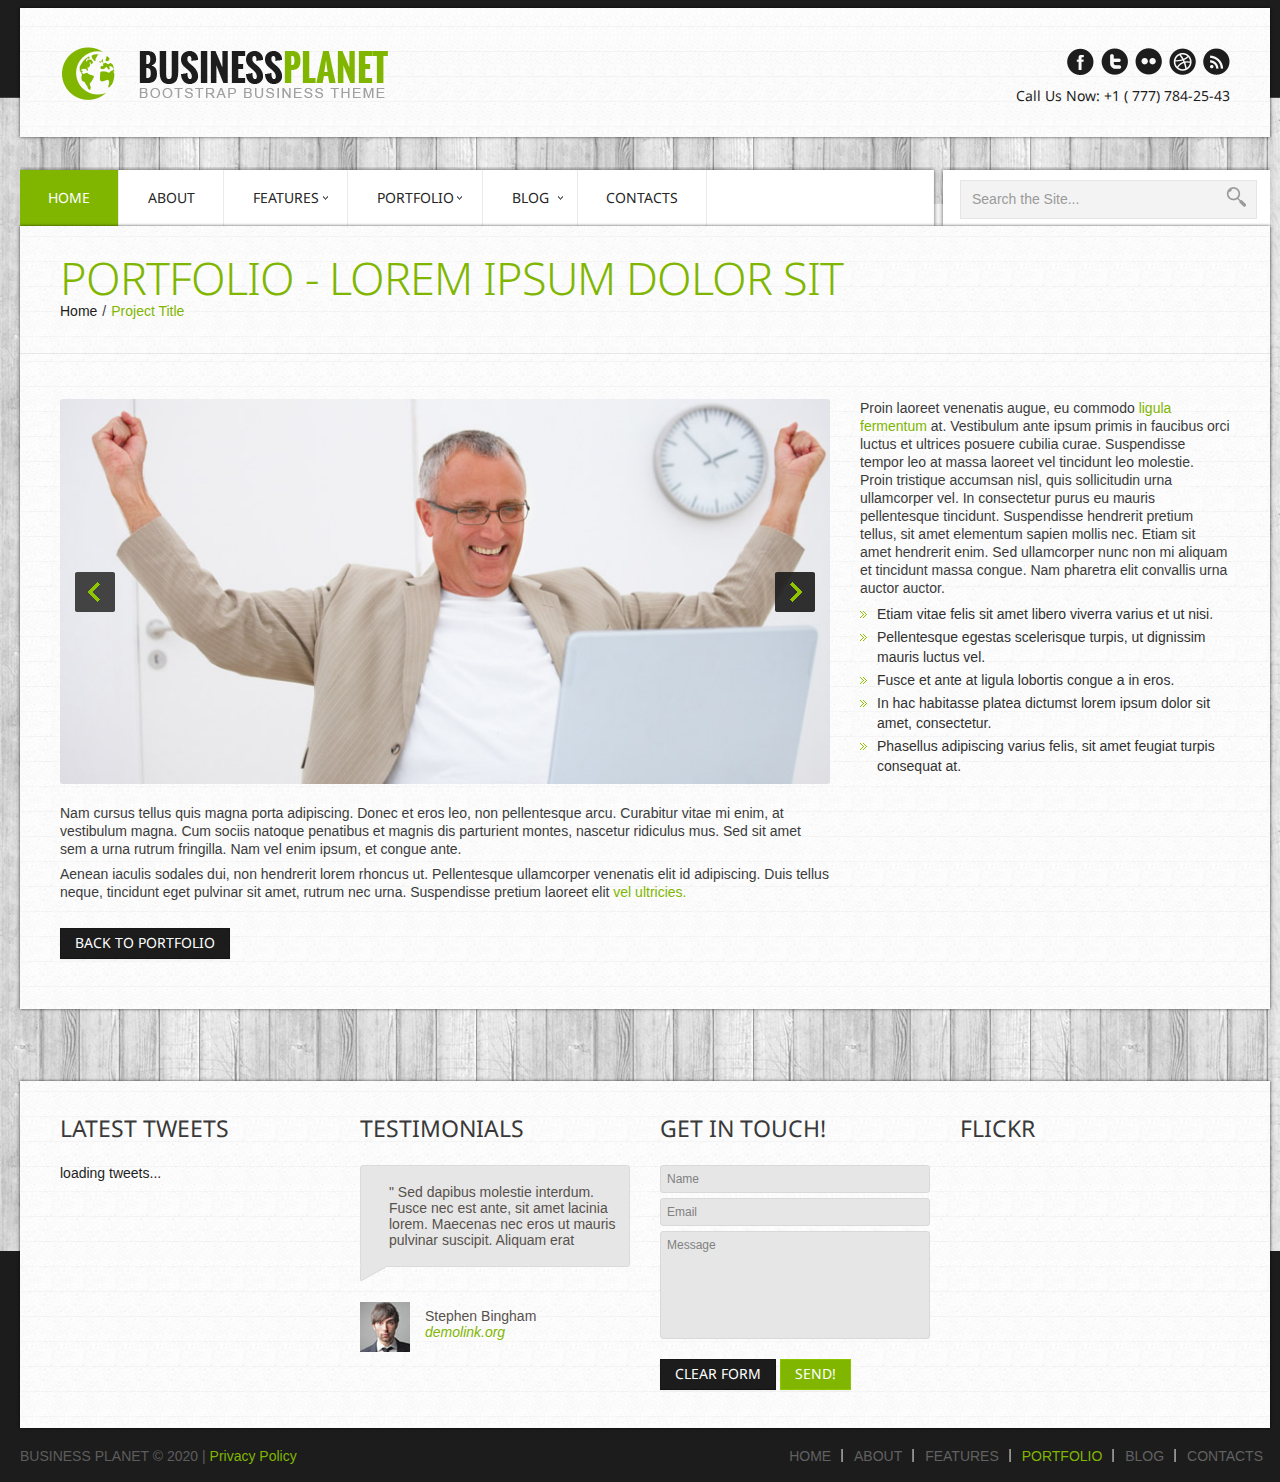
<file: single_portfolio.html>
<!DOCTYPE html>
<html lang="en">
<head>
<meta charset="utf-8">
<title>Business Planet | Bootstrap Theme</title>
<meta name="viewport" content="width=device-width, initial-scale=1.0">
<meta name="description" content="">
<meta name="author" content="">
<link href="css/prettyPhoto.css" rel="stylesheet" type="text/css" />
<link href="css/bootstrap.css" rel="stylesheet">
<link href="css/theme.css" rel="stylesheet">
<link href="css/bootstrap-responsive.css" rel="stylesheet">
<link href="css/docs.css" rel="stylesheet">
<link href="js/google-code-prettify/prettify.css" rel="stylesheet">

<link href='http://fonts.googleapis.com/css?family=Droid+Sans:400,700' rel='stylesheet' type='text/css'>
<link type="text/css" rel="stylesheet" href="css/jquery.mmenu.all.css" />
<!--[if lt IE 9]>
	<script src="http://html5shim.googlecode.com/svn/trunk/html5.js"></script>
<![endif]-->    
</head>
<body>
	<!--header-->
    <div class="header main-header">
    	<div class="header_in">
        	<div class="wrap">
                <div class="container">
                    <div class="page_full">
                        <div class="header_top drop-shadow">
                            <div class="container">
                                <div class="row">
                                    <div class="span5">
                                        <div class="logo"><a href="index.html"><img src="img/logo.png" alt="" /></a></div>
                                        
                                        <div class="clear"></div>     
                                    </div>
                                    <div class="span7">
                                        <div class="follow_us">
                                            <ul>
                                                <li><a href="#" class="facebook">Facebook</a></li>
                                                <li><a href="#" class="twitter">Twitter</a></li>
                                                <li><a href="#" class="vimeo">Vimeo</a></li>
                                                <li><a href="#" class="delicious">Delicious</a></li>
                                                <li><a href="#" class="rss">rss</a></li>
                                            </ul>
                                        </div>
                                        <div class="phone">Call Us Now:  +1 ( 777) 784-25-43</div>
                                        <div class="clear"></div>
                                    </div>
                                </div>
                            </div>
                        </div>
                        <div id="top_menu">
                        	<div class="fright">
                            	<div class="top_search">
                                    <form action="#" method="post">
                                        <input name="name" type="text" value="Search the Site..." onfocus="if (this.value == 'Search the Site...') this.value = '';" onblur="if (this.value == '') this.value = 'Search the Site...';" />
                                        <input type="submit" class="search_btn" value=" " />
                                        <div class="clear"></div>
                                    </form> 
                                </div>
                            </div>
                            <div class="fleft">
                                <!-- menu -->
                                <div class="mobi-nav">
                                    <a class="menu-btn" href="#menu"></a>
                                </div>
                                <!-- menu btn-->
                                <nav id="main_menu">
                                    <div class="menu_wrap" id="menuDefault">
                                        <ul class="nav sf-menu">
                                          <li class="current"><a href="index.html">Home</a></li>
                                          <li><a href="about.html">About</a></li>
                                          <li class="sub-menu"><a href="javascript:{}">Features</a>
                                              <ul>
                                                  <li><a href="scaffolding.html"><span>-</span>Scaffolding</a></li>
                                                  <li><a href="typography.html"><span>-</span>Typography</a></li>
                                                  <li><a href="shortcodes.html"><span>-</span>Shortcodes</a></li>
                                                  <li><a href="tables.html" class="last"><span>-</span>Tables</a></li>                                          
                                              </ul>                                          
                                          </li>
                                          <li class="sub-menu"><a href="javascript:{}">Portfolio</a>
                                               <ul>
                                                  <li><a href="portfolio_2columns.html"><span>-</span>2 Columns</a></li>
                                                  <li><a href="portfolio_3columns.html"><span>-</span>3 Columns</a></li>
                                                  <li><a href="portfolio_4columns.html" class="last"><span>-</span>4 Columns</a></li>                                      
                                              </ul>
                                          </li>                                  
                                          <li class="sub-menu"><a href="javascript:{}">Blog</a>
                                               <ul>
                                                  <li><a href="blog.html"><span>-</span>Blog with right sidebar</a></li>
                                                  <li><a href="blog_post.html" class="last"><span>-</span>Blog post</a></li>                                      
                                              </ul>
                                          </li>
                                          <li><a href="contacts.html">Contacts</a></li>
                                        </ul>
                                        <div class="clear"></div>
                                    </div>
                                    
                                    
                                    <div id="menu">
                                    	<ul>
                                          <li><a href="index.html">Home</a></li>
                                          <li><a href="about.html">About</a></li>
                                          <li><a href="">Features</a>
                                              <ul>
                                                  <li><a href="scaffolding.html">Scaffolding</a></li>
                                                  <li><a href="typography.html">Typography</a></li>
                                                  <li><a href="shortcodes.html">Shortcodes</a></li>
                                                  <li><a href="tables.html" class="last">Tables</a></li>                                          
                                              </ul>                                          
                                          </li>
                                          <li><a href="">Portfolio</a>
                                               <ul>
                                                  <li><a href="portfolio_2columns.html">2 Columns</a></li>
                                                  <li><a href="portfolio_3columns.html">3 Columns</a></li>
                                                  <li><a href="portfolio_4columns.html" class="last">4 Columns</a></li>                                      
                                              </ul>
                                          </li>                                  
                                          <li><a href="">Blog</a>
                                               <ul>
                                                  <li><a href="blog.html">Blog with right sidebar</a></li>
                                                  <li><a href="blog_post.html" class="last">Blog post</a></li>                                      
                                              </ul>
                                          </li>
                                          <li><a href="contacts.html">Contacts</a></li>
                                        </ul>
                                    </div>
                                 </nav>                        
                                <!--//menu --> 
                            </div>
                            <div class="clear"></div>                       
                        </div>
                    </div>
                </div>
        	</div>           
        </div>    
    </div>
    <!--//header-->
        
    <!--page_container-->
    <div class="page_container">
    	<!--MAIN CONTENT AREA-->
        <div class="wrap">
            <div class="container">
                <div class="page_full white_bg drop-shadow">
                    <div class="breadcrumb">
                        <div class="container">
                            <div class="breadcrumb_title">Portfolio - Lorem ipsum dolor sit</div>
                            <a href="index.html">Home</a><span>/</span>Project Title
                        </div>
                    </div>
                    <div class="container">
                        <div class="page_in">
                        	<div class="container">
                                <div class="row pad25">
                                    <div class="span8">
                                        <div id="portfolio_carousel" class="carousel slide">
                                                <div class="carousel-inner">
                                                  <div class="item active">
                                                      <img src="img/portfolio/4.jpg" alt="" />
                                                  </div>
                                                  <div class="item">
                                                     <img src="img/portfolio/5.jpg" alt="" />
                                                  </div>
                                                  <div class="item">
                                                      <img src="img/portfolio/6.jpg" alt="" />
                                                  </div>
                                                  <div class="item">
                                                     <img src="img/portfolio/7.jpg" alt="" />
                                                  </div>
                                                  <div class="item">
                                                      <img src="img/portfolio/8.jpg" alt="" />
                                                  </div>
                                                  <div class="item">
                                                     <img src="img/portfolio/9.jpg" alt="" />
                                                  </div>
                                                  <div class="item">
                                                      <img src="img/portfolio/10.jpg" alt="" />
                                                  </div>                      
                                                </div>
                                                <a class="left carousel-control" href="#portfolio_carousel" data-slide="prev"></a>
                                                <a class="right carousel-control" href="#portfolio_carousel" data-slide="next"></a>
                                          </div>
                                          <p>Nam cursus tellus quis magna porta adipiscing. Donec et eros leo, non pellentesque arcu. Curabitur vitae mi enim, at vestibulum magna. Cum sociis natoque penatibus et magnis dis parturient montes, nascetur ridiculus mus. Sed sit amet sem a urna rutrum fringilla. Nam vel enim ipsum, et congue ante.</p>
                                          <p>Aenean iaculis sodales dui, non hendrerit lorem rhoncus ut. Pellentesque ullamcorper venenatis elit id adipiscing. Duis tellus neque, tincidunt eget pulvinar sit amet, rutrum nec urna. Suspendisse pretium laoreet elit <a href="#">vel ultricies.</a></p>
                                    </div>
                                    <div class="span4">
                                        <p>Proin laoreet venenatis augue, eu commodo <a href="#">ligula fermentum</a> at. Vestibulum ante ipsum primis in faucibus orci luctus et ultrices posuere cubilia curae. Suspendisse tempor leo at massa laoreet vel tincidunt leo molestie. Proin tristique accumsan nisl, quis sollicitudin urna ullamcorper vel. In consectetur purus eu mauris pellentesque tincidunt. Suspendisse hendrerit pretium tellus, sit amet elementum sapien mollis nec. Etiam sit amet hendrerit enim. Sed ullamcorper nunc non mi aliquam et tincidunt massa congue. Nam pharetra elit convallis urna auctor auctor. </p>                        
                                        <ul class="links">
                                            <li><a href="#">Etiam vitae felis sit amet libero viverra varius et ut nisi.</a></li>
                                            <li><a href="#">Pellentesque egestas scelerisque turpis, ut dignissim mauris luctus vel.</a></li>
                                            <li><a href="#">Fusce et ante at ligula lobortis congue a in eros.</a></li>
                                            <li><a href="#">In hac habitasse platea dictumst lorem ipsum dolor sit amet, consectetur.</a></li>
                                            <li><a href="#">Phasellus adipiscing varius felis, sit amet feugiat turpis consequat at.</a></li>
                                        </ul>                    
                                    </div>
                                </div>
                                <a class="btn dark_btn marg20" href="javascript:history.back()">Back to Portfolio</a>
                            </div>                        
                        </div>
                    </div>
                </div>
            </div>
        </div>
    	<!--//MAIN CONTENT AREA-->    	
    </div>
    <!--//page_container-->
    
    <!--footer-->
    <div id="footer">
    	<div class="wrap">
    		<div class="container">
            	<div class="page_full white_bg drop-shadow round_footer">
                	<div class="container">
                    	<div class="row">
                            <div class="span3">
                                <h2 class="title">Latest tweets</h2>
                                <div class="tweet_block"></div>                       
                            </div>
                            <div class="span3">
                            	<h2 class="title">Testimonials</h2>
                                <div class="testimonial">
                                    " Sed dapibus molestie interdum. Fusce nec est ante, sit amet lacinia lorem. Maecenas nec eros ut mauris pulvinar suscipit. Aliquam erat 
                                    <div class="testimonials_arrow"></div>                                        
                                </div>
                                <div class="author">
                                    <img src="img/img11.jpg" alt="" />
                                    <span>Stephen Bingham</span>
                                    <a href="#">demolink.org</a>
                                    <div class="clear"></div>
                                </div>
                            </div> 
                            <div class="span3">
                                 <h2 class="title">Get in touch!</h2>
                                <form action="#" method="post">
                                    <input class="span3" type="text" name="name" id="name" value="Name" onFocus="if (this.value == 'Name') this.value = '';" onBlur="if (this.value == '') this.value = 'Name';" />
                                    <input class="span3" type="text" name="email" id="email" value="Email" onFocus="if (this.value == 'Email') this.value = '';" onBlur="if (this.value == '') this.value = 'Email';" />
                                    <textarea name="message" id="message" class="span3" onFocus="if (this.value == 'Message') this.value = '';" onBlur="if (this.value == '') this.value = 'Message';" >Message</textarea>
                                    <div class="clear"></div>
                                    <input type="reset" class="btn dark_btn" value="Clear form" />
                                    <input type="submit" class="btn send_btn" value="Send!" />
                                    <div class="clear"></div>
                                </form>                    
                            </div>
                            <div class="span3">
                                <h2 class="title">flickr</h2>
                                <div class="flickrs">
                                    <div class="FlickrImages">
                                        <ul></ul>
                                        <div class="clear"></div>
                                    </div>
                                </div> 
                            </div>         	
                        </div>
                    </div>
                </div>
        	</div>            
        </div>        
        
        <div class="footer_bottom">
            <div class="wrap">
            	<div class="container">
                	<div class="page_full">
                    	<div class="fleft">
                            <div class="copyright">business planet &copy; 2020 |  <a href="#" class="">Privacy Policy</a></div>                        
                        </div>
                        <div class="fright">
                            <div class="foot_menu">
                                <ul>
                                    <li><a href="index.html">Home</a></li>
                                    <li><a href="about.html">About</a></li>
                                    <li><a href="scaffolding.html">features</a></li>
                                    <li><a href="portfolio_2columns.html"  class="current">Portfolio</a></li>
                                    <li><a href="blog.html">Blog</a></li>
                                    <li><a href="contacts.html">Contacts</a></li>
                                </ul>
                            </div>
                        </div>
                        
                    </div>	
                </div>
            </div>
        </div>
    </div>
    <!--//footer-->     

	<script src="http://ajax.googleapis.com/ajax/libs/jquery/1.8.2/jquery.min.js"></script>
       
    <script type="text/javascript" src="js/jquery.mmenu.min.all.js"></script>
	<script type="text/javascript">
		$(function() {
			$('#menu').mmenu({
				offCanvas: {
				   position  : "left",
				   zposition : "back"
				}
			});
		});
	</script>
    
    <script src="js/google-code-prettify/prettify.js"></script>
    <script type="text/javascript" src="js/jquery.easing.1.3.js"></script>
    <script src="js/bootstrap.js"></script>
    <script src="js/superfish.js"></script>
    <script type="text/javascript" src="js/jquery.tweet.js"></script>
    <script type="text/javascript" src="js/jquery.prettyPhoto.js"></script>
    <script type="text/javascript" src="js/jquery.ui.totop.js"></script>
    <script type="text/javascript" src="js/myscript.js"></script>
    <script type="text/javascript">
		$(document).ready(function(){	
			//Slider
			$('#portfolio_carousel').carousel({
				pause: 'hover'
			});				
		});
	</script>
    <script src="js/application.js"></script>
</body>
</html>
</file>
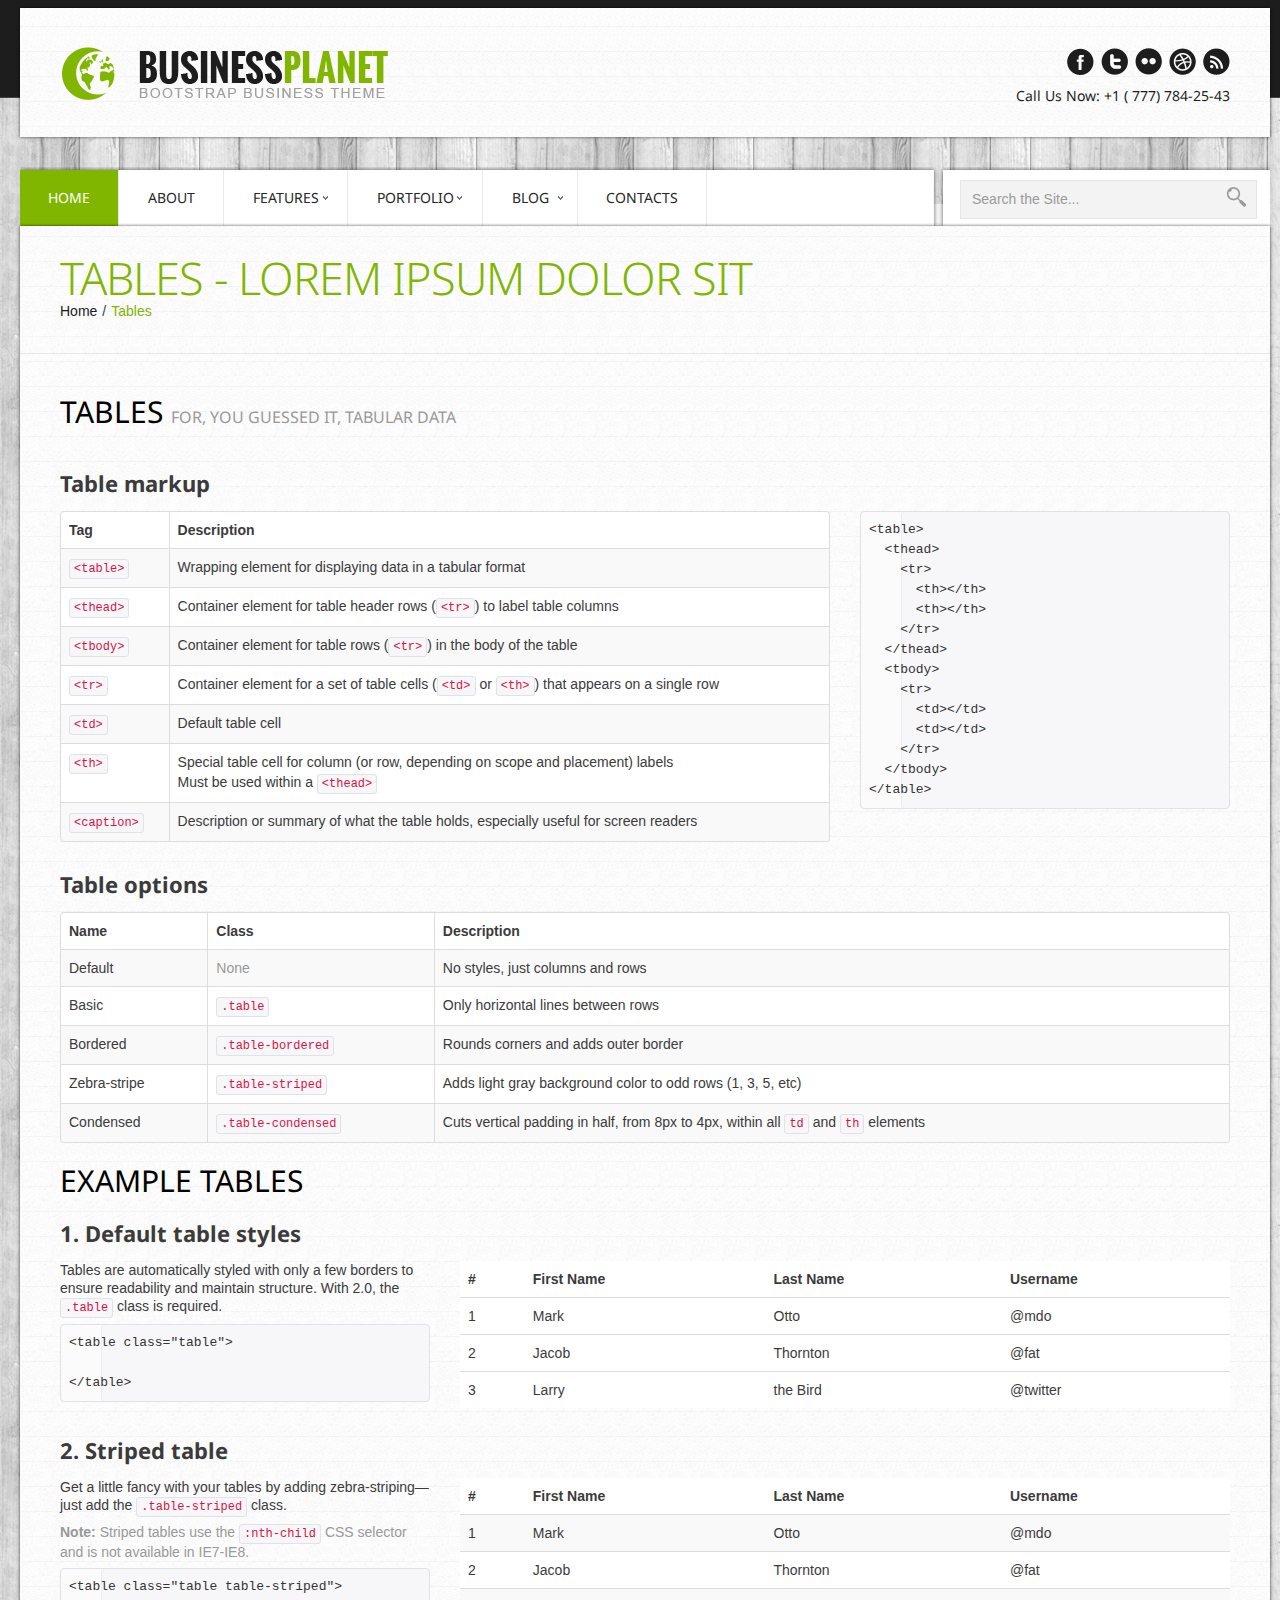
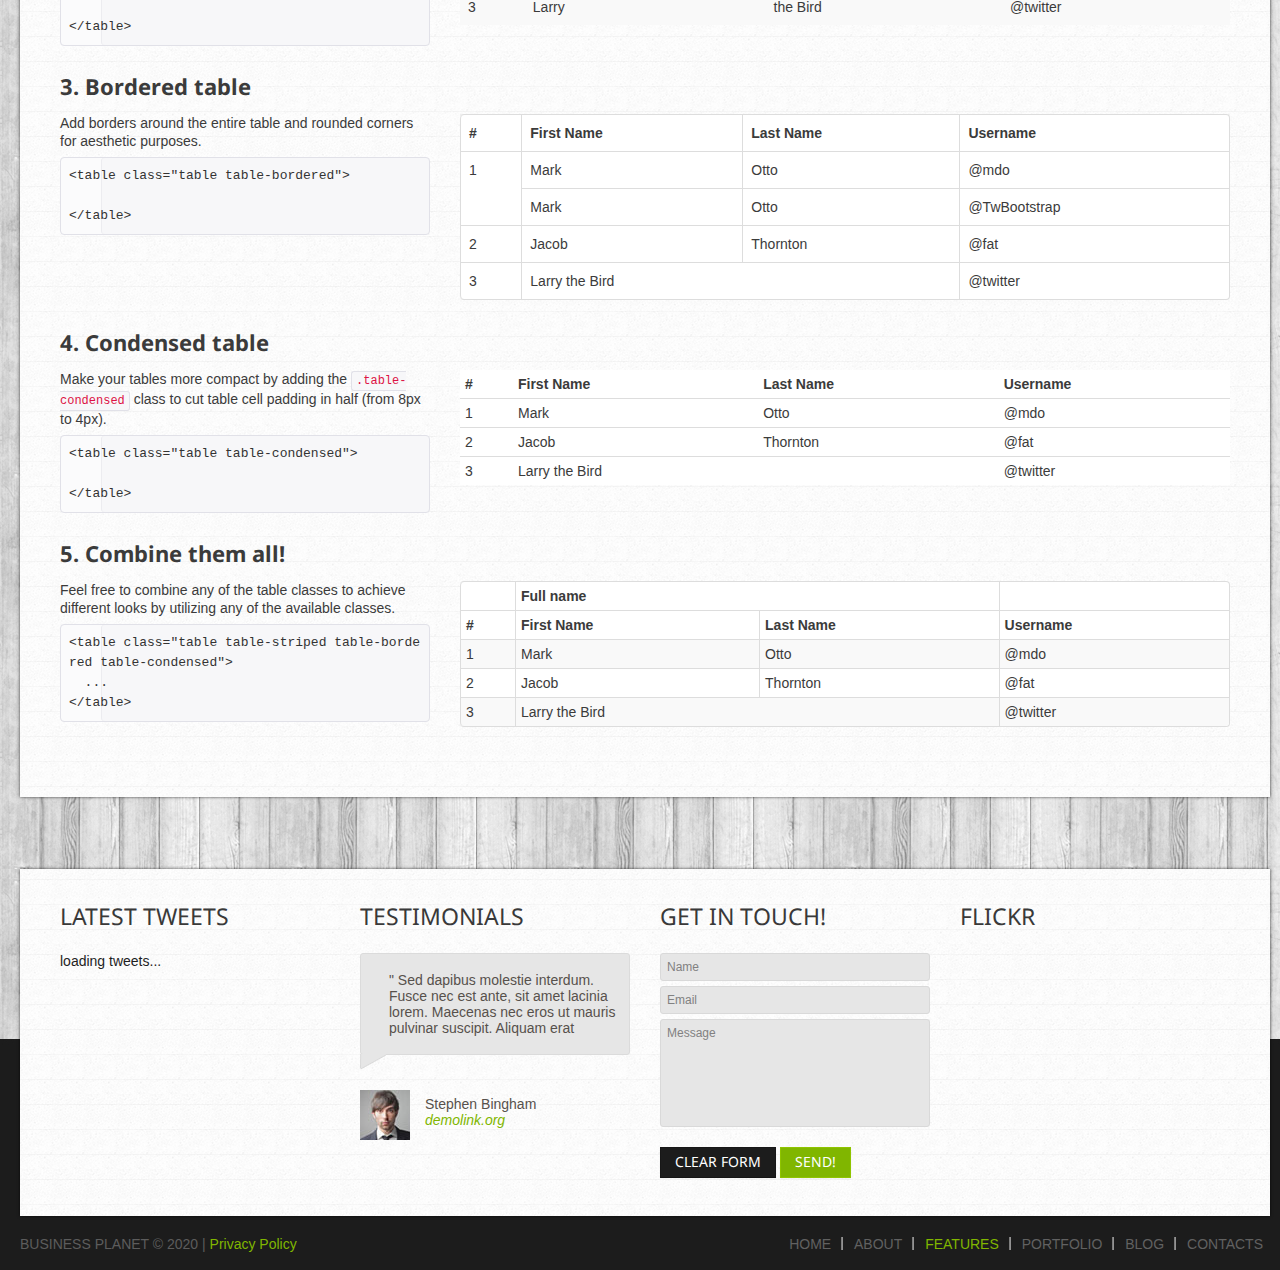
<file: tables.html>
<!DOCTYPE html>
<html lang="en">
<head>
<meta charset="utf-8">
<title>Business Planet | Modern Interiors</title>
<meta name="viewport" content="width=device-width, initial-scale=1.0">
<meta name="description" content="">
<meta name="author" content="">
<link href="css/prettyPhoto.css" rel="stylesheet" type="text/css" />
<link href="css/bootstrap.css" rel="stylesheet">
<link href="css/theme.css" rel="stylesheet">
<link href="css/bootstrap-responsive.css" rel="stylesheet">
<link href="css/docs.css" rel="stylesheet">
<link href="js/google-code-prettify/prettify.css" rel="stylesheet">

<link href='http://fonts.googleapis.com/css?family=Droid+Sans:400,700' rel='stylesheet' type='text/css'>
<link type="text/css" rel="stylesheet" href="css/jquery.mmenu.all.css" />
<!--[if lt IE 9]>
	<script src="http://html5shim.googlecode.com/svn/trunk/html5.js"></script>
<![endif]-->    
</head>
<body>
	<!--header-->
    <div class="header main-header">
    	<div class="header_in">
        	<div class="wrap">
                <div class="container">
                    <div class="page_full">
                        <div class="header_top drop-shadow">
                            <div class="container">
                                <div class="row">
                                    <div class="span5">
                                        <div class="logo"><a href="index.html"><img src="img/logo.png" alt="" /></a></div>
                                        
                                        <div class="clear"></div>     
                                    </div>
                                    <div class="span7">
                                        <div class="follow_us">
                                            <ul>
                                                <li><a href="#" class="facebook">Facebook</a></li>
                                                <li><a href="#" class="twitter">Twitter</a></li>
                                                <li><a href="#" class="vimeo">Vimeo</a></li>
                                                <li><a href="#" class="delicious">Delicious</a></li>
                                                <li><a href="#" class="rss">rss</a></li>
                                            </ul>
                                        </div>
                                        <div class="phone">Call Us Now:  +1 ( 777) 784-25-43</div>
                                        <div class="clear"></div>
                                    </div>
                                </div>
                            </div>
                        </div>
                        <div id="top_menu">
                        	<div class="fright">
                            	<div class="top_search">
                                    <form action="#" method="post">
                                        <input name="name" type="text" value="Search the Site..." onfocus="if (this.value == 'Search the Site...') this.value = '';" onblur="if (this.value == '') this.value = 'Search the Site...';" />
                                        <input type="submit" class="search_btn" value=" " />
                                        <div class="clear"></div>
                                    </form> 
                                </div>
                            </div>
                            <div class="fleft">
                                <!-- menu -->
                                <div class="mobi-nav">
                                    <a class="menu-btn" href="#menu"></a>
                                </div>
                                <!-- menu btn-->
                                <nav id="main_menu">
                                    <div class="menu_wrap" id="menuDefault">
                                        <ul class="nav sf-menu">
                                          <li class="current"><a href="index.html">Home</a></li>
                                          <li><a href="about.html">About</a></li>
                                          <li class="sub-menu"><a href="javascript:{}">Features</a>
                                              <ul>
                                                  <li><a href="scaffolding.html"><span>-</span>Scaffolding</a></li>
                                                  <li><a href="typography.html"><span>-</span>Typography</a></li>
                                                  <li><a href="shortcodes.html"><span>-</span>Shortcodes</a></li>
                                                  <li><a href="tables.html" class="last"><span>-</span>Tables</a></li>                                          
                                              </ul>                                          
                                          </li>
                                          <li class="sub-menu"><a href="javascript:{}">Portfolio</a>
                                               <ul>
                                                  <li><a href="portfolio_2columns.html"><span>-</span>2 Columns</a></li>
                                                  <li><a href="portfolio_3columns.html"><span>-</span>3 Columns</a></li>
                                                  <li><a href="portfolio_4columns.html" class="last"><span>-</span>4 Columns</a></li>                                      
                                              </ul>
                                          </li>                                  
                                          <li class="sub-menu"><a href="javascript:{}">Blog</a>
                                               <ul>
                                                  <li><a href="blog.html"><span>-</span>Blog with right sidebar</a></li>
                                                  <li><a href="blog_post.html" class="last"><span>-</span>Blog post</a></li>                                      
                                              </ul>
                                          </li>
                                          <li><a href="contacts.html">Contacts</a></li>
                                        </ul>
                                        <div class="clear"></div>
                                    </div>
                                    
                                    
                                    <div id="menu">
                                    	<ul>
                                          <li><a href="index.html">Home</a></li>
                                          <li><a href="about.html">About</a></li>
                                          <li><a href="">Features</a>
                                              <ul>
                                                  <li><a href="scaffolding.html">Scaffolding</a></li>
                                                  <li><a href="typography.html">Typography</a></li>
                                                  <li><a href="shortcodes.html">Shortcodes</a></li>
                                                  <li><a href="tables.html" class="last">Tables</a></li>                                          
                                              </ul>                                          
                                          </li>
                                          <li><a href="">Portfolio</a>
                                               <ul>
                                                  <li><a href="portfolio_2columns.html">2 Columns</a></li>
                                                  <li><a href="portfolio_3columns.html">3 Columns</a></li>
                                                  <li><a href="portfolio_4columns.html" class="last">4 Columns</a></li>                                      
                                              </ul>
                                          </li>                                  
                                          <li><a href="">Blog</a>
                                               <ul>
                                                  <li><a href="blog.html">Blog with right sidebar</a></li>
                                                  <li><a href="blog_post.html" class="last">Blog post</a></li>                                      
                                              </ul>
                                          </li>
                                          <li><a href="contacts.html">Contacts</a></li>
                                        </ul>
                                    </div>
                                 </nav>                        
                                <!--//menu --> 
                            </div>
                            <div class="clear"></div>                       
                        </div>
                    </div>
                </div>
        	</div>           
        </div>    
    </div>
    <!--//header-->
        
    <!--page_container-->
    <div class="page_container">
    	<!--MAIN CONTENT AREA-->
        <div class="wrap">
            <div class="container">
                <div class="page_full white_bg drop-shadow">
                    <div class="breadcrumb">
                        <div class="container">
                            <div class="breadcrumb_title">Tables - Lorem ipsum dolor sit</div>
                            <a href="index.html">Home</a><span>/</span>Tables
                        </div>
                    </div>
                    <div class="container">
                        <div class="page_in">
                        	<div class="container inner_content">
                                <!-- Tables -->
                                <section id="tables">
                                  <div class="page-header">
                                    <h2 class="title"><span>Tables <small>For, you guessed it, tabular data</small></span></h2>
                                  </div>
                                
                                  <h3>Table markup</h3>
                                  <div class="row">
                                    <div class="span8">
                                      <table class="table table-bordered table-striped">
                                        <colgroup>
                                          <col class="span1">
                                          <col class="span7">
                                        </colgroup>
                                        <thead>
                                          <tr>
                                            <th>Tag</th>
                                            <th>Description</th>
                                          </tr>
                                        </thead>
                                        <tbody>
                                          <tr>
                                            <td>
                                              <code>&lt;table&gt;</code>
                                            </td>
                                            <td>
                                              Wrapping element for displaying data in a tabular format
                                            </td>
                                          </tr>
                                          <tr>
                                            <td>
                                              <code>&lt;thead&gt;</code>
                                            </td>
                                            <td>
                                              Container element for table header rows (<code>&lt;tr&gt;</code>) to label table columns
                                            </td>
                                          </tr>
                                          <tr>
                                            <td>
                                              <code>&lt;tbody&gt;</code>
                                            </td>
                                            <td>
                                              Container element for table rows (<code>&lt;tr&gt;</code>) in the body of the table
                                            </td>
                                          </tr>
                                          <tr>
                                            <td>
                                              <code>&lt;tr&gt;</code>
                                            </td>
                                            <td>
                                              Container element for a set of table cells (<code>&lt;td&gt;</code> or <code>&lt;th&gt;</code>) that appears on a single row
                                            </td>
                                          </tr>
                                          <tr>
                                            <td>
                                              <code>&lt;td&gt;</code>
                                            </td>
                                            <td>
                                              Default table cell
                                            </td>
                                          </tr>
                                          <tr>
                                            <td>
                                              <code>&lt;th&gt;</code>
                                            </td>
                                            <td>
                                              Special table cell for column (or row, depending on scope and placement) labels<br>
                                              Must be used within a <code>&lt;thead&gt;</code>
                                            </td>
                                          </tr>
                                          <tr>
                                            <td>
                                              <code>&lt;caption&gt;</code>
                                            </td>
                                            <td>
                                              Description or summary of what the table holds, especially useful for screen readers
                                            </td>
                                          </tr>
                                        </tbody>
                                      </table>
                                    </div>
                                    <div class="span4">
                                        <pre class="prettyprint linenums">
&lt;table&gt;
  &lt;thead&gt;
    &lt;tr&gt;
      &lt;th&gt;&lt;/th&gt;
      &lt;th&gt;&lt;/th&gt;
    &lt;/tr&gt;
  &lt;/thead&gt;
  &lt;tbody&gt;
    &lt;tr&gt;
      &lt;td&gt;&lt;/td&gt;
      &lt;td&gt;&lt;/td&gt;
    &lt;/tr&gt;
  &lt;/tbody&gt;
&lt;/table&gt;</pre>
                                    </div>
                                  </div>
                                
                                  <h3>Table options</h3>
                                  <table class="table table-bordered table-striped">
                                  <thead>
                                      <tr>
                                        <th>Name</th>
                                        <th>Class</th>
                                        <th>Description</th>
                                      </tr>
                                    </thead>
                                    <tbody>
                                      <tr>
                                        <td>Default</td>
                                        <td class="muted">None</td>
                                        <td>No styles, just columns and rows</td>
                                      </tr>
                                      <tr>
                                        <td>Basic</td>
                                        <td>
                                          <code>.table</code>
                                        </td>
                                        <td>Only horizontal lines between rows</td>
                                      </tr>
                                      <tr>
                                        <td>Bordered</td>
                                        <td>
                                          <code>.table-bordered</code>
                                        </td>
                                        <td>Rounds corners and adds outer border</td>
                                      </tr>
                                      <tr>
                                        <td>Zebra-stripe</td>
                                        <td>
                                          <code>.table-striped</code>
                                        </td>
                                        <td>Adds light gray background color to odd rows (1, 3, 5, etc)</td>
                                      </tr>
                                      <tr>
                                        <td>Condensed</td>
                                        <td>
                                          <code>.table-condensed</code>
                                        </td>
                                        <td>Cuts vertical padding in half, from 8px to 4px, within all <code>td</code> and <code>th</code> elements</td>
                                      </tr>
                                    </tbody>
                                  </table>
                                
                                
                                  <h2 class="title"><span>Example tables</span></h2>
                                
                                  <h3>1. Default table styles</h3>
                                  <div class="row">
                                    <div class="span4">
                                      <p>Tables are automatically styled with only a few borders to ensure readability and maintain structure. With 2.0, the <code>.table</code> class is required.</p>
                                        <pre class="prettyprint linenums">
&lt;table class="table"&gt;
  
&lt;/table&gt;</pre>
                                    </div>
                                    <div class="span8">
                                      <table class="table">
                                        <thead>
                                          <tr>
                                            <th>#</th>
                                            <th>First Name</th>
                                            <th>Last Name</th>
                                            <th>Username</th>
                                          </tr>
                                        </thead>
                                        <tbody>
                                          <tr>
                                            <td>1</td>
                                            <td>Mark</td>
                                            <td>Otto</td>
                                            <td>@mdo</td>
                                          </tr>
                                          <tr>
                                            <td>2</td>
                                            <td>Jacob</td>
                                            <td>Thornton</td>
                                            <td>@fat</td>
                                          </tr>
                                          <tr>
                                            <td>3</td>
                                            <td>Larry</td>
                                            <td>the Bird</td>
                                            <td>@twitter</td>
                                          </tr>
                                        </tbody>
                                      </table>
                                    </div>
                                  </div>
                                
                                
                                  <h3>2. Striped table</h3>
                                  <div class="row">
                                    <div class="span4">
                                      <p>Get a little fancy with your tables by adding zebra-striping&mdash;just add the <code>.table-striped</code> class.</p>
                
                
                                      <p class="muted"><strong>Note:</strong> Striped tables use the <code>:nth-child</code> CSS selector and is not available in IE7-IE8.</p>
                                        <pre class="prettyprint linenums" style="margin-bottom: 18px;">
&lt;table class="table table-striped"&gt;
  
&lt;/table&gt;</pre>
                                    </div>
                                    <div class="span8">
                                      <table class="table table-striped">
                                        <thead>
                                          <tr>
                                            <th>#</th>
                                            <th>First Name</th>
                                            <th>Last Name</th>
                                            <th>Username</th>
                                          </tr>
                                        </thead>
                                        <tbody>
                                          <tr>
                                            <td>1</td>
                                            <td>Mark</td>
                                            <td>Otto</td>
                                            <td>@mdo</td>
                                          </tr>
                                          <tr>
                                            <td>2</td>
                                            <td>Jacob</td>
                                            <td>Thornton</td>
                                            <td>@fat</td>
                                          </tr>
                                          <tr>
                                            <td>3</td>
                                            <td>Larry</td>
                                            <td>the Bird</td>
                                            <td>@twitter</td>
                                          </tr>
                                        </tbody>
                                      </table>
                                    </div>
                                  </div>
                                
                                
                                  <h3>3. Bordered table</h3>
                                  <div class="row">
                                    <div class="span4">
                                      <p>Add borders around the entire table and rounded corners for aesthetic purposes.</p>
                                        <pre class="prettyprint linenums">
&lt;table class="table table-bordered"&gt;
  
&lt;/table&gt;</pre>
                                    </div>
                                    <div class="span8">
                                      <table class="table table-bordered">
                                        <thead>
                                          <tr>
                                            <th>#</th>
                                            <th>First Name</th>
                                            <th>Last Name</th>
                                            <th>Username</th>
                                          </tr>
                                        </thead>
                                        <tbody>
                                          <tr>
                                            <td rowspan="2">1</td>
                                            <td>Mark</td>
                                            <td>Otto</td>
                                            <td>@mdo</td>
                                          </tr>
                                          <tr>
                                            <td>Mark</td>
                                            <td>Otto</td>
                                            <td>@TwBootstrap</td>
                                          </tr>
                                          <tr>
                                            <td>2</td>
                                            <td>Jacob</td>
                                            <td>Thornton</td>
                                            <td>@fat</td>
                                          </tr>
                                          <tr>
                                            <td>3</td>
                                            <td colspan="2">Larry the Bird</td>
                                            <td>@twitter</td>
                                          </tr>
                                        </tbody>
                                      </table>
                                    </div>
                                  </div>
                                
                                
                                  <h3>4. Condensed table</h3>
                                  <div class="row">
                                    <div class="span4">
                                      <p>Make your tables more compact by adding the <code>.table-condensed</code> class to cut table cell padding in half (from 8px to 4px).</p>
                                        <pre class="prettyprint linenums" style="margin-bottom: 18px;">
&lt;table class="table table-condensed"&gt;
  
&lt;/table&gt;</pre>
                                    </div>
                                    <div class="span8">
                                      <table class="table table-condensed">
                                        <thead>
                                          <tr>
                                            <th>#</th>
                                            <th>First Name</th>
                                            <th>Last Name</th>
                                            <th>Username</th>
                                
                                          </tr>
                                        </thead>
                                        <tbody>
                                          <tr>
                                            <td>1</td>
                                            <td>Mark</td>
                                            <td>Otto</td>
                                            <td>@mdo</td>
                                          </tr>
                                          <tr>
                                            <td>2</td>
                                            <td>Jacob</td>
                                            <td>Thornton</td>
                                            <td>@fat</td>
                                          </tr>
                                          <tr>
                                            <td>3</td>
                                            <td colspan="2">Larry the Bird</td>
                                            <td>@twitter</td>
                                          </tr>
                                        </tbody>
                                      </table>
                                    </div>
                                  </div>
                                
                                
                                
                                  <h3>5. Combine them all!</h3>
                                  <div class="row">
                                    <div class="span4">
                                      <p>Feel free to combine any of the table classes to achieve different looks by utilizing any of the available classes.</p>
                                        <pre class="prettyprint linenums" style="margin-bottom: 18px;">
&lt;table class="table table-striped table-bordered table-condensed"&gt;
  ...
&lt;/table&gt;</pre>
                                    </div>
                                    <div class="span8">
                                      <table class="table table-striped table-bordered table-condensed">
                                        <thead>
                                          <tr>
                                            <th></th>
                                            <th colspan="2">Full name</th>
                                            <th></th>
                                          </tr>
                                          <tr>
                                            <th>#</th>
                                            <th>First Name</th>
                                            <th>Last Name</th>
                                            <th>Username</th>
                                          </tr>
                                        </thead>
                                        <tbody>
                                          <tr>
                                            <td>1</td>
                                            <td>Mark</td>
                                            <td>Otto</td>
                                            <td>@mdo</td>
                                          </tr>
                                          <tr>
                                            <td>2</td>
                                            <td>Jacob</td>
                                            <td>Thornton</td>
                                            <td>@fat</td>
                                          </tr>
                                          <tr>
                                            <td>3</td>
                                            <td colspan="2">Larry the Bird</td>
                                            <td>@twitter</td>
                                          </tr>
                                        </tbody>
                                      </table>
                                    </div>
                                  </div>
                                </section>
                    
                            </div>
                        
                        </div>
                    </div>
                </div>
            </div>            
        </div>
    	<!--/MAIN CONTENT AREA-->    	
    </div>
    <!--//page_container-->
    
    <!--footer-->
    <div id="footer">
    	<div class="wrap">
    		<div class="container">
            	<div class="page_full white_bg drop-shadow round_footer">
                	<div class="container">
                    	<div class="row">
                            <div class="span3">
                                <h2 class="title">Latest tweets</h2>
                                <div class="tweet_block"></div>                       
                            </div>
                            <div class="span3">
                            	<h2 class="title">Testimonials</h2>
                                <div class="testimonial">
                                    " Sed dapibus molestie interdum. Fusce nec est ante, sit amet lacinia lorem. Maecenas nec eros ut mauris pulvinar suscipit. Aliquam erat 
                                    <div class="testimonials_arrow"></div>                                        
                                </div>
                                <div class="author">
                                    <img src="img/img11.jpg" alt="" />
                                    <span>Stephen Bingham</span>
                                    <a href="#">demolink.org</a>
                                    <div class="clear"></div>
                                </div>
                            </div> 
                            <div class="span3">
                                 <h2 class="title">Get in touch!</h2>
                                <form action="#" method="post">
                                    <input class="span3" type="text" name="name" id="name" value="Name" onFocus="if (this.value == 'Name') this.value = '';" onBlur="if (this.value == '') this.value = 'Name';" />
                                    <input class="span3" type="text" name="email" id="email" value="Email" onFocus="if (this.value == 'Email') this.value = '';" onBlur="if (this.value == '') this.value = 'Email';" />
                                    <textarea name="message" id="message" class="span3" onFocus="if (this.value == 'Message') this.value = '';" onBlur="if (this.value == '') this.value = 'Message';" >Message</textarea>
                                    <div class="clear"></div>
                                    <input type="reset" class="btn dark_btn" value="Clear form" />
                                    <input type="submit" class="btn send_btn" value="Send!" />
                                    <div class="clear"></div>
                                </form>                    
                            </div>
                            <div class="span3">
                                <h2 class="title">flickr</h2>
                                <div class="flickrs">
                                    <div class="FlickrImages">
                                        <ul></ul>
                                        <div class="clear"></div>
                                    </div>
                                </div> 
                            </div>         	
                        </div>
                    </div>
                </div>
        	</div>            
        </div>        
        
        <div class="footer_bottom">
            <div class="wrap">
            	<div class="container">
                	<div class="page_full">
                    	<div class="fleft">
                            <div class="copyright">business planet &copy; 2020 |  <a href="#" class="">Privacy Policy</a></div>                        
                        </div>
                        <div class="fright">
                            <div class="foot_menu">
                                <ul>
                                    <li><a href="index.html">Home</a></li>
                                    <li><a href="about.html">About</a></li>
                                    <li><a href="scaffolding.html" class="current">features</a></li>
                                    <li><a href="portfolio_2columns.html">Portfolio</a></li>
                                    <li><a href="blog.html">Blog</a></li>
                                    <li><a href="contacts.html">Contacts</a></li>
                                </ul>
                            </div>
                        </div>
                        
                    </div>	
                </div>
            </div>
        </div>
    </div>
    <!--//footer-->   

	<script src="http://ajax.googleapis.com/ajax/libs/jquery/1.8.2/jquery.min.js"></script>
       
    <script type="text/javascript" src="js/jquery.mmenu.min.all.js"></script>
	<script type="text/javascript">
		$(function() {
			$('#menu').mmenu({
				offCanvas: {
				   position  : "left",
				   zposition : "back"
				}
			});
		});
	</script>
    
    <script src="js/google-code-prettify/prettify.js"></script>
    <script type="text/javascript" src="js/jquery.easing.1.3.js"></script>
    <script src="js/bootstrap.js"></script>
    <script src="js/superfish.js"></script>
    <script type="text/javascript" src="js/jquery.tweet.js"></script>
    <script type="text/javascript" src="js/jquery.prettyPhoto.js"></script>
    <script type="text/javascript" src="js/jquery.ui.totop.js"></script>
    <script type="text/javascript" src="js/myscript.js"></script>
    <script src="js/application.js"></script>
</body>
</html>
</file>
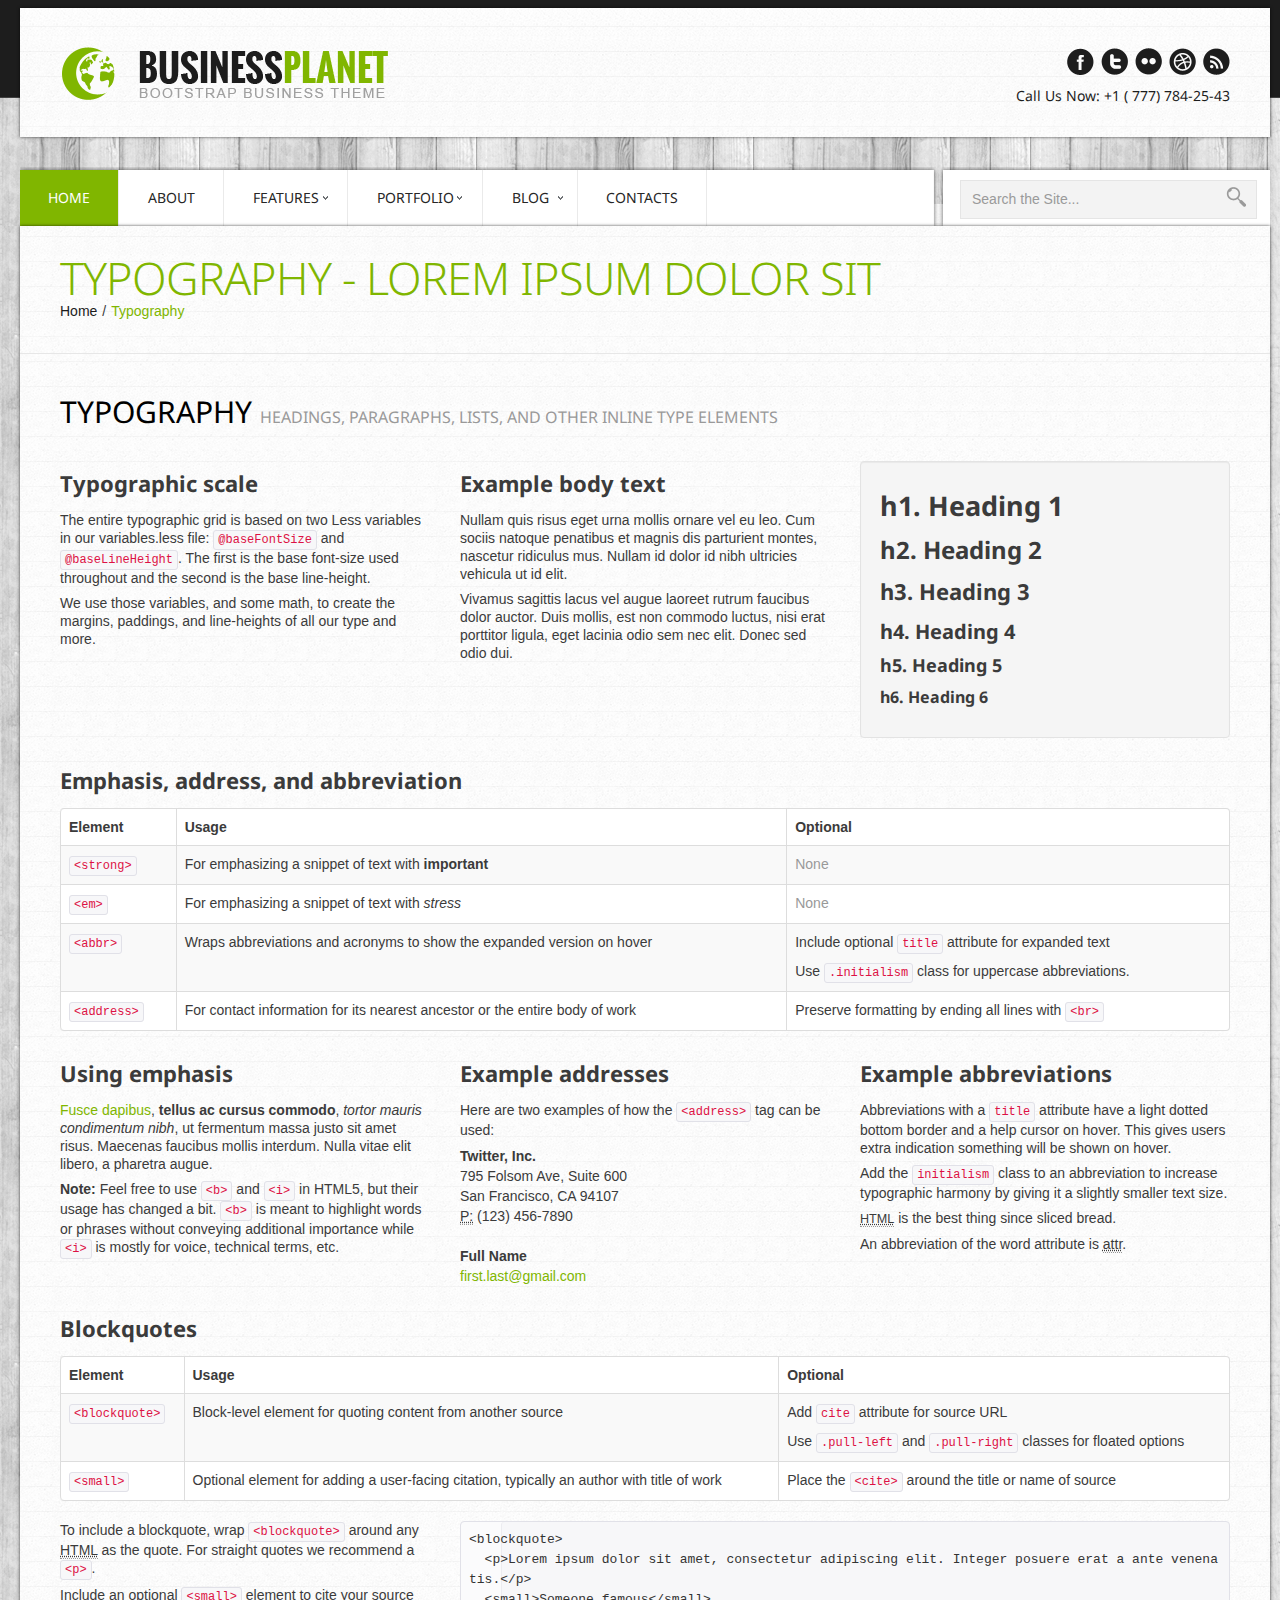
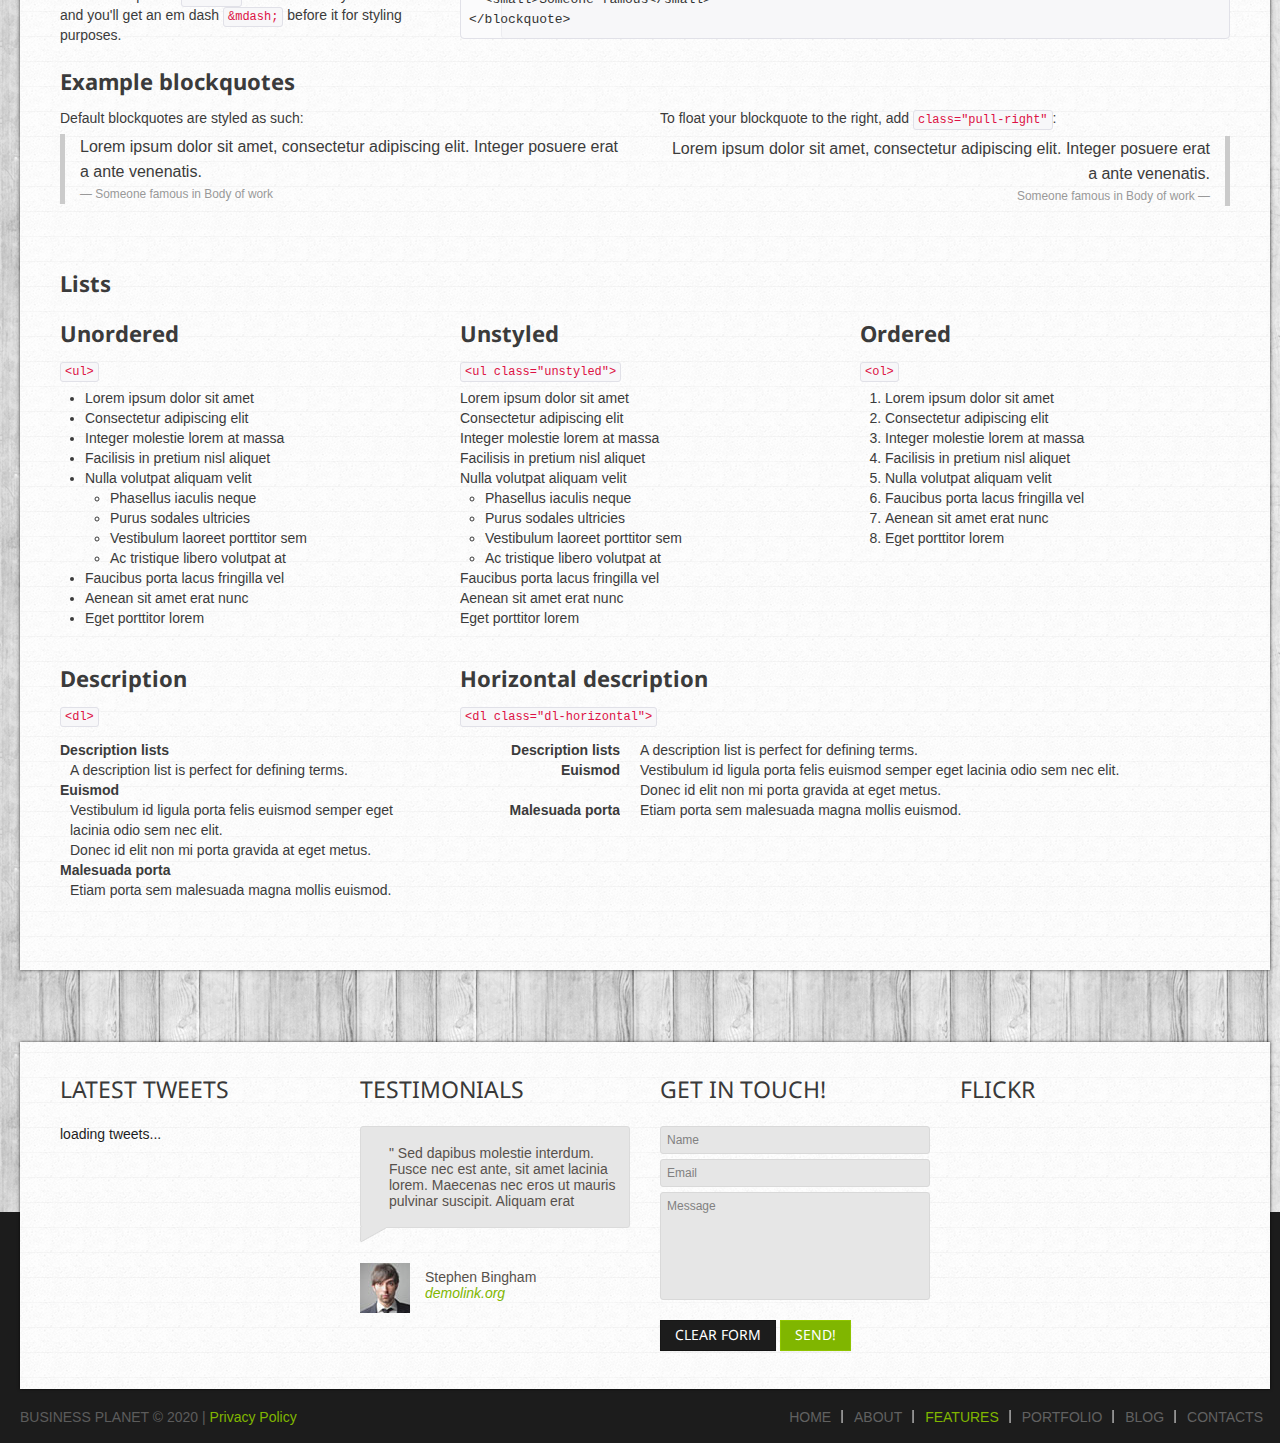
<file: typography.html>
<!DOCTYPE html>
<html lang="en">
<head>
<meta charset="utf-8">
<title>Business Planet | Modern Interiors</title>
<meta name="viewport" content="width=device-width, initial-scale=1.0">
<meta name="description" content="">
<meta name="author" content="">
<link href="css/prettyPhoto.css" rel="stylesheet" type="text/css" />
<link href="css/bootstrap.css" rel="stylesheet">
<link href="css/theme.css" rel="stylesheet">
<link href="css/bootstrap-responsive.css" rel="stylesheet">
<link href="css/docs.css" rel="stylesheet">
<link href="js/google-code-prettify/prettify.css" rel="stylesheet">

<link href='http://fonts.googleapis.com/css?family=Droid+Sans:400,700' rel='stylesheet' type='text/css'>
<link type="text/css" rel="stylesheet" href="css/jquery.mmenu.all.css" />
<!--[if lt IE 9]>
	<script src="http://html5shim.googlecode.com/svn/trunk/html5.js"></script>
<![endif]-->    
</head>
<body>
	<!--header-->
    <div class="header main-header">
    	<div class="header_in">
        	<div class="wrap">
                <div class="container">
                    <div class="page_full">
                        <div class="header_top drop-shadow">
                            <div class="container">
                                <div class="row">
                                    <div class="span5">
                                        <div class="logo"><a href="index.html"><img src="img/logo.png" alt="" /></a></div>
                                        
                                        <div class="clear"></div>     
                                    </div>
                                    <div class="span7">
                                        <div class="follow_us">
                                            <ul>
                                                <li><a href="#" class="facebook">Facebook</a></li>
                                                <li><a href="#" class="twitter">Twitter</a></li>
                                                <li><a href="#" class="vimeo">Vimeo</a></li>
                                                <li><a href="#" class="delicious">Delicious</a></li>
                                                <li><a href="#" class="rss">rss</a></li>
                                            </ul>
                                        </div>
                                        <div class="phone">Call Us Now:  +1 ( 777) 784-25-43</div>
                                        <div class="clear"></div>
                                    </div>
                                </div>
                            </div>
                        </div>
                        <div id="top_menu">
                        	<div class="fright">
                            	<div class="top_search">
                                    <form action="#" method="post">
                                        <input name="name" type="text" value="Search the Site..." onfocus="if (this.value == 'Search the Site...') this.value = '';" onblur="if (this.value == '') this.value = 'Search the Site...';" />
                                        <input type="submit" class="search_btn" value=" " />
                                        <div class="clear"></div>
                                    </form> 
                                </div>
                            </div>
                            <div class="fleft">
                                <!-- menu -->
                                <div class="mobi-nav">
                                    <a class="menu-btn" href="#menu"></a>
                                </div>
                                <!-- menu btn-->
                                <nav id="main_menu">
                                    <div class="menu_wrap" id="menuDefault">
                                        <ul class="nav sf-menu">
                                          <li class="current"><a href="index.html">Home</a></li>
                                          <li><a href="about.html">About</a></li>
                                          <li class="sub-menu"><a href="javascript:{}">Features</a>
                                              <ul>
                                                  <li><a href="scaffolding.html"><span>-</span>Scaffolding</a></li>
                                                  <li><a href="typography.html"><span>-</span>Typography</a></li>
                                                  <li><a href="shortcodes.html"><span>-</span>Shortcodes</a></li>
                                                  <li><a href="tables.html" class="last"><span>-</span>Tables</a></li>                                          
                                              </ul>                                          
                                          </li>
                                          <li class="sub-menu"><a href="javascript:{}">Portfolio</a>
                                               <ul>
                                                  <li><a href="portfolio_2columns.html"><span>-</span>2 Columns</a></li>
                                                  <li><a href="portfolio_3columns.html"><span>-</span>3 Columns</a></li>
                                                  <li><a href="portfolio_4columns.html" class="last"><span>-</span>4 Columns</a></li>                                      
                                              </ul>
                                          </li>                                  
                                          <li class="sub-menu"><a href="javascript:{}">Blog</a>
                                               <ul>
                                                  <li><a href="blog.html"><span>-</span>Blog with right sidebar</a></li>
                                                  <li><a href="blog_post.html" class="last"><span>-</span>Blog post</a></li>                                      
                                              </ul>
                                          </li>
                                          <li><a href="contacts.html">Contacts</a></li>
                                        </ul>
                                        <div class="clear"></div>
                                    </div>
                                    
                                    
                                    <div id="menu">
                                    	<ul>
                                          <li><a href="index.html">Home</a></li>
                                          <li><a href="about.html">About</a></li>
                                          <li><a href="">Features</a>
                                              <ul>
                                                  <li><a href="scaffolding.html">Scaffolding</a></li>
                                                  <li><a href="typography.html">Typography</a></li>
                                                  <li><a href="shortcodes.html">Shortcodes</a></li>
                                                  <li><a href="tables.html" class="last">Tables</a></li>                                          
                                              </ul>                                          
                                          </li>
                                          <li><a href="">Portfolio</a>
                                               <ul>
                                                  <li><a href="portfolio_2columns.html">2 Columns</a></li>
                                                  <li><a href="portfolio_3columns.html">3 Columns</a></li>
                                                  <li><a href="portfolio_4columns.html" class="last">4 Columns</a></li>                                      
                                              </ul>
                                          </li>                                  
                                          <li><a href="">Blog</a>
                                               <ul>
                                                  <li><a href="blog.html">Blog with right sidebar</a></li>
                                                  <li><a href="blog_post.html" class="last">Blog post</a></li>                                      
                                              </ul>
                                          </li>
                                          <li><a href="contacts.html">Contacts</a></li>
                                        </ul>
                                    </div>
                                 </nav>                        
                                <!--//menu --> 
                            </div>
                            <div class="clear"></div>                       
                        </div>
                    </div>
                </div>
        	</div>           
        </div>    
    </div>
    <!--//header-->
        
    <!--page_container-->
    <div class="page_container">
    	<!--MAIN CONTENT AREA-->
        <div class="wrap">
        	<div class="container">
                <div class="page_full white_bg drop-shadow">
                    <div class="breadcrumb">
                        <div class="container">
                            <div class="breadcrumb_title">Typography - Lorem ipsum dolor sit</div>
                            <a href="index.html">Home</a><span>/</span>Typography
                        </div>
                    </div>
                    <div class="container">
                        <div class="page_in">
                        	<div class="container inner_content">
                                <!-- Typography -->
                                <section id="typography">
                                  <div class="page-header">
                                    <h2 class="title"><span>Typography <small>Headings, paragraphs, lists, and other inline type elements</small></span></h2>
                                  </div>            
                                  
                                  <!-- Headings & Paragraph Copy -->
                                  <div class="row">
                                    <div class="span4">
                                      <h3>Typographic scale</h3>
                                      <p>The entire typographic grid is based on two Less variables in our variables.less file: <code>@baseFontSize</code> and <code>@baseLineHeight</code>. The first is the base font-size used throughout and the second is the base line-height.</p>
                                      <p>We use those variables, and some math, to create the margins, paddings, and line-heights of all our type and more.</p>
                                    </div>
                                    <div class="span4">
                                      <h3>Example body text</h3>
                                      <p>Nullam quis risus eget urna mollis ornare vel eu leo. Cum sociis natoque penatibus et magnis dis parturient montes, nascetur ridiculus mus. Nullam id dolor id nibh ultricies vehicula ut id elit.</p>
                                      <p>Vivamus sagittis lacus vel augue laoreet rutrum faucibus dolor auctor. Duis mollis, est non commodo luctus, nisi erat porttitor ligula, eget lacinia odio sem nec elit. Donec sed odio dui.</p>
                                    </div>
                                    <div class="span4">
                                      <div class="well">
                                        <h1>h1. Heading 1</h1>
                                        <h2>h2. Heading 2</h2>
                                        <h3>h3. Heading 3</h3>
                                        <h4>h4. Heading 4</h4>
                                        <h5>h5. Heading 5</h5>
                                        <h6>h6. Heading 6</h6>
                                      </div>
                                    </div>
                                  </div>
                                
                                  <!-- Misc Elements -->
                                  <h3>Emphasis, address, and abbreviation</h3>
                                  <table class="table table-bordered table-striped">
                                    <thead>
                                      <tr>
                                        <th>Element</th>
                                        <th>Usage</th>
                                        <th>Optional</th>
                                      </tr>
                                    </thead>
                                    <tbody>
                                      <tr>
                                        <td>
                                          <code>&lt;strong&gt;</code>
                                        </td>
                                        <td>
                                          For emphasizing a snippet of text with <strong>important</strong>
                                        </td>
                                        <td>
                                          <span class="muted">None</span>
                                        </td>
                                      </tr>
                                      <tr>
                                        <td>
                                          <code>&lt;em&gt;</code>
                                        </td>
                                        <td>
                                          For emphasizing a snippet of text with <em>stress</em>
                                        </td>
                                        <td>
                                          <span class="muted">None</span>
                                        </td>
                                      </tr>
                                      <tr>
                                        <td>
                                          <code>&lt;abbr&gt;</code>
                                        </td>
                                        <td>
                                          Wraps abbreviations and acronyms to show the expanded version on hover
                                        </td>
                                        <td>
                                          <p>Include optional <code>title</code> attribute for expanded text</p>
                                          Use <code>.initialism</code> class for uppercase abbreviations.
                                        </td>
                                      </tr>
                                      <tr>
                                        <td>
                                          <code>&lt;address&gt;</code>
                                        </td>
                                        <td>
                                          For contact information for its nearest ancestor or the entire body of work
                                        </td>
                                        <td>
                                          Preserve formatting by ending all lines with <code>&lt;br&gt;</code>
                                        </td>
                                      </tr>
                                    </tbody>
                                  </table>
                                
                                  <div class="row">
                                    <div class="span4">
                                      <h3>Using emphasis</h3>
                                      <p><a href="#">Fusce dapibus</a>, <strong>tellus ac cursus commodo</strong>, <em>tortor mauris condimentum nibh</em>, ut fermentum massa justo sit amet risus. Maecenas faucibus mollis interdum. Nulla vitae elit libero, a pharetra augue.</p>
                                      <p><strong>Note:</strong> Feel free to use <code>&lt;b&gt;</code> and <code>&lt;i&gt;</code> in HTML5, but their usage has changed a bit. <code>&lt;b&gt;</code> is meant to highlight words or phrases without conveying additional importance while <code>&lt;i&gt;</code> is mostly for voice, technical terms, etc.</p>
                                    </div>
                                    <div class="span4">
                                      <h3>Example addresses</h3>
                                      <p>Here are two examples of how the <code>&lt;address&gt;</code> tag can be used:</p>
                                      <address>
                                        <strong>Twitter, Inc.</strong><br>
                                        795 Folsom Ave, Suite 600<br>
                                        San Francisco, CA 94107<br>
                                        <abbr title="Phone">P:</abbr> (123) 456-7890
                                      </address>
                                      <address>
                                        <strong>Full Name</strong><br>
                                        <a href="mailto:#">first.last@gmail.com</a>
                                      </address>
                                    </div>
                                    <div class="span4">
                                      <h3>Example abbreviations</h3>
                                      <p>Abbreviations with a <code>title</code> attribute have a light dotted bottom border and a help cursor on hover. This gives users extra indication something will be shown on hover.</p>
                                      <p>Add the <code>initialism</code> class to an abbreviation to increase typographic harmony by giving it a slightly smaller text size.</p>
                                      <p><abbr title="HyperText Markup Language" class="initialism">HTML</abbr> is the best thing since sliced bread.</p>
                                      <p>An abbreviation of the word attribute is <abbr title="attribute">attr</abbr>.</p>
                                    </div>
                                  </div>
                                
                                
                                  <!-- Blockquotes -->
                                  <h3>Blockquotes</h3>
                                  <table class="table table-bordered table-striped">
                                    <thead>
                                      <tr>
                                        <th>Element</th>
                                        <th>Usage</th>
                                        <th>Optional</th>
                                      </tr>
                                    </thead>
                                    <tbody>
                                      <tr>
                                        <td>
                                          <code>&lt;blockquote&gt;</code>
                                        </td>
                                        <td>
                                          Block-level element for quoting content from another source
                                        </td>
                                        <td>
                                          <p>Add <code>cite</code> attribute for source URL</p>
                                          Use <code>.pull-left</code> and <code>.pull-right</code> classes for floated options
                                        </td>
                                      </tr>
                                      <tr>
                                        <td>
                                          <code>&lt;small&gt;</code>
                                        </td>
                                        <td>
                                          Optional element for adding a user-facing citation, typically an author with title of work
                                        </td>
                                        <td>
                                          Place the <code>&lt;cite&gt;</code> around the title or name of source
                                        </td>
                                      </tr>
                                    </tbody>
                                  </table>
                                  <div class="row">
                                    <div class="span4">
                                      <p>To include a blockquote, wrap <code>&lt;blockquote&gt;</code> around any <abbr title="HyperText Markup Language">HTML</abbr> as the quote. For straight quotes we recommend a <code>&lt;p&gt;</code>.</p>
                                      <p>Include an optional <code>&lt;small&gt;</code> element to cite your source and you'll get an em dash <code>&amp;mdash;</code> before it for styling purposes.</p>
                                    </div>
                                    <div class="span8">
                                        <pre class="prettyprint linenums">
&lt;blockquote&gt;
  &lt;p&gt;Lorem ipsum dolor sit amet, consectetur adipiscing elit. Integer posuere erat a ante venenatis.&lt;/p&gt;
  &lt;small&gt;Someone famous&lt;/small&gt;
&lt;/blockquote&gt;</pre>
                                    </div>
                                  </div><!--/row-->
                                
                                  <h3>Example blockquotes</h3>
                                  <div class="row">
                                    <div class="span6">
                                      <p>Default blockquotes are styled as such:</p>
                                      <blockquote>
                                        <p>Lorem ipsum dolor sit amet, consectetur adipiscing elit. Integer posuere erat a ante venenatis.</p>
                                        <small>Someone famous in <cite title="">Body of work</cite></small>
                                      </blockquote>
                                    </div>
                                    <div class="span6">
                                      <p>To float your blockquote to the right, add <code>class="pull-right"</code>:</p>
                                      <blockquote class="pull-right">
                                        <p>Lorem ipsum dolor sit amet, consectetur adipiscing elit. Integer posuere erat a ante venenatis.</p>
                                        <small>Someone famous in <cite title="">Body of work</cite></small>
                                      </blockquote>
                                    </div>
                                  </div>
                                
                                
                                  <!-- Lists -->
                                  <h3 style="margin-top:45px;">Lists</h3>
                                  <div class="row">
                                    <div class="span4">
                                      <h3>Unordered</h3>
                                      <p><code>&lt;ul&gt;</code></p>
                                      <ul>
                                        <li>Lorem ipsum dolor sit amet</li>
                                        <li>Consectetur adipiscing elit</li>
                                        <li>Integer molestie lorem at massa</li>
                                        <li>Facilisis in pretium nisl aliquet</li>
                                        <li>Nulla volutpat aliquam velit
                                          <ul>
                                            <li>Phasellus iaculis neque</li>
                                            <li>Purus sodales ultricies</li>
                                            <li>Vestibulum laoreet porttitor sem</li>
                                            <li>Ac tristique libero volutpat at</li>
                                          </ul>
                                        </li>
                                        <li>Faucibus porta lacus fringilla vel</li>
                                        <li>Aenean sit amet erat nunc</li>
                                        <li>Eget porttitor lorem</li>
                                      </ul>
                                    </div>
                                    <div class="span4">
                                      <h3>Unstyled</h3>
                                      <p><code>&lt;ul class="unstyled"&gt;</code></p>
                                      <ul class="unstyled">
                                        <li>Lorem ipsum dolor sit amet</li>
                                        <li>Consectetur adipiscing elit</li>
                                        <li>Integer molestie lorem at massa</li>
                                        <li>Facilisis in pretium nisl aliquet</li>
                                        <li>Nulla volutpat aliquam velit
                                          <ul>
                                            <li>Phasellus iaculis neque</li>
                                            <li>Purus sodales ultricies</li>
                                            <li>Vestibulum laoreet porttitor sem</li>
                                            <li>Ac tristique libero volutpat at</li>
                                          </ul>
                                        </li>
                                        <li>Faucibus porta lacus fringilla vel</li>
                                        <li>Aenean sit amet erat nunc</li>
                                        <li>Eget porttitor lorem</li>
                                      </ul>
                                    </div>
                                    <div class="span4">
                                      <h3>Ordered</h3>
                                      <p><code>&lt;ol&gt;</code></p>
                                      <ol>
                                        <li>Lorem ipsum dolor sit amet</li>
                                        <li>Consectetur adipiscing elit</li>
                                        <li>Integer molestie lorem at massa</li>
                                        <li>Facilisis in pretium nisl aliquet</li>
                                        <li>Nulla volutpat aliquam velit</li>
                                        <li>Faucibus porta lacus fringilla vel</li>
                                        <li>Aenean sit amet erat nunc</li>
                                        <li>Eget porttitor lorem</li>
                                      </ol>
                                    </div>
                                  </div><!-- /row -->
                                  <br>
                                  <div class="row">
                                    <div class="span4">
                                      <h3>Description</h3>
                                      <p><code>&lt;dl&gt;</code></p>
                                      <dl>
                                        <dt>Description lists</dt>
                                        <dd>A description list is perfect for defining terms.</dd>
                                        <dt>Euismod</dt>
                                        <dd>Vestibulum id ligula porta felis euismod semper eget lacinia odio sem nec elit.</dd>
                                        <dd>Donec id elit non mi porta gravida at eget metus.</dd>
                                        <dt>Malesuada porta</dt>
                                        <dd>Etiam porta sem malesuada magna mollis euismod.</dd>
                                      </dl>
                                    </div>
                                    <div class="span8">
                                      <h3>Horizontal description</h3>
                                      <p><code>&lt;dl class="dl-horizontal"&gt;</code></p>
                                      <dl class="dl-horizontal">
                                        <dt>Description lists</dt>
                                        <dd>A description list is perfect for defining terms.</dd>
                                        <dt>Euismod</dt>
                                        <dd>Vestibulum id ligula porta felis euismod semper eget lacinia odio sem nec elit.</dd>
                                        <dd>Donec id elit non mi porta gravida at eget metus.</dd>
                                        <dt>Malesuada porta</dt>
                                        <dd>Etiam porta sem malesuada magna mollis euismod.</dd>
                                      </dl>
                                    </div>
                                  </div><!-- /row -->
                                </section>                    
                            </div>                        
                        </div>
                    </div>
                </div>
            </div>        
        </div>
    	<!--/MAIN CONTENT AREA-->    	
    </div>
    <!--//page_container-->
    
    <!--footer-->
    <div id="footer">
    	<div class="wrap">
    		<div class="container">
            	<div class="page_full white_bg drop-shadow round_footer">
                	<div class="container">
                    	<div class="row">
                            <div class="span3">
                                <h2 class="title">Latest tweets</h2>
                                <div class="tweet_block"></div>                       
                            </div>
                            <div class="span3">
                            	<h2 class="title">Testimonials</h2>
                                <div class="testimonial">
                                    " Sed dapibus molestie interdum. Fusce nec est ante, sit amet lacinia lorem. Maecenas nec eros ut mauris pulvinar suscipit. Aliquam erat 
                                    <div class="testimonials_arrow"></div>                                        
                                </div>
                                <div class="author">
                                    <img src="img/img11.jpg" alt="" />
                                    <span>Stephen Bingham</span>
                                    <a href="#">demolink.org</a>
                                    <div class="clear"></div>
                                </div>
                            </div> 
                            <div class="span3">
                                 <h2 class="title">Get in touch!</h2>
                                <form action="#" method="post">
                                    <input class="span3" type="text" name="name" id="name" value="Name" onFocus="if (this.value == 'Name') this.value = '';" onBlur="if (this.value == '') this.value = 'Name';" />
                                    <input class="span3" type="text" name="email" id="email" value="Email" onFocus="if (this.value == 'Email') this.value = '';" onBlur="if (this.value == '') this.value = 'Email';" />
                                    <textarea name="message" id="message" class="span3" onFocus="if (this.value == 'Message') this.value = '';" onBlur="if (this.value == '') this.value = 'Message';" >Message</textarea>
                                    <div class="clear"></div>
                                    <input type="reset" class="btn dark_btn" value="Clear form" />
                                    <input type="submit" class="btn send_btn" value="Send!" />
                                    <div class="clear"></div>
                                </form>                    
                            </div>
                            <div class="span3">
                                <h2 class="title">flickr</h2>
                                <div class="flickrs">
                                    <div class="FlickrImages">
                                        <ul></ul>
                                        <div class="clear"></div>
                                    </div>
                                </div> 
                            </div>         	
                        </div>
                    </div>
                </div>
        	</div>            
        </div>        
        
        <div class="footer_bottom">
            <div class="wrap">
            	<div class="container">
                	<div class="page_full">
                    	<div class="fleft">
                            <div class="copyright">business planet &copy; 2020 |  <a href="#" class="">Privacy Policy</a></div>                        
                        </div>
                        <div class="fright">
                            <div class="foot_menu">
                                <ul>
                                    <li><a href="index.html">Home</a></li>
                                    <li><a href="about.html">About</a></li>
                                    <li><a href="scaffolding.html"  class="current">features</a></li>
                                    <li><a href="portfolio_2columns.html">Portfolio</a></li>
                                    <li><a href="blog.html">Blog</a></li>
                                    <li><a href="contacts.html">Contacts</a></li>
                                </ul>
                            </div>
                        </div>
                        
                    </div>	
                </div>
            </div>
        </div>
    </div>
    <!--//footer-->    

	<script src="http://ajax.googleapis.com/ajax/libs/jquery/1.8.2/jquery.min.js"></script>
       
    <script type="text/javascript" src="js/jquery.mmenu.min.all.js"></script>
	<script type="text/javascript">
		$(function() {
			$('#menu').mmenu({
				offCanvas: {
				   position  : "left",
				   zposition : "back"
				}
			});
		});
	</script>
    
    <script src="js/google-code-prettify/prettify.js"></script>
    <script type="text/javascript" src="js/jquery.easing.1.3.js"></script>
    <script src="js/bootstrap.js"></script>
    <script src="js/superfish.js"></script>
    <script type="text/javascript" src="js/jquery.tweet.js"></script>
    <script type="text/javascript" src="js/jquery.prettyPhoto.js"></script>
    <script type="text/javascript" src="js/jquery.ui.totop.js"></script>
    <script type="text/javascript" src="js/myscript.js"></script>
    <script src="js/application.js"></script>
</body>
</html>
</file>
<file: css/prettyPhoto.css>
div.pp_default .pp_top,div.pp_default .pp_top .pp_middle,div.pp_default .pp_top .pp_left,div.pp_default .pp_top .pp_right,div.pp_default .pp_bottom,div.pp_default .pp_bottom .pp_left,div.pp_default .pp_bottom .pp_middle,div.pp_default .pp_bottom .pp_right{height:13px}
div.pp_default .pp_top .pp_left{background:url(../img/prettyPhoto/default/sprite.png) -78px -93px no-repeat}
div.pp_default .pp_top .pp_middle{background:url(../img/prettyPhoto/default/sprite_x.png) top left repeat-x}
div.pp_default .pp_top .pp_right{background:url(../img/prettyPhoto/default/sprite.png) -112px -93px no-repeat}
div.pp_default .pp_content .ppt{color:#f8f8f8}
div.pp_default .pp_content_container .pp_left{background:url(../img/prettyPhoto/default/sprite_y.png) -7px 0 repeat-y;padding-left:13px}
div.pp_default .pp_content_container .pp_right{background:url(../img/prettyPhoto/default/sprite_y.png) top right repeat-y;padding-right:13px}
div.pp_default .pp_next:hover{background:url(../img/prettyPhoto/default/sprite_next.png) center right no-repeat;cursor:pointer}
div.pp_default .pp_previous:hover{background:url(../img/prettyPhoto/default/sprite_prev.png) center left no-repeat;cursor:pointer}
div.pp_default .pp_expand{background:url(../img/prettyPhoto/default/sprite.png) 0 -29px no-repeat;cursor:pointer;width:28px;height:28px}
div.pp_default .pp_expand:hover{background:url(../img/prettyPhoto/default/sprite.png) 0 -56px no-repeat;cursor:pointer}
div.pp_default .pp_contract{background:url(../img/prettyPhoto/default/sprite.png) 0 -84px no-repeat;cursor:pointer;width:28px;height:28px}
div.pp_default .pp_contract:hover{background:url(../img/prettyPhoto/default/sprite.png) 0 -113px no-repeat;cursor:pointer}
div.pp_default .pp_close{width:30px;height:30px;background:url(../img/prettyPhoto/default/sprite.png) 2px 1px no-repeat;cursor:pointer}
div.pp_default .pp_gallery ul li a{background:url(../img/prettyPhoto/default/default_thumb.png) center center #f8f8f8;border:1px solid #aaa}
div.pp_default .pp_social{margin-top:7px}
div.pp_default .pp_gallery a.pp_arrow_previous,div.pp_default .pp_gallery a.pp_arrow_next{position:static;left:auto}
div.pp_default .pp_nav .pp_play,div.pp_default .pp_nav .pp_pause{background:url(../img/prettyPhoto/default/sprite.png) -51px 1px no-repeat;height:30px;width:30px}
div.pp_default .pp_nav .pp_pause{background-position:-51px -29px}
div.pp_default a.pp_arrow_previous,div.pp_default a.pp_arrow_next{background:url(../img/prettyPhoto/default/sprite.png) -31px -3px no-repeat;height:20px;width:20px;margin:4px 0 0}
div.pp_default a.pp_arrow_next{left:52px;background-position:-82px -3px}
div.pp_default .pp_content_container .pp_details{margin-top:5px}
div.pp_default .pp_nav{clear:none;height:30px;width:110px;position:relative}
div.pp_default .pp_nav .currentTextHolder{font-family:Georgia;font-style:italic;color:#999;font-size:11px;left:75px;line-height:25px;position:absolute;top:2px;margin:0;padding:0 0 0 10px}
div.pp_default .pp_close:hover,div.pp_default .pp_nav .pp_play:hover,div.pp_default .pp_nav .pp_pause:hover,div.pp_default .pp_arrow_next:hover,div.pp_default .pp_arrow_previous:hover{opacity:0.7}
div.pp_default .pp_description{font-size:11px;font-weight:700;line-height:14px;margin:5px 50px 5px 0}
div.pp_default .pp_bottom .pp_left{background:url(../img/prettyPhoto/default/sprite.png) -78px -127px no-repeat}
div.pp_default .pp_bottom .pp_middle{background:url(../img/prettyPhoto/default/sprite_x.png) bottom left repeat-x}
div.pp_default .pp_bottom .pp_right{background:url(../img/prettyPhoto/default/sprite.png) -112px -127px no-repeat}
div.pp_default .pp_loaderIcon{background:url(../img/prettyPhoto/default/loader.gif) center center no-repeat}
div.light_rounded .pp_top .pp_left{background:url(../img/prettyPhoto/light_rounded/sprite.png) -88px -53px no-repeat}
div.light_rounded .pp_top .pp_right{background:url(../img/prettyPhoto/light_rounded/sprite.png) -110px -53px no-repeat}
div.light_rounded .pp_next:hover{background:url(../img/prettyPhoto/light_rounded/btnNext.png) center right no-repeat;cursor:pointer}
div.light_rounded .pp_previous:hover{background:url(../img/prettyPhoto/light_rounded/btnPrevious.png) center left no-repeat;cursor:pointer}
div.light_rounded .pp_expand{background:url(../img/prettyPhoto/light_rounded/sprite.png) -31px -26px no-repeat;cursor:pointer}
div.light_rounded .pp_expand:hover{background:url(../img/prettyPhoto/light_rounded/sprite.png) -31px -47px no-repeat;cursor:pointer}
div.light_rounded .pp_contract{background:url(../img/prettyPhoto/light_rounded/sprite.png) 0 -26px no-repeat;cursor:pointer}
div.light_rounded .pp_contract:hover{background:url(../img/prettyPhoto/light_rounded/sprite.png) 0 -47px no-repeat;cursor:pointer}
div.light_rounded .pp_close{width:75px;height:22px;background:url(../img/prettyPhoto/light_rounded/sprite.png) -1px -1px no-repeat;cursor:pointer}
div.light_rounded .pp_nav .pp_play{background:url(../img/prettyPhoto/light_rounded/sprite.png) -1px -100px no-repeat;height:15px;width:14px}
div.light_rounded .pp_nav .pp_pause{background:url(../img/prettyPhoto/light_rounded/sprite.png) -24px -100px no-repeat;height:15px;width:14px}
div.light_rounded .pp_arrow_previous{background:url(../img/prettyPhoto/light_rounded/sprite.png) 0 -71px no-repeat}
div.light_rounded .pp_arrow_next{background:url(../img/prettyPhoto/light_rounded/sprite.png) -22px -71px no-repeat}
div.light_rounded .pp_bottom .pp_left{background:url(../img/prettyPhoto/light_rounded/sprite.png) -88px -80px no-repeat}
div.light_rounded .pp_bottom .pp_right{background:url(../img/prettyPhoto/light_rounded/sprite.png) -110px -80px no-repeat}
div.dark_rounded .pp_top .pp_left{background:url(../img/prettyPhoto/dark_rounded/sprite.png) -88px -53px no-repeat}
div.dark_rounded .pp_top .pp_right{background:url(../img/prettyPhoto/dark_rounded/sprite.png) -110px -53px no-repeat}
div.dark_rounded .pp_content_container .pp_left{background:url(../img/prettyPhoto/dark_rounded/contentPattern.png) top left repeat-y}
div.dark_rounded .pp_content_container .pp_right{background:url(../img/prettyPhoto/dark_rounded/contentPattern.png) top right repeat-y}
div.dark_rounded .pp_next:hover{background:url(../img/prettyPhoto/dark_rounded/btnNext.png) center right no-repeat;cursor:pointer}
div.dark_rounded .pp_previous:hover{background:url(../img/prettyPhoto/dark_rounded/btnPrevious.png) center left no-repeat;cursor:pointer}
div.dark_rounded .pp_expand{background:url(../img/prettyPhoto/dark_rounded/sprite.png) -31px -26px no-repeat;cursor:pointer}
div.dark_rounded .pp_expand:hover{background:url(../img/prettyPhoto/dark_rounded/sprite.png) -31px -47px no-repeat;cursor:pointer}
div.dark_rounded .pp_contract{background:url(../img/prettyPhoto/dark_rounded/sprite.png) 0 -26px no-repeat;cursor:pointer}
div.dark_rounded .pp_contract:hover{background:url(../img/prettyPhoto/dark_rounded/sprite.png) 0 -47px no-repeat;cursor:pointer}
div.dark_rounded .pp_close{width:75px;height:22px;background:url(../img/prettyPhoto/dark_rounded/sprite.png) -1px -1px no-repeat;cursor:pointer}
div.dark_rounded .pp_description{margin-right:85px;color:#fff}
div.dark_rounded .pp_nav .pp_play{background:url(../img/prettyPhoto/dark_rounded/sprite.png) -1px -100px no-repeat;height:15px;width:14px}
div.dark_rounded .pp_nav .pp_pause{background:url(../img/prettyPhoto/dark_rounded/sprite.png) -24px -100px no-repeat;height:15px;width:14px}
div.dark_rounded .pp_arrow_previous{background:url(../img/prettyPhoto/dark_rounded/sprite.png) 0 -71px no-repeat}
div.dark_rounded .pp_arrow_next{background:url(../img/prettyPhoto/dark_rounded/sprite.png) -22px -71px no-repeat}
div.dark_rounded .pp_bottom .pp_left{background:url(../img/prettyPhoto/dark_rounded/sprite.png) -88px -80px no-repeat}
div.dark_rounded .pp_bottom .pp_right{background:url(../img/prettyPhoto/dark_rounded/sprite.png) -110px -80px no-repeat}
div.dark_rounded .pp_loaderIcon{background:url(../img/prettyPhoto/dark_rounded/loader.gif) center center no-repeat}
div.dark_square .pp_left,div.dark_square .pp_middle,div.dark_square .pp_right,div.dark_square .pp_content{background:#000}
div.dark_square .pp_description{color:#fff;margin:0 85px 0 0}
div.dark_square .pp_loaderIcon{background:url(../img/prettyPhoto/dark_square/loader.gif) center center no-repeat}
div.dark_square .pp_expand{background:url(../img/prettyPhoto/dark_square/sprite.png) -31px -26px no-repeat;cursor:pointer}
div.dark_square .pp_expand:hover{background:url(../img/prettyPhoto/dark_square/sprite.png) -31px -47px no-repeat;cursor:pointer}
div.dark_square .pp_contract{background:url(../img/prettyPhoto/dark_square/sprite.png) 0 -26px no-repeat;cursor:pointer}
div.dark_square .pp_contract:hover{background:url(../img/prettyPhoto/dark_square/sprite.png) 0 -47px no-repeat;cursor:pointer}
div.dark_square .pp_close{width:75px;height:22px;background:url(../img/prettyPhoto/dark_square/sprite.png) -1px -1px no-repeat;cursor:pointer}
div.dark_square .pp_nav{clear:none}
div.dark_square .pp_nav .pp_play{background:url(../img/prettyPhoto/dark_square/sprite.png) -1px -100px no-repeat;height:15px;width:14px}
div.dark_square .pp_nav .pp_pause{background:url(../img/prettyPhoto/dark_square/sprite.png) -24px -100px no-repeat;height:15px;width:14px}
div.dark_square .pp_arrow_previous{background:url(../img/prettyPhoto/dark_square/sprite.png) 0 -71px no-repeat}
div.dark_square .pp_arrow_next{background:url(../img/prettyPhoto/dark_square/sprite.png) -22px -71px no-repeat}
div.dark_square .pp_next:hover{background:url(../img/prettyPhoto/dark_square/btnNext.png) center right no-repeat;cursor:pointer}
div.dark_square .pp_previous:hover{background:url(../img/prettyPhoto/dark_square/btnPrevious.png) center left no-repeat;cursor:pointer}
div.light_square .pp_expand{background:url(../img/prettyPhoto/light_square/sprite.png) -31px -26px no-repeat;cursor:pointer}
div.light_square .pp_expand:hover{background:url(../img/prettyPhoto/light_square/sprite.png) -31px -47px no-repeat;cursor:pointer}
div.light_square .pp_contract{background:url(../img/prettyPhoto/light_square/sprite.png) 0 -26px no-repeat;cursor:pointer}
div.light_square .pp_contract:hover{background:url(../img/prettyPhoto/light_square/sprite.png) 0 -47px no-repeat;cursor:pointer}
div.light_square .pp_close{width:75px;height:22px;background:url(../img/prettyPhoto/light_square/sprite.png) -1px -1px no-repeat;cursor:pointer}
div.light_square .pp_nav .pp_play{background:url(../img/prettyPhoto/light_square/sprite.png) -1px -100px no-repeat;height:15px;width:14px}
div.light_square .pp_nav .pp_pause{background:url(../img/prettyPhoto/light_square/sprite.png) -24px -100px no-repeat;height:15px;width:14px}
div.light_square .pp_arrow_previous{background:url(../img/prettyPhoto/light_square/sprite.png) 0 -71px no-repeat}
div.light_square .pp_arrow_next{background:url(../img/prettyPhoto/light_square/sprite.png) -22px -71px no-repeat}
div.light_square .pp_next:hover{background:url(../img/prettyPhoto/light_square/btnNext.png) center right no-repeat;cursor:pointer}
div.light_square .pp_previous:hover{background:url(../img/prettyPhoto/light_square/btnPrevious.png) center left no-repeat;cursor:pointer}
div.facebook .pp_top .pp_left{background:url(../img/prettyPhoto/facebook/sprite.png) -88px -53px no-repeat}
div.facebook .pp_top .pp_middle{background:url(../img/prettyPhoto/facebook/contentPatternTop.png) top left repeat-x}
div.facebook .pp_top .pp_right{background:url(../img/prettyPhoto/facebook/sprite.png) -110px -53px no-repeat}
div.facebook .pp_content_container .pp_left{background:url(../img/prettyPhoto/facebook/contentPatternLeft.png) top left repeat-y}
div.facebook .pp_content_container .pp_right{background:url(../img/prettyPhoto/facebook/contentPatternRight.png) top right repeat-y}
div.facebook .pp_expand{background:url(../img/prettyPhoto/facebook/sprite.png) -31px -26px no-repeat;cursor:pointer}
div.facebook .pp_expand:hover{background:url(../img/prettyPhoto/facebook/sprite.png) -31px -47px no-repeat;cursor:pointer}
div.facebook .pp_contract{background:url(../img/prettyPhoto/facebook/sprite.png) 0 -26px no-repeat;cursor:pointer}
div.facebook .pp_contract:hover{background:url(../img/prettyPhoto/facebook/sprite.png) 0 -47px no-repeat;cursor:pointer}
div.facebook .pp_close{width:22px;height:22px;background:url(../img/prettyPhoto/facebook/sprite.png) -1px -1px no-repeat;cursor:pointer}
div.facebook .pp_description{margin:0 37px 0 0}
div.facebook .pp_loaderIcon{background:url(../img/prettyPhoto/facebook/loader.gif) center center no-repeat}
div.facebook .pp_arrow_previous{background:url(../img/prettyPhoto/facebook/sprite.png) 0 -71px no-repeat;height:22px;margin-top:0;width:22px}
div.facebook .pp_arrow_previous.disabled{background-position:0 -96px;cursor:default}
div.facebook .pp_arrow_next{background:url(../img/prettyPhoto/facebook/sprite.png) -32px -71px no-repeat;height:22px;margin-top:0;width:22px}
div.facebook .pp_arrow_next.disabled{background-position:-32px -96px;cursor:default}
div.facebook .pp_nav{margin-top:0}
div.facebook .pp_nav p{font-size:15px;padding:0 3px 0 4px}
div.facebook .pp_nav .pp_play{background:url(../img/prettyPhoto/facebook/sprite.png) -1px -123px no-repeat;height:22px;width:22px}
div.facebook .pp_nav .pp_pause{background:url(../img/prettyPhoto/facebook/sprite.png) -32px -123px no-repeat;height:22px;width:22px}
div.facebook .pp_next:hover{background:url(../img/prettyPhoto/facebook/btnNext.png) center right no-repeat;cursor:pointer}
div.facebook .pp_previous:hover{background:url(../img/prettyPhoto/facebook/btnPrevious.png) center left no-repeat;cursor:pointer}
div.facebook .pp_bottom .pp_left{background:url(../img/prettyPhoto/facebook/sprite.png) -88px -80px no-repeat}
div.facebook .pp_bottom .pp_middle{background:url(../img/prettyPhoto/facebook/contentPatternBottom.png) top left repeat-x}
div.facebook .pp_bottom .pp_right{background:url(../img/prettyPhoto/facebook/sprite.png) -110px -80px no-repeat}
div.pp_pic_holder a:focus{outline:none}
div.pp_overlay{background:#000;display:none;left:0;position:absolute;top:0;width:100%;z-index:9500}
div.pp_pic_holder{display:none;position:absolute;width:100px;z-index:10000}
.pp_content{height:40px;min-width:40px}
* html .pp_content{width:40px}
.pp_content_container{position:relative;text-align:left;width:100%}
.pp_content_container .pp_left{padding-left:20px}
.pp_content_container .pp_right{padding-right:20px}
.pp_content_container .pp_details{float:left;margin:10px 0 2px}
.pp_description{display:none;margin:0}
.pp_social{float:left;margin:0}
.pp_social .facebook{float:left;margin-left:5px;width:55px;overflow:hidden}
.pp_social .twitter{float:left}
.pp_nav{clear:right;float:left;margin:3px 10px 0 0}
.pp_nav p{float:left;white-space:nowrap;margin:2px 4px}
.pp_nav .pp_play,.pp_nav .pp_pause{float:left;margin-right:4px;text-indent:-10000px}
a.pp_arrow_previous,a.pp_arrow_next{display:block;float:left;height:15px;margin-top:3px;overflow:hidden;text-indent:-10000px;width:14px}
.pp_hoverContainer{position:absolute;top:0;width:100%;z-index:2000}
.pp_gallery{display:none;left:50%;margin-top:-50px;position:absolute;z-index:10000}
.pp_gallery div{float:left;overflow:hidden;position:relative}
.pp_gallery ul{float:left;height:35px;position:relative;white-space:nowrap;margin:0 0 0 5px;padding:0}
.pp_gallery ul a{border:1px rgba(0,0,0,0.5) solid;display:block;float:left;height:33px;overflow:hidden}
.pp_gallery ul a img{border:0}
.pp_gallery li{display:block;float:left;margin:0 5px 0 0;padding:0}
.pp_gallery li.default a{background:url(../img/prettyPhoto/facebook/default_thumbnail.gif) 0 0 no-repeat;display:block;height:33px;width:50px}
.pp_gallery .pp_arrow_previous,.pp_gallery .pp_arrow_next{margin-top:7px!important}
a.pp_next{background:url(../img/prettyPhoto/light_rounded/btnNext.png) 10000px 10000px no-repeat;display:block;float:right;height:100%;text-indent:-10000px;width:49%}
a.pp_previous{background:url(../img/prettyPhoto/light_rounded/btnNext.png) 10000px 10000px no-repeat;display:block;float:left;height:100%;text-indent:-10000px;width:49%}
a.pp_expand,a.pp_contract{cursor:pointer;display:none;height:20px;position:absolute;right:30px;text-indent:-10000px;top:10px;width:20px;z-index:20000}
a.pp_close{position:absolute;right:0;top:0;display:block;line-height:22px;text-indent:-10000px}
.pp_loaderIcon{display:block;height:24px;left:50%;position:absolute;top:50%;width:24px;margin:-12px 0 0 -12px}
#pp_full_res{line-height:1!important}
#pp_full_res .pp_inline{text-align:left}
#pp_full_res .pp_inline p{margin:0 0 15px}
div.ppt{color:#fff;display:none;font-size:17px;z-index:9999;margin:0 0 5px 15px}
div.pp_default .pp_content,div.light_rounded .pp_content{background-color:#fff}
div.pp_default #pp_full_res .pp_inline,div.light_rounded .pp_content .ppt,div.light_rounded #pp_full_res .pp_inline,div.light_square .pp_content .ppt,div.light_square #pp_full_res .pp_inline,div.facebook .pp_content .ppt,div.facebook #pp_full_res .pp_inline{color:#000}
div.pp_default .pp_gallery ul li a:hover,div.pp_default .pp_gallery ul li.selected a,.pp_gallery ul a:hover,.pp_gallery li.selected a{border-color:#fff}
div.pp_default .pp_details,div.light_rounded .pp_details,div.dark_rounded .pp_details,div.dark_square .pp_details,div.light_square .pp_details,div.facebook .pp_details{position:relative}
div.light_rounded .pp_top .pp_middle,div.light_rounded .pp_content_container .pp_left,div.light_rounded .pp_content_container .pp_right,div.light_rounded .pp_bottom .pp_middle,div.light_square .pp_left,div.light_square .pp_middle,div.light_square .pp_right,div.light_square .pp_content,div.facebook .pp_content{background:#fff}
div.light_rounded .pp_description,div.light_square .pp_description{margin-right:85px}
div.light_rounded .pp_gallery a.pp_arrow_previous,div.light_rounded .pp_gallery a.pp_arrow_next,div.dark_rounded .pp_gallery a.pp_arrow_previous,div.dark_rounded .pp_gallery a.pp_arrow_next,div.dark_square .pp_gallery a.pp_arrow_previous,div.dark_square .pp_gallery a.pp_arrow_next,div.light_square .pp_gallery a.pp_arrow_previous,div.light_square .pp_gallery a.pp_arrow_next{margin-top:12px!important}
div.light_rounded .pp_arrow_previous.disabled,div.dark_rounded .pp_arrow_previous.disabled,div.dark_square .pp_arrow_previous.disabled,div.light_square .pp_arrow_previous.disabled{background-position:0 -87px;cursor:default}
div.light_rounded .pp_arrow_next.disabled,div.dark_rounded .pp_arrow_next.disabled,div.dark_square .pp_arrow_next.disabled,div.light_square .pp_arrow_next.disabled{background-position:-22px -87px;cursor:default}
div.light_rounded .pp_loaderIcon,div.light_square .pp_loaderIcon{background:url(../img/prettyPhoto/light_rounded/loader.gif) center center no-repeat}
div.dark_rounded .pp_top .pp_middle,div.dark_rounded .pp_content,div.dark_rounded .pp_bottom .pp_middle{background:url(../img/prettyPhoto/dark_rounded/contentPattern.png) top left repeat}
div.dark_rounded .currentTextHolder,div.dark_square .currentTextHolder{color:#c4c4c4}
div.dark_rounded #pp_full_res .pp_inline,div.dark_square #pp_full_res .pp_inline{color:#fff}
.pp_top,.pp_bottom{height:20px;position:relative}
* html .pp_top,* html .pp_bottom{padding:0 20px}
.pp_top .pp_left,.pp_bottom .pp_left{height:20px;left:0;position:absolute;width:20px}
.pp_top .pp_middle,.pp_bottom .pp_middle{height:20px;left:20px;position:absolute;right:20px}
* html .pp_top .pp_middle,* html .pp_bottom .pp_middle{left:0;position:static}
.pp_top .pp_right,.pp_bottom .pp_right{height:20px;left:auto;position:absolute;right:0;top:0;width:20px}
.pp_fade,.pp_gallery li.default a img{display:none}
</file>
<file: css/camera.css>
/**************************
*
*	GENERAL
*
**************************/
.camera_wrap a, .camera_wrap img, 
.camera_wrap ol, .camera_wrap ul, .camera_wrap li,
.camera_wrap table, .camera_wrap tbody, .camera_wrap tfoot, .camera_wrap thead, .camera_wrap tr, .camera_wrap th, .camera_wrap td
.camera_thumbs_wrap a, .camera_thumbs_wrap img, 
.camera_thumbs_wrap ol, .camera_thumbs_wrap ul, .camera_thumbs_wrap li,
.camera_thumbs_wrap table, .camera_thumbs_wrap tbody, .camera_thumbs_wrap tfoot, .camera_thumbs_wrap thead, .camera_thumbs_wrap tr, .camera_thumbs_wrap th, .camera_thumbs_wrap td {
	background: none;
	border: 0;
	font: inherit;
	font-size: 100%;
	margin: 0;
	padding: 0;
	vertical-align: baseline;
	list-style: none
}
.camera_wrap {
	display: none;
	float: left;
	position: relative;
	z-index: 0;
}
.camera_wrap img {max-width: none!important;
}
.camera_fakehover {
	height: 100%;
	min-height: 150px;
	position: relative;
	width: 100%;
	z-index: 1;
	background:#607a89;
}
.camera_wrap {
	width: 100%;
}
.camera_src {
	display: none;
}
.cameraCont, .cameraContents {
	height: 100%;
	position: relative;
	width: 100%;
	z-index: 1;
}
.cameraSlide {
	bottom: 0;
	left: 0;
	position: absolute;
	right: 0;
	top: 0;
	width: 100%;
}
.cameraContent {
	bottom: 0;
	display: none;
	left: 0;
	position: absolute;
	right: 0;
	top: 0;
	width: 100%;
}
.camera_target {
	bottom: 0;
	height: 100%;
	left: 0;
	overflow: hidden;
	position: absolute;
	right: 0;
	text-align: left;
	top: 0;
	width: 100%;
	z-index: 0;
}
.camera_overlayer {
	bottom: 0;
	height: 100%;
	left: 0;
	overflow: hidden;
	position: absolute;
	right: 0;
	top: 0;
	width: 100%;
	z-index: 0;
}
.camera_target_content {
	bottom: 0;
	left: 0;
	overflow: hidden;
	position: absolute;
	right: 0;
	top: 0;
	z-index: 2;
}
.camera_target_content .camera_link {
	display: block;
	height: 100%;
	text-decoration: none;
}
.camera_loader {
	overflow: hidden;
	position: absolute;
	z-index: 3;
}
.camera_bar {
	bottom: 0;
	left: 0;
	overflow: hidden;
	position: absolute;
	right: 0;
	top: 0;
	z-index: 3;
}
.camera_thumbs_wrap.camera_left .camera_bar, .camera_thumbs_wrap.camera_right .camera_bar {
	height: 100%;
	position: absolute;
	width: auto;
}
.camera_thumbs_wrap.camera_bottom .camera_bar, .camera_thumbs_wrap.camera_top .camera_bar {
	height: auto;
	position: absolute;
	width: 100%;
}
.camera_nav_cont {
	height: 65px;
	overflow: hidden;
	position: absolute;
	right: 9px;
	top: 15px;
	width: 120px;
	z-index: 4;
}
.camerarelative {
	overflow: hidden;
	position: relative;
}
.imgFake {
	cursor: pointer;
}
.camera_prevThumbs {
}
.camera_prevThumbs div {
}
.camera_nextThumbs {
}
.camera_nextThumbs div {
}
.camera_command_wrap .hideNav {
	display: none;
}
.camera_command_wrap {
	left: 0;
	position: relative;
	right:0;
	z-index: 4;
}
.camera_wrap .camera_pag .camera_pag_ul {display:none;
}
.camera_commands {display:none;
}
.camera_prev, .camera_next {
	cursor: pointer;
	height: 119px;
	position: absolute;
	top: 39%;
	width: 40px;
	z-index: 50;
	display:block !important; 
	
}
.camera_prev {left:0;
}
.camera_prev > span {
	background-position:0 0;
	display: block;
	height: 40px;
	width: 40px;
}
.camera_next {
	right: 0;
}
.camera_prev > span{
	background:url(../img/slider_prev.gif) 0 0 no-repeat;
	height: 119px;
	width: 40px;
}
.camera_next > span {
	background:url(../img/slider_next.gif) 0 0 no-repeat;
	display: block;
	height: 119px;
	width: 40px;
}
.camera_next > span:hover {	background-position:0 -119px;
}
.camera_prev > span:hover {	background-position:0 -119px;
}
.camera_clear {
	display: block;
	clear: both;
}
.showIt {display: none;
}
.camera_clear {
	clear: both;
	display: block;
	height: 1px;
	margin: 0;
	font-size:0;
	position: relative;
}
.camera_caption {
	top: 40px;
	display: block;
	position: absolute;
	width: 53%;
	font-size:26px;
	color:#686868;
	font-family: 'Open Sans', sans-serif;
	font-weight:400;
	line-height:36px;
	padding:34px 33px 24px 39px;
	background:url(../img/caption.png) repeat left top;
}
.camera_caption > div {
}
.camera_caption > div h2 {
	font-family: 'Open Sans', sans-serif;
	font-weight:600;
	text-transform:uppercase;
	color:#8fc400;
	font-size:40px;
	line-height:36px;
	padding:0 !important;
	margin:0 !important;
}
.camera_caption > div .slide_descr {
}
</file>
<file: css/theme.css>
a, input, select, textarea {outline:none !important;
}
body { overflow-x:hidden;
}
.font {
	font-family: 'Droid Sans', sans-serif;
	font-weight:400; /*Normal*/
	font-weight:600; /*Semi-Bold*/
	font-weight:700; /*Bold*/
	font-weight:800; /*Extra-Bold*/	
}
.fleft {float:left;
}
.fright {float:right;
}
.clear {
	height:0;
	clear:both;
	font-size:0;
}
img {
	outline:0;
	vertical-align:top;
}
.header {background:url(../img/main_bg.jpg) repeat left bottom;
}
.header_in {
	background:url(../img/header_bg.jpg) repeat-x left top;
	padding-top:8px;
}
.container {
	padding-right:20px;
	padding-left:20px;
}
.border{margin-top:px;
		border-top:1px solid #c6c6c6;
		height:1px;
		margin-bottom:49px;
	}
.page_full {
	margin-right:-20px;
	margin-left:-20px;
}
.header_top {
	padding:23px 0 24px 0;
	background:url(../img/header_bg.gif) repeat left top;
	margin-bottom:30px;
}
.logo {
	padding:16px 29px 13px 0;
	float:left;
	margin-right:25px;
}
.logo img {max-width:100%;
}
.phone {
	padding:0 0 0px 19px;
	margin-top:0px;
	line-height:22px;
	font-size:14px;
	color:#1d1d1d;
	font-family: 'Droid Sans', sans-serif;
	text-align:right;
}
.phone span {
	font-family: 'Droid Sans', sans-serif;
	font-weight:800;
	text-transform:uppercase;
}
.drop-shadow {
	position:relative;
	-webkit-box-shadow:0 0 3px rgba(0, 0, 0, 0.7);
	   -moz-box-shadow:0 0 3px rgba(0, 0, 0, 0.7);
			box-shadow:0 0 3px rgba(0, 0, 0, 0.7);
}
.bottom_shadow {
	height:11px;
	left:1px;
	right:1px;
	bottom:-10px;
	position:absolute;	
}
.bottom_shadow img {max-width:100%;
}
.follow_us {
	text-align:right;
	padding:17px 0 5px 0;
}
.follow_us ul li {
	padding:0;
	margin:0 0 5px 3px;
	display:inline-block;
	line-height:30px;
}
.follow_us a {
	background-image:url(../img/top_socials.png);
	background-repeat:no-repeat;
	height:27px;
	width:27px;
	display:block;
	text-indent:-9999px;
	text-align:left;
}
.follow_us a.facebook {background-position:0 0;
}
.follow_us a.facebook:hover {background-position:0 -27px;
}
.follow_us a.twitter {background-position:-37px 0;
}
.follow_us a.twitter:hover {background-position:-37px -27px;
}
.follow_us a.vimeo {background-position:-74px 0;
}
.follow_us a.vimeo:hover {background-position:-74px -27px;
}
.follow_us a.delicious {background-position:-111px 0;
}
.follow_us a.delicious:hover {background-position:-111px -27px;
}
.follow_us a.rss {background-position:-150px 0;
}
.follow_us a.rss:hover {background-position:-150px -27px;
}

.page_container {
	padding-bottom:72px;
	background:url(../img/main_bg.jpg) repeat left top;	
}
.separator {
}
.block {padding-bottom:55px;
}
.text_block {padding-bottom:0px !important;
}
.carousel_block{padding-bottom:75px;}
#main_slider {padding-bottom:0px;
}
.white_bg {background:url(../img/white_bg.gif) repeat left top;
			
			-moz-box-shadow: 0px 0px 12px rgba( 0, 0, 0, 0.6);
			-webkit-box-shadow: px 0px 12px rgba( 0, 0, 0, 0.6);
			box-shadow: px 0px 12px rgba( 0, 0, 0, 0.6);
			
}
.wrap { padding:0 20px;
}
#top_menu {
	background:url(../img/top_menu_bg.png) left top no-repeat;
}
#top_menu .nav {margin-bottom:0 !important;
}
.top_search {border-top-left-radius:0 !important;
	width:297px;
	padding:13px 13px 12px 13px;
	height:31px;
	position:relative;
}
.top_search input[type="text"] {
	font-family:Arial, Helvetica, sans-serif;
	font-size:14px;
	color:#9a9a9a;
	background-color: #f3f3f3;
	border: 1px solid #e5e5e5;
	-webkit-box-shadow: none;
	-moz-box-shadow: none;
	box-shadow: none;
	border-radius:0 !important;
	width:250px;
	height:18px;
	padding:9px 34px 10px 11px;
	margin:0;
}
.top_search input[type="text"]:focus {
  outline: 0;
  -webkit-box-shadow: none;
     -moz-box-shadow: none;
          box-shadow: none;
}
.search_btn {
	width:20px !important;
	height:20px !important;
	background: url(../img/search_btn.png) no-repeat right top;
	border:0;
	cursor:pointer;
	padding:0;
	margin:0;
	display:block;
	cursor:pointer;
	position:absolute;
	right:24px;
	top:20px;
}
/*nav*/
#main_menu {position: relative;border-radius:0 !important;
}
.menu_wrap {padding: 0;
}
.menu_wrap .nav li {
  margin: 0;
  padding: 0;
  position: relative;
  zoom: 1;
}
.menu_wrap .nav > li {
  padding: 0 0px 0 0;
  display:inline-block;
  margin-left:-3px;
  margin-top:3px;
  border-right:1px solid #eaeaea;
}
.menu_wrap .nav > li:first-child {
	margin-left:0;
}
#main_menu select {
	display: none;
	font-family:Arial;
	font-size:12px;
}
.menu_wrap .nav li a {
  color: #262626;
  font-family: 'Droid Sans', sans-serif;
  font-size:14px;
  text-transform: uppercase;
  text-decoration: none;
  text-align:left;
  padding:18px 28px;
  display:inline-block;
}
.menu_wrap .nav > li.sfHover > a,
.menu_wrap .nav > li.sfHover > a:hover,
.menu_wrap .nav > li > a:hover,
.menu_wrap .nav > li.current > a,
.menu_wrap .nav > li.current > a:hover {
	color: #fff;
	background:#80b600;
	border-radius:none !important;
}
.sub-menu > a {position: relative;
}
.menu_wrap .nav > li.sub-menu > a:before {
  content: " ";
  position: absolute;
  background: none;
  background: url('../img/li-marker.png') left top no-repeat;
  width: 9px;
  height: 6px;
  right: 15%;
  top: 26px;
  margin: 0 -4px 0 0;
  z-index:220;
}
.menu_wrap .nav > li.sfHover > a:before,
.menu_wrap .nav > li.sfHover > a:hover:before,
.menu_wrap .nav > li > a:hover:before,
.menu_wrap .nav > li.current > a:before,
.menu_wrap .nav > li.current > a:hover:before { 
}
.menu_wrap .nav > li.current > a:before { background: none; border-radius:none !important;
}
.menu_wrap .nav > li.current.sfHover > a:before { 
}
.menu_wrap .nav ul {
  position: absolute;
  display: none;
  width: 138px;
  left: -4px;
  top: 56px;
  list-style: none;
  zoom: 1;
  z-index: 150;
  background:#80b600;
  border:1px #6e9c01 solid;
  padding: 0;
  margin: 0;
}
.menu_wrap .nav > li li.sub-menu > a:before {
  content: " ";
  position: absolute;
  background: none;
  width: 9px;
  height: 6px;
  right: 10px;
  top: 13px;
}
.menu_wrap .nav ul li a {
  display: block;
  text-transform: none;
  font-size: 12px;
  color:#ffffff;
  line-height: 18px;
  padding: 9px 10px 10px 14px;
  text-shadow:none;
}
a.last {
}
.menu_wrap .nav ul li a span {display:none;
}
.menu_wrap .nav > li > ul li > a:hover,
.menu_wrap .nav > li > ul li.sfHover > a,
.menu_wrap .nav > li > ul li.current > a {
  text-decoration: none;
  color:#262626;
  text-shadow:none;
  background:#fff;
}
.menu_wrap .nav > li > ul li > a:hover:before,
.menu_wrap .nav > li > ul li.sfHover > a:before {  
}
.menu_wrap .nav ul ul {
  position: absolute;
  display: none;
  width: 138px;
  left: 139px;
  top: 0;
  height: auto;
  list-style: none;
  z-index: 200;
  background:#1b1b1b;
  border:1px #000 solid;
  border-left-color:#272727;
  padding: 0;
  margin: 0;
}
h2.title {
	font-size:30px;
	font-weight:normal;
	padding:0;
	margin:0 0 22px 0;
	line-height:1.2em;
	text-transform:uppercase;
	color:#000;
	font-family: 'Droid Sans', sans-serif;
}
h2.title a {
	font-size:24px;
	color:#8fc400;
	font-family: 'Droid Sans', sans-serif;
	font-weight:700;
	text-transform:uppercase;
}
h2.title a:hover {
	color:#8fc400;
	text-decoration:none;
}
.upper {text-transform:uppercase;
}
h2.upper {
	margin-bottom:15px;
	margin-top:0;
}

.planning {padding-bottom:45px;
}
.planning span.blok {
	display:block;
	margin-bottom:15px;
	padding:39px 15px 16px 20px;
	color:#3a3a3a;
	background:#e7e7e7;
	line-height:16px;
	position:relative;
	text-align:center;
	border:1px solid #dbdbdb;
	min-height:237px;
}
.planning span.blok:hover {background:rgba( 0, 0 , 0 ,0.6);color:#fff;border:1px solid #1c1c1c;}
	.planning span.blok:hover .link_title{color:#fff;}
.planning span.blok a{margin-top:20px;
					  padding:6px 15px 7px 17px;
					  margin-bottom:11px;
					  background:#cdcdcd;
					  color:#1d1d1d;
					  display:inline-block;
					  }
		.planning span.blok a:hover{text-decoration:none;
									background:#393939;
									color:#fff;
									}
		
.planning span.blok p{padding: 25px 20px 0 20px;
			  		  font-size:14px;
					  }
.planning span.blok span.link_title {
	display:block;
	line-height:16px;
	font-size:16px;
	text-transform:uppercase;
	font-family: 'Droid Sans', sans-serif;
	padding:0 0 28px 0px;
	text-align:center;
	color:#393939;	
}

.planning span.blok span.img_icon {
	display:block;
	width:62px;
	height:59px;
	margin:0 auto;
}
.planning span.blok span.icon1 {
	background-image:url(../img/icon1.png);
	background-position:left top;
	background-repeat:no-repeat;
}
.planning span.blok:hover span.icon1 {
}
.planning span.blok span.icon2 {
	background-image:url(../img/icon2.png);
	background-position:left top;
	background-repeat:no-repeat;
}
.planning span.blok:hover span.icon2 {
}
.planning span.blok span.icon3 {
	background-image:url(../img/icon3.png);
	background-position:left top;
	background-repeat:no-repeat;
}
.planning span.blok:hover span.icon3 {
}
.planning span.blok span.icon4 {
	background-image:url(../img/icon4.png);
	background-position:left top;
	background-repeat:no-repeat;
}
.planning span.blok:hover span.icon4 {
}

.welcome_block {
	text-align:center;
	padding:37px 20px 40px 20px;
	line-height:27px;
	font-size:22px;
	color:#8fc400;
	font-family: 'Droid Sans', sans-serif;
	font-weight:300;
	position:relative;
	border:1px #e7e7e7 solid;
	border-left:0;
	border-right:0;
}
.welcome_block span {
	line-height:31px;
	font-size:30px;
	display:block;
	color:#3b3b3b;
	font-weight:600;
	text-transform:uppercase;	
}

p.last {margin-bottom:15px;
}
.block [class*="span"] {margin-bottom:15px;
}
[class*="span"] img, [class*="span"] iframe {max-width:100%;
}
.grey {color:#a7a7a7;
}
.block ul.the-icons {
	margin-left:0;
	margin-bottom:5px;
}
.hover_img {
	position:relative;
	background-color:#000;
}
.hover_img img, .post_carousel img {
}
.portfolio_zoom1 {
	width:36px;
	height:36px;
	background-image:url(../img/zoom1.png);
	background-position:0 0;
	background-repeat:no-repeat;
	z-index:2;
}
.portfolio_link1 {
	width:36px;
	height:36px;
	background-image:url(../img/link1.png);
	background-position:0 0;
	background-repeat:no-repeat;
	z-index:2;
}
.hover_img:hover .portfolio_zoom1 {
}
.hover_img:hover .portfolio_link1 {
}
/*=====================*/



/**************** Hover effects **********************/

.view {
    overflow: hidden;
    position: relative;
    text-align: center;
    box-shadow: 1px 1px 2px #e6e6e6;
    cursor: default;
}

.view .mask {
    width: 100%;
    position: absolute;
    overflow: hidden;
    top: 0;
    left: 0;
}
.view .content {
    width: 100%;
    position: absolute;
    overflow: hidden;
    top: 10%;
    left: 0;
}
.view img {
    display: block;
    position: relative
}
.view h2 {
    text-transform: uppercase;
    color: #fff;
    text-align: center;
    position: relative;
    font-size: 13px;
    background: rgba(0, 0, 0, 0.8);
    margin: 20px 0 0 0
}




.hover_img .links_g{
width:29%;
margin: 0 auto;
padding-top:7px;
}

.hover_img .links_g .portfolio_link1{
color:#fff;
display:block;
position:relative;
margin-left:40px;
cursor:pointer;
}

.hover_img .links_g .portfolio_zoom1{
color:#fff;
position:absolute;
margin-left:0px;
display:block;
cursor:pointer;
}

.hover_img .links_g:last-child:after{
content: "";
color:#fff;
width:5px;
height:5px;
position:absolute;
}
.hover_img a.info:hover{
color:#dc5948;
}

.hover_img .mask-1,
.hover_img .mask-2{
    background-color:#000;
    height: 361px;
    width: 127px;
    background: rgba(0,0,0,0.5);
    opacity: 1;
	filter: alpha(opacity=100);
    transition: all 0.3s ease-in-out 0.6s;
    -moz-transition: all 0.3s ease-in-out 0.6s;
    -webkit-transition: all 0.3s ease-in-out 0.6s;
    -mos-transition: all 0.3s ease-in-out 0.6s;
    -o-transition: all 0.3s ease-in-out 0.6s;
}


.ie9 .hover_img .mask-1,
.ie9 .hover_img .mask-2{
filter : alpha(opacity=0);
display:none;
}


.hover_img .mask-1 {
    left: auto;
    right: 0px;
	border-left:2px solid #81b503;
    transform: rotate(56.5deg) translateX(-180px);
      -moz-transform: rotate(56.5deg) translateX(-180px);
      -webkit-transform: rotate(56.5deg) translateX(-180px);
      -mos-transform: rotate(56.5deg) translateX(-180px);
    transform-origin: 100% 0%;
      -moz-transform-origin: 100% 0%;
      -webkit-transform-origin: 100% 0%;
      -mos-transform-origin: 100% 0%;
}
.hover_img .mask-2 {
    top: auto;
    bottom: 0px;
    transform: rotate(60.5deg) translateX(180px);
      -moz-transform: rotate(60.5deg) translateX(180px);
      -webkit-transform: rotate(60.5deg) translateX(180px);
      -mos-transform: rotate(60.5deg) translateX(180px);
    transform-origin: 0% 100%;
      -moz-transform-origin: 0% 100%;
      -mos-transform-origin: 0% 100%;
      -webkit-transform-origin: 0% 100%;
	 border-right:2px solid #81b503;
}

.hover_img .content{
    height: 0px;
    width: 100%;
    overflow: hidden;
    transform: rotate(-33.5deg) translate(-112px,166px);
      -moz-transform: rotate(-33.5deg) translate(-112px,166px);
      -mos-transform: rotate(-33.5deg) translate(-112px,166px);
      -webkit-transform: rotate(-33.5deg) translate(-112px,166px);
    transform-origin: 0% 100%;
      -moz-transform-origin: 0% 100%;
      -mos-transform-origin: 0% 100%;
      -webkit-transform-origin: 0% 100%;
    transition: all 0.4s ease-in-out 0.3s;
      -moz-transition: all 0.4s ease-in-out 0.3s;
      -mos-transition: all 0.4s ease-in-out 0.3s;
      -webkit-transition: all 0.4s ease-in-out 0.3s;
}
.hover_img h2{
    background: transparent;
    margin-top: 5px;
	padding-top:40px;
	font-family:Arial, Helvetica, sans-serif;
	font-size:16px;
	line-height:20px;
	font-weight:normal;
	width:80%;
	margin:0 auto;
    border-bottom: 1px solid #fff;
	padding-bottom:5px;
}

.hover_img:hover .content{
    height: auto;
    width: 100%;
    opacity: 0.9;
	filter: alpha(opacity=90);
    top: 40px;
    transform: rotate(0deg) translate(0px,0px);
      -moz-transform: rotate(0deg) translate(0px,0px);
      -mos-transform: rotate(0deg) translate(0px,0px);
      -webkit-transform: rotate(0deg) translate(0px,0px);
}
.hover_img:hover .mask-1,
.hover_img:hover .mask-2{
    transition-delay: 0s;
      -moz-transition-delay: 0s;
      -webkit-transition-delay: 0s;
      -mos-transition-delay: 0s;
}
.hover_img:hover .mask-1{
    transform: rotate(56.5deg) translateX(21px);
      -moz-transform: rotate(56.5deg) translateX(21px);
      -webkit-transform: rotate(56.5deg) translateX(21px);
      -mos-transform: rotate(56.5deg) translateX(21px);
}
.hover_img:hover .mask-2 { 
    transform: rotate(56.5deg) translateX(-21px);
      -moz-transform: rotate(56.5deg) translateX(-21px);
      -webkit-transform: rotate(56.5deg) translateX(-21px);
      -mos-transform: rotate(56.5deg) translateX(-21px);
}

.ie9 .hover_img:hover .mask-1,
.ie9 .hover_img:hover .mask-2{
width:100%;
filter : alpha(opacity=100);
display:block;
border:0;
}





.post_blog{}
	.post_blog img{
				   
					}
	.post_blog p{
				 color:#7f7f7f;
		}
	.post_blog a{
				 color:#000;
				 text-decoration:none;
		}
	.post_blog a:hover{
				 color:#000;
				 text-decoration:underline;
		}

ul.blog {display:inline-block;
		 padding-top:0px;
		 margin-left:0;
		 list-style:none;
		 padding-bottom:30px !important;
}
	 ul.blog li{padding-right:10px;
						   padding-bottom:16px; 
						   float:left;
						   list-style:none;
						   color:#676667;
	}
	ul.blog li.span4{margin-left:0 !important;}
		ul.blog li img{float:left;padding-right:30px;}
		ul.blog li .hover_img {background:none;}
		ul.blog li a{font-family:Arial, Helvetica, sans-serif;
						 font-size:14px;
						 line-height:20px;
						 color:#000;
						 text-decoration:none}
		ul.blog li p{color:#7f7f7f;}
		ul.blog li .post_meta{font-family:Arial, Helvetica, sans-serif;
						 font-size:16px;
						 line-height:20px;
						 background:#80b600;
						 padding:6px 13px 7px 14px;
						 margin-bottom:25px;
						 color:#fff;
						 display:inline-block;
						 text-decoration:none}


/*=====================*/


.accordion {
}
.accordion h3 {
	padding: 9px 12px;
	margin:0 0 4px 0;
	font-size:16px;
	line-height:26px;
	color:#7f7f7f;
	font-family:Arial, Helvetica, sans-serif;
	cursor: pointer;
	position:relative;
	text-transform:none;
	border-bottom:1px solid #e3e3e3;
	
}

.accordion h3:first-child{padding-top:0;}
.accordion h3.active {
	color:#1d1d1d;
}
.accordion h3 span {
	line-height:18px;
	display:block;
	min-height:50px;
	padding:0 0 0 60px;
	background:url(../img/h3_plus.png) no-repeat left top;
}
	.accordion h3 span p{padding-top: 15px;
						 font-family:Arial, Helvetica, sans-serif;
						 font-size:16px;
						 font-weight:normal;
						 }
.accordion h3.active span , .accordion h3 span:hover{background:url(../img/h3_minus.png) no-repeat left top;
}
.accordion .accord_cont {
	padding:6px 5px 7px 69px;
	display: none;
	color:#7f7f7f;
}
.accordion .accord_cont p {
	margin:0;
	padding:0 0 7px 0;
	color:#393939;
}
.post_carousel {
	padding-bottom:12px;
	color:#3b3b3b;
}
.post_carousel .title_t {
	line-height:20px;
	padding:13px 0 5px 0;
	font-size:18px;
	font-family: 'Droid Sans', sans-serif;
	font-weight:400;
	color:#3b3b3b;
}
.post_carousel .title_t a {
	font-size:18px;
	font-family: 'Droid Sans', sans-serif;
	font-weight:400;
	color:#3b3b3b;
}
.post_carousel .title_t a:hover {
	text-decoration:none;
	color:#8fc400;
}
.post_meta {
	color:#a3a3a3;
	padding-bottom:4px;
}
.post_meta span {padding:0 7px;
}
.post_meta a {color:#8fc400;
} 
.post_meta a:hover {
	color:#393939;
	text-decoration:none;
} 
.arrow_link {color:#8fc400;
}
.arrow_link:hover {
	text-decoration:none;
	color:#393939;	
}
.block:last-child {padding-bottom:0;
}
.block ul, .follow_us ul, #footer ul {
	padding:0;
	margin:0;
	list-style:none;
}
.block li, #footer li {
	padding:0;
	margin:0;
}

/*----------- Back to top --------------*/
#toTop {
  display: none;
  width: 53px;
  height: 53px;
  overflow: hidden;
  background-image:url(../img/back_top.gif);
  background-repeat:no-repeat;
  background-position:0 0;
  position: fixed;
  margin-right: -678px !important;
  right: 50%;
  bottom: 54px;
  z-index: 999;
}
#toTop:hover {
}



#footer {
	color:#1e1e1e;
	line-height:16px;	
	background:url(../img/footer_bg.jpg) repeat-x left top #1c1c1c;
}
#footer a {t	
}
#footer h2.title {
	color:#393939;
	font-size:23px;
	background:none;
}
#footer .span3 { padding-bottom:18px;
}
.round_footer {
	padding-top:34px;
	-webkit-box-shadow:0 0 3px rgba(0, 0, 0, 0.7);
	   -moz-box-shadow:0 0 3px rgba(0, 0, 0, 0.7);
			box-shadow:0 0 3px rgba(0, 0, 0, 0.7);
}

ul.tweets li {
	padding:0px 0px 0px 41px !important;
	margin-bottom:30px;
	background:url(../img/twitter.png) no-repeat left top ;
	font-style:italic;
	border:none !important;
}
	ul.tweets li .tweet{background:#e6e6e6;
						padding:9px 30px 15px 11px;
						color:#828282;
						font-style:italic;
						border:1px solid #d9d9d9;
		}

ul.tweets li:last-child {margin-bottom:0;
}
ul.tweets li a {
	font-style:italic;
	color:#1c1c1c;
}
ul.tweets li a:hover {text-decoration:underline;
}#footer li {
	padding:0 0 15px 0;
	margin-bottom:15px;
	border-bottom:1px #eaeaea solid;
	line-height:16px;
}
#footer li:last-child {
	border-bottom:0;
	padding-bottom:0;
	margin-bottom:0;
}
.flickrs {margin-right:-10px;
}
.FlickrImages li {
	margin:0 6px 6px 0 !important;
	padding:0 !important;
	float:left;	
	border:0 !important;
}
.FlickrImages li a {
	display:block;
	width:63px !important;
	height:63px !important;
	overflow:hidden;
	float:left;
}
.FlickrImages li a img {
	width:63px !important;
	height:63px !important;
	border:0;
	border-radius:3px;
}


.testimonial {
	margin-bottom:35px;
	position:relative;
	background:#e6e6e6;
	padding:18px 10px 18px 28px;
	color:#57514c;
	border-radius:3px;
	border:1px solid #dbdbdb;
}
.testimonials_arrow {
	width:26px;
	height:15px;
	background:url(../img/testimonials_arrow.png) no-repeat left top;
	position:absolute;
	left:-1px;
	bottom:-15px;
	display:block;
}
.author {
	font-size:14px;
	color:#787878;
}
.author img {
	float:left;
	margin-right:15px;
}
.author a {
	color:#80b600 !important;
	font-style:italic;
}
.author a:hover {text-decoration:underline;
}
.author span {
	color:#57514c;
	display:block;
	padding-top:6px;
}

#footer input[type="text"], #footer textarea {
	margin:0 0 5px 0 !important;
	padding: 3px 6px !important;
	font-size: 12px;
	color: #818181;
	-webkit-border-radius: 3px;
     -moz-border-radius: 3px;
          border-radius: 3px;	
	background: #e6e6e6;
	border: 1px solid #d9d9d9;
	-webkit-box-shadow: none;
	-moz-box-shadow: none;
	  box-shadow: none;		  
}
#footer textarea { min-height:100px !important;
				   margin-bottom:20px !important;
}
#footer textarea:focus, #footer input[type="text"]:focus {
  outline: 0;
}

.footer_bottom {
	padding:20px 0 18px 0;
}
.copyright {
	color:#5c5c5c;
	font-family: Arial, Helvetica, sans-serif;
	text-transform:uppercase;
}
	.copyright a{text-transform:none;}
.foot_logo {padding-bottom:11px;
}
.foot_right_block {
	text-align:right;
	padding-top:5px;
}
.foot_right_block .fright {margin-left:20px;
}
.inp_search {
	font-family:Arial;
	font-size:12px;
	color:#525252 !important;
	background:none !important;
	width:200px;
	height:17px;
	padding:5px 9px;
	border:1px #424242 solid !important;
	margin:0 !important;
}

.foot_menu {text-align:right;
}
.foot_menu ul {
	padding:0 !important;
	margin:0 !important;
}
.foot_menu li {
	display:inline-block;
	padding:0 12px 0 0 !important;
	border:0 !important;
	margin:0 7px 0 0 !important;
	background:url(../img/foot_menu_li_bg.gif) no-repeat right center;
}
.foot_menu li:last-child {padding:0 !important;
						  background:none;
}
.foot_menu li a {
	text-transform:uppercase;
	color:#616161 !important;
	font-size:14px;
	font-family:Arial, Helvetica, sans-serif;
	font-style:normal !important;
}
.foot_menu li a:hover, .foot_menu li a.current {
	color:#80b600 !important;
	text-decoration:none;
}
.footer_bottom form {margin-bottom:7px !important;
}

#footer .follow_us {padding:4px 0 5px 0; 
}
#footer .follow_us ul li {
	padding:0 !important;
	margin:0 0 0 10px !important;
	display:inline-block;
	line-height:18px;
	border:0 !important;
}
#footer .follow_us a {
	background-image:url(../img/foot_socials.png);
	background-repeat:no-repeat;
	height:18px;
	display:block;
	text-indent:-9999px;
	text-align:left;	
	transition: all 0.2s ease-in-out;
	-moz-transition: all 0.2s ease-in-out;
	-webkit-transition: all 0.2s ease-in-out;
	-o-transition: all 0.2s ease-in-out;
}
#footer .follow_us a.facebook {
	background-position:0 0;
	width:13px;	
}
#footer .follow_us a.facebook:hover {background-position:0 -18px;
}
#footer .follow_us a.twitter {
	background-position:-27px 0;
	width:23px;
}
#footer .follow_us a.twitter:hover {background-position:-27px -18px;
}
#footer .follow_us a.tumbrl {
	background-position:-64px 0;
	width:15px;
}
#footer .follow_us a.tumbrl:hover {background-position:-64px -18px;
}
#footer .follow_us a.vimeo {
	background-position:-93px 0;
	width:19px;
}
#footer .follow_us a.vimeo:hover {background-position:-93px -18px;
}
#footer .follow_us a.delicious {
	background-position:-126px 0;
	width:14px;
}
#footer .follow_us a.delicious:hover {background-position:-126px -18px;
}

.page_in .container {
	padding-left:0 !important;
	padding-right:0 !important;
}
.page_in {padding-bottom:50px;
}

.breadcrumb {
  padding: 29px 0 33px 0;
  border-bottom:1px #e7e7e7 solid;
  margin: 0 0 20px 0;
  list-style: none;
  color:#80b600;
  font-size:14px;
}
.breadcrumb span {
  color:#3b3b3b;
  padding:0 5px;
}
.breadcrumb a {
  color:#1c1c1c;
  font-size:14px;
}
.breadcrumb_title {
	font-size:45px;
	text-transform:uppercase;
	color:#80b600;
	font-family: 'Droid Sans', sans-serif;
	font-weight:300;
	line-height:45px;
	padding-bottom:2px;
	letter-spacing:-1px;
}
.profile {text-align:center;
}
.profile_title {
	font-size: 14px;
    margin-bottom:5px;
	font-family: 'Droid Sans', sans-serif;
	font-weight:400;
	color:#3b3b3b;
}
.profile img {
	margin:10px auto 15px auto;
	width:169px;
	border-radius:3px;
}
legend {
	font-family: 'Droid Sans', sans-serif;
	font-weight:400;
}

/* Portfolio */
.portfolio_zoom, .portfolio_link {
	display:none;
	width:37px;
	height:37px;
	position:absolute;
	left:50%;
	top:50%;
	margin:-13px 0 0 -33px;
	background-image:url(../img/zoom1.png);
	background-position:0 0;
	background-repeat:no-repeat;
	z-index:2;
}

.portfolio_link {
	margin:-13px 0 0 1px;
	background-image:url(../img/link1.png);
	left:52%;
}

.portfolio_zoom:hover, .portfolio_link:hover {
}
.portfolio_zoom a, .portfolio_link a {
	display:block;
	width:36px;
	height:36px;
	text-indent:-9999px;
}
.hover_img:hover .portfolio_zoom, .hover_img:hover .portfolio_link, .hover_img:hover .item_description , .hover_img:hover .portfolio_link2 , .hover_img:hover .portfolio_link3{ display:block;
}

 .portfolio_link2 {
	display:none;
	width:37px;
	height:37px;
	position:absolute;
	left:23%;
	top:44%;
	margin:-13px 0 0 -33px;
	background-image:url(../img/link1.png);
	background-position:0 0;
	background-repeat:no-repeat;
	z-index:2;
}
	.portfolio_link2 a {
	display:block;
	width:36px;
	height:36px;
	text-indent:-9999px;
}

 .portfolio_link3 {
	display:none;
	width:37px;
	height:37px;
	position:absolute;
	left:55%;
	top:50%;
	margin:-13px 0 0 -33px;
	background-image:url(../img/link1.png);
	background-position:0 0;
	background-repeat:no-repeat;
	z-index:2;
}
	.portfolio_link3 a {
	display:block;
	width:36px;
	height:36px;
	text-indent:-9999px;
}


	
.item_description {	
	text-align:center;
	color:#3b3b3b;
}
.item_description h6 {
	font-weight:800;
	margin:10px 0 10px 0;
	text-transform:uppercase;
}

/**** Isotope Filtering ****/
.isotope-item {
  z-index: 2;
}
.isotope-hidden.isotope-item {
  pointer-events: none;
  z-index: 1;
}

/**** Isotope CSS3 transitions ****/

.isotope,
.isotope .isotope-item {
  -webkit-transition-duration: 0.8s;
     -moz-transition-duration: 0.8s;
          transition-duration: 0.8s;
}

.isotope {
  -webkit-transition-property: height, width;
     -moz-transition-property: height, width;
          transition-property: height, width;
}

.isotope .isotope-item {
  -webkit-transition-property: -webkit-transform, opacity;
     -moz-transition-property:    -moz-transform, opacity;
          transition-property:         transform, opacity;
}

/**** disabling Isotope CSS3 transitions ****/
.isotope.no-transition,
.isotope.no-transition .isotope-item,
.isotope .isotope-item.no-transition {
  -webkit-transition-duration: 0s;
     -moz-transition-duration: 0s;
          transition-duration: 0s;
}

/* End: Recommended Isotope styles */
/* disable CSS transitions for containers with infinite scrolling*/
.isotope.infinite-scrolling {
  -webkit-transition: none;
     -moz-transition: none;
          transition: none;
}
.element {
  overflow: hidden;
  position: relative;
  margin-bottom:20px;
}
.element img {max-width:100%;
}

#options {padding:0 0 10px 0;
}
#filters {
	position: relative;
	padding:0;
	margin:25px 0 0 0;
}
#filters li {
	display: block;
	margin:0 10px 10px 0;
	float: left; 
	padding:0;
	list-style:none;
}
#filters li a.selected {
	color: #fff;
	background:#80b600;
	text-decoration:none;
	border-color:#80b600;
}
.preloader {
	background:url(../img/preload_img.gif) center center no-repeat;
	display:block;
}

#portfolio_carousel {margin-bottom:20px;
}
#portfolio_carousel img {border-radius:3px;
}
#portfolio_carousel .carousel-control {
  position: absolute;
  top: 50%;
  left: 15px;
  width: 40px;
  height: 40px;
  margin-top: -20px;
  background-image:url(../img/slider_nav.png);
  background-position:0 0;
  background-repeat:no-repeat; 
  outline:none;
}
#portfolio_carousel .carousel-control.right {
	background-position:-44px 0; 
	left:auto;
	right:15px; 
}
#portfolio_carousel .carousel-control.right:hover {
	background-position:-44px -40px;  
}
#portfolio_carousel .carousel-control:hover {background-position:0 -40px;
}
.pad25 { padding-top:25px;
}
.pad5 { padding-top:5px;
}
.marg20 { margin-top:20px !important;
}
.marg_top29 { margin-top:-29px ;
}
.post {padding-bottom:40px;
}
.post h2.title {margin-bottom:21px;
}

ul.links {margin-bottom:15px;
}
ul.links li {
	padding:0 0 3px 17px;
	margin:0;
	color:#313131;
	background:url(../img/li_arrow.png) no-repeat left top;
}
ul.links li a {	color:#313131;
}
ul.links li a:hover {color:#8fc400;
} 

.post img {
	margin-bottom:18px;
	max-width:100%;
}
.post_info {
	padding:5px 0;
	border-bottom:1px #e7e7e7 solid;
	border-top:1px #e7e7e7 solid;
	margin-bottom:12px;
	color:#313131;
}
.post_info span {color:#8fc400;
}
.post img {border-radius:3px;
}
.sidebar { padding-top:9px;
}
.sidebar .tweet_arrows {display:none;
}
.widget { margin-bottom:25px;
}
.sidebar h2.title {
	font-size:16px;
	text-transform:uppercase;
	margin-bottom:18px;
}
ul.recent_post, ul.tweets, ul.links {
	padding:0;
	margin:0;
	list-style:none;
}
ul.recent_post li {
	padding:0 0 8px 0;
	margin-bottom:13px;
	border-bottom:1px #e7e7e7 solid;
	color:#313131;
}
ul.recent_post li:last-child {
	border-bottom:0;
	margin-bottom:18px;
}
ul.recent_post li img {
	float:left;
	margin-right:15px;
	-moz-border-radius:3px;
	-webkit-border-radius:3px;
	border-radius:3px;
}
ul.recent_post div {padding:3px 0 2px 0;
}
ul.recent_post div a {color:#313131;
}
ul.recent_post div a:hover {color:#8fc400;
}

.tags a {
	display:inline-block;
	margin:0 14px 16px 0;
	height:33px;
	line-height:33px;
	background-image:url(../img/tag_bg.png);
	background-position:100% 0;
	background-repeat:no-repeat;
	padding:0 26px 0 11px;
	border-left:1px #e3e3e3 solid;
	color:#646464;	
}
.tags a:hover {
	background-position:100% -33px;
	border-left:1px #8fc400 solid;
	color:#fff;
	text-decoration:none;
}
.sidebar  input.search-query {
  padding:5px 6px 6px 6px;
  -webkit-border-radius: 3px;
     -moz-border-radius: 3px;
          border-radius: 3px;
}

#comments {
	padding:0 0 7px 0;
	margin-bottom:25px;	
}
#comments ul {
	padding:0;
	margin:0;
	list-style:none;	
}
#comments ol {
	padding:0;
	margin:0;
	list-style:none;
}
#comments li {
	padding:0 0 23px 0;
	list-style:none;
}
.avatar {
	float:left;
	margin-right:11px;
	
}
.avatar img {
	-moz-border-radius:3px;
	-webkit-border-radius:3px;
	border-radius:3px;	
}
.comment_right {display:table;	
}

.comment_info {padding-bottom:7px;
}
.comment_info span {padding:0 12px;
}
#comments ol li ul li {
	padding:23px 0 0 30px;
	margin:0;
}
#map {
	margin:0 0 15px 0;
	padding-top:6px;
}
.contact_form { padding-top:6px;
}
.contact_form textarea { min-height:260px !important;
}
.notification_error {
	color: #b94a48;
	background-color: #f2dede;
	border:1px #eed3d7 solid;
    height: auto;
    margin: 0 0 9px 0;
    padding: 10px;
    text-align: left;
}
.notification_ok {
    color: #3a87ad;
	background-color: #d9edf7;
	border:1px #bce8f1 solid;
    height: auto;
    margin: 0 0 9px 0;
    padding: 10px;
    text-align: center;
}

.pp_gallery ul a img{
	width:50px !important;
	height:25px !important;
	max-width:50px !important;
}



/* _________________________ Mobi_Nav __________________________________ */



.mobi-nav,
.content,
.footer
{
	text-align: center;
}
.mobi-nav,
.footer
{
	background: #777;
	font-size: 16px;
	font-weight: bold;
	color: #fff;
	line-height: 40px;


	-moz-box-sizing: border-box;
	box-sizing: border-box;	
	width: 100%;
	height: 40px;
	padding: 0 50px;
}
.mobi-nav.fixed
{
	position: fixed;
	top: 0;
	left: 0;
}
.footer.fixed
{
	position: fixed;
	bottom: 0;
	left: 0;
}
.mobi-nav a
{
	background: center center no-repeat transparent;
	background-image: url(../img/mobi-nav.png);

	display: block;
	width:25px;
	height:18px;
	position: absolute;
	top: 0;
	left: 10px;
}



#menuDefault{ display:block;}
#menu{ display:none;}
.mobi-nav{display:none;}
.call_now{padding:0}


@media (min-width: 768px) and (max-width: 979px) {
	
#menuDefault{ display:none;}
#menu{ display:block;}
.mobi-nav{ display:block;}

.mobi-nav a{ position:relative; left:0; top:0}
.mobi-nav {display: block;padding: 0px; width: 25px; height: 21px; position: absolute; left:49px; top:191px; z-index: 80; background:none;}
.menu-btn{position:absolute; right:0; top:0; z-index:70}
.nav-collapse_ .nav li a{color:#BDBDBD;}
.header{ padding:10px 0px}
.navbar{margin-bottom:0}

.nav-collapse_ .nav > li.sfHover > a,
.nav-collapse_ .nav > li.sfHover > a:hover,
.nav-collapse_ .nav > li > a:hover,
.nav-collapse_ .nav > li.active > a,
.nav-collapse_ .nav > li.active > a:hover{ background:none}

.social-bar{ float:right !important; width: 217px !important; display:inline-block}
.site-logo{ float:left !important}
.logo {padding: 5px 30px 3px 0px !important;border-right: 1px solid #D5D5D5 !important;display: inline-block;}
 
.mm-menu .mm-list > li > a.mm-subopen:before { display: none;}
.mm-list a.mm-subopen:after{ margin-bottom: -3px !important;}



}


@media (min-width: 320px) and (max-width: 767px) {

#menuDefault{ display:none;}
#menu{ display:block;}
.mobi-nav a{ position:relative; left:0; top:0}
.mobi-nav{display:block; padding:0; width:25px; height:18px; position:absolute;z-index: 80; background:none; left:36px; top:106px;}
.menu-btn{position:absolute; right:0; top:0; z-index:70}

.nav-collapse_ .nav li a{color:#BDBDBD;}
.header{ padding:10px 0px}
.text_wrap1{ display:none}

.us-btn{  float:right; width:200px;}
.logo {padding-bottom: 6px; width: 213px;}

.nav-collapse_ .nav > li.sfHover > a,
.nav-collapse_ .nav > li.sfHover > a:hover,
.nav-collapse_ .nav > li > a:hover,
.nav-collapse_ .nav > li.active > a,
.header p { text-align:right !important; clear:both;}
.container {padding-right: 15px; padding-left: 15px;}
.mm-menu .mm-list > li > a.mm-subopen:before { display: none;}
.mm-list a.mm-subopen:after{ margin-bottom: -3px !important;}

.main-header{ padding:0 0px !important}

}
</file>
<file: css/skins/tango/skin.css>
.jcarousel-skin-tango .jcarousel-container {
}
.jcarousel-skin-tango .jcarousel-direction-rtl {direction: rtl;
}
.jcarousel-skin-tango .jcarousel-container-horizontal {
    width: 940px;
    padding: 3px 0 0 0;
	margin:0 auto;
}
.jcarousel-skin-tango .jcarousel-clip { overflow: hidden;
}

.jcarousel-skin-tango .jcarousel-clip-horizontal {width: 940px;
}
.jcarousel-skin-tango .jcarousel-item { width: 220px;
}
.jcarousel-skin-tango .jcarousel-item-horizontal {
	margin-left: 0;
    margin-right: 20px;
}

.jcarousel-skin-tango .jcarousel-direction-rtl .jcarousel-item-horizontal {
	margin-left: 0;
    margin-right: 0;
}
.jcarousel-skin-tango .jcarousel-item-placeholder {
}
@media (min-width: 1200px) {
	.jcarousel-skin-tango .jcarousel-container-horizontal, .jcarousel-skin-tango .jcarousel-clip-horizontal {width:1170px !important;
	}
	.jcarousel-skin-tango .jcarousel-item { width: 270px !important;
	}
	.jcarousel-skin-tango .jcarousel-item-horizontal { margin-right: 30px !important;
	}
}

@media only screen and (min-width: 768px) and (max-width: 959px) {
	.jcarousel-skin-tango .jcarousel-container-horizontal, .jcarousel-skin-tango .jcarousel-clip-horizontal {width:620px !important;
	}
	.jcarousel-skin-tango .jcarousel-item { width: 300px !important;
	}
	.jcarousel-skin-tango .jcarousel-item-horizontal { margin-right: 20px !important;
	}				
}

@media only screen and (min-width: 960px) and (max-width: 1200px) {
	.jcarousel-skin-tango .jcarousel-container-horizontal, .jcarousel-skin-tango .jcarousel-clip-horizontal {width:700px !important;
	}
	.jcarousel-skin-tango .jcarousel-item { width: 340px !important;
	}
	.jcarousel-skin-tango .jcarousel-item-horizontal { margin-right: 20px !important;
	}
}
/*  #Mobile (Portrait - 320, Landscape - 480)
================================================== */
@media (max-width: 767px) {
	.jcarousel-skin-tango .jcarousel-container-horizontal, .jcarousel-skin-tango .jcarousel-clip-horizontal {width:210px !important;
	}
	.jcarousel-skin-tango .jcarousel-item { width: 210px !important;
	}
	.jcarousel-skin-tango .jcarousel-item-horizontal { margin-right: 0px !important;
	}
	h2.title { font-size:20px !important;
	}
}

/**  Horizontal Buttons  **/
.jcarousel-skin-tango .jcarousel-next-horizontal {
    position: absolute;
    top: -37px;
    right:0;
    width: 9px;
    height: 15px;
    cursor: pointer;
    background: transparent url(../../../img/jcarousel_arrows.png) no-repeat -23px 0;
}

.jcarousel-skin-tango .jcarousel-direction-rtl .jcarousel-next-horizontal { right:23px;
}

.jcarousel-skin-tango .jcarousel-next-horizontal:hover,
.jcarousel-skin-tango .jcarousel-next-horizontal:focus { background-position: -23px -15px;
}
.jcarousel-skin-tango .jcarousel-next-horizontal:active {background-position: -23px 0;
}
.jcarousel-skin-tango .jcarousel-next-disabled-horizontal,
.jcarousel-skin-tango .jcarousel-next-disabled-horizontal:hover,
.jcarousel-skin-tango .jcarousel-next-disabled-horizontal:focus,
.jcarousel-skin-tango .jcarousel-next-disabled-horizontal:active {
    cursor: default;
    background-position: -23px 0;
}
.jcarousel-skin-tango .jcarousel-prev-horizontal {
    position: absolute;
    top: -37px;
    right:23px;
    width: 9px;
    height: 15px;
    cursor: pointer;
    background: transparent url(../../../img/jcarousel_arrows.png) no-repeat 0 0;
}
.jcarousel-skin-tango .jcarousel-direction-rtl .jcarousel-prev-horizontal {right:0;
}
.jcarousel-skin-tango .jcarousel-prev-horizontal:hover, 
.jcarousel-skin-tango .jcarousel-prev-horizontal:focus {background-position: 0 -15px;
}
.jcarousel-skin-tango .jcarousel-prev-horizontal:active {background-position: 0 0;
}
.jcarousel-skin-tango .jcarousel-prev-disabled-horizontal,
.jcarousel-skin-tango .jcarousel-prev-disabled-horizontal:hover,
.jcarousel-skin-tango .jcarousel-prev-disabled-horizontal:focus,
.jcarousel-skin-tango .jcarousel-prev-disabled-horizontal:active {
    cursor: default;
    background-position: 0 0;
}
</file>
<file: js/google-code-prettify/prettify.css>
.com { color: #93a1a1; }
.lit { color: #195f91; }
.pun, .opn, .clo { color: #93a1a1; }
.fun { color: #dc322f; }
.str, .atv { color: #D14; }
.kwd, .prettyprint .tag { color: #1e347b; }
.typ, .atn, .dec, .var { color: teal; }
.pln { color: #48484c; }

.prettyprint {
  padding: 8px;
  background-color: #f7f7f9;
  border: 1px solid #e1e1e8;
}
.prettyprint.linenums {
  -webkit-box-shadow: inset 40px 0 0 #fbfbfc, inset 41px 0 0 #ececf0;
     -moz-box-shadow: inset 40px 0 0 #fbfbfc, inset 41px 0 0 #ececf0;
          box-shadow: inset 40px 0 0 #fbfbfc, inset 41px 0 0 #ececf0;
}

/* Specify class=linenums on a pre to get line numbering */
ol.linenums {
  margin: 0 0 0 33px; /* IE indents via margin-left */
}
ol.linenums li {
  padding-left: 12px;
  color: #bebec5;
  line-height: 20px;
  text-shadow: 0 1px 0 #fff;
}
</file>
<file: css/docs.css>
/* Add additional stylesheets below
-------------------------------------------------- */
/*
  Bootstrap's documentation styles
  Special styles for presenting Bootstrap's documentation and examples
*/



/* Body and structure
-------------------------------------------------- */

body { position: relative;
}

/* Code in headings */
h3 code {
  font-size: 14px;
  font-weight: normal;
}



/* Tweak navbar brand link to be super sleek
-------------------------------------------------- */

body > .navbar {
  font-size: 13px;
}

/* Change the docs' brand */
body > .navbar .brand {
  padding-right: 0;
  padding-left: 0;
  margin-left: 20px;
  float: right;
  font-weight: bold;
  color: #000;
  text-shadow: 0 1px 0 rgba(255,255,255,.1), 0 0 30px rgba(255,255,255,.125);
  -webkit-transition: all .2s linear;
     -moz-transition: all .2s linear;
          transition: all .2s linear;
}
body > .navbar .brand:hover {
  text-decoration: none;
  text-shadow: 0 1px 0 rgba(255,255,255,.1), 0 0 30px rgba(255,255,255,.4);
}


/* Sections
-------------------------------------------------- */

/* padding for in-page bookmarks and fixed navbar */
section { padding-top: 20px;
}
section > .page-header,
section > .lead {
  color: #5a5a5a;
}
section > ul li {
  margin-bottom: 5px;
}

/* Separators (hr) */
.bs-docs-separator {
  margin: 40px 0 39px;
}

/* Faded out hr */
hr.soften {
  height: 1px;
  margin: 70px 0;
  background-image: -webkit-linear-gradient(left, rgba(0,0,0,0), rgba(0,0,0,.1), rgba(0,0,0,0));
  background-image:    -moz-linear-gradient(left, rgba(0,0,0,0), rgba(0,0,0,.1), rgba(0,0,0,0));
  background-image:     -ms-linear-gradient(left, rgba(0,0,0,0), rgba(0,0,0,.1), rgba(0,0,0,0));
  background-image:      -o-linear-gradient(left, rgba(0,0,0,0), rgba(0,0,0,.1), rgba(0,0,0,0));
  border: 0;
}



/* Jumbotrons
-------------------------------------------------- */

/* Base class
------------------------- */
.jumbotron {
  position: relative;
  padding: 40px 0;
  color: #fff;
  text-align: center;
  text-shadow: 0 1px 3px rgba(0,0,0,.4), 0 0 30px rgba(0,0,0,.075);
  background: #020031; /* Old browsers */
  background: -moz-linear-gradient(45deg,  #020031 0%, #6d3353 100%); /* FF3.6+ */
  background: -webkit-gradient(linear, left bottom, right top, color-stop(0%,#020031), color-stop(100%,#6d3353)); /* Chrome,Safari4+ */
  background: -webkit-linear-gradient(45deg,  #020031 0%,#6d3353 100%); /* Chrome10+,Safari5.1+ */
  background: -o-linear-gradient(45deg,  #020031 0%,#6d3353 100%); /* Opera 11.10+ */
  background: -ms-linear-gradient(45deg,  #020031 0%,#6d3353 100%); /* IE10+ */
  background: linear-gradient(45deg,  #020031 0%,#6d3353 100%); /* W3C */
  filter: progid:DXImageTransform.Microsoft.gradient( startColorstr='#020031', endColorstr='#6d3353',GradientType=1 ); /* IE6-9 fallback on horizontal gradient */
  -webkit-box-shadow: inset 0 3px 7px rgba(0,0,0,.2), inset 0 -3px 7px rgba(0,0,0,.2);
     -moz-box-shadow: inset 0 3px 7px rgba(0,0,0,.2), inset 0 -3px 7px rgba(0,0,0,.2);
          box-shadow: inset 0 3px 7px rgba(0,0,0,.2), inset 0 -3px 7px rgba(0,0,0,.2);
}
.jumbotron h1 {
  font-size: 80px;
  font-weight: bold;
  letter-spacing: -1px;
  line-height: 1;
}
.jumbotron p {
  font-size: 24px;
  font-weight: 300;
  line-height: 30px;
  margin-bottom: 30px;
}

/* Link styles (used on .masthead-links as well) */
.jumbotron a {
  color: #fff;
  color: rgba(255,255,255,.5);
  -webkit-transition: all .2s ease-in-out;
     -moz-transition: all .2s ease-in-out;
          transition: all .2s ease-in-out;
}
.jumbotron a:hover {
  color: #fff;
  text-shadow: 0 0 10px rgba(255,255,255,.25);
}

/* Download button */
.masthead .btn {
  padding: 14px 24px;
  font-size: 24px;
  font-weight: 200;
  color: #fff; /* redeclare to override the `.jumbotron a` */
  border: 0;
  -webkit-border-radius: 6px;
     -moz-border-radius: 6px;
          border-radius: 6px;
  -webkit-box-shadow: inset 0 1px 0 rgba(255,255,255,.1), 0 1px 5px rgba(0,0,0,.25);
     -moz-box-shadow: inset 0 1px 0 rgba(255,255,255,.1), 0 1px 5px rgba(0,0,0,.25);
          box-shadow: inset 0 1px 0 rgba(255,255,255,.1), 0 1px 5px rgba(0,0,0,.25);
  -webkit-transition: none;
     -moz-transition: none;
          transition: none;
}
.masthead .btn:hover {
  -webkit-box-shadow: inset 0 1px 0 rgba(255,255,255,.1), 0 1px 5px rgba(0,0,0,.25);
     -moz-box-shadow: inset 0 1px 0 rgba(255,255,255,.1), 0 1px 5px rgba(0,0,0,.25);
          box-shadow: inset 0 1px 0 rgba(255,255,255,.1), 0 1px 5px rgba(0,0,0,.25);
}
.masthead .btn:active {
  -webkit-box-shadow: inset 0 2px 4px rgba(0,0,0,.1), 0 1px 0 rgba(255,255,255,.1);
     -moz-box-shadow: inset 0 2px 4px rgba(0,0,0,.1), 0 1px 0 rgba(255,255,255,.1);
          box-shadow: inset 0 2px 4px rgba(0,0,0,.1), 0 1px 0 rgba(255,255,255,.1);
}


/* Pattern overlay
------------------------- */
.jumbotron .container {
  position: relative;
  z-index: 2;
}
.jumbotron:after {
  content: '';
  display: block;
  position: absolute;
  top: 0;
  right: 0;
  bottom: 0;
  left: 0;
  background: url(../img/bs-docs-masthead-pattern.png) repeat center center;
  opacity: .4;
}

/* Masthead (docs home)
------------------------- */
.masthead {
  padding: 70px 0 80px;
  margin-bottom: 0;
  color: #fff;
}
.masthead h1 {
  font-size: 120px;
  line-height: 1;
  letter-spacing: -2px;
}
.masthead p {
  font-size: 40px;
  font-weight: 200;
  line-height: 1.25;
}

/* Textual links in masthead */
.masthead-links {
  margin: 0;
  list-style: none;
}
.masthead-links li {
  display: inline;
  padding: 0 10px;
  color: rgba(255,255,255,.25);
}

/* Social proof buttons from GitHub & Twitter */
.bs-docs-social {
  padding: 15px 0;
  text-align: center;
  background-color: #f5f5f5;
  border-top: 1px solid #fff;
  border-bottom: 1px solid #ddd;
}

/* Quick links on Home */
.bs-docs-social-buttons {
  margin-left: 0;
  margin-bottom: 0;
  padding-left: 0;
  list-style: none;
}
.bs-docs-social-buttons li {
  display: inline-block;
  padding: 5px 8px;
  line-height: 1;
  *display: inline;
  *zoom: 1;
}

/* Subhead (other pages)
------------------------- */
.subhead {
  text-align: left;
  border-bottom: 1px solid #ddd;
}
.subhead h1 {
  font-size: 60px;
}
.subhead p {
  margin-bottom: 20px;
}
.subhead .navbar {
  display: none;
}



/* Marketing section of Overview
-------------------------------------------------- */

.marketing {
  text-align: center;
  color: #5a5a5a;
}
.marketing h1 {
  margin: 60px 0 10px;
  font-size: 60px;
  font-weight: 200;
  line-height: 1;
  letter-spacing: -1px;
}
.marketing h2 {
  font-weight: 200;
  margin-bottom: 5px;
}
.marketing p {
  font-size: 16px;
  line-height: 1.5;
}
.marketing .marketing-byline {
  margin-bottom: 40px;
  font-size: 20px;
  font-weight: 300;
  line-height: 25px;
  color: #999;
}
.marketing img {
  display: block;
  margin: 0 auto 30px;
}



/* Footer
-------------------------------------------------- */

.footer {
  padding: 70px 0;
  margin-top: 70px;
  border-top: 1px solid #e5e5e5;
  background-color: #f5f5f5;
}
.footer p {
  margin-bottom: 0;
  color: #777;
}
.footer-links {
  margin: 10px 0;
}
.footer-links li {
  display: inline;
  margin-right: 10px;
}



/* Special grid styles
-------------------------------------------------- */

.show-grid {
  margin-top: 10px;
  margin-bottom: 20px;
}
.show-grid [class*="span"] {
  background-color: #dfdfdf;
  text-align: center;
  -webkit-border-radius: 3px;
     -moz-border-radius: 3px;
          border-radius: 3px;
  min-height: 40px;
  line-height: 40px;
}
.show-grid:hover [class*="span"] {
  background: #cbcbcb;
}
.show-grid .show-grid {
  margin-top: 0;
  margin-bottom: 0;
}
.show-grid .show-grid [class*="span"] {
  background-color: #bfbfbf;
}



/* Mini layout previews
-------------------------------------------------- */
.mini-layout {
  border: 1px solid #ddd;
  -webkit-border-radius: 6px;
     -moz-border-radius: 6px;
          border-radius: 6px;
  -webkit-box-shadow: 0 1px 2px rgba(0,0,0,.075);
     -moz-box-shadow: 0 1px 2px rgba(0,0,0,.075);
          box-shadow: 0 1px 2px rgba(0,0,0,.075);
}
.mini-layout,
.mini-layout .mini-layout-body,
.mini-layout.fluid .mini-layout-sidebar {
  height: 300px;
}
.mini-layout {
  margin-bottom: 20px;
  padding: 9px;
  background-color:#FFF;
}
.mini-layout div {
  -webkit-border-radius: 3px;
     -moz-border-radius: 3px;
          border-radius: 3px;
}
.mini-layout .mini-layout-body {
  background-color: #dceaf4;
  margin: 0 auto;
  width: 70%;
}
.mini-layout.fluid .mini-layout-sidebar,
.mini-layout.fluid .mini-layout-header,
.mini-layout.fluid .mini-layout-body {
  float: left;
}
.mini-layout.fluid .mini-layout-sidebar {
  background-color: #bbd8e9;
  width: 20%;
}
.mini-layout.fluid .mini-layout-body {
  width: 77.5%;
  margin-left: 2.5%;
}



/* Download page
-------------------------------------------------- */

.download .page-header {
  margin-top: 36px;
}
.page-header .toggle-all {
  margin-top: 5px;
}

/* Space out h3s when following a section */
.download h3 {
  margin-bottom: 5px;
}
.download-builder input + h3,
.download-builder .checkbox + h3 {
  margin-top: 9px;
}

/* Fields for variables */
.download-builder input[type=text] {
  margin-bottom: 9px;
  font-family: Menlo, Monaco, "Courier New", monospace;
  font-size: 12px;
  color: #d14;
}
.download-builder input[type=text]:focus {
  background-color: #fff;
}

/* Custom, larger checkbox labels */
.download .checkbox {
  padding: 6px 10px 6px 25px;
  font-size: 13px;
  line-height: 18px;
  color: #555;
  background-color: #f9f9f9;
  -webkit-border-radius: 3px;
     -moz-border-radius: 3px;
          border-radius: 3px;
  cursor: pointer;
}
.download .checkbox:hover {
  color: #333;
  background-color: #f5f5f5;
}
.download .checkbox small {
  font-size: 12px;
  color: #777;
}

/* Variables section */
#variables label {
  margin-bottom: 0;
}

/* Giant download button */
.download-btn {
  margin: 36px 0 108px;
}
#download p,
#download h4 {
  max-width: 50%;
  margin: 0 auto;
  color: #999;
  text-align: center;
}
#download h4 {
  margin-bottom: 0;
}
#download p {
  margin-bottom: 18px;
}
.download-btn .btn {
  display: block;
  width: auto;
  padding: 19px 24px;
  margin-bottom: 27px;
  font-size: 30px;
  line-height: 1;
  text-align: center;
  -webkit-border-radius: 6px;
     -moz-border-radius: 6px;
          border-radius: 6px;
}



/* Misc
-------------------------------------------------- */

/* Make tables spaced out a bit more */
h2 + table,
h3 + table,
h4 + table,
h2 + .row {
  margin-top: 5px;
}

/* Example sites showcase */
.example-sites {
  xmargin-left: 20px;
}
.example-sites img {
  max-width: 100%;
  margin: 0 auto;
}

.scrollspy-example {
  height: 200px;
  overflow: auto;
  position: relative;
}


/* Fake the :focus state to demo it */
.focused {
  border-color: rgba(82,168,236,.8);
  -webkit-box-shadow: inset 0 1px 3px rgba(0,0,0,.1), 0 0 8px rgba(82,168,236,.6);
     -moz-box-shadow: inset 0 1px 3px rgba(0,0,0,.1), 0 0 8px rgba(82,168,236,.6);
          box-shadow: inset 0 1px 3px rgba(0,0,0,.1), 0 0 8px rgba(82,168,236,.6);
  outline: 0;
}

/* For input sizes, make them display block */
.docs-input-sizes select,
.docs-input-sizes input[type=text] {
  display: block;
  margin-bottom: 9px;
}

/* Icons
------------------------- */
.the-icons {
    list-style-image: none;
    list-style-position: outside;
    list-style-type: none;
    margin-left: 0;
}
.the-icons i:hover { /*background-color: rgba(255, 0, 0, 0.25);*/
}

/* Example page
------------------------- */
.bootstrap-examples p {
  font-size: 13px;
  line-height: 18px;
}
.bootstrap-examples .thumbnail {
  margin-bottom: 9px;
  background-color: #fff;
}



/* Bootstrap code examples
-------------------------------------------------- */

/* Base class */
.bs-docs-example {
  position: relative;
  margin: 15px 0;
  padding: 39px 19px 14px;
  *padding-top: 19px;
  background-color: #fff;
  border: 1px solid #ddd;
  -webkit-border-radius: 4px;
     -moz-border-radius: 4px;
          border-radius: 4px;
}

/* Echo out a label for the example */
.bs-docs-example:after {
  content: "Example";
  position: absolute;
  top: -1px;
  left: -1px;
  padding: 3px 7px;
  font-size: 12px;
  font-weight: bold;
  background-color: #f5f5f5;
  border: 1px solid #ddd;
  color: #9da0a4;
  -webkit-border-radius: 4px 0 4px 0;
     -moz-border-radius: 4px 0 4px 0;
          border-radius: 4px 0 4px 0;
}

/* Remove spacing between an example and it's code */
.bs-docs-example + .prettyprint {
  margin-top: -20px;
  padding-top: 15px;
}

/* Tweak examples
------------------------- */
.bs-docs-example > p:last-child {
  margin-bottom: 0;
}
.bs-docs-example .table,
.bs-docs-example .progress,
.bs-docs-example .well,
.bs-docs-example .alert,
.bs-docs-example .hero-unit,
.bs-docs-example .pagination,
.bs-docs-example .navbar,
.bs-docs-example > .nav,
.bs-docs-example blockquote {
  margin-bottom: 5px;
}
.bs-docs-example .pagination {
  margin-top: 0;
}
.bs-navbar-top-example,
.bs-navbar-bottom-example {
  z-index: 1;
  padding: 0;
  height: 90px;
  overflow: hidden; /* cut the drop shadows off */
}
.bs-navbar-top-example .navbar-fixed-top,
.bs-navbar-bottom-example .navbar-fixed-bottom {
  margin-left: 0;
  margin-right: 0;
}
.bs-navbar-top-example {
  -webkit-border-radius: 0 0 4px 4px;
     -moz-border-radius: 0 0 4px 4px;
          border-radius: 0 0 4px 4px;
}
.bs-navbar-top-example:after {
  top: auto;
  bottom: -1px;
  -webkit-border-radius: 0 4px 0 4px;
     -moz-border-radius: 0 4px 0 4px;
          border-radius: 0 4px 0 4px;
}
.bs-navbar-bottom-example {
  -webkit-border-radius: 4px 4px 0 0;
     -moz-border-radius: 4px 4px 0 0;
          border-radius: 4px 4px 0 0;
}
.bs-navbar-bottom-example .navbar {
  margin-bottom: 0;
}
form.bs-docs-example {
  padding-bottom: 19px;
}

/* Images */
.bs-docs-example-images img {
  margin: 10px;
  display: inline-block;
}

/* Tooltips */
.bs-docs-tooltip-examples {
  text-align: center;
  margin: 0 0 10px;
  list-style: none;
}
.bs-docs-tooltip-examples li {
  display: inline;
  padding: 0 10px;
}

/* Popovers */
.bs-docs-example-popover {
  padding-bottom: 24px;
  background-color: #f9f9f9;
}
.bs-docs-example-popover .popover {
  position: relative;
  display: block;
  float: left;
  width: 260px;
  margin: 20px;
}



/* Responsive docs
-------------------------------------------------- */

/* Utility classes table
------------------------- */
.responsive-utilities th small {
  display: block;
  font-weight: normal;
  color: #999;
}
.responsive-utilities tbody th {
  font-weight: normal;
}
.responsive-utilities td {
  text-align: center;
}
.responsive-utilities td.is-visible {
  color: #468847;
  background-color: #dff0d8 !important;
}
.responsive-utilities td.is-hidden {
  color: #ccc;
  background-color: #f9f9f9 !important;
}

/* Responsive tests
------------------------- */
.responsive-utilities-test {
  margin-top: 5px;
  margin-left: 0;
  list-style: none;
  overflow: hidden; /* clear floats */
}
.responsive-utilities-test li {
  position: relative;
  float: left;
  width: 25%;
  height: 43px;
  font-size: 14px;
  font-weight: bold;
  line-height: 43px;
  color: #999;
  text-align: center;
  border: 1px solid #ddd;
  -webkit-border-radius: 4px;
     -moz-border-radius: 4px;
          border-radius: 4px;
		  background-color:#FFF;
}
.responsive-utilities-test li + li {
  margin-left: 10px;
}
.responsive-utilities-test span {
  position: absolute;
  top:    -1px;
  left:   -1px;
  right:  -1px;
  bottom: -1px;
  -webkit-border-radius: 4px;
     -moz-border-radius: 4px;
          border-radius: 4px;
}
.responsive-utilities-test span {
  color: #468847;
  background-color: #dff0d8;
  border: 1px solid #d6e9c6;
}



/* Sidenav for Docs
-------------------------------------------------- */

.bs-docs-sidenav {
  width: 228px;
  margin: 30px 0 0;
  padding: 0;
  background-color: #fff;
  -webkit-border-radius: 6px;
     -moz-border-radius: 6px;
          border-radius: 6px;
  -webkit-box-shadow: 0 1px 4px rgba(0,0,0,.065);
     -moz-box-shadow: 0 1px 4px rgba(0,0,0,.065);
          box-shadow: 0 1px 4px rgba(0,0,0,.065);
}
.bs-docs-sidenav > li > a {
  display: block;
  *width: 190px;
  margin: 0 0 -1px;
  padding: 8px 14px;
  border: 1px solid #e5e5e5;
}
.bs-docs-sidenav > li:first-child > a {
  -webkit-border-radius: 6px 6px 0 0;
     -moz-border-radius: 6px 6px 0 0;
          border-radius: 6px 6px 0 0;
}
.bs-docs-sidenav > li:last-child > a {
  -webkit-border-radius: 0 0 6px 6px;
     -moz-border-radius: 0 0 6px 6px;
          border-radius: 0 0 6px 6px;
}
.bs-docs-sidenav > .active > a {
  position: relative;
  z-index: 2;
  padding: 9px 15px;
  border: 0;
  text-shadow: 0 1px 0 rgba(0,0,0,.15);
  -webkit-box-shadow: inset 1px 0 0 rgba(0,0,0,.1), inset -1px 0 0 rgba(0,0,0,.1);
     -moz-box-shadow: inset 1px 0 0 rgba(0,0,0,.1), inset -1px 0 0 rgba(0,0,0,.1);
          box-shadow: inset 1px 0 0 rgba(0,0,0,.1), inset -1px 0 0 rgba(0,0,0,.1);
}
/* Chevrons */
.bs-docs-sidenav .icon-chevron-right {
  float: right;
  margin-top: 2px;
  margin-right: -6px;
  opacity: .25;
}
.bs-docs-sidenav > li > a:hover {
  background-color: #f5f5f5;
}
.bs-docs-sidenav a:hover .icon-chevron-right {
  opacity: .5;
}
.bs-docs-sidenav .active .icon-chevron-right,
.bs-docs-sidenav .active a:hover .icon-chevron-right {
  background-image: url(../img/glyphicons-halflings-white.png);
  opacity: 1;
}
.bs-docs-sidenav.affix {
  top: 40px;
}
.bs-docs-sidenav.affix-bottom {
  position: absolute;
  top: auto;
  bottom: 270px;
}




/* Responsive
-------------------------------------------------- */

/* Desktop large
------------------------- */
@media (min-width: 1200px) {
  .bs-docs-container {
    max-width: 970px;
  }
  .bs-docs-sidenav {
    width: 258px;
  }
}

/* Desktop
------------------------- */
@media (max-width: 980px) {
  /* Unfloat brand */
  body > .navbar-fixed-top .brand {
    float: left;
    margin-left: 0;
    padding-left: 10px;
    padding-right: 10px;
  }

  /* Inline-block quick links for more spacing */
  .quick-links li {
    display: inline-block;
    margin: 5px;
  }

  /* When affixed, space properly */
  .bs-docs-sidenav {
    top: 0;
    margin-top: 30px;
    margin-right: 0;
  }
}

/* Tablet to desktop
------------------------- */
@media (min-width: 768px) and (max-width: 980px) {
  /* Remove any padding from the body */
  body {
    padding-top: 0;
  }
  /* Widen masthead and social buttons to fill body padding */
  .jumbotron {
    margin-top: -20px; /* Offset bottom margin on .navbar */
  }
  /* Adjust sidenav width */
  .bs-docs-sidenav {
    width: 166px;
    margin-top: 20px;
  }
  .bs-docs-sidenav.affix {
    top: 0;
  }
}

/* Tablet
------------------------- */
@media (max-width: 767px) {
  /* Remove any padding from the body */
  body {
    padding-top: 0;
  }

  /* Widen masthead and social buttons to fill body padding */
  .jumbotron {
    padding: 40px 20px;
    margin-top:   -20px; /* Offset bottom margin on .navbar */
    margin-right: -20px;
    margin-left:  -20px;
  }
  .masthead h1 {
    font-size: 90px;
  }
  .masthead p,
  .masthead .btn {
    font-size: 24px;
  }
  .marketing .span4 {
    margin-bottom: 40px;
  }
  .bs-docs-social {
    margin: 0 -20px;
  }

  /* Space out the show-grid examples */
  .show-grid [class*="span"] {
    margin-bottom: 5px;
  }

  /* Sidenav */
  .bs-docs-sidenav {
    width: auto;
    margin-bottom: 20px;
  }
  .bs-docs-sidenav.affix {
    position: static;
    width: auto;
    top: 0;
  }

  /* Unfloat the back to top link in footer */
  .footer {
    margin-left: -20px;
    margin-right: -20px;
    padding-left: 20px;
    padding-right: 20px;
  }
  .footer p {
    margin-bottom: 9px;
  }
}

/* Landscape phones
------------------------- */
@media (max-width: 480px) {
  /* Remove padding above jumbotron */
  body {
    padding-top: 0;
  }

  /* Change up some type stuff */
  h2 small {
    display: block;
  }

  /* Downsize the jumbotrons */
  .jumbotron h1 {
    font-size: 60px;
  }
  .jumbotron p,
  .jumbotron .btn {
    font-size: 20px;
  }
  .jumbotron .btn {
    display: block;
    margin: 0 auto;
  }

  /* center align subhead text like the masthead */
  .subhead h1,
  .subhead p {
    text-align: center;
  }

  /* Marketing on home */
  .marketing h1 {
    font-size: 40px;
  }

  /* center example sites */
  .example-sites {
    margin-left: 0;
  }
  .example-sites > li {
    float: none;
    display: block;
    max-width: 280px;
    margin: 0 auto 18px;
    text-align: center;
  }
  .example-sites .thumbnail > img {
    max-width: 270px;
  }

  /* Do our best to make tables work in narrow viewports */
  table code {
    white-space: normal;
    word-wrap: break-word;
    word-break: break-all;
  }

  /* Modal example */
  .modal-example .modal {
    position: relative;
    top: auto;
    right: auto;
    bottom: auto;
    left: auto;
  }

  /* Unfloat the back to top in footer to prevent odd text wrapping */
  .footer .pull-right {
    float: none;
  }
}
</file>
